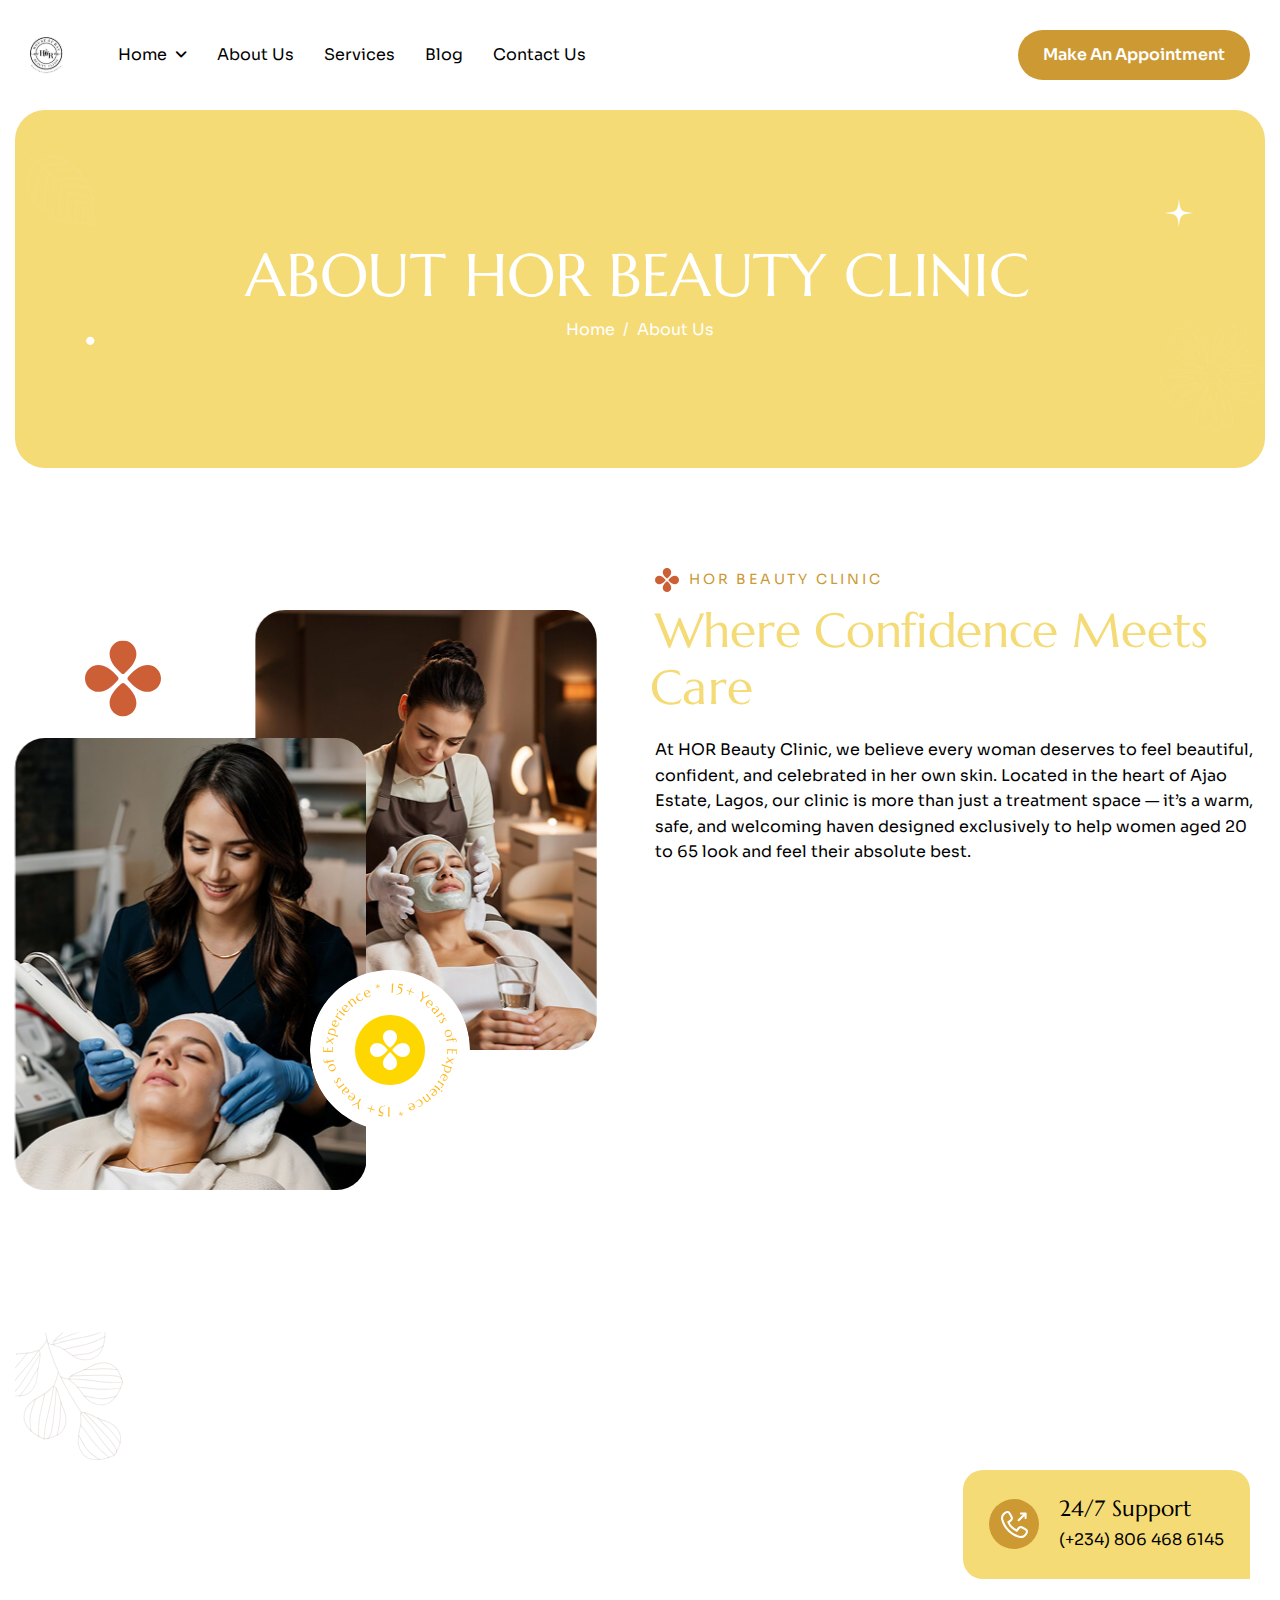
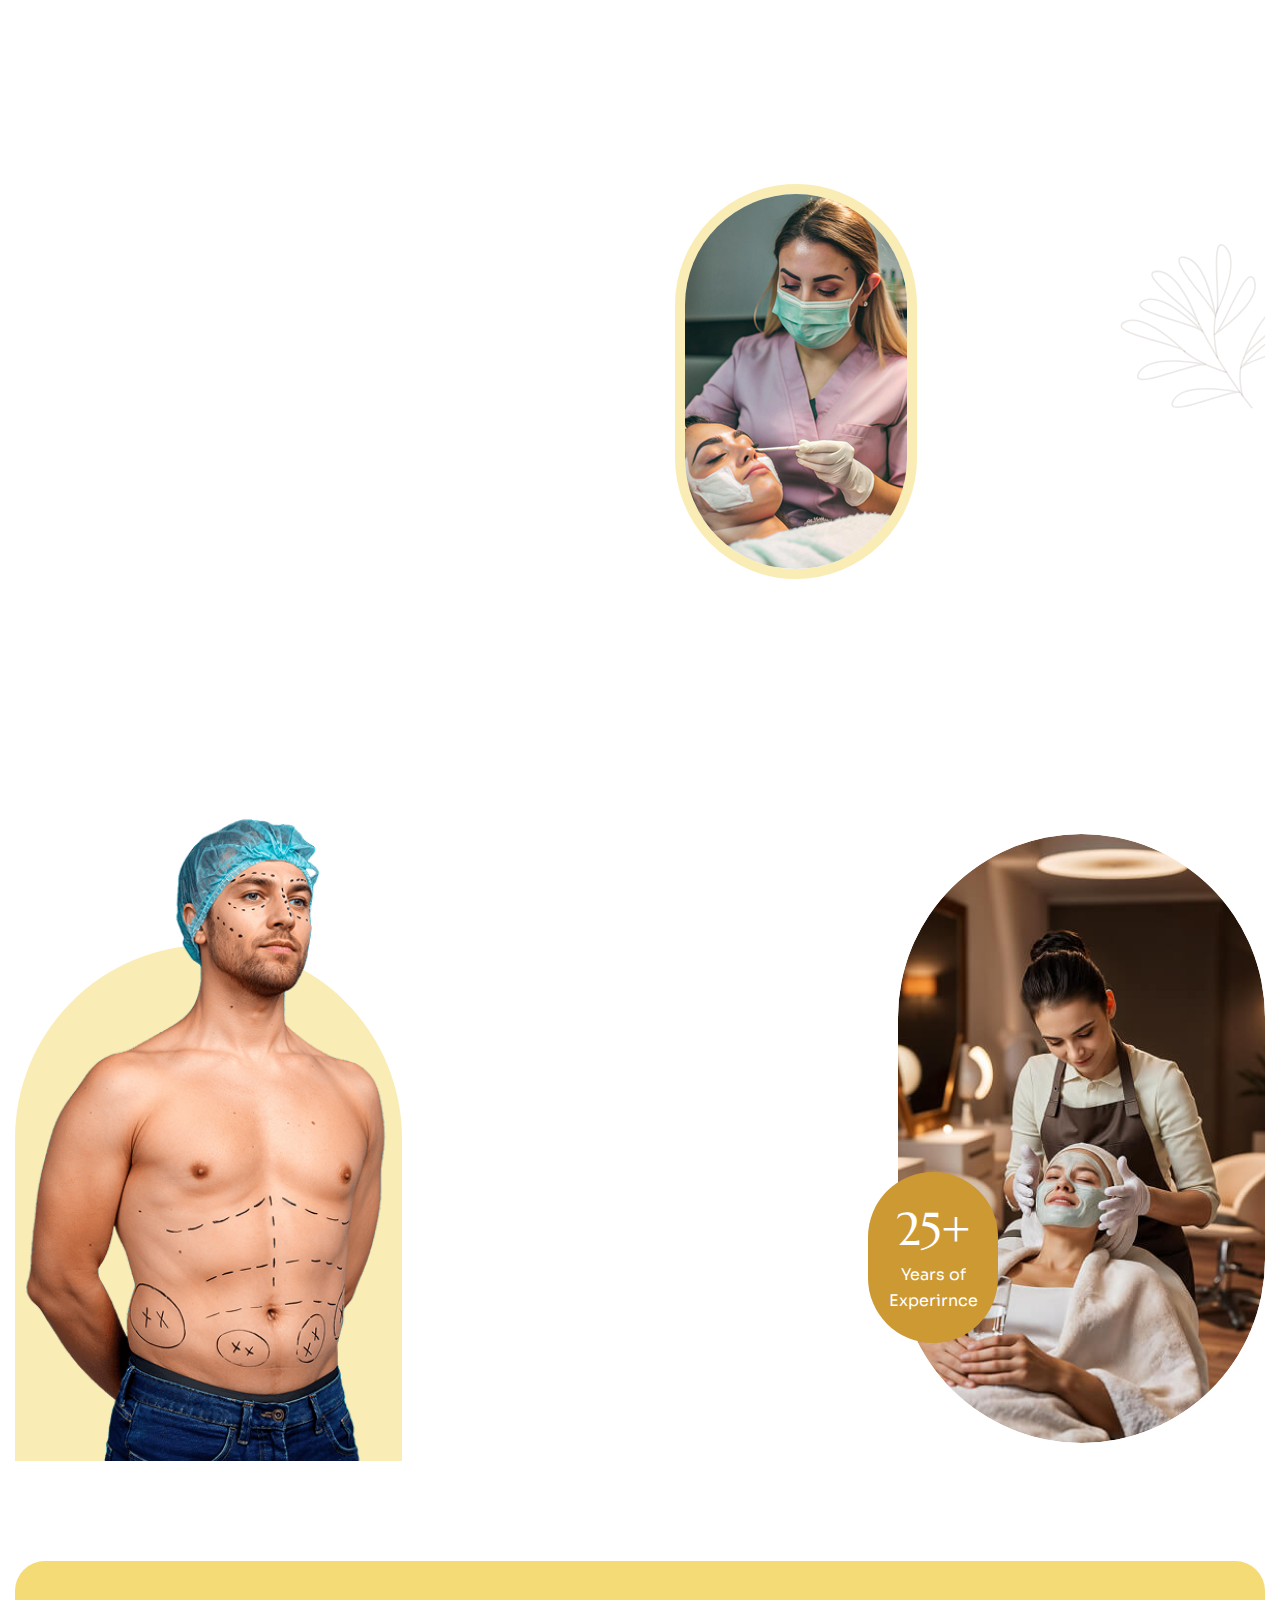
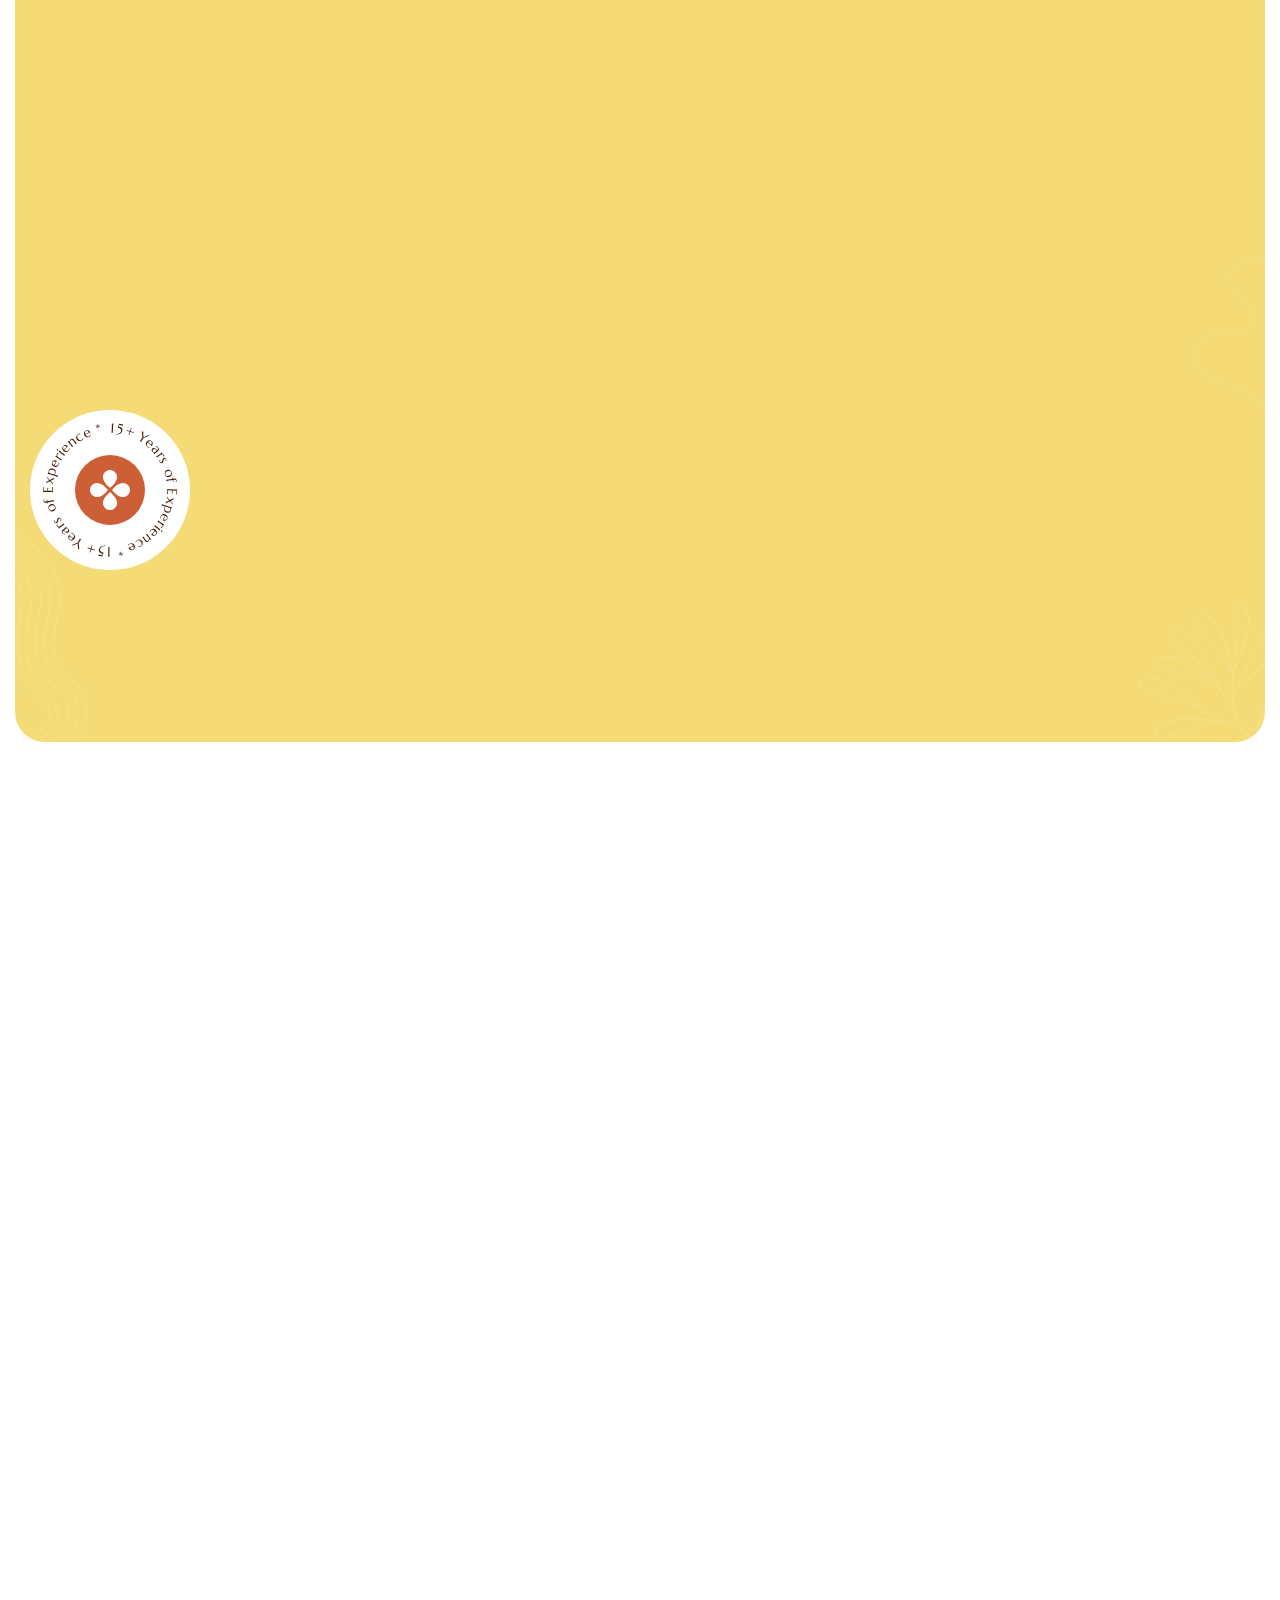
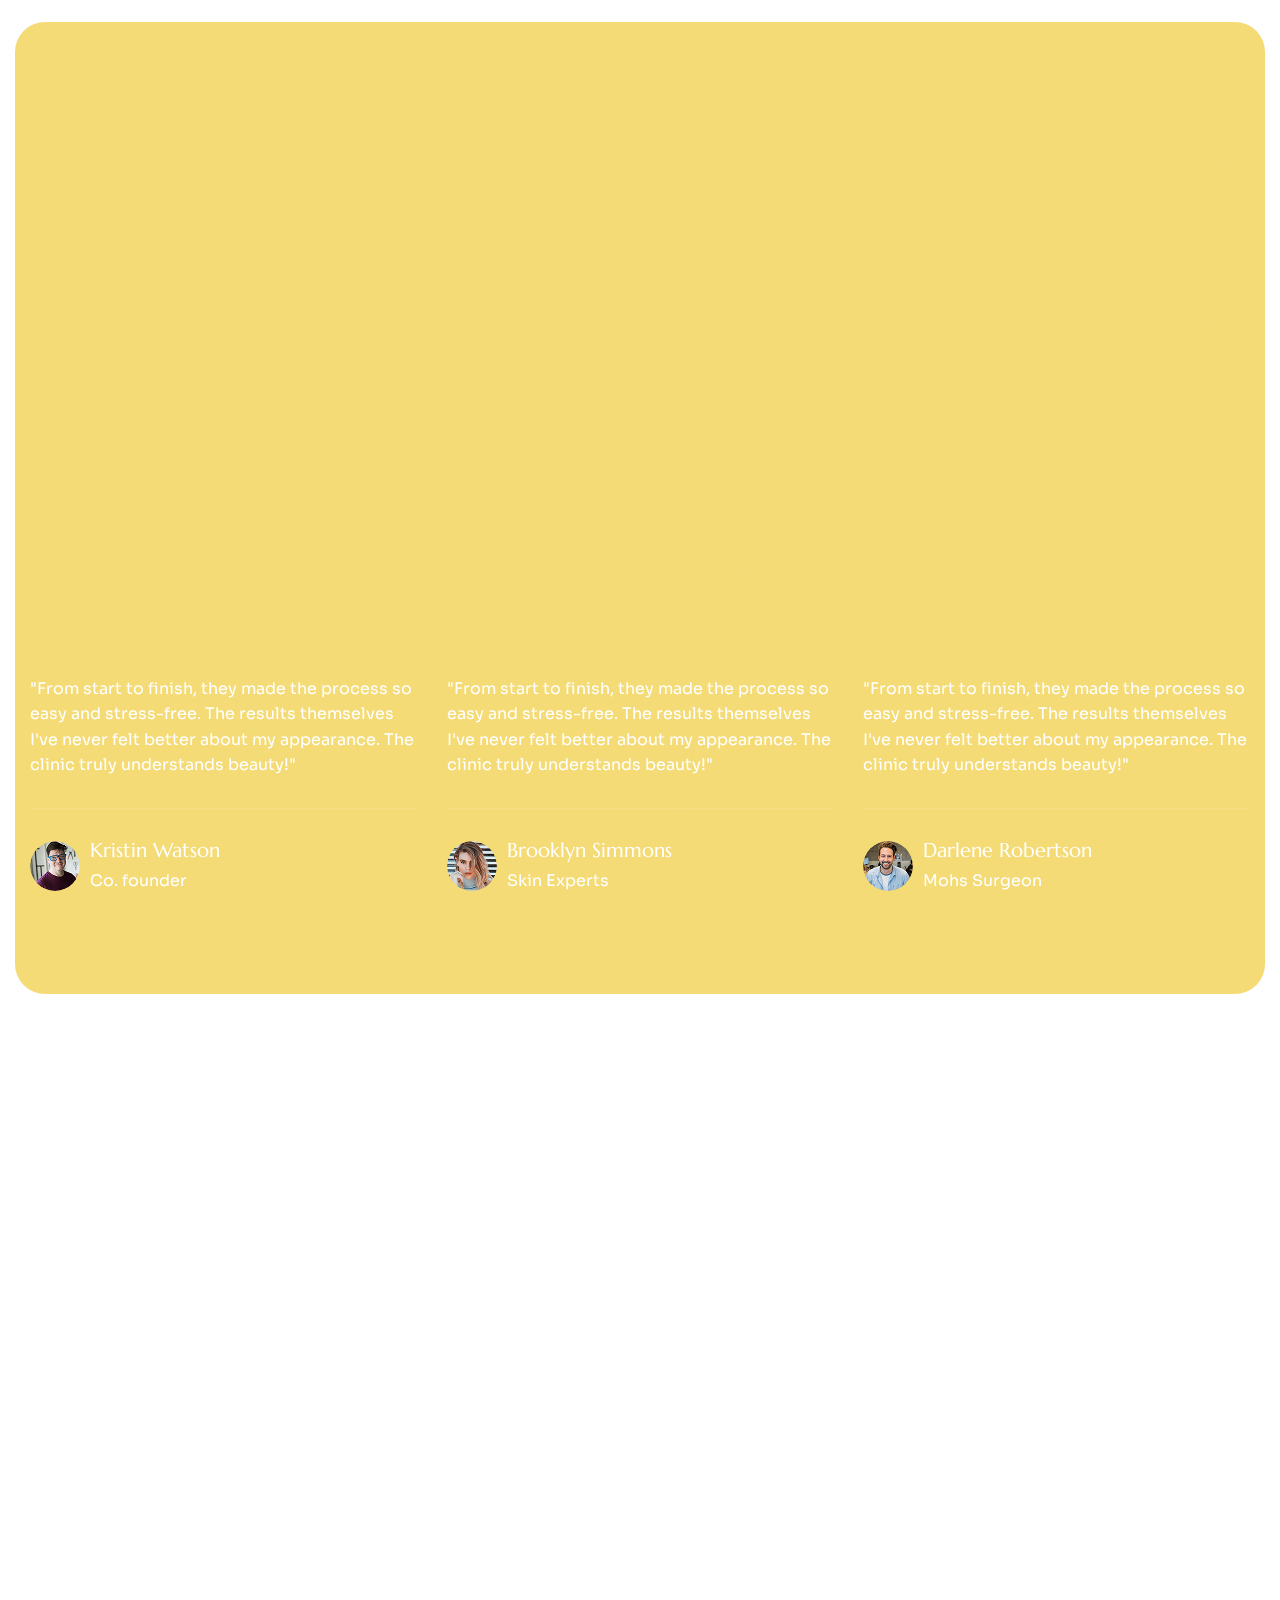
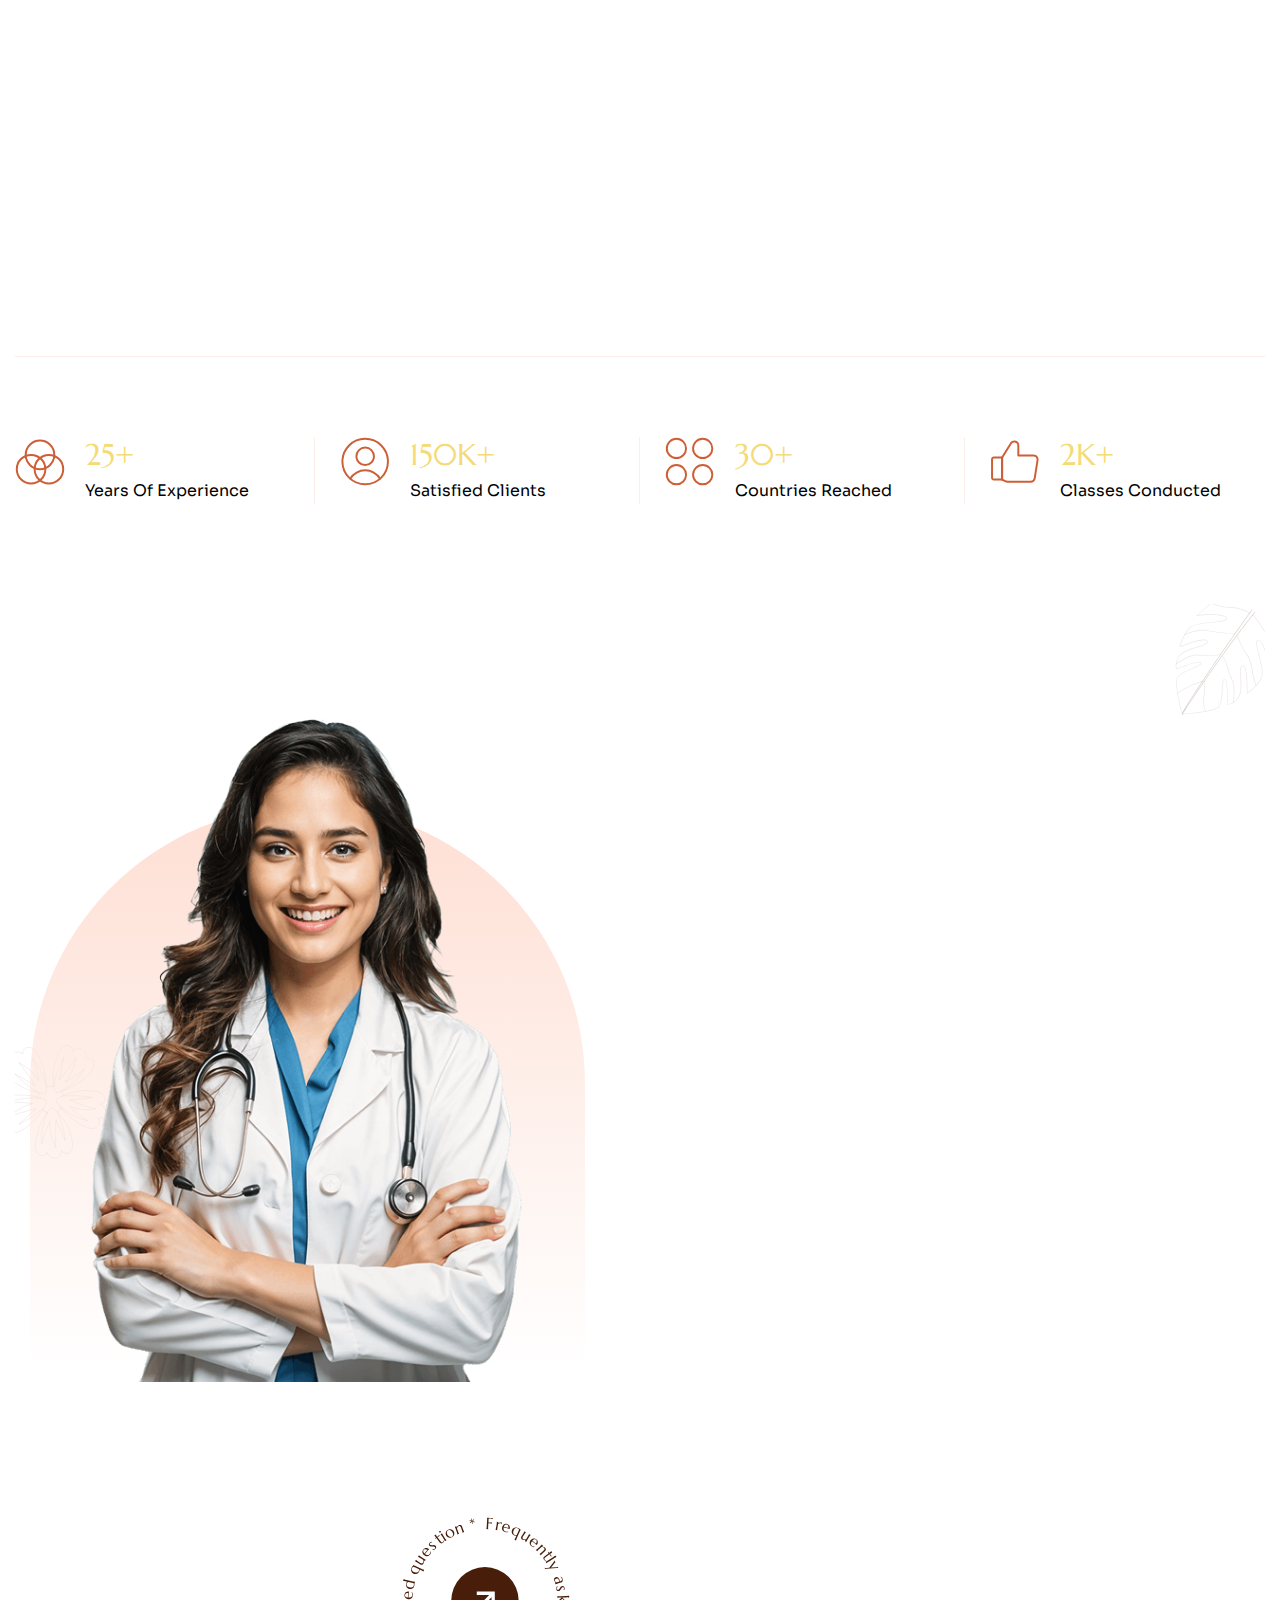
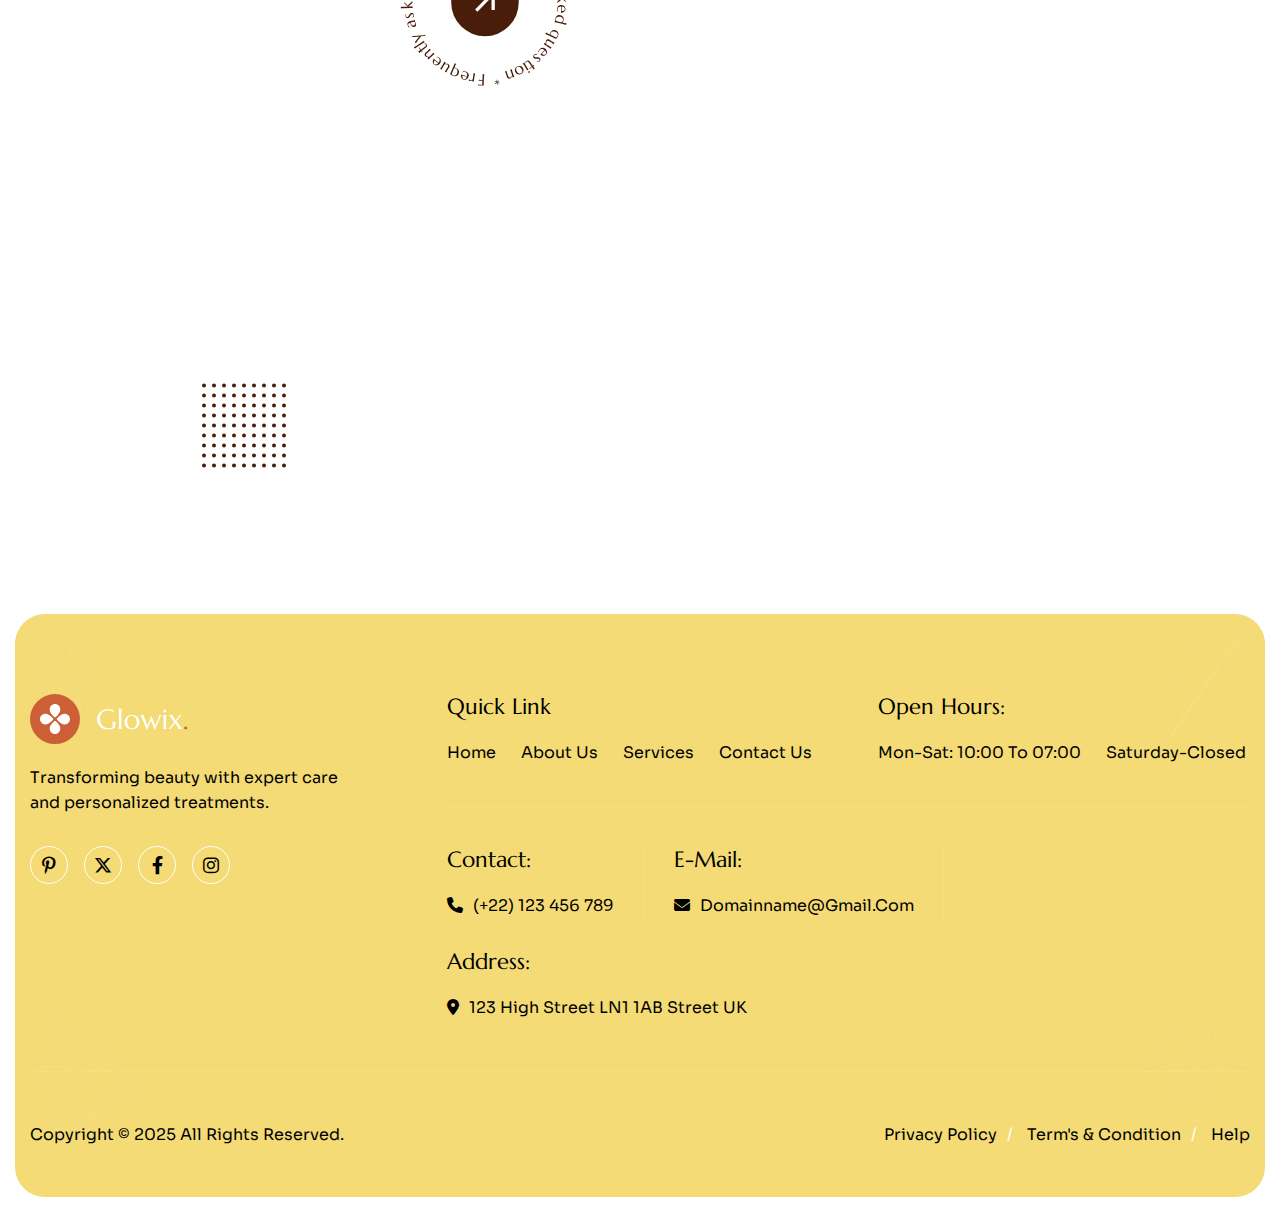
<file: 1.html>
<!DOCTYPE html><html lang="zxx"><head>
	<!-- Meta -->
	<meta charset="utf-8">
	<meta http-equiv="X-UA-Compatible" content="IE=edge">
	<meta name="viewport" content="width=device-width, initial-scale=1.0, maximum-scale=1">
	<meta name="description" content="">
	<meta name="keywords" content="">
	<meta name="author" content="Awaiken">
	<!-- Page Title -->
    <title>Glowix - Plastic Surgery & Beauty Clinic HTML Template</title>
	<!-- Favicon Icon -->
	<link rel="shortcut icon" type="image/x-icon" href="images/favicon.png">
	<!-- Google Fonts Css-->
	<link rel="preconnect" href="https://fonts.googleapis.com">
    <link rel="preconnect" href="https://fonts.gstatic.com" crossorigin="">
    <link href="https://fonts.googleapis.com/css2?family=Marcellus&family=Sora:wght@100..800&display=swap" rel="stylesheet">
	<!-- Bootstrap Css -->
	<link href="css/bootstrap.min.css" rel="stylesheet" media="screen">
	<!-- SlickNav Css -->
	<link href="css/slicknav.min.css" rel="stylesheet">
	<!-- Swiper Css -->
	<link rel="stylesheet" href="css/swiper-bundle.min.css">
	<!-- Font Awesome Icon Css-->
	<link href="css/all.min.css" rel="stylesheet" media="screen">
	<!-- Animated Css -->
	<link href="css/animate.css" rel="stylesheet">
    <!-- Magnific Popup Core Css File -->
	<link rel="stylesheet" href="css/magnific-popup.css">
	<!-- Mouse Cursor Css File -->
	<link rel="stylesheet" href="css/mousecursor.css">
	<!-- Main Custom Css -->
	<link href="css/custom.css" rel="stylesheet" media="screen">
</head>
<body>

    <!-- Preloader Start -->
	<div class="preloader">
		<div class="loading-container">
			<div class="loading"></div>
			<div id="loading-icon"><img src="images/loader.svg" alt=""></div>
		</div>
	</div>
	<!-- Preloader End -->

    <!-- Header Start -->
	<header class="main-header">
		<div class="header-sticky bg-section">
			<nav class="navbar navbar-expand-lg">
				<div class="container-fluid">
					<!-- Logo Start -->
					<a class="navbar-brand" href="./">
						<img src="images/logo.svg" alt="Logo">
					</a>
					<!-- Logo End -->

					<!-- Main Menu Start -->
					<div class="collapse navbar-collapse main-menu">
                        <div class="nav-menu-wrapper">
                            <ul class="navbar-nav mr-auto" id="menu">
                                <li class="nav-item submenu"><a class="nav-link" href="./">Home</a>
                                    <ul>
                                        <li class="nav-item"><a class="nav-link" href="index.html">Home - Main</a></li>
                                        <li class="nav-item"><a class="nav-link" href="index-image.html">Home - Image</a></li>
                                        <li class="nav-item"><a class="nav-link" href="index-video.html">Home - Video</a></li>
                                        <li class="nav-item"><a class="nav-link" href="index-slider.html">Home - Slider</a></li>
                                    </ul>
                                </li>                                
                                <li class="nav-item"><a class="nav-link" href="about.html">About Us</a>
                                </li><li class="nav-item"><a class="nav-link" href="services.html">Services</a></li>
                                <li class="nav-item"><a class="nav-link" href="blog.html">Blog</a></li>
                                <!-- <li class="nav-item submenu"><a class="nav-link" href="#">Pages</a>
                                    <ul>                                        
                                        <li class="nav-item"><a class="nav-link" href="service-single.html">Service Details</a></li>
                                        <li class="nav-item"><a class="nav-link" href="blog-single.html">Blog Details</a></li>
                                        <li class="nav-item"><a class="nav-link" href="case-study.html">Case Study</a></li>
                                        <li class="nav-item"><a class="nav-link" href="case-study-single.html">Case Study details</a></li>
                                        <li class="nav-item"><a class="nav-link" href="team.html">Our Team</a></li>
                                        <li class="nav-item"><a class="nav-link" href="team-single.html">Team Details</a></li>
                                        <li class="nav-item"><a class="nav-link" href="testimonials.html">Testimonials</a></li>
                                        <li class="nav-item"><a class="nav-link" href="image-gallery.html">Image Gallery</a></li>
                                        <li class="nav-item"><a class="nav-link" href="video-gallery.html">Video Gallery</a></li>
                                        <li class="nav-item"><a class="nav-link" href="faqs.html">FAQs</a></li>
                                        <li class="nav-item"><a class="nav-link" href="404.html">404</a></li>
                                    </ul>
                                </li> -->
                                <li class="nav-item"><a class="nav-link" href="contact.html">Contact Us</a></li>                         
                                <li class="nav-item highlighted-menu"><a class="nav-link" href="book-appointment.html">Make an Appointment</a></li>                         
                            </ul>
                        </div>
                        
                        <!-- Header Contact Btn Start -->
                        <div class="header-contact-btn">
                            <a href="tel:123456789" class="header-contact-now"><i class="fa-solid fa-phone"></i>(+234) 806 468 6145</a>
                            <a href="book-appointment.html" class="btn-default">Make an Appointment</a>
                        </div>
                        <!-- Header Contact Btn End -->
					</div>
					<!-- Main Menu End -->
					<div class="navbar-toggle"></div>
				</div>
			</nav>
			<div class="responsive-menu"></div>
		</div>
	</header>
	<!-- Header End -->

    <!-- Page Header Start -->
	<div class="page-header bg-section dark-section">
		<div class="container">
			<div class="row">
				<div class="col-lg-12">
					<!-- Page Header Box Start -->
					<div class="page-header-box">
						<h1 class="text-anime-style-3" data-cursor="-opaque">About HOR Beauty Clinic</h1>
						<nav class="wow fadeInUp">
							<ol class="breadcrumb">
								<li class="breadcrumb-item"><a href="./">home</a></li>
								<li class="breadcrumb-item active" aria-current="page">about us</li>
							</ol>
						</nav>
					</div>
					<!-- Page Header Box End -->
				</div>
			</div>
		</div>
	</div>
	<!-- Page Header End -->

    <!-- About Us Section Start -->
    <div class="about-us">
        <div class="container">
            <div class="row align-items-center">
                <div class="col-lg-6">
                    <!-- About Us Images Start -->
                    <div class="about-us-images">
                        <!-- About Image 1 Start -->
                        <div class="about-img-1">
                            <figure class="image-anime reveal">
                                <img src="images/about-img-1.jpg" alt="">
                            </figure>

                            <!-- Experience Circle Start -->
                            <div class="company-experience-circle">
                                <img src="images/experience-circle.svg" alt="">
                            </div>
                            <!-- Experience Circle End -->      
                        </div>
                        <!-- About Image 1 End -->

                        <!-- About Image 2 Start -->
                        <div class="about-img-2">
                            <figure class="image-anime reveal">
                                <img src="images/about-img-2.jpg" alt="">
                            </figure>
                        </div>
                        <!-- About Image 2 End -->                  
                    </div>
                    <!-- About Us Images End -->
                </div>

                <div class="col-lg-6">
                    <!-- Hero Content Box Start -->
                    <div class="about-us-content">
                        <!-- Section Title Start -->
                        <div class="section-title">
                            <h3 class="wow fadeInUp">HOR Beauty Clinic</h3>
                            <h2 class="text-anime-style-3" data-cursor="-opaque">Where Confidence Meets Care</h2>
                            <p class="wow fadeInUp" data-wow-delay="0.2s">At HOR Beauty Clinic, we believe every woman deserves to feel beautiful, confident, and celebrated in her own skin.
Located in the heart of Ajao Estate, Lagos, our clinic is more than just a treatment space — it’s a warm, safe, and welcoming haven designed exclusively to help women aged 20 to 65 look and feel their absolute best.</p>
                        </div>
                        <!-- Section Title End -->

                        <!-- About Experience Box Start -->
                        <div class="about-experience-box">                           
                            <!-- About Experience List Start -->
                            <div class="about-experience-list wow fadeInUp" data-wow-delay="0.4s">
                                <ul>
                                    <li>Melt away stubborn fat</li>
                                    <li>Enhance your natural beauty</li>
                                    <li>Rejuvenate and refresh your skin</li>
                                </ul>
                            </div>
                            <!-- About Experience List End -->

                            <!-- About Experience Image Start -->
                            <div class="about-experience-image">
                                <figure class="image-anime reveal">
                                    <img src="images/about-experience-image.jpg" alt="">
                                </figure>
                            </div>
                            <!-- About Experience Image End -->
                        </div>
                        <!-- About Experience Box End -->

                        <!-- About Us Body Start -->
                        <div class="about-us-body wow fadeInUp" data-wow-delay="0.6s">
                            <!-- About Contact Box Start -->
                            <div class="about-contact-box">
                                <div class="icon-box">
                                    <i class="fa-solid fa-phone"></i>
                                </div>
                                <div class="about-contact-box-content">
                                    <p>Need Help!</p>
                                    <h3><a href="tel:123456789">(+234) 806 468 6145</a></h3>
                                </div>
                            </div>
                            <!-- About Contact Box End -->

                            <!-- About Contact Button Start -->
                            <div class="about-us-btn">
                                <a href="book-appointment.html" class="btn-default">book appointment</a>
                            </div>
                            <!-- About Contact Button End -->
                        </div>
                        <!-- About Us Body End -->
                    </div>
                    <!-- Hero Content Box End -->
                </div>
            </div>
        </div>
    </div>
    <!-- About Us Section End -->

    <!-- Our Approach Section Start -->
    <div class="our-approach bg-section">
        <div class="container">
            <div class="row align-items-center">
                <div class="col-lg-6">
                    <!-- Our Approach Content Start -->
              <div class="our-approach-content">
    <!-- Section Title Start -->
    <div class="section-title">
        <h3 class="wow fadeInUp">Our Approach</h3>
        <h2 class="text-anime-style-3" data-cursor="-opaque">Elevating beauty with care and precision</h2>
        <p class="wow fadeInUp" data-wow-delay="0.2s">
            At HOR Beauty Clinic, we see beauty as a perfect harmony of art, science, and personal care. Every treatment is thoughtfully designed, blending advanced techniques with a warm, personal touch to deliver results that are as unique as you are.
        </p>
    </div>
    <!-- Section Title End -->

    <!-- Our Approach Body Start -->
    <div class="our-approach-body wow fadeInUp" data-wow-delay="0.4s">
        <!-- Mission Vision Item Start -->
        <div class="mission-vison-item">
            <div class="icon-box">
                <img src="images/icon-mission.svg" alt="">
            </div>
            <div class="mission-vison-content">
                <h3>Our Mission</h3>
                <p>
                    To empower women to feel confident and radiant in their own skin through expert consultations, personalized treatments, and visible, lasting results.
                </p>
            </div>
        </div>
        <!-- Mission Vision Item End -->

        <!-- Mission Vision Item Start -->
        <div class="mission-vison-item">
            <div class="icon-box">
                <img src="images/icon-vision.svg" alt="">
            </div>
            <div class="mission-vison-content">
                <h3>Our Vision</h3>
                <p>
                    To be the trusted beauty destination where transformation meets self-love, inspiring women to embrace their natural beauty with confidence and pride.
                </p>
            </div>
        </div>
        <!-- Mission Vision Item End -->
    </div>
    <!-- Our Approach Body End -->
</div>

                    <!-- Our Approach Content End -->
                </div>
                <div class="col-lg-6">
                    <!-- Approach Image Start -->
                    <div class="approach-image">
                        <div class="approach-img-1">
                            <figure class="image-anime reveal">
                                <img src="images/approach-image-1.jpg" alt="">
                            </figure>
                        </div>

                        <div class="approach-img-2">
                            <figure class="image-anime  ">
                                <img src="images/approach-image-2.jpg" alt="">
                            </figure>
                        </div>

                        <!-- Approach Support Box Start -->
                        <div class="approach-support-box">
                            <div class="icon-box">
                                <img src="images/icon-phone.svg" alt="">
                            </div>
                            <div class="approach-support-box-content">
                                <h3>24/7 Support</h3>
                                <p><a href="tel:123456789">(+234) 806 468 6145</a></p>
                            </div>
                        </div>
                        <!-- Approach Support Box End -->
                    </div>
                    <!-- Approach Image End -->
                </div>
            </div>
        </div>
    </div>
    <!-- Our Approach Section End -->

    <!-- What We Do section Start -->
    <div class="what-we-do">
        <div class="container">
            <div class="row align-items-center">
                <div class="col-lg-4 col-md-6">
                    <!-- What We Image Start -->
                    <div class="what-we-image-1">
                        <img src="images/what-we-image-1.png" alt="">
                    </div>
                    <!-- What We Image End -->
                </div>

                <div class="col-lg-4 col-md-6">
                    <!-- What We Content Start -->
                    <div class="what-we-content">
                        <!-- Section Title Start -->
<div class="section-title">
    <h3 class="wow fadeInUp">What We Do</h3>
    <h2 class="text-anime-style-3" data-cursor="-opaque">Where Beauty Meets Confidence</h2>
    <p class="wow fadeInUp" data-wow-delay="0.2s">
        We create tailored treatments that melt away stubborn fat, refresh your skin, and enhance your natural beauty — helping you step out with confidence that radiates from within.
    </p>
</div>
                        <!-- Section Title End -->

                        <!-- About Experience List Start -->
                        <div class="about-experience-list wow fadeInUp" data-wow-delay="0.4s">
                            <ul>
                                <li>Restore Firmness and Shape</li>
                                <li>Minimize and Improve Scars</li>
                                <li>Tailored Enhancements</li>
                            </ul>
                        </div>
                        <!-- About Experience List End -->

                        <!-- What We Button Start -->
                        <div class="what-we-btn wow fadeInUp" data-wow-delay="0.6s">
                            <a href="contact.html" class="btn-default">learn more</a>
                        </div>
                        <!-- What We Button End -->
                    </div>
                </div>

                <div class="col-lg-4">
                    <!-- What We Image Start -->
                    <div class="what-we-image-2">
                        <figure class="image-anime">
                            <img src="images/what-we-image-2.jpg" alt="">
                        </figure>

                        <!-- Experirnce Box Start -->
                        <div class="experirnce-box">
                            <h2><span class="counter">25</span>+</h2>
                            <p>Years of Experirnce</p>
                        </div>
                        <!-- Experirnce Box End -->
                    </div>
                    <!-- What We Image Start -->                   
                </div>
            </div>
        </div>
    </div>
    <!-- What We Do section End -->

    <!-- Our Journey Section Start -->
    <div class="our-journey dark-section bg-section">
        <div class="container">
            <div class="row align-items-center">
                <div class="col-lg-6">
                    <!-- Our Journey Image Start -->
                    <div class="our-journey-image">
                        <!-- Journey Image Start -->
                        <div class="journey-img">
                            <figure class="image-anime reveal">
                                <img src="images/journey-img-1.jpg" alt="">
                            </figure>
                        </div>
                        <!-- Journey Image End -->

                        <!-- Journey Image Start -->
                        <div class="journey-img">
                            <figure class="image-anime reveal">
                                <img src="images/journey-img-2.jpg" alt="">
                            </figure>
                        </div>
                        <!-- Journey Image End -->

                        <!-- Journey Image Box Start -->
                        <div class="journey-image-box">
                            <!-- Journey Image Start -->
                            <div class="journey-img">
                                <figure class="image-anime reveal">
                                    <img src="images/journey-img-3.jpg" alt="">
                                </figure>
                            </div>
                            <!-- Journey Image End -->

                            <!-- Journey Experience Circle Start -->
                            <div class="journey-experience-circle">
                                <img src="images/experience-circle-white.svg" alt="">
                            </div>
                            <!-- Journey Experience Circle End -->
                        </div>
                    </div>
                    <!-- Our Journey Image End -->
                </div>

                <div class="col-lg-6">
                    <!-- Our Journey Content Start -->
                    <div class="our-journey-content">
                        <!-- Section Title Start -->
                        <div class="section-title">
                            <h3 class="wow fadeInUp">our journey</h3>
                            <h2 class="wow fadeInUp" data-wow-delay="0.2s" data-cursor="-opaque">Your journey to radiant confidence</h2>
                        </div>
                        <!-- Section Title End -->

                        <!-- Our Journey List Start -->
                        <div class="our-journey-list wow fadeInUp" data-wow-delay="0.4s">
                            <ul>
                                <li>Decades of Trust, Timeless</li>
                                <li>The Art & Science of Beauty</li>
                                <li>From Vision to Transformation</li>
                                <li>Milestones in Excellence</li>
                            </ul>
                        </div>
                        <!-- Our Journey List End -->

                        <!-- Our Journey Body Start -->
                        <div class="our-journey-body wow fadeInUp" data-wow-delay="0.6s">
                            <!-- Journey Item Start -->
                            <div class="journey-item">
                                <div class="icon-box">
                                    <img src="images/icon-journey-1.svg" alt="">
                                </div>
                                <div class="journey-item-content">
                                    <h3>Shaping the Future of Aesthetics</h3>
                                </div>
                            </div>
                            <!-- Journey Item End -->

                            <!-- Journey Item Start -->
                            <div class="journey-item">
                                <div class="icon-box">
                                    <img src="images/icon-journey-2.svg" alt="">
                                </div>
                                <div class="journey-item-content">
                                    <h3>Where Passion Meets Perfection</h3>
                                </div>
                            </div>
                            <!-- Journey Item End -->
                        </div>
                        <!-- Our Journey Body End -->

                        <!-- Our Journey Button Start -->
                        <div class="our-journey-btn wow fadeInUp" data-wow-delay="0.8s">
                            <a href="contact.html" class="btn-default btn-highlighted">contact us</a>
                        </div>
                        <!-- Our Journey Button End -->
                    </div>
                    <!-- Our Journey Content End -->
                </div>
            </div>
        </div>
    </div>
    <!-- Our Journey Section End -->

    <!-- Our Team Section Start -->
    <div class="our-team">
        <div class="container">
            <div class="row section-row align-items-center">
                <div class="col-lg-12">
                    <!-- Section Title Start -->
                    <div class="section-title section-title-center">
                        <h3 class="wow fadeInUp">Our team</h3>
                        <h2 class="text-anime-style-3" data-cursor="-opaque">Meet the experts behind your transformation</h2>
                    </div>
                    <!-- Section Title End -->
                </div>
            </div>
            
            <div class="row">
                <div class="col-lg-3 col-md-6">
                    <!-- Team Item Start -->
                    <div class="team-item wow fadeInUp">
                        <!-- Team Image Start -->
                        <div class="team-image">
                            <a href="team-single.html" data-cursor-text="View">
                                <figure class="image-anime">
                                    <img src="images/team-1.jpg" alt="">
                                </figure>
                            </a>
                        </div>
                        <!-- Team Image End -->
                
                        <!-- Team Body Start -->
                        <div class="team-body">
                            <!-- Team Content Start -->
                            <div class="team-content">
                                <h3><a href="team-single.html">Dr. neha verma</a></h3>
                            </div>
                            <!-- Team Content End -->
                            
                            <!-- Team Social Icons Start -->
                            <div class="team-social-icons">
                                <ul>
                                    <li><a href="#"><i class="fa-brands fa-instagram"></i></a></li>
                                    <li><a href="#"><i class="fa-brands fa-facebook-f"></i></a></li>
                                    <li><a href="#"><i class="fa-brands fa-dribbble"></i></a></li>
                                </ul>
                            </div>
                            <!-- Team Social Icons End -->
                        </div>
                        <!-- Team Body End -->
                    </div>
                    <!-- Team Item End -->
                </div>
                
                <div class="col-lg-3 col-md-6">
                    <!-- Team Item Start -->
                    <div class="team-item wow fadeInUp" data-wow-delay="0.2s">
                        <!-- Team Image Start -->
                        <div class="team-image">
                            <a href="team-single.html" data-cursor-text="View">
                                <figure class="image-anime">
                                    <img src="images/team-2.jpg" alt="">
                                </figure>
                            </a>
                        </div>
                        <!-- Team Image End -->
                
                        <!-- Team Body Start -->
                        <div class="team-body">
                            <!-- Team Content Start -->
                            <div class="team-content">
                                <h3><a href="team-single.html">Cameron williamson</a></h3>
                            </div>
                            <!-- Team Content End -->
                            
                            <!-- Team Social Icons Start -->
                            <div class="team-social-icons">
                                <ul>
                                    <li><a href="#"><i class="fa-brands fa-instagram"></i></a></li>
                                    <li><a href="#"><i class="fa-brands fa-facebook-f"></i></a></li>
                                    <li><a href="#"><i class="fa-brands fa-dribbble"></i></a></li>
                                </ul>
                            </div>
                            <!-- Team Social Icons End -->
                        </div>
                        <!-- Team Body End -->
                    </div>
                    <!-- Team Item End -->
                </div>
                
                <div class="col-lg-3 col-md-6">
                    <!-- Team Item Start -->
                    <div class="team-item wow fadeInUp" data-wow-delay="0.4s">
                        <!-- Team Image Start -->
                        <div class="team-image">
                            <a href="team-single.html" data-cursor-text="View">
                                <figure class="image-anime">
                                    <img src="images/team-3.jpg" alt="">
                                </figure>
                            </a>
                        </div>
                        <!-- Team Image End -->
                
                        <!-- Team Body Start -->
                        <div class="team-body">
                            <!-- Team Content Start -->
                            <div class="team-content">
                                <h3><a href="team-single.html">Dr. ayesha kapoor</a></h3>
                            </div>
                            <!-- Team Content End -->
                            
                            <!-- Team Social Icons Start -->
                            <div class="team-social-icons">
                                <ul>
                                    <li><a href="#"><i class="fa-brands fa-instagram"></i></a></li>
                                    <li><a href="#"><i class="fa-brands fa-facebook-f"></i></a></li>
                                    <li><a href="#"><i class="fa-brands fa-dribbble"></i></a></li>
                                </ul>
                            </div>
                            <!-- Team Social Icons End -->
                        </div>
                        <!-- Team Body End -->
                    </div>
                    <!-- Team Item End -->
                </div>
                
                <div class="col-lg-3 col-md-6">
                    <!-- Team Item Start -->
                    <div class="team-item wow fadeInUp" data-wow-delay="0.6s">
                        <!-- Team Image Start -->
                        <div class="team-image">
                            <a href="team-single.html" data-cursor-text="View">
                                <figure class="image-anime">
                                    <img src="images/team-4.jpg" alt="">
                                </figure>
                            </a>
                        </div>
                        <!-- Team Image End -->
                
                        <!-- Team Body Start -->
                        <div class="team-body">
                            <!-- Team Content Start -->
                            <div class="team-content">
                                <h3><a href="team-single.html">Dr. rahul mehta</a></h3>
                            </div>
                            <!-- Team Content End -->
                            
                            <!-- Team Social Icons Start -->
                            <div class="team-social-icons">
                                <ul>
                                    <li><a href="#"><i class="fa-brands fa-instagram"></i></a></li>
                                    <li><a href="#"><i class="fa-brands fa-facebook-f"></i></a></li>
                                    <li><a href="#"><i class="fa-brands fa-dribbble"></i></a></li>
                                </ul>
                            </div>
                            <!-- Team Social Icons End -->
                        </div>
                        <!-- Team Body End -->
                    </div>
                    <!-- Team Item End -->
                </div>
            </div>
        </div>
    </div>
    <!-- Our Team Section End -->

    <!-- Our Testimonials Section Start -->
    <div class="our-testimonials bg-section dark-section">
        <div class="container">
            <div class="row align-items-center">
                <div class="col-lg-6">
                    <div class="our-testimonial-image">
                        <figure class="image-anime reveal">
                            <img src="images/testimonial-image.jpg" alt="">
                        </figure>
                    </div>
                </div>

                <div class="col-lg-6">
                    <!-- Our Testimonial Content Start -->
                    <div class="our-testimonial-content">
                        <!-- Section Title Start -->
                        <div class="section-title">
                            <h3 class="wow fadeInUp">testimonials</h3>
                            <h2 class="text-anime-style-3" data-cursor="-opaque">Life-Changing results from our clients</h2>
                            <p class="wow fadeInUp" data-wow-delay="0.2s">"The expertise and care I received here were outstanding. I couldn't be happier with my results Thanks to the team, I feel more confident than ever before. Highly recommend From consultation to aftercare, everything was perfect. My transformation exceeded my expectations.!"</p>
                        </div>
                        <!-- Section Title End -->

                        <!-- Testimonial Content Button Start -->
                        <div class="testimonial-author-details wow fadeInUp" data-wow-delay="0.4s">
                            <h3>Kristin Watson</h3>
                            <p>Co. founder</p>
                        </div>
                        <!-- Testimonial Content Button End -->
                    </div>
                    <!-- Our Testimonial Content End -->
                </div>

                <div class="col-lg-12">
                    <!-- Testimonial Slider Start -->
                    <div class="testimonial-slider">
                        <div class="swiper">
                            <div class="swiper-wrapper" data-cursor-text="Drag">
                                <!-- Testimonial Slide Start -->
                                <div class="swiper-slide">
                                    <div class="testimonial-item">
                                        <div class="testimonial-item-content">
                                            <p>"From start to finish, they made the process so easy and stress-free. The results themselves I've never felt better about my appearance. The clinic truly understands beauty!"</p>
                                        </div>
                                        <div class="testimonial-author">
                                            <div class="author-image">
                                                <figure class="image-anime">
                                                    <img src="images/author-1.jpg" alt="">
                                                </figure>
                                            </div>            
                                            <div class="author-content">
                                                <h3>Kristin Watson</h3>
                                                <p>Co. founder</p>
                                            </div>
                                        </div>                                    
                                    </div>
                                </div>
                                <!-- Testimonial Slide End -->

                                <!-- Testimonial Slide Start -->
                                <div class="swiper-slide">
                                    <div class="testimonial-item">
                                        <div class="testimonial-item-content">
                                            <p>"From start to finish, they made the process so easy and stress-free. The results themselves I've never felt better about my appearance. The clinic truly understands beauty!"</p>
                                        </div>
                                        <div class="testimonial-author">
                                            <div class="author-image">
                                                <figure class="image-anime">
                                                    <img src="images/author-2.jpg" alt="">
                                                </figure>
                                            </div>            
                                            <div class="author-content">
                                                <h3>Brooklyn Simmons</h3>
                                                <p>Skin Experts</p>
                                            </div>
                                        </div>                                    
                                    </div>
                                </div>
                                <!-- Testimonial Slide End -->

                                <!-- Testimonial Slide Start -->
                                <div class="swiper-slide">
                                    <div class="testimonial-item">
                                        <div class="testimonial-item-content">
                                            <p>"From start to finish, they made the process so easy and stress-free. The results themselves I've never felt better about my appearance. The clinic truly understands beauty!"</p>
                                        </div>
                                        <div class="testimonial-author">
                                            <div class="author-image">
                                                <figure class="image-anime">
                                                    <img src="images/author-3.jpg" alt="">
                                                </figure>
                                            </div>            
                                            <div class="author-content">
                                                <h3>Darlene Robertson</h3>
                                                <p>Mohs Surgeon</p>
                                            </div>
                                        </div>                                    
                                    </div>
                                </div>
                                <!-- Testimonial Slide End -->

                                <!-- Testimonial Slide Start -->
                                <div class="swiper-slide">
                                    <div class="testimonial-item">
                                        <div class="testimonial-item-content">
                                            <p>"From start to finish, they made the process so easy and stress-free. The results themselves I've never felt better about my appearance. The clinic truly understands beauty!"</p>
                                        </div>
                                        <div class="testimonial-author">
                                            <div class="author-image">
                                                <figure class="image-anime">
                                                    <img src="images/author-4.jpg" alt="">
                                                </figure>
                                            </div>            
                                            <div class="author-content">
                                                <h3>Arlene McCoy</h3>
                                                <p>Dermatopathologist</p>
                                            </div>
                                        </div>                                    
                                    </div>
                                </div>
                                <!-- Testimonial Slide End -->
                            </div>
                        </div>
                    </div>
                    <!-- Testimonial Slider End -->
                </div>
            </div>
        </div>
    </div>
    <!-- Our Testimonials Section End -->

    <!-- Our Result Section Start -->
    <div class="our-results">
        <div class="container">
            <div class="row section-row align-items-center">
                <div class="col-lg-12">
                    <!-- Section Title Start -->
                    <div class="section-title section-title-center">
                        <h3 class="wow fadeInUp">See the Difference</h3>
                        <h2 class="text-anime-style-3" data-cursor="-opaque">Our real patient transformation & stunning results</h2>
                    </div>
                    <!-- Section Title End -->
                </div>
            </div>

            <div class="row">
                <div class="col-md-6">					
                    <!-- Transformation Image Start -->
                    <div class="transformation-image wow fadeInUp" data-wow-delay="0.2s">					
                        <figure class="transform-img-1">
                            <img src="images/transformation-img-1.jpg" alt="">
                        </figure>
						<figure class="transform-img-2">
                            <img src="images/transformation-img-2.jpg" alt="">
                        </figure>
                    </div>
                    <!-- Transformation Image End -->
                </div>

                <div class="col-md-6">					
                    <!-- Transformation Image Start -->
                    <div class="transformation-image wow fadeInUp" data-wow-delay="0.4s">					
                        <figure class="transform-img-1">
                            <img src="images/transformation-img-3.jpg" alt="">
                        </figure>
						<figure class="transform-img-2">
                            <img src="images/transformation-img-4.jpg" alt="">
                        </figure>
                    </div>
                    <!-- Transformation Image End -->
                </div>
                
                <div class="col-lg-12">
                    <!-- Facts Counter Box Start -->
                    <div class="facts-counter-box">
                        <!-- Facts Counter Item Start -->
                        <div class="facts-counter-item">
                            <div class="icon-box">
                                <img src="images/icon-facts-counter-1.svg" alt="">
                            </div>
                            <div class="facts-counter-content">
                                <h3><span class="counter">25</span>+</h3>
                                <p>Years Of Experience</p>
                            </div>
                        </div>
                        <!-- Facts Counter Item End -->

                        <!-- Facts Counter Item Start -->
                        <div class="facts-counter-item">
                            <div class="icon-box">
                                <img src="images/icon-facts-counter-2.svg" alt="">
                            </div>
                            <div class="facts-counter-content">
                                <h3><span class="counter">150</span>K+</h3>
                                <p>Satisfied clients</p>
                            </div>
                        </div>
                        <!-- Facts Counter Item End -->

                        <!-- Facts Counter Item Start -->
                        <div class="facts-counter-item">
                            <div class="icon-box">
                                <img src="images/icon-facts-counter-3.svg" alt="">
                            </div>
                            <div class="facts-counter-content">
                                <h3><span class="counter">30</span>+</h3>
                                <p>Countries Reached</p>
                            </div>
                        </div>
                        <!-- Facts Counter Item End -->

                        <!-- Facts Counter Item Start -->
                        <div class="facts-counter-item">
                            <div class="icon-box">
                                <img src="images/icon-facts-counter-4.svg" alt="">
                            </div>
                            <div class="facts-counter-content">
                                <h3><span class="counter">2</span>K+</h3>
                                <p>Classes Conducted</p>
                            </div>
                        </div>
                        <!-- Facts Counter Item End -->
                    </div>
                    <!-- Facts Counter Box End -->
                </div>
            </div>
        </div>
    </div>
    <!-- Our Result Section End -->

    <!-- Our Appointment Section Start -->
    <div class="our-appointment bg-section">
        <div class="container">
            <div class="row align-items-center">
                <div class="col-lg-6 order-lg-1 order-2">
                    <!-- Our Appointment Image Start -->
                    <div class="our-appointment-image">
                        <figure>
                            <img src="images/appointment-image.png" alt="">
                        </figure>
                    </div>
                    <!-- Our Appointment Image End -->
                </div>

                <div class="col-lg-6 order-lg-2 order-1">
                    <!-- Appointment Form Start -->
                    <div class="appointment-form">
                        <!-- Section Title Start -->
                        <div class="section-title">
                            <h3 class="wow fadeInUp">Appointment</h3>
                            <h2 class="text-anime-style-3" data-cursor="-opaque">Schedule your consultation today!</h2>
                        </div>
                        <!-- Section Title End -->

                        <!-- Contact Us Form Start -->
                        <form id="appointmentForm" action="#" method="POST" data-toggle="validator" class="wow fadeInUp" data-wow-delay="0.2s">
                            <div class="row">
                                <div class="form-group col-md-6 mb-4">
                                    <input type="text" name="fname" class="form-control" id="fname" placeholder="First Name" required="">
                                    <div class="help-block with-errors"></div>
                                </div>

                                <div class="form-group col-md-6 mb-4">
                                    <input type="text" name="lname" class="form-control" id="lname" placeholder="Last Name" required="">
                                    <div class="help-block with-errors"></div>
                                </div>

                                <div class="form-group col-md-6 mb-4">
                                    <input type="email" name="email" class="form-control" id="email" placeholder="Email Address" required="">
                                    <div class="help-block with-errors"></div>
                                </div>
                                
                                <div class="form-group col-md-6 mb-4">
                                    <input type="text" name="phone" class="form-control" id="phone" placeholder="Phone Number" required="">
                                    <div class="help-block with-errors"></div>
                                </div>

                                <div class="form-group col-md-6 mb-4">
                                    <input type="date" name="date" class="form-control" id="date" required="">
                                    <div class="help-block with-errors"></div>
                                </div>

                                <div class="form-group col-md-6 mb-4">
                                    <select name="doctor" class="form-control form-select" id="doctor" required="">
                                        <option value="" disabled="" selected="">Choose Doctor</option>
                                        <option value="beginner_yoga_classes">Dr. Neha Verma</option>
                                        <option value="stress_relief_sessions">Cameron Williamson</option>
                                        <option value="mindful_meditation">Dr. Ayesha Kapoor</option>
                                        <option value="relaxation_techniques">Dr. Karan Gohel</option>
                                        <option value="group_yoga_workshops">Dr. Aryan Malhotra</option>
                                        <option value="restorative_yoga">Dr. Aisha Kapoor</option>
                                        <option value="mental_clarity_meditation">Dr. Rahul Mehta</option>
                                        <option value="personalized_yoga_sessions">Dr. Emily Verma</option>
                                    </select>
                                    <div class="help-block with-errors"></div>
                                </div>                               

                                <div class="col-lg-12">
                                    <div class="contact-form-btn">
                                        <button type="submit" class="btn-default">get appointment</button>
                                        <div id="msgSubmit" class="h3 hidden"></div>
                                    </div>
                                </div>
                            </div>
                        </form>
                        <!-- Contact Us Form End -->
                    </div>
                    <!-- Appointment Form Start -->
                </div>               
            </div>
        </div>
    </div>
    <!-- Our Appointment Section End -->

    <!-- Our Faqs Section Start -->
    <div class="our-faqs">
        <div class="container">
            <div class="row align-items-center">
                <div class="col-lg-6">
                    <!-- Our Faqs Images Start -->
                    <div class="our-faqs-images">
                        <!-- Faqs Image 1 Start -->
                        <div class="faqs-img-1">
                            <figure class="image-anime reveal">
                                <img src="images/faq-img-1.jpg" alt="">
                            </figure>     
                        </div>
                        <!-- Faqs Image 1 End -->

                        <!-- Faqs Image 2 Start -->
                        <div class="faqs-img-2">
                            <figure class="image-anime reveal">
                                <img src="images/faq-img-2.jpg" alt="">
                            </figure>
                        </div>
                        <!-- Faqs Image 2 End -->
                        
                        <!-- Faqs Circle Start -->
                        <div class="faqs-circle">
                            <a href="faq.html"><img src="images/faq-circle.svg" alt=""></a>
                        </div>
                        <!-- Faqs Circle End -->
                    </div>
                    <!-- Our Faqs Images End -->
                </div>

                <div class="col-lg-6">
                    <!-- Our Faqs Content Start -->
                    <div class="our-faqs-content">
                        <!-- Section Title Start -->
                        <div class="section-title">
                            <h3 class="wow fadeInUp">frequently asked questions</h3>
                            <h2 class="text-anime-style-3" data-cursor="-opaque">Got questions? We've got answers!</h2>
                        </div>
                        <!-- Section Title End -->

                        <!-- FAQ Accordion Start -->
                        <div class="faq-accordion" id="accordion">
                            <!-- FAQ Item Start -->
                            <div class="accordion-item wow fadeInUp" data-wow-delay="0.2s">
                                <h2 class="accordion-header" id="heading1">
                                    <button class="accordion-button" type="button" data-bs-toggle="collapse" data-bs-target="#collapse1" aria-expanded="true" aria-controls="collapse1">
                                        1. What procedures does Glowix offer?
                                    </button>
                                </h2>
                                <div id="collapse1" class="accordion-collapse collapse show" aria-labelledby="heading1" data-bs-parent="#accordion">
                                    <div class="accordion-body">
                                        <p>Glowix provides a comprehensive range of plastic surgery and beauty treatments tailored to enhance your natural.</p>
                                    </div>
                                </div>
                            </div>
                            <!-- FAQ Item End -->

                            <!-- FAQ Item Start -->
                            <div class="accordion-item wow fadeInUp" data-wow-delay="0.4s">
                                <h2 class="accordion-header" id="heading2">
                                    <button class="accordion-button collapsed" type="button" data-bs-toggle="collapse" data-bs-target="#collapse2" aria-expanded="false" aria-controls="collapse2">
                                        2. What services and treatments does Glowix provide?
                                    </button>
                                </h2>
                                <div id="collapse2" class="accordion-collapse collapse" aria-labelledby="heading2" data-bs-parent="#accordion">
                                    <div class="accordion-body">
                                        <p>Glowix provides a comprehensive range of plastic surgery and beauty treatments tailored to enhance your natural.</p>
                                    </div>
                                </div>
                            </div>
                            <!-- FAQ Item End -->

                            <!-- FAQ Item Start -->
                            <div class="accordion-item wow fadeInUp" data-wow-delay="0.6s">
                                <h2 class="accordion-header" id="heading3">
                                    <button class="accordion-button collapsed" type="button" data-bs-toggle="collapse" data-bs-target="#collapse3" aria-expanded="false" aria-controls="collapse3">
                                        3. How long is the recovery time for surgery?
                                    </button>
                                </h2>
                                <div id="collapse3" class="accordion-collapse collapse" aria-labelledby="heading3" data-bs-parent="#accordion">
                                    <div class="accordion-body">
                                        <p>Glowix provides a comprehensive range of plastic surgery and beauty treatments tailored to enhance your natural.</p>
                                    </div>
                                </div>
                            </div>
                            <!-- FAQ Item End -->

                            <!-- FAQ Item Start -->
                            <div class="accordion-item wow fadeInUp" data-wow-delay="0.8s">
                                <h2 class="accordion-header" id="heading4">
                                    <button class="accordion-button collapsed" type="button" data-bs-toggle="collapse" data-bs-target="#collapse4" aria-expanded="false" aria-controls="collapse4">
                                        4. Do you offer non-surgical beauty treatments?
                                    </button>
                                </h2>
                                <div id="collapse4" class="accordion-collapse collapse" aria-labelledby="heading4" data-bs-parent="#accordion">
                                    <div class="accordion-body">
                                        <p>Glowix provides a comprehensive range of plastic surgery and beauty treatments tailored to enhance your natural.</p>
                                    </div>
                                </div>
                            </div>
                            <!-- FAQ Item End -->
                        </div>
                        <!-- FAQ Accordion End -->
                    </div>
                    <!-- Our Faqs Content End -->
                </div>               
            </div>
        </div>
    </div>
    <!-- Our Faqs Section End -->

    <!-- Footer Main Start -->
    <footer class="main-footer bg-section dark-section">
        <div class="container">
            <div class="row">
                <div class="col-lg-12">
                    <!-- Footer Header Start -->
                    <div class="footer-header">
                        <!-- Section Title Start -->
                        <div class="section-title footer-newsletter-title">
                            <h2 class="text-anime-style-3" data-cursor="-opaque">Our latest insights on plastic surgery & skincare</h2>
                        </div>
                        <!-- Section Title End -->

                        <!-- Footer Newsletter Form Start -->
                        <div class="footer-newsletter-form">
                            <form id="newslettersForm" action="#" method="POST">
                                <div class="form-group">
                                    <input type="email" name="mail" class="form-control" id="mail" placeholder="Enter your email" required="">
                                    <button type="submit" class="readmore-btn"><img src="images/arrow-white.svg" alt=""></button>
                                </div>
                            </form>
                        </div>
                        <!-- Footer Newsletter Form End -->
                    </div>
                    <!-- Footer Header End -->                 
                </div>

                <div class="col-lg-4 col-md-12">
                    <!-- About Footer start -->
                    <div class="about-footer">
                        <!-- Footer Logo Start -->
                        <div class="footer-logo">
                            <img src="images/footer-logo.svg" alt="">
                        </div>
                        <!-- Footer Logo End -->

                        <!-- About Footer Content Start -->
                        <div class="about-footer-content">
                            <p>Transforming beauty with expert care and personalized treatments.</p>
                        </div>
                        <!-- About Footer Content End -->

                        <!-- Footer Social Link Start -->
                        <div class="footer-social-links">
                            <ul>
                                <li><a href="#"><i class="fa-brands fa-pinterest-p"></i></a></li>
                                <li><a href="#"><i class="fa-brands fa-x-twitter"></i></a></li>
                                <li><a href="#"><i class="fa-brands fa-facebook-f"></i></a></li>
                                <li><a href="#"><i class="fa-brands fa-instagram"></i></a></li>
                            </ul>
                        </div>
                        <!-- Footer Social Link End -->
                    </div>
                    <!-- About Footer End -->
                </div>

                <div class="col-lg-8">
                    <div class="footer-links-box">
                        <!-- Footer Links Start -->
                        <div class="footer-links quick-links">
                            <h3>quick link</h3>
                            <ul>
                                <li><a href="index.html">Home</a></li>
                                <li><a href="about.html">About us</a></li>
                                <li><a href="services.html">services</a></li>
                                <li><a href="contact.html">Contact us</a></li>
                            </ul>
                        </div>
                        <!-- Footer Links End -->

                        <!-- Footer Links Start -->
                        <div class="footer-links">
                            <h3>Open Hours:</h3>
                            <ul>
                                <li>Mon-Sat: 10:00 to 07:00</li>
                                <li>Saturday-Closed</li>
                            </ul>
                        </div>
                        <!-- Footer Links End -->
                    </div>
                    
                    <!-- Footer Contact Box Start -->
                    <div class="footer-contact-box">
                        <!-- Footer Contact Item Start -->
                        <div class="footer-links footer-contact-item">
                            <h3>Contact:</h3>
                            <ul>
                                <li><i class="fa-solid fa-phone"></i><a href="tel:123456789">(+22) 123 456 789</a></li>
                            </ul>
                        </div>
                        <!-- Footer Contact Item End -->

                        <!-- Footer Contact Item Start -->
                        <div class="footer-links footer-contact-item">
                            <h3>E-mail:</h3>
                            <ul>
                                <li><i class="fa-solid fa-envelope"></i><a href="mailto:domainname@gmail.com">domainname@gmail.com</a></li>
                            </ul>
                        </div>
                        <!-- Footer Contact Item End -->

                        <!-- Footer Contact Item Start -->
                        <div class="footer-links footer-contact-item">
                            <h3>Address:</h3>
                            <ul>
                                <li><i class="fa-solid fa-location-dot"></i>123 High Street LN1 1AB Street UK</li>
                            </ul>
                        </div>
                        <!-- Footer Contact Item End -->
                    </div>
                    <!-- Footer Contact Box End -->
                </div>

                <div class="col-lg-12">
                    <!-- Footer Copyright Section Start -->
                    <div class="footer-copyright">
                        <!-- Footer Copyright Text Start -->
                        <div class="footer-copyright-text">
                            <p>Copyright © 2025 All Rights Reserved.</p>
                        </div>
                        <!-- Footer Copyright Text End -->

                        <!-- Footer Privacy Policy Start -->
                        <div class="footer-privacy-policy">
                            <ul>
                                <li><a href="#">Privacy policy</a></li>
                                <li><a href="#">Term's & condition</a></li>
                                <li><a href="#">help</a></li>
                            </ul>
                        </div>
                        <!-- Footer Privacy Policy End -->
                    </div>
                    <!-- Footer Copyright Section End -->
                </div>
            </div>
        </div>
    </footer>
    <!-- Footer Main End -->

    <!-- Jquery Library File -->
    <script src="js/jquery-3.7.1.min.js"></script>
    <!-- Bootstrap js file -->
    <script src="js/bootstrap.min.js"></script>
    <!-- Validator js file -->
    <script src="js/validator.min.js"></script>
    <!-- SlickNav js file -->
    <script src="js/jquery.slicknav.js"></script>
    <!-- Swiper js file -->
    <script src="js/swiper-bundle.min.js"></script>
    <!-- Counter js file -->
    <script src="js/jquery.waypoints.min.js"></script>
    <script src="js/jquery.counterup.min.js"></script>
    <!-- Magnific js file -->
    <script src="js/jquery.magnific-popup.min.js"></script>
    <!-- SmoothScroll -->
    <script src="js/SmoothScroll.js"></script>
    <!-- Parallax js -->
    <script src="js/parallaxie.js"></script>
    <!-- MagicCursor js file -->
    <script src="js/gsap.min.js"></script>
    <script src="js/magiccursor.js"></script>
    <!-- Text Effect js file -->
    <script src="js/SplitText.js"></script>
    <script src="js/ScrollTrigger.min.js"></script>
    <!-- YTPlayer js File -->
    <script src="js/jquery.mb.YTPlayer.min.js"></script>
    <!-- Wow js file -->
    <script src="js/wow.min.js"></script>
    <!-- Main Custom js file -->
    <script src="js/function.js"></script>

</body></html>
</file>
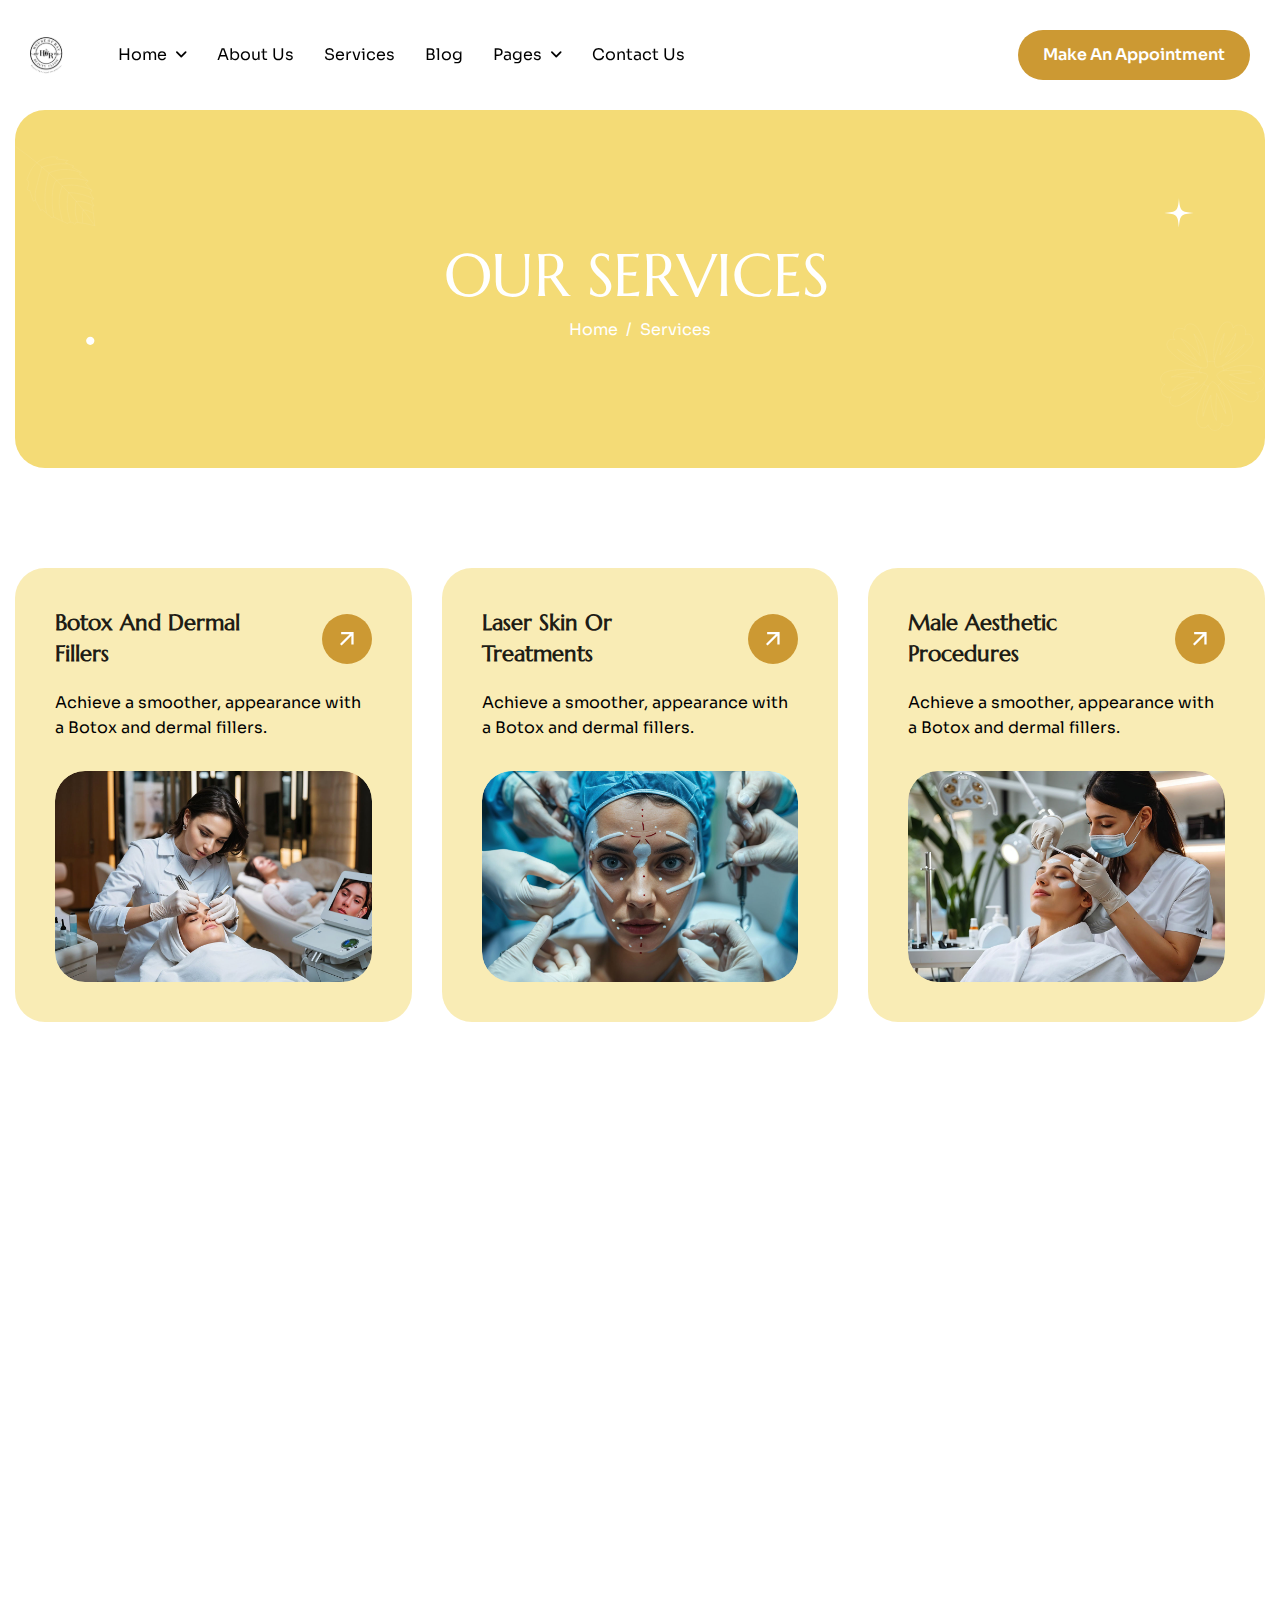
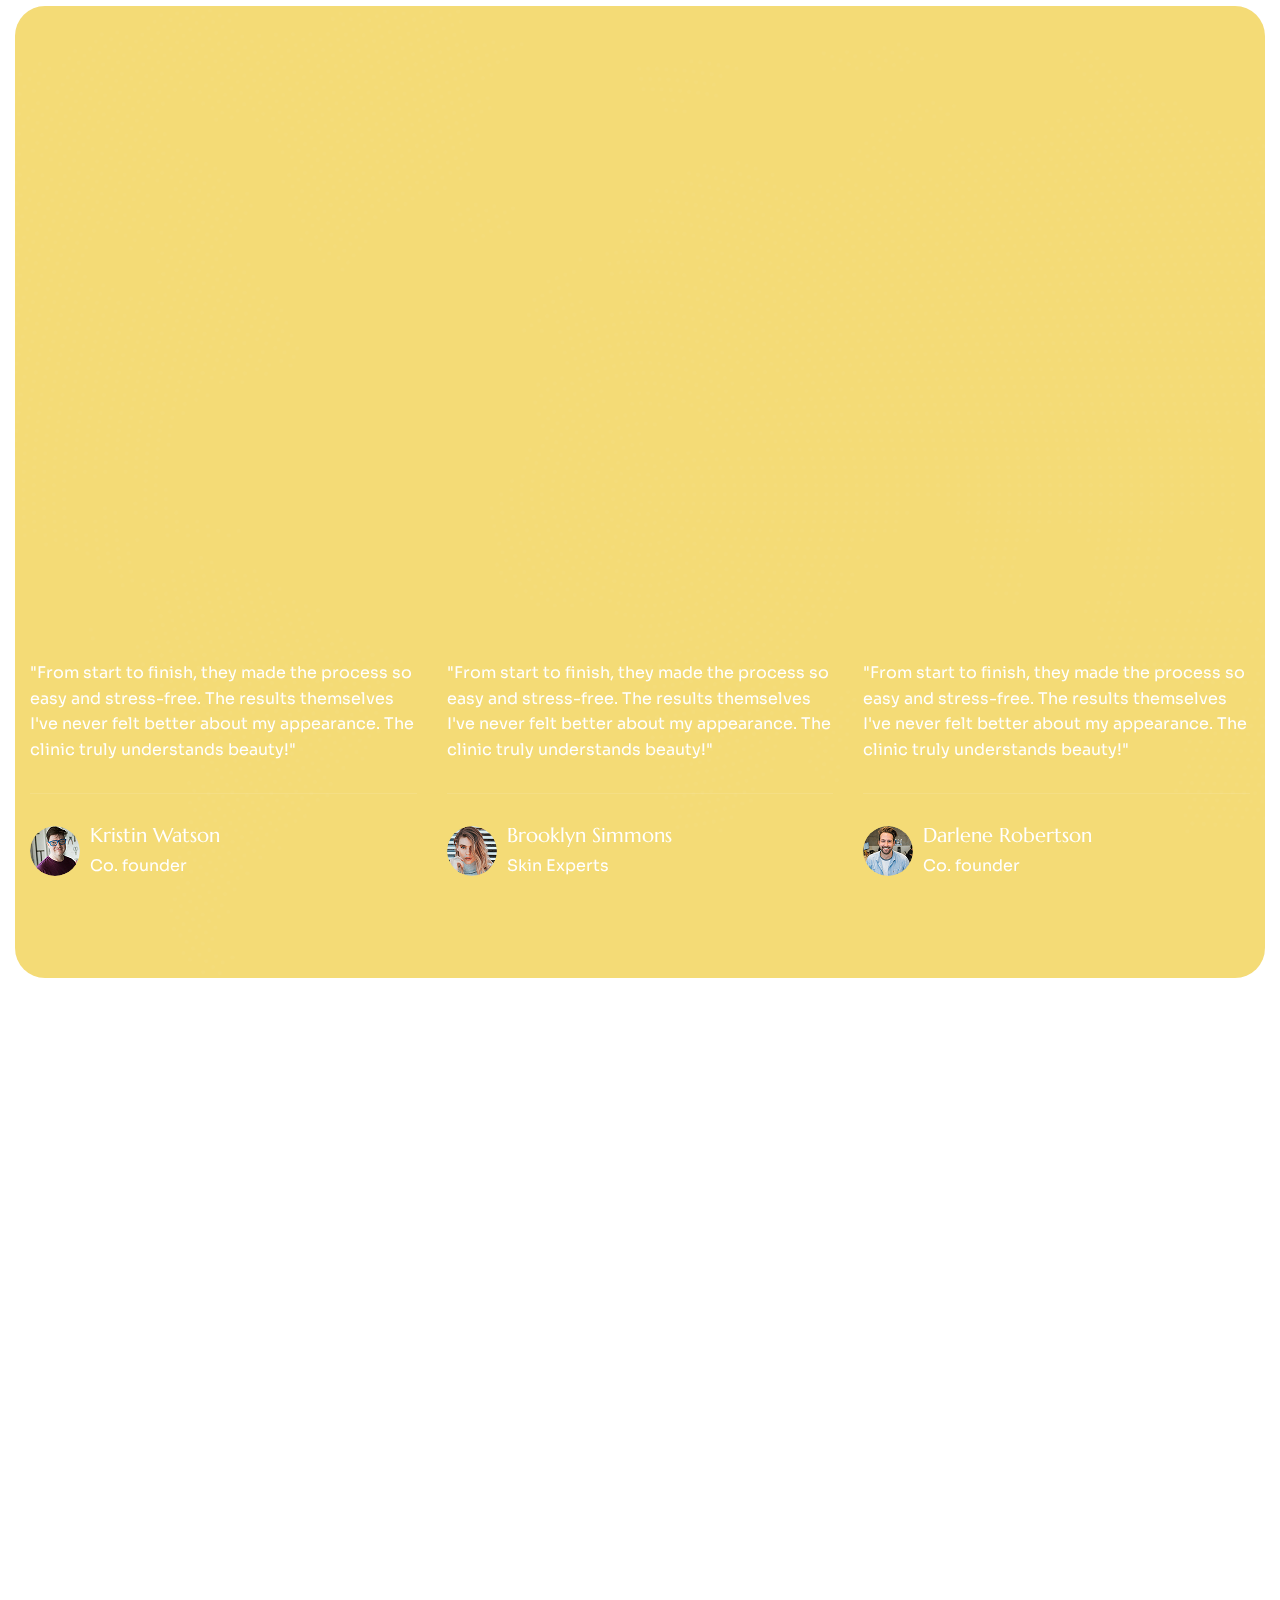
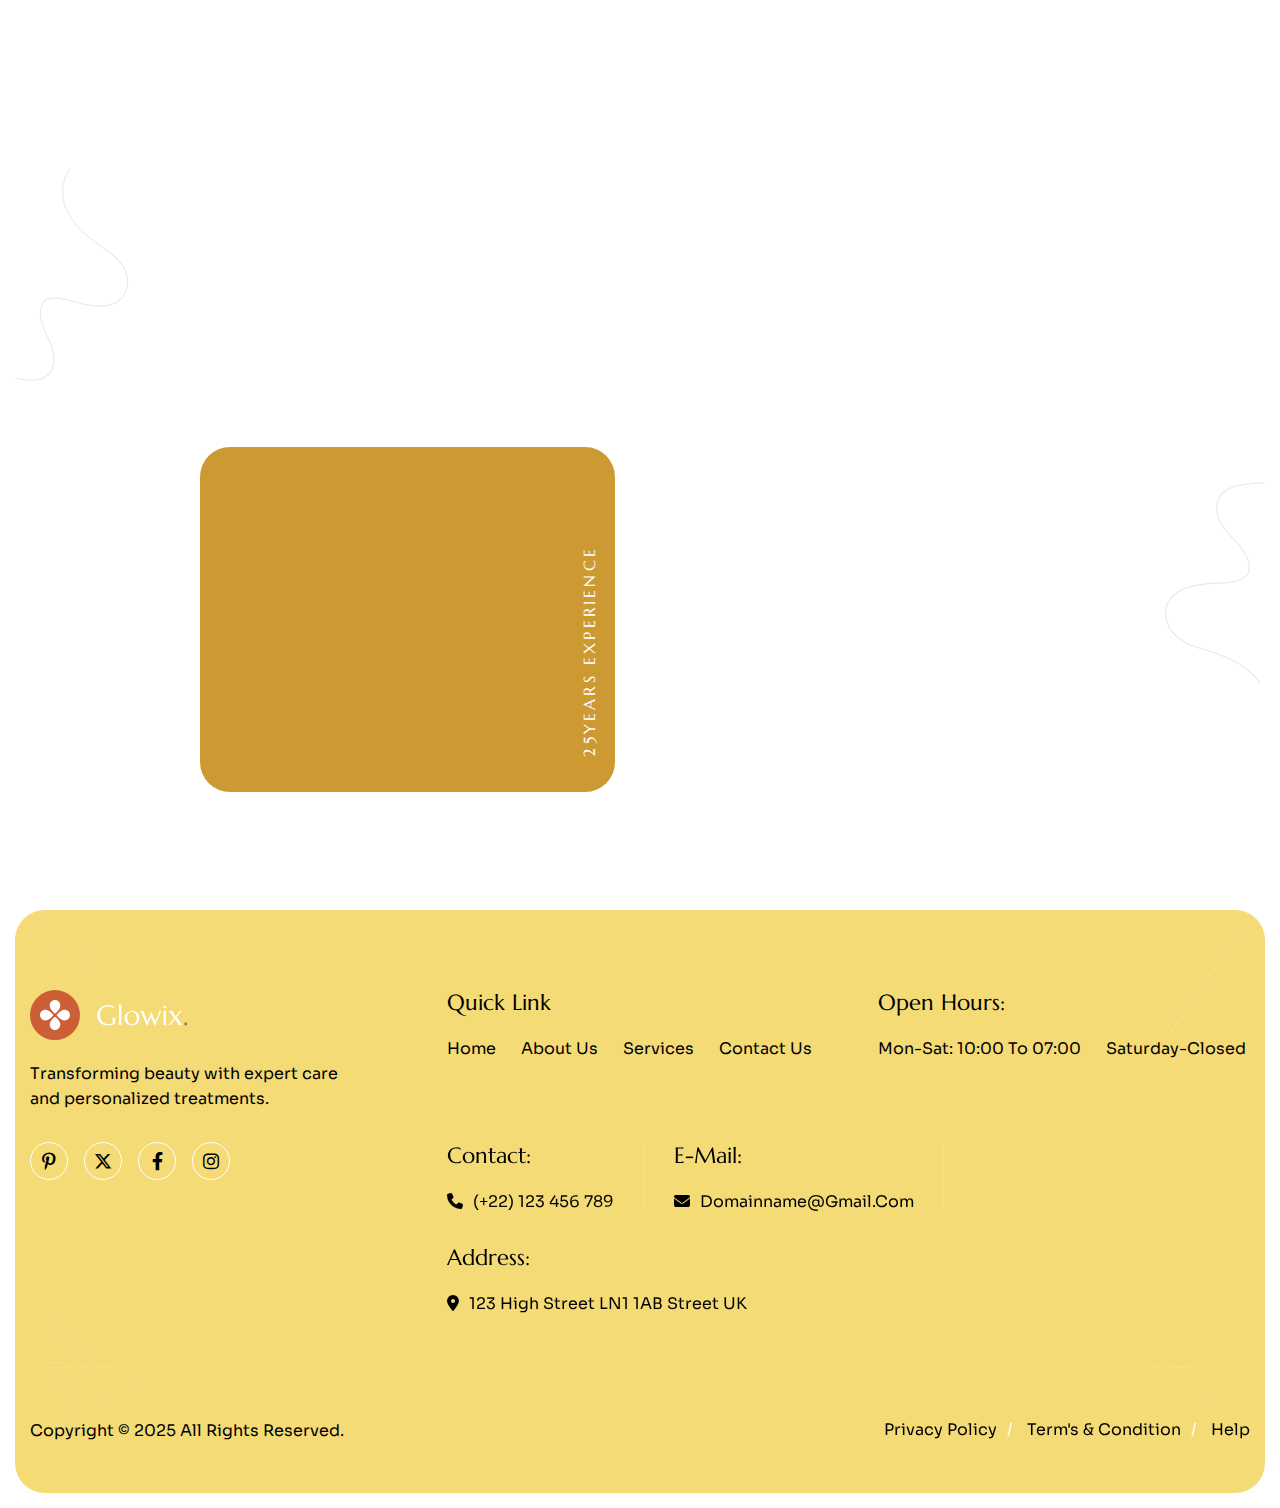
<file: 2.html>
<!DOCTYPE html><html lang="zxx"><head>
	<!-- Meta -->
	<meta charset="utf-8">
	<meta http-equiv="X-UA-Compatible" content="IE=edge">
	<meta name="viewport" content="width=device-width, initial-scale=1.0, maximum-scale=1">
	<meta name="description" content="">
	<meta name="keywords" content="">
	<meta name="author" content="Awaiken">
	<!-- Page Title -->
    <title>Glowix - Plastic Surgery & Beauty Clinic HTML Template</title>
	<!-- Favicon Icon -->
	<link rel="shortcut icon" type="image/x-icon" href="images/favicon.png">
	<!-- Google Fonts Css-->
	<link rel="preconnect" href="https://fonts.googleapis.com">
    <link rel="preconnect" href="https://fonts.gstatic.com" crossorigin="">
    <link href="https://fonts.googleapis.com/css2?family=Marcellus&family=Sora:wght@100..800&display=swap" rel="stylesheet">
	<!-- Bootstrap Css -->
	<link href="css/bootstrap.min.css" rel="stylesheet" media="screen">
	<!-- SlickNav Css -->
	<link href="css/slicknav.min.css" rel="stylesheet">
	<!-- Swiper Css -->
	<link rel="stylesheet" href="css/swiper-bundle.min.css">
	<!-- Font Awesome Icon Css-->
	<link href="css/all.min.css" rel="stylesheet" media="screen">
	<!-- Animated Css -->
	<link href="css/animate.css" rel="stylesheet">
    <!-- Magnific Popup Core Css File -->
	<link rel="stylesheet" href="css/magnific-popup.css">
	<!-- Mouse Cursor Css File -->
	<link rel="stylesheet" href="css/mousecursor.css">
	<!-- Main Custom Css -->
	<link href="css/custom.css" rel="stylesheet" media="screen">
</head>
<body>

    <!-- Preloader Start -->
	<div class="preloader">
		<div class="loading-container">
			<div class="loading"></div>
			<div id="loading-icon"><img src="images/loader.svg" alt=""></div>
		</div>
	</div>
	<!-- Preloader End -->

    <!-- Header Start -->
	<header class="main-header">
		<div class="header-sticky bg-section">
			<nav class="navbar navbar-expand-lg">
				<div class="container-fluid">
					<!-- Logo Start -->
					<a class="navbar-brand" href="./">
						<img src="images/logo.svg" alt="Logo">
					</a>
					<!-- Logo End -->

					<!-- Main Menu Start -->
					<div class="collapse navbar-collapse main-menu">
                        <div class="nav-menu-wrapper">
                            <ul class="navbar-nav mr-auto" id="menu">
                                <li class="nav-item submenu"><a class="nav-link" href="./">Home</a>
                                    <ul>
                                        <li class="nav-item"><a class="nav-link" href="index.html">Home - Main</a></li>
                                        <li class="nav-item"><a class="nav-link" href="index-image.html">Home - Image</a></li>
                                        <li class="nav-item"><a class="nav-link" href="index-video.html">Home - Video</a></li>
                                        <li class="nav-item"><a class="nav-link" href="index-slider.html">Home - Slider</a></li>
                                    </ul>
                                </li>                                
                                <li class="nav-item"><a class="nav-link" href="about.html">About Us</a>
                                </li><li class="nav-item"><a class="nav-link" href="services.html">Services</a></li>
                                <li class="nav-item"><a class="nav-link" href="blog.html">Blog</a></li>
                                <li class="nav-item submenu"><a class="nav-link" href="#">Pages</a>
                                    <ul>                                        
                                        <li class="nav-item"><a class="nav-link" href="service-single.html">Service Details</a></li>
                                        <li class="nav-item"><a class="nav-link" href="blog-single.html">Blog Details</a></li>
                                        <li class="nav-item"><a class="nav-link" href="case-study.html">Case Study</a></li>
                                        <li class="nav-item"><a class="nav-link" href="case-study-single.html">Case Study details</a></li>
                                        <li class="nav-item"><a class="nav-link" href="team.html">Our Team</a></li>
                                        <li class="nav-item"><a class="nav-link" href="team-single.html">Team Details</a></li>
                                        <li class="nav-item"><a class="nav-link" href="testimonials.html">Testimonials</a></li>
                                        <li class="nav-item"><a class="nav-link" href="image-gallery.html">Image Gallery</a></li>
                                        <li class="nav-item"><a class="nav-link" href="video-gallery.html">Video Gallery</a></li>
                                        <li class="nav-item"><a class="nav-link" href="faqs.html">FAQs</a></li>
                                        <li class="nav-item"><a class="nav-link" href="404.html">404</a></li>
                                    </ul>
                                </li>
                                <li class="nav-item"><a class="nav-link" href="contact.html">Contact Us</a></li>                         
                                <li class="nav-item highlighted-menu"><a class="nav-link" href="book-appointment.html">Make an Appointment</a></li>                         
                            </ul>
                        </div>
                        
                        <!-- Header Contact Btn Start -->
                        <div class="header-contact-btn">
                            <a href="tel:123456789" class="header-contact-now"><i class="fa-solid fa-phone"></i>(+22) 123 456 789</a>
                            <a href="book-appointment.html" class="btn-default">Make an Appointment</a>
                        </div>
                        <!-- Header Contact Btn End -->
					</div>
					<!-- Main Menu End -->
					<div class="navbar-toggle"></div>
				</div>
			</nav>
			<div class="responsive-menu"></div>
		</div>
	</header>
	<!-- Header End -->

    <!-- Page Header Start -->
	<div class="page-header bg-section dark-section">
		<div class="container">
			<div class="row">
				<div class="col-lg-12">
					<!-- Page Header Box Start -->
					<div class="page-header-box">
						<h1 class="text-anime-style-3" data-cursor="-opaque">Our services</h1>
						<nav class="wow fadeInUp">
							<ol class="breadcrumb">
								<li class="breadcrumb-item"><a href="./">home</a></li>
								<li class="breadcrumb-item active" aria-current="page">services</li>
							</ol>
						</nav>
					</div>
					<!-- Page Header Box End -->
				</div>
			</div>
		</div>
	</div>
	<!-- Page Header End -->

    <!-- Page Services Start -->
    <div class="page-services">
        <div class="container">
            <div class="row">
                <div class="col-lg-4 col-md-6">
                    <!-- Service Item Start -->
                    <div class="service-item wow fadeInUp">
                        <div class="service-content">
                            <div class="service-content-title">
                                <h2><a href="service-single.html">Botox and Dermal Fillers</a></h2>
                                <a href="service-single.html" class="readmore-btn"><img src="images/arrow-white.svg" alt=""></a>
                            </div>
                            <p>Achieve a smoother, appearance with a Botox and dermal fillers.</p>                            
                        </div>
                        <div class="service-image">
                            <a href="service-single.html" data-cursor-text="View">
                                <figure class="image-anime">
                                    <img src="images/service-image-1.jpg" alt="">
                                </figure>
                            </a>                            
                        </div>
                    </div>
                    <!-- Service Item End -->
                </div>

                <div class="col-lg-4 col-md-6">
                    <!-- Service Item Start -->
                    <div class="service-item wow fadeInUp" data-wow-delay="0.2s">
                        <div class="service-content">
                            <div class="service-content-title">
                                <h2><a href="service-single.html">Laser Skin or Treatments</a></h2>
                                <a href="service-single.html" class="readmore-btn"><img src="images/arrow-white.svg" alt=""></a>
                            </div>
                            <p>Achieve a smoother, appearance with a Botox and dermal fillers.</p>                            
                        </div>
                        <div class="service-image">
                            <a href="service-single.html" data-cursor-text="View">
                                <figure class="image-anime">
                                    <img src="images/service-image-2.jpg" alt="">
                                </figure>
                            </a>                            
                        </div>
                    </div>
                    <!-- Service Item End -->
                </div>

                <div class="col-lg-4 col-md-6">
                    <!-- Service Item Start -->
                    <div class="service-item wow fadeInUp" data-wow-delay="0.4s">
                        <div class="service-content">
                            <div class="service-content-title">
                                <h2><a href="service-single.html">Male Aesthetic Procedures</a></h2>
                                <a href="service-single.html" class="readmore-btn"><img src="images/arrow-white.svg" alt=""></a>
                            </div>
                            <p>Achieve a smoother, appearance with a Botox and dermal fillers.</p>                            
                        </div>
                        <div class="service-image">
                            <a href="service-single.html" data-cursor-text="View">
                                <figure class="image-anime">
                                    <img src="images/service-image-3.jpg" alt="">
                                </figure>
                            </a>                            
                        </div>
                    </div>
                    <!-- Service Item End -->
                </div>

                <div class="col-lg-4 col-md-6">
                    <!-- Service Item Start -->
                    <div class="service-item wow fadeInUp" data-wow-delay="0.6s">
                        <div class="service-content">
                            <div class="service-content-title">
                                <h2><a href="service-single.html">Post-Weight Loss Surgery</a></h2>
                                <a href="service-single.html" class="readmore-btn"><img src="images/arrow-white.svg" alt=""></a>
                            </div>
                            <p>Achieve a smoother, appearance with a Botox and dermal fillers.</p>                            
                        </div>
                        <div class="service-image">
                            <a href="service-single.html" data-cursor-text="View">
                                <figure class="image-anime">
                                    <img src="images/service-image-4.jpg" alt="">
                                </figure>
                            </a>                            
                        </div>
                    </div>
                    <!-- Service Item End -->
                </div>

                <div class="col-lg-4 col-md-6">
                    <!-- Service Item Start -->
                    <div class="service-item wow fadeInUp" data-wow-delay="0.8s">
                        <div class="service-content">
                            <div class="service-content-title">
                                <h2><a href="service-single.html">Medical Spa & Treatments</a></h2>
                                <a href="service-single.html" class="readmore-btn"><img src="images/arrow-white.svg" alt=""></a>
                            </div>
                            <p>Achieve a smoother, appearance with a Botox and dermal fillers.</p>                            
                        </div>
                        <div class="service-image">
                            <a href="service-single.html" data-cursor-text="View">
                                <figure class="image-anime">
                                    <img src="images/service-image-5.jpg" alt="">
                                </figure>
                            </a>                            
                        </div>
                    </div>
                    <!-- Service Item End -->
                </div>

                <div class="col-lg-4 col-md-6">
                    <!-- Service Item Start -->
                    <div class="service-item wow fadeInUp" data-wow-delay="1s">
                        <div class="service-content">
                            <div class="service-content-title">
                                <h2><a href="service-single.html">Tighten & Define Neck Contours</a></h2>
                                <a href="service-single.html" class="readmore-btn"><img src="images/arrow-white.svg" alt=""></a>
                            </div>
                            <p>Achieve a smoother, appearance with a Botox and dermal fillers.</p>                            
                        </div>
                        <div class="service-image">
                            <a href="service-single.html" data-cursor-text="View">
                                <figure class="image-anime">
                                    <img src="images/service-image-6.jpg" alt="">
                                </figure>
                            </a>                            
                        </div>
                    </div>
                    <!-- Service Item End -->
                </div>
            </div>
        </div>
    </div>
    <!-- Page Services End -->

    <!-- Our Testimonials Section Start -->
    <div class="our-testimonials bg-section dark-section">
        <div class="container">
            <div class="row align-items-center">
                <div class="col-lg-6">
                    <div class="our-testimonial-image">
                        <figure class="image-anime reveal">
                            <img src="images/testimonial-image.jpg" alt="">
                        </figure>
                    </div>
                </div>

                <div class="col-lg-6">
                    <!-- Our Testimonial Content Start -->
                    <div class="our-testimonial-content">
                        <!-- Section Title Start -->
                        <div class="section-title">
                            <h3 class="wow fadeInUp">testimonials</h3>
                            <h2 class="text-anime-style-3" data-cursor="-opaque">Life-Changing results from our clients</h2>
                            <p class="wow fadeInUp" data-wow-delay="0.2s">"The expertise and care I received here were outstanding. I couldn't be happier with my results Thanks to the team, I feel more confident than ever before. Highly recommend From consultation to aftercare, everything was perfect. My transformation exceeded my expectations.!"</p>
                        </div>
                        <!-- Section Title End -->

                        <!-- Testimonial Content Button Start -->
                        <div class="testimonial-author-details wow fadeInUp" data-wow-delay="0.4s">
                            <h3>Kristin Watson</h3>
                            <p>Co. founder</p>
                        </div>
                        <!-- Testimonial Content Button End -->
                    </div>
                    <!-- Our Testimonial Content End -->
                </div>

                <div class="col-lg-12">
                    <!-- Testimonial Slider Start -->
                    <div class="testimonial-slider">
                        <div class="swiper">
                            <div class="swiper-wrapper" data-cursor-text="Drag">
                                <!-- Testimonial Slide Start -->
                                <div class="swiper-slide">
                                    <div class="testimonial-item">
                                        <div class="testimonial-item-content">
                                            <p>"From start to finish, they made the process so easy and stress-free. The results themselves I've never felt better about my appearance. The clinic truly understands beauty!"</p>
                                        </div>
                                        <div class="testimonial-author">
                                            <div class="author-image">
                                                <figure class="image-anime">
                                                    <img src="images/author-1.jpg" alt="">
                                                </figure>
                                            </div>            
                                            <div class="author-content">
                                                <h3>Kristin Watson</h3>
                                                <p>Co. founder</p>
                                            </div>
                                        </div>                                    
                                    </div>
                                </div>
                                <!-- Testimonial Slide End -->

                                <!-- Testimonial Slide Start -->
                                <div class="swiper-slide">
                                    <div class="testimonial-item">
                                        <div class="testimonial-item-content">
                                            <p>"From start to finish, they made the process so easy and stress-free. The results themselves I've never felt better about my appearance. The clinic truly understands beauty!"</p>
                                        </div>
                                        <div class="testimonial-author">
                                            <div class="author-image">
                                                <figure class="image-anime">
                                                    <img src="images/author-2.jpg" alt="">
                                                </figure>
                                            </div>            
                                            <div class="author-content">
                                                <h3>Brooklyn Simmons</h3>
                                                <p>Skin Experts</p>
                                            </div>
                                        </div>                                    
                                    </div>
                                </div>
                                <!-- Testimonial Slide End -->

                                <!-- Testimonial Slide Start -->
                                <div class="swiper-slide">
                                    <div class="testimonial-item">
                                        <div class="testimonial-item-content">
                                            <p>"From start to finish, they made the process so easy and stress-free. The results themselves I've never felt better about my appearance. The clinic truly understands beauty!"</p>
                                        </div>
                                        <div class="testimonial-author">
                                            <div class="author-image">
                                                <figure class="image-anime">
                                                    <img src="images/author-3.jpg" alt="">
                                                </figure>
                                            </div>            
                                            <div class="author-content">
                                                <h3>Darlene Robertson</h3>
                                                <p>Co. founder</p>
                                            </div>
                                        </div>                                    
                                    </div>
                                </div>
                                <!-- Testimonial Slide End -->

                                <!-- Testimonial Slide Start -->
                                <div class="swiper-slide">
                                    <div class="testimonial-item">
                                        <div class="testimonial-item-content">
                                            <p>"From start to finish, they made the process so easy and stress-free. The results themselves I've never felt better about my appearance. The clinic truly understands beauty!"</p>
                                        </div>
                                        <div class="testimonial-author">
                                            <div class="author-image">
                                                <figure class="image-anime">
                                                    <img src="images/author-4.jpg" alt="">
                                                </figure>
                                            </div>            
                                            <div class="author-content">
                                                <h3>Arlene McCoy</h3>
                                                <p>Co. founder</p>
                                            </div>
                                        </div>                                    
                                    </div>
                                </div>
                                <!-- Testimonial Slide End -->
                            </div>
                        </div>
                    </div>
                    <!-- Testimonial Slider End -->
                </div>
            </div>
        </div>
    </div>
    <!-- Our Testimonials Section End -->

    <!-- How It Work Section Start -->
    <div class="how-it-work">
        <div class="container">
            <div class="row">
                <div class="col-lg-6">
                    <!-- How Work Content Start -->
                    <div class="how-work-content">
                        <!-- Section Title Start -->
                        <div class="section-title">
                            <h3 class="wow fadeInUp">how it work</h3>
                            <h2 class="text-anime-style-3" data-cursor="-opaque">Simple steps to stunning transformations</h2>
                            <p class="wow fadeInUp" data-wow-delay="0.2s">Discover a seamless process designed to enhance your beauty personalized consultations to expert procedures and dedicated aftercare, we guide you every step of the way toward achieving stunning.</p>
                        </div>
                        <!-- Section Title End -->

                        <!-- How Work Button Start -->
                        <div class="how-work-btn wow fadeInUp" data-wow-delay="0.4s">
                            <a href="contact.html" class="btn-default">contact us</a>
                        </div>
                        <!-- How Work Button End -->
                    </div>
                    <!-- How Work Content End -->
                </div>

                <div class="col-lg-6">
                    <!-- How Work Steps Start -->
                    <div class="how-work-steps">
                        <!-- How Work Step Item Start -->
                        <div class="how-work-step-item wow fadeInUp">
                            <div class="icon-box">
                                <img src="images/icon-how-work-step-1.svg" alt="">
                            </div>
                            <div class="how-work-step-content">
                                <h3>01. Comprehensive Consultation</h3>
                                <p>Our Comprehensive Consultation is a thorough meeting with one of our specialists to understand your goals.</p>
                            </div>
                        </div>
                        <!-- How Work Step Item End -->

                        <!-- How Work Step Item Start -->
                        <div class="how-work-step-item wow fadeInUp" data-wow-delay="0.2s">
                            <div class="icon-box">
                                <img src="images/icon-how-work-step-2.svg" alt="">
                            </div>
                            <div class="how-work-step-content">
                                <h3>02. Personalized Treatment Plan</h3>
                                <p>Our Comprehensive Consultation is a thorough meeting with one of our specialists to understand your goals.</p>
                            </div>
                        </div>
                        <!-- How Work Step Item End -->

                        <!-- How Work Step Item Start -->
                        <div class="how-work-step-item wow fadeInUp" data-wow-delay="0.4s">
                            <div class="icon-box">
                                <img src="images/icon-how-work-step-3.svg" alt="">
                            </div>
                            <div class="how-work-step-content">
                                <h3>03. Expert Procedures</h3>
                                <p>Our Comprehensive Consultation is a thorough meeting with one of our specialists to understand your goals.</p>
                            </div>
                        </div>
                        <!-- How Work Step Item End -->

                        <!-- How Work Step Item Start -->
                        <div class="how-work-step-item wow fadeInUp" data-wow-delay="0.6s">
                            <div class="icon-box">
                                <img src="images/icon-how-work-step-4.svg" alt="">
                            </div>
                            <div class="how-work-step-content">
                                <h3>04. Ongoing Support & Follow-Up</h3>
                                <p>Our Comprehensive Consultation is a thorough meeting with one of our specialists to understand your goals.</p>
                            </div>
                        </div>
                        <!-- How Work Step Item End -->
                    </div>
                    <!-- How Work Steps End -->
                </div>
            </div>
        </div>
    </div>
    <!-- How It Work Section End -->

    <!-- Why Choose Us Section Start -->
    <div class="why-choose-us bg-section">
        <div class="container">
            <div class="row align-items-center">
                <div class="col-lg-6">
                    <!-- Why Choose Image Start -->
                    <div class="why-choose-images">
                        <div class="why-choose-image img-1">
                            <figure class="image-anime reveal">
                                <img src="images/why-choose-image-1.jpg" alt="">
                            </figure>
                        </div>

                        <div class="why-choose-image img-2">
                            <figure class="image-anime reveal">
                                <img src="images/why-choose-image-2.jpg" alt="">
                            </figure>
                        </div>

                        <!-- Years Experience Text Start -->
                        <div class="years-experience-text">
                            <p>25years experience</p>
                        </div>
                        <!-- Years Experience Text End -->
                    </div>
                    <!-- Why Choose Image End -->
                </div>

                <div class="col-lg-6">
                    <!-- Why Choose Content Start -->
                    <div class="why-choose-content">
                        <!-- Section Title Start -->
                        <div class="section-title">
                            <h3 class="wow fadeInUp">why choose us</h3>
                            <h2 class="text-anime-style-3" data-cursor="-opaque">Experience the art of beauty with expert hands</h2>
                            <p class="wow fadeInUp" data-wow-delay="0.2s">Experience personalized care and transformative results with our expert team, dedicated to enhancing your techniques and exceptional service.</p>
                        </div>
                        <!-- Section Title End -->

                        <!-- Why Choose Contact Box Start -->
                        <div class="why-choose-contact-box">
                            <h3 class="wow fadeInUp" data-wow-delay="0.4s">"Delivering Exceptional Care Expert Treatments, Solutions Your Beauty, Boost Confidence, and Ensure Outstanding Results with Support Every Step of Your Journey."</h3>
                            <div class="why-choose-contact-item wow fadeInUp" data-wow-delay="0.6s">
                                <div class="icon-box">
                                    <img src="images/author-2.jpg" alt="">
                                    <i class="fa-solid fa-phone"></i>
                                </div>
                                <div class="why-choose-contact-item-content">
                                    <p>Contact Us: <a href="tel:123456789">(+22) 123 456 789</a></p>
                                </div>
                            </div>
                        </div>
                        <!-- Why Choose Contact Box End -->
                    </div>
                    <!-- Why Choose Content End -->
                </div>                
            </div>
        </div>
    </div>
    <!-- Why Choose Us Section End -->

    <!-- Footer Main Start -->
    <footer class="main-footer bg-section dark-section">
        <div class="container">
            <div class="row">
                <div class="col-lg-12">
                    <!-- Footer Header Start -->
                    <div class="footer-header">
                        <!-- Section Title Start -->
                        <div class="section-title footer-newsletter-title">
                            <h2 class="text-anime-style-3" data-cursor="-opaque">Our latest insights on plastic surgery & skincare</h2>
                        </div>
                        <!-- Section Title End -->

                        <!-- Footer Newsletter Form Start -->
                        <div class="footer-newsletter-form">
                            <form id="newslettersForm" action="#" method="POST">
                                <div class="form-group">
                                    <input type="email" name="mail" class="form-control" id="mail" placeholder="Enter your email" required="">
                                    <button type="submit" class="readmore-btn"><img src="images/arrow-white.svg" alt=""></button>
                                </div>
                            </form>
                        </div>
                        <!-- Footer Newsletter Form End -->
                    </div>
                    <!-- Footer Header End -->                 
                </div>

                <div class="col-lg-4 col-md-12">
                    <!-- About Footer start -->
                    <div class="about-footer">
                        <!-- Footer Logo Start -->
                        <div class="footer-logo">
                            <img src="images/footer-logo.svg" alt="">
                        </div>
                        <!-- Footer Logo End -->

                        <!-- About Footer Content Start -->
                        <div class="about-footer-content">
                            <p>Transforming beauty with expert care and personalized treatments.</p>
                        </div>
                        <!-- About Footer Content End -->

                        <!-- Footer Social Link Start -->
                        <div class="footer-social-links">
                            <ul>
                                <li><a href="#"><i class="fa-brands fa-pinterest-p"></i></a></li>
                                <li><a href="#"><i class="fa-brands fa-x-twitter"></i></a></li>
                                <li><a href="#"><i class="fa-brands fa-facebook-f"></i></a></li>
                                <li><a href="#"><i class="fa-brands fa-instagram"></i></a></li>
                            </ul>
                        </div>
                        <!-- Footer Social Link End -->
                    </div>
                    <!-- About Footer End -->
                </div>

                <div class="col-lg-8">
                    <div class="footer-links-box">
                        <!-- Footer Links Start -->
                        <div class="footer-links quick-links">
                            <h3>quick link</h3>
                            <ul>
                                <li><a href="index.html">Home</a></li>
                                <li><a href="about.html">About us</a></li>
                                <li><a href="services.html">services</a></li>
                                <li><a href="contact.html">Contact us</a></li>
                            </ul>
                        </div>
                        <!-- Footer Links End -->

                        <!-- Footer Links Start -->
                        <div class="footer-links">
                            <h3>Open Hours:</h3>
                            <ul>
                                <li>Mon-Sat: 10:00 to 07:00</li>
                                <li>Saturday-Closed</li>
                            </ul>
                        </div>
                        <!-- Footer Links End -->
                    </div>
                    
                    <!-- Footer Contact Box Start -->
                    <div class="footer-contact-box">
                        <!-- Footer Contact Item Start -->
                        <div class="footer-links footer-contact-item">
                            <h3>Contact:</h3>
                            <ul>
                                <li><i class="fa-solid fa-phone"></i><a href="tel:123456789">(+22) 123 456 789</a></li>
                            </ul>
                        </div>
                        <!-- Footer Contact Item End -->

                        <!-- Footer Contact Item Start -->
                        <div class="footer-links footer-contact-item">
                            <h3>E-mail:</h3>
                            <ul>
                                <li><i class="fa-solid fa-envelope"></i><a href="mailto:domainname@gmail.com">domainname@gmail.com</a></li>
                            </ul>
                        </div>
                        <!-- Footer Contact Item End -->

                        <!-- Footer Contact Item Start -->
                        <div class="footer-links footer-contact-item">
                            <h3>Address:</h3>
                            <ul>
                                <li><i class="fa-solid fa-location-dot"></i>123 High Street LN1 1AB Street UK</li>
                            </ul>
                        </div>
                        <!-- Footer Contact Item End -->
                    </div>
                    <!-- Footer Contact Box End -->
                </div>

                <div class="col-lg-12">
                    <!-- Footer Copyright Section Start -->
                    <div class="footer-copyright">
                        <!-- Footer Copyright Text Start -->
                        <div class="footer-copyright-text">
                            <p>Copyright © 2025 All Rights Reserved.</p>
                        </div>
                        <!-- Footer Copyright Text End -->

                        <!-- Footer Privacy Policy Start -->
                        <div class="footer-privacy-policy">
                            <ul>
                                <li><a href="#">Privacy policy</a></li>
                                <li><a href="#">Term's & condition</a></li>
                                <li><a href="#">help</a></li>
                            </ul>
                        </div>
                        <!-- Footer Privacy Policy End -->
                    </div>
                    <!-- Footer Copyright Section End -->
                </div>
            </div>
        </div>
    </footer>
    <!-- Footer Main End -->

    <!-- Jquery Library File -->
    <script src="js/jquery-3.7.1.min.js"></script>
    <!-- Bootstrap js file -->
    <script src="js/bootstrap.min.js"></script>
    <!-- Validator js file -->
    <script src="js/validator.min.js"></script>
    <!-- SlickNav js file -->
    <script src="js/jquery.slicknav.js"></script>
    <!-- Swiper js file -->
    <script src="js/swiper-bundle.min.js"></script>
    <!-- Counter js file -->
    <script src="js/jquery.waypoints.min.js"></script>
    <script src="js/jquery.counterup.min.js"></script>
    <!-- Magnific js file -->
    <script src="js/jquery.magnific-popup.min.js"></script>
    <!-- SmoothScroll -->
    <script src="js/SmoothScroll.js"></script>
    <!-- Parallax js -->
    <script src="js/parallaxie.js"></script>
    <!-- MagicCursor js file -->
    <script src="js/gsap.min.js"></script>
    <script src="js/magiccursor.js"></script>
    <!-- Text Effect js file -->
    <script src="js/SplitText.js"></script>
    <script src="js/ScrollTrigger.min.js"></script>
    <!-- YTPlayer js File -->
    <script src="js/jquery.mb.YTPlayer.min.js"></script>
    <!-- Wow js file -->
    <script src="js/wow.min.js"></script>
    <!-- Main Custom js file -->
    <script src="js/function.js"></script>

</body></html>
</file>
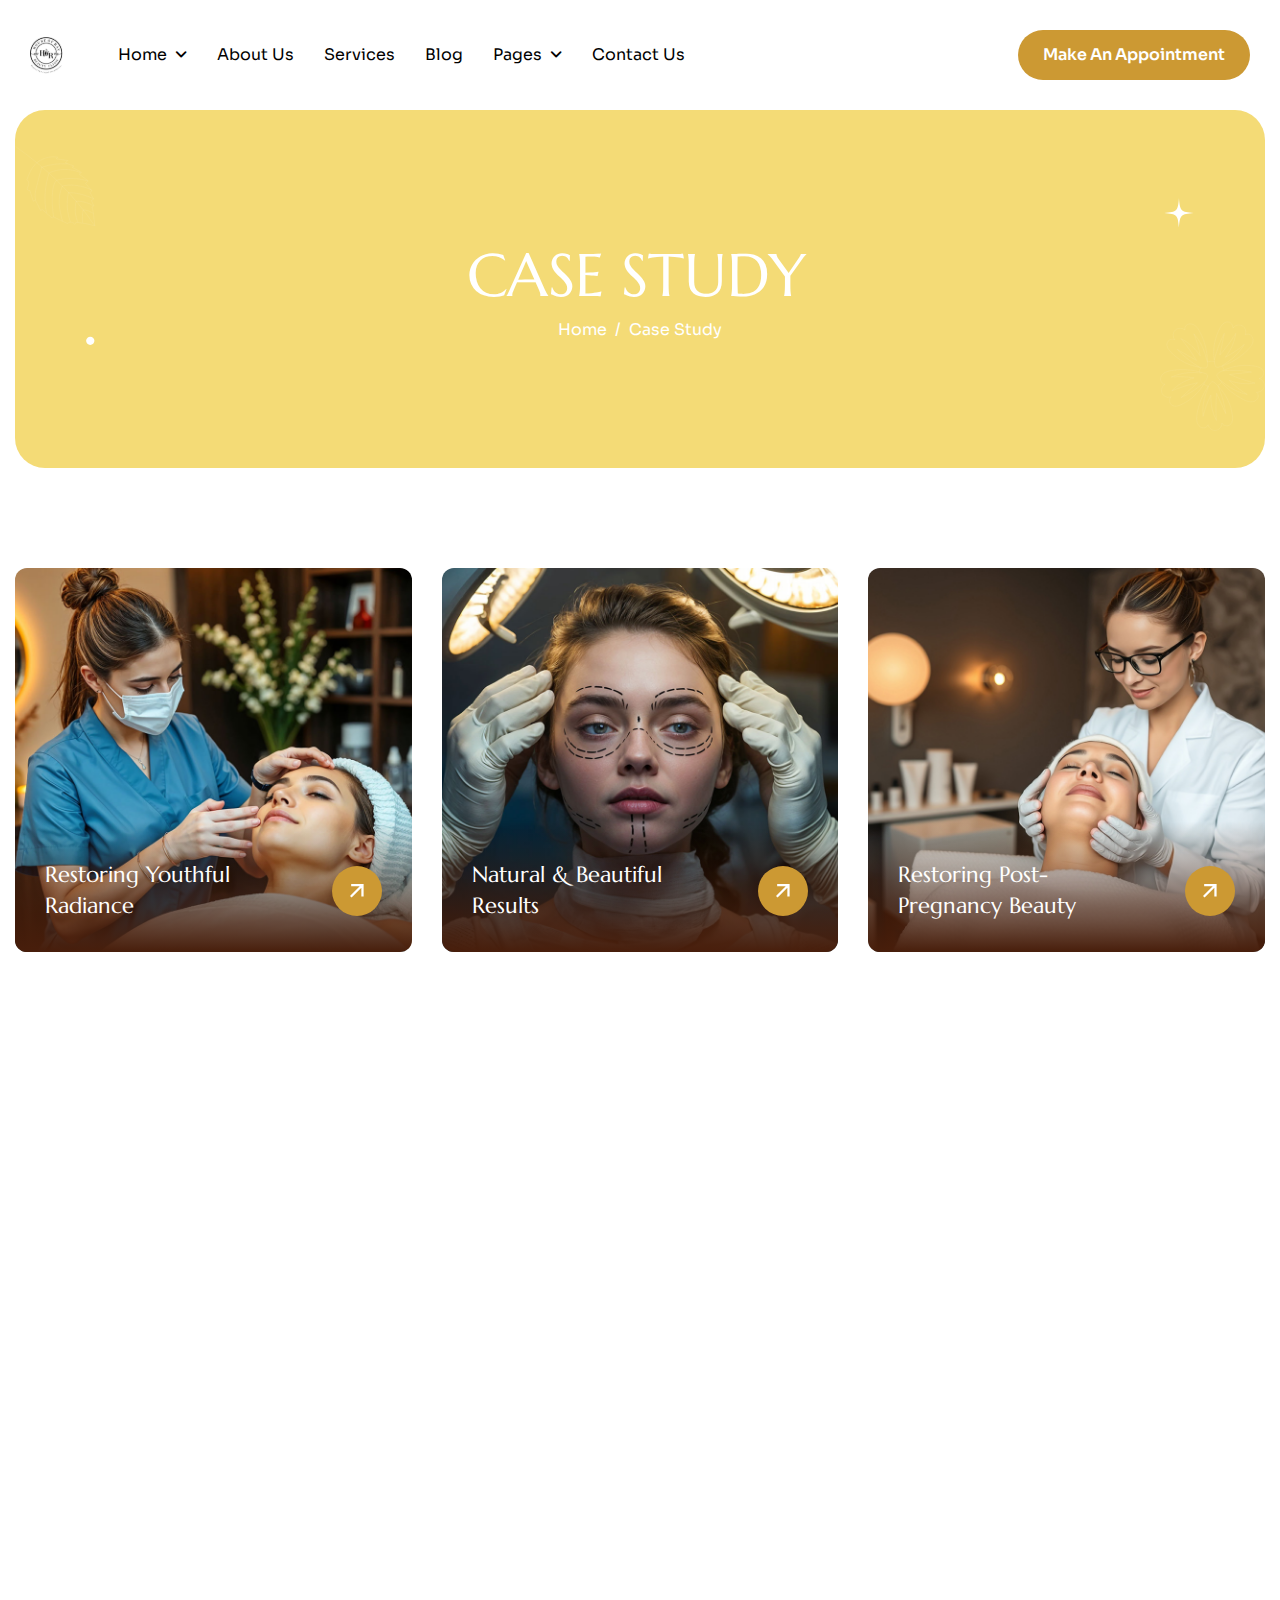
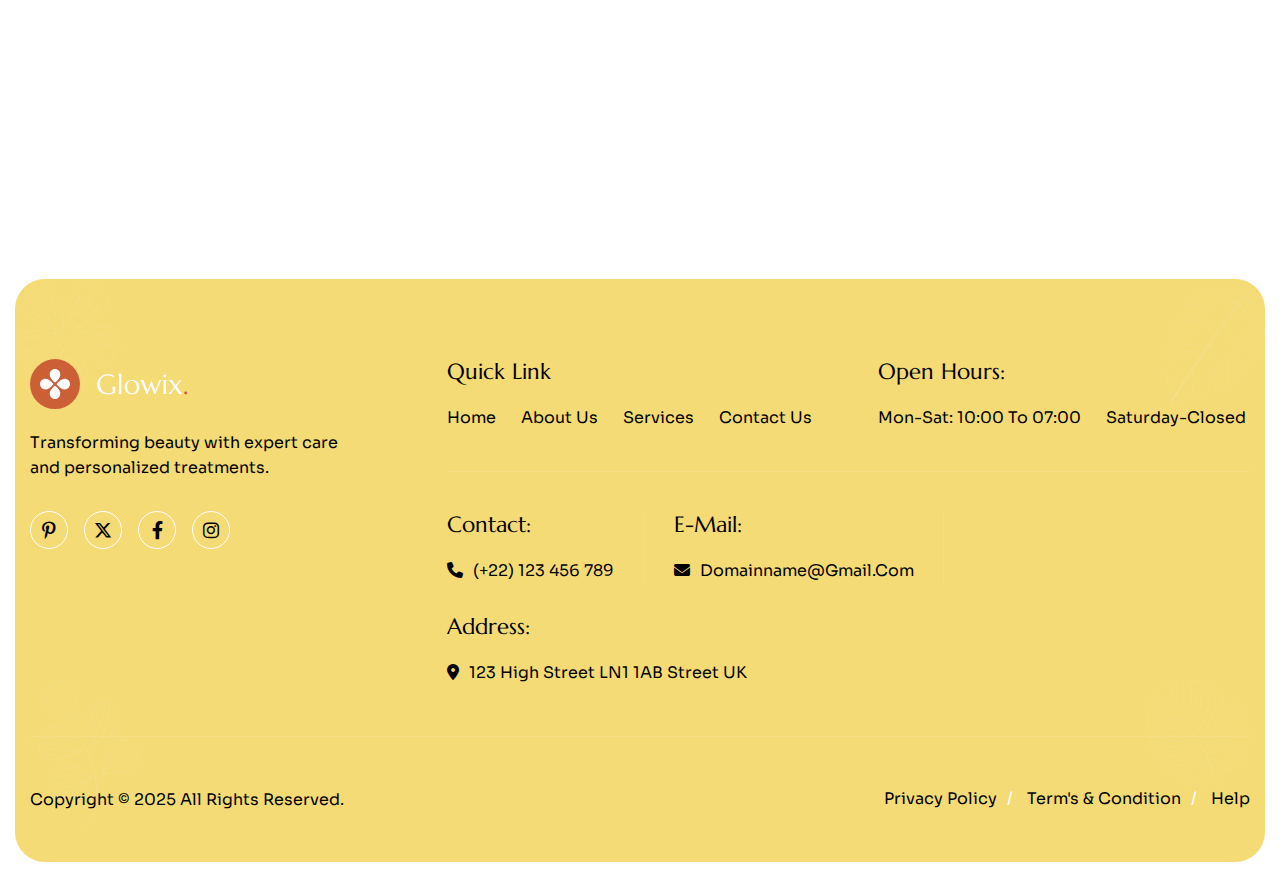
<file: 3.html>
<!DOCTYPE html><html lang="zxx"><head>
	<!-- Meta -->
	<meta charset="utf-8">
	<meta http-equiv="X-UA-Compatible" content="IE=edge">
	<meta name="viewport" content="width=device-width, initial-scale=1.0, maximum-scale=1">
	<meta name="description" content="">
	<meta name="keywords" content="">
	<meta name="author" content="Awaiken">
	<!-- Page Title -->
    <title>Glowix - Plastic Surgery & Beauty Clinic HTML Template</title>
	<!-- Favicon Icon -->
	<link rel="shortcut icon" type="image/x-icon" href="images/favicon.png">
	<!-- Google Fonts Css-->
	<link rel="preconnect" href="https://fonts.googleapis.com">
    <link rel="preconnect" href="https://fonts.gstatic.com" crossorigin="">
    <link href="https://fonts.googleapis.com/css2?family=Marcellus&family=Sora:wght@100..800&display=swap" rel="stylesheet">
	<!-- Bootstrap Css -->
	<link href="css/bootstrap.min.css" rel="stylesheet" media="screen">
	<!-- SlickNav Css -->
	<link href="css/slicknav.min.css" rel="stylesheet">
	<!-- Swiper Css -->
	<link rel="stylesheet" href="css/swiper-bundle.min.css">
	<!-- Font Awesome Icon Css-->
	<link href="css/all.min.css" rel="stylesheet" media="screen">
	<!-- Animated Css -->
	<link href="css/animate.css" rel="stylesheet">
    <!-- Magnific Popup Core Css File -->
	<link rel="stylesheet" href="css/magnific-popup.css">
	<!-- Mouse Cursor Css File -->
	<link rel="stylesheet" href="css/mousecursor.css">
	<!-- Main Custom Css -->
	<link href="css/custom.css" rel="stylesheet" media="screen">
</head>
<body>

    <!-- Preloader Start -->
	<div class="preloader">
		<div class="loading-container">
			<div class="loading"></div>
			<div id="loading-icon"><img src="images/loader.svg" alt=""></div>
		</div>
	</div>
	<!-- Preloader End -->

    <!-- Header Start -->
	<header class="main-header">
		<div class="header-sticky bg-section">
			<nav class="navbar navbar-expand-lg">
				<div class="container-fluid">
					<!-- Logo Start -->
					<a class="navbar-brand" href="./">
						<img src="images/logo.svg" alt="Logo">
					</a>
					<!-- Logo End -->

					<!-- Main Menu Start -->
					<div class="collapse navbar-collapse main-menu">
                        <div class="nav-menu-wrapper">
                            <ul class="navbar-nav mr-auto" id="menu">
                                <li class="nav-item submenu"><a class="nav-link" href="./">Home</a>
                                    <ul>
                                        <li class="nav-item"><a class="nav-link" href="index.html">Home - Main</a></li>
                                        <li class="nav-item"><a class="nav-link" href="index-image.html">Home - Image</a></li>
                                        <li class="nav-item"><a class="nav-link" href="index-video.html">Home - Video</a></li>
                                        <li class="nav-item"><a class="nav-link" href="index-slider.html">Home - Slider</a></li>
                                    </ul>
                                </li>                                
                                <li class="nav-item"><a class="nav-link" href="about.html">About Us</a>
                                </li><li class="nav-item"><a class="nav-link" href="services.html">Services</a></li>
                                <li class="nav-item"><a class="nav-link" href="blog.html">Blog</a></li>
                                <li class="nav-item submenu"><a class="nav-link" href="#">Pages</a>
                                    <ul>                                        
                                        <li class="nav-item"><a class="nav-link" href="service-single.html">Service Details</a></li>
                                        <li class="nav-item"><a class="nav-link" href="blog-single.html">Blog Details</a></li>
                                        <li class="nav-item"><a class="nav-link" href="case-study.html">Case Study</a></li>
                                        <li class="nav-item"><a class="nav-link" href="case-study-single.html">Case Study details</a></li>
                                        <li class="nav-item"><a class="nav-link" href="team.html">Our Team</a></li>
                                        <li class="nav-item"><a class="nav-link" href="team-single.html">Team Details</a></li>
                                        <li class="nav-item"><a class="nav-link" href="testimonials.html">Testimonials</a></li>
                                        <li class="nav-item"><a class="nav-link" href="image-gallery.html">Image Gallery</a></li>
                                        <li class="nav-item"><a class="nav-link" href="video-gallery.html">Video Gallery</a></li>
                                        <li class="nav-item"><a class="nav-link" href="faqs.html">FAQs</a></li>
                                        <li class="nav-item"><a class="nav-link" href="404.html">404</a></li>
                                    </ul>
                                </li>
                                <li class="nav-item"><a class="nav-link" href="contact.html">Contact Us</a></li>                         
                                <li class="nav-item highlighted-menu"><a class="nav-link" href="book-appointment.html">Make an Appointment</a></li>                         
                            </ul>
                        </div>
                        
                        <!-- Header Contact Btn Start -->
                        <div class="header-contact-btn">
                            <a href="tel:123456789" class="header-contact-now"><i class="fa-solid fa-phone"></i>(+22) 123 456 789</a>
                            <a href="book-appointment.html" class="btn-default">Make an Appointment</a>
                        </div>
                        <!-- Header Contact Btn End -->
					</div>
					<!-- Main Menu End -->
					<div class="navbar-toggle"></div>
				</div>
			</nav>
			<div class="responsive-menu"></div>
		</div>
	</header>
	<!-- Header End -->

    <!-- Page Header Start -->
	<div class="page-header bg-section dark-section">
		<div class="container">
			<div class="row">
				<div class="col-lg-12">
					<!-- Page Header Box Start -->
					<div class="page-header-box">
						<h1 class="text-anime-style-3" data-cursor="-opaque">Case study</h1>
						<nav class="wow fadeInUp">
							<ol class="breadcrumb">
								<li class="breadcrumb-item"><a href="./">home</a></li>
								<li class="breadcrumb-item active" aria-current="page">Case Study</li>
							</ol>
						</nav>
					</div>
					<!-- Page Header Box End -->
				</div>
			</div>
		</div>
	</div>
	<!-- Page Header End -->

    <!-- Page Case Study Start -->
    <div class="page-case-study">
        <div class="container">
            <div class="row">
                <div class="col-lg-4 col-md-6">
                    <!-- Case Study Item Start -->
                    <div class="case-study-item wow fadeInUp">
                        <!-- Case Study Image Start -->
                        <div class="case-study-image">
                            <a href="case-study-single.html" data-cursor-text="View">
                                <figure class="image-anime">
                                    <img src="images/case-study-image-1.jpg" alt="">
                                </figure>
                            </a>
                        </div>
                        <!-- Case Study Image End -->
                
                        <!-- Case Study Body Start -->
                        <div class="case-study-body">
                            <!-- Case Study Content Start -->
                            <div class="case-study-item-content">
                                <h3><a href="case-study-single.html">Restoring Youthful Radiance</a></h3>
                            </div>
                            <!-- Case Study Content End -->
                
                            <!-- Case Study Button Start -->
                            <div class="case-study-readmore-btn">
                                <a href="case-study-single.html" class="readmore-btn"><img src="images/arrow-white.svg" alt=""></a>
                            </div>
                            <!-- Case Study Button End -->
                        </div>
                        <!-- Case Study Body End -->                 
                    </div>
                    <!-- Case Study Item End -->
                </div>

                <div class="col-lg-4 col-md-6">
                    <!-- Case Study Item Start -->
                    <div class="case-study-item wow fadeInUp" data-wow-delay="0.2s">
                        <!-- Case Study Image Start -->
                        <div class="case-study-image">
                            <a href="case-study-single.html" data-cursor-text="View">
                                <figure class="image-anime">
                                    <img src="images/case-study-image-2.jpg" alt="">
                                </figure>
                            </a>
                        </div>
                        <!-- Case Study Image End -->
                
                        <!-- Case Study Body Start -->
                        <div class="case-study-body">
                            <!-- Case Study Content Start -->
                            <div class="case-study-item-content">
                                <h3><a href="case-study-single.html">Natural & Beautiful Results</a></h3>
                            </div>
                            <!-- Case Study Content End -->
                
                            <!-- Case Study Button Start -->
                            <div class="case-study-readmore-btn">
                                <a href="case-study-single.html" class="readmore-btn"><img src="images/arrow-white.svg" alt=""></a>
                            </div>
                            <!-- Case Study Button End -->
                        </div>
                        <!-- Case Study Body End -->                 
                    </div>
                    <!-- Case Study Item End -->
                </div>

                <div class="col-lg-4 col-md-6">
                    <!-- Case Study Item Start -->
                    <div class="case-study-item wow fadeInUp" data-wow-delay="0.4s">
                        <!-- Case Study Image Start -->
                        <div class="case-study-image">
                            <a href="case-study-single.html" data-cursor-text="View">
                                <figure class="image-anime">
                                    <img src="images/case-study-image-3.jpg" alt="">
                                </figure>
                            </a>
                        </div>
                        <!-- Case Study Image End -->
                
                        <!-- Case Study Body Start -->
                        <div class="case-study-body">
                            <!-- Case Study Content Start -->
                            <div class="case-study-item-content">
                                <h3><a href="case-study-single.html">Restoring Post-Pregnancy Beauty</a></h3>
                            </div>
                            <!-- Case Study Content End -->
                
                            <!-- Case Study Button Start -->
                            <div class="case-study-readmore-btn">
                                <a href="case-study-single.html" class="readmore-btn"><img src="images/arrow-white.svg" alt=""></a>
                            </div>
                            <!-- Case Study Button End -->
                        </div>
                        <!-- Case Study Body End -->                 
                    </div>
                    <!-- Case Study Item End -->
                </div>

                <div class="col-lg-4 col-md-6">
                    <!-- Case Study Item Start -->
                    <div class="case-study-item wow fadeInUp" data-wow-delay="0.6s">
                        <!-- Case Study Image Start -->
                        <div class="case-study-image">
                            <a href="case-study-single.html" data-cursor-text="View">
                                <figure class="image-anime">
                                    <img src="images/case-study-image-4.jpg" alt="">
                                </figure>
                            </a>
                        </div>
                        <!-- Case Study Image End -->
                
                        <!-- Case Study Body Start -->
                        <div class="case-study-body">
                            <!-- Case Study Content Start -->
                            <div class="case-study-item-content">
                                <h3><a href="case-study-single.html">A Smoother, Glowing Complexion</a></h3>
                            </div>
                            <!-- Case Study Content End -->
                
                            <!-- Case Study Button Start -->
                            <div class="case-study-readmore-btn">
                                <a href="case-study-single.html" class="readmore-btn"><img src="images/arrow-white.svg" alt=""></a>
                            </div>
                            <!-- Case Study Button End -->
                        </div>
                        <!-- Case Study Body End -->                 
                    </div>
                    <!-- Case Study Item End -->
                </div>

                <div class="col-lg-4 col-md-6">
                    <!-- Case Study Item Start -->
                    <div class="case-study-item wow fadeInUp" data-wow-delay="0.8s">
                        <!-- Case Study Image Start -->
                        <div class="case-study-image">
                            <a href="case-study-single.html" data-cursor-text="View">
                                <figure class="image-anime">
                                    <img src="images/case-study-image-5.jpg" alt="">
                                </figure>
                            </a>
                        </div>
                        <!-- Case Study Image End -->
                
                        <!-- Case Study Body Start -->
                        <div class="case-study-body">
                            <!-- Case Study Content Start -->
                            <div class="case-study-item-content">
                                <h3><a href="case-study-single.html">Radiant Skin Tips for a Glow</a></h3>
                            </div>
                            <!-- Case Study Content End -->
                
                            <!-- Case Study Button Start -->
                            <div class="case-study-readmore-btn">
                                <a href="case-study-single.html" class="readmore-btn"><img src="images/arrow-white.svg" alt=""></a>
                            </div>
                            <!-- Case Study Button End -->
                        </div>
                        <!-- Case Study Body End -->                 
                    </div>
                    <!-- Case Study Item End -->
                </div>

                <div class="col-lg-4 col-md-6">
                    <!-- Case Study Item Start -->
                    <div class="case-study-item wow fadeInUp" data-wow-delay="1s">
                        <!-- Case Study Image Start -->
                        <div class="case-study-image">
                            <a href="case-study-single.html" data-cursor-text="View">
                                <figure class="image-anime">
                                    <img src="images/case-study-image-6.jpg" alt="">
                                </figure>
                            </a>
                        </div>
                        <!-- Case Study Image End -->
                
                        <!-- Case Study Body Start -->
                        <div class="case-study-body">
                            <!-- Case Study Content Start -->
                            <div class="case-study-item-content">
                                <h3><a href="case-study-single.html">Clear & Radiant Skin Guide</a></h3>
                            </div>
                            <!-- Case Study Content End -->
                
                            <!-- Case Study Button Start -->
                            <div class="case-study-readmore-btn">
                                <a href="case-study-single.html" class="readmore-btn"><img src="images/arrow-white.svg" alt=""></a>
                            </div>
                            <!-- Case Study Button End -->
                        </div>
                        <!-- Case Study Body End -->                 
                    </div>
                    <!-- Case Study Item End -->
                </div>

                <div class="col-lg-4 col-md-6">
                    <!-- Case Study Item Start -->
                    <div class="case-study-item wow fadeInUp" data-wow-delay="1.2s">
                        <!-- Case Study Image Start -->
                        <div class="case-study-image">
                            <a href="case-study-single.html" data-cursor-text="View">
                                <figure class="image-anime">
                                    <img src="images/case-study-image-7.jpg" alt="">
                                </figure>
                            </a>
                        </div>
                        <!-- Case Study Image End -->
                
                        <!-- Case Study Body Start -->
                        <div class="case-study-body">
                            <!-- Case Study Content Start -->
                            <div class="case-study-item-content">
                                <h3><a href="case-study-single.html">Smooth Skin Radiant Glow Tips</a></h3>
                            </div>
                            <!-- Case Study Content End -->
                
                            <!-- Case Study Button Start -->
                            <div class="case-study-readmore-btn">
                                <a href="case-study-single.html" class="readmore-btn"><img src="images/arrow-white.svg" alt=""></a>
                            </div>
                            <!-- Case Study Button End -->
                        </div>
                        <!-- Case Study Body End -->                 
                    </div>
                    <!-- Case Study Item End -->
                </div>

                <div class="col-lg-4 col-md-6">
                    <!-- Case Study Item Start -->
                    <div class="case-study-item wow fadeInUp" data-wow-delay="1.4s">
                        <!-- Case Study Image Start -->
                        <div class="case-study-image">
                            <a href="case-study-single.html" data-cursor-text="View">
                                <figure class="image-anime">
                                    <img src="images/case-study-image-8.jpg" alt="">
                                </figure>
                            </a>
                        </div>
                        <!-- Case Study Image End -->
                
                        <!-- Case Study Body Start -->
                        <div class="case-study-body">
                            <!-- Case Study Content Start -->
                            <div class="case-study-item-content">
                                <h3><a href="case-study-single.html">Glow Up Perfect Skin Routine</a></h3>
                            </div>
                            <!-- Case Study Content End -->
                
                            <!-- Case Study Button Start -->
                            <div class="case-study-readmore-btn">
                                <a href="case-study-single.html" class="readmore-btn"><img src="images/arrow-white.svg" alt=""></a>
                            </div>
                            <!-- Case Study Button End -->
                        </div>
                        <!-- Case Study Body End -->                 
                    </div>
                    <!-- Case Study Item End -->
                </div>

                <div class="col-lg-4 col-md-6">
                    <!-- Case Study Item Start -->
                    <div class="case-study-item wow fadeInUp" data-wow-delay="1.6s">
                        <!-- Case Study Image Start -->
                        <div class="case-study-image">
                            <a href="case-study-single.html" data-cursor-text="View">
                                <figure class="image-anime">
                                    <img src="images/case-study-image-9.jpg" alt="">
                                </figure>
                            </a>
                        </div>
                        <!-- Case Study Image End -->
                
                        <!-- Case Study Body Start -->
                        <div class="case-study-body">
                            <!-- Case Study Content Start -->
                            <div class="case-study-item-content">
                                <h3><a href="case-study-single.html">Secrets to Soft Radiant Skin</a></h3>
                            </div>
                            <!-- Case Study Content End -->
                
                            <!-- Case Study Button Start -->
                            <div class="case-study-readmore-btn">
                                <a href="case-study-single.html" class="readmore-btn"><img src="images/arrow-white.svg" alt=""></a>
                            </div>
                            <!-- Case Study Button End -->
                        </div>
                        <!-- Case Study Body End -->                 
                    </div>
                    <!-- Case Study Item End -->
                </div>
            </div>
        </div>
    </div>
    <!-- Page Case Study End -->

    <!-- Footer Main Start -->
    <footer class="main-footer bg-section dark-section">
        <div class="container">
            <div class="row">
                <div class="col-lg-12">
                    <!-- Footer Header Start -->
                    <div class="footer-header">
                        <!-- Section Title Start -->
                        <div class="section-title footer-newsletter-title">
                            <h2 class="text-anime-style-3" data-cursor="-opaque">Our latest insights on plastic surgery & skincare</h2>
                        </div>
                        <!-- Section Title End -->

                        <!-- Footer Newsletter Form Start -->
                        <div class="footer-newsletter-form">
                            <form id="newslettersForm" action="#" method="POST">
                                <div class="form-group">
                                    <input type="email" name="mail" class="form-control" id="mail" placeholder="Enter your email" required="">
                                    <button type="submit" class="readmore-btn"><img src="images/arrow-white.svg" alt=""></button>
                                </div>
                            </form>
                        </div>
                        <!-- Footer Newsletter Form End -->
                    </div>
                    <!-- Footer Header End -->                 
                </div>

                <div class="col-lg-4 col-md-12">
                    <!-- About Footer start -->
                    <div class="about-footer">
                        <!-- Footer Logo Start -->
                        <div class="footer-logo">
                            <img src="images/footer-logo.svg" alt="">
                        </div>
                        <!-- Footer Logo End -->

                        <!-- About Footer Content Start -->
                        <div class="about-footer-content">
                            <p>Transforming beauty with expert care and personalized treatments.</p>
                        </div>
                        <!-- About Footer Content End -->

                        <!-- Footer Social Link Start -->
                        <div class="footer-social-links">
                            <ul>
                                <li><a href="#"><i class="fa-brands fa-pinterest-p"></i></a></li>
                                <li><a href="#"><i class="fa-brands fa-x-twitter"></i></a></li>
                                <li><a href="#"><i class="fa-brands fa-facebook-f"></i></a></li>
                                <li><a href="#"><i class="fa-brands fa-instagram"></i></a></li>
                            </ul>
                        </div>
                        <!-- Footer Social Link End -->
                    </div>
                    <!-- About Footer End -->
                </div>

                <div class="col-lg-8">
                    <div class="footer-links-box">
                        <!-- Footer Links Start -->
                        <div class="footer-links quick-links">
                            <h3>quick link</h3>
                            <ul>
                                <li><a href="index.html">Home</a></li>
                                <li><a href="about.html">About us</a></li>
                                <li><a href="services.html">services</a></li>
                                <li><a href="contact.html">Contact us</a></li>
                            </ul>
                        </div>
                        <!-- Footer Links End -->

                        <!-- Footer Links Start -->
                        <div class="footer-links">
                            <h3>Open Hours:</h3>
                            <ul>
                                <li>Mon-Sat: 10:00 to 07:00</li>
                                <li>Saturday-Closed</li>
                            </ul>
                        </div>
                        <!-- Footer Links End -->
                    </div>
                    
                    <!-- Footer Contact Box Start -->
                    <div class="footer-contact-box">
                        <!-- Footer Contact Item Start -->
                        <div class="footer-links footer-contact-item">
                            <h3>Contact:</h3>
                            <ul>
                                <li><i class="fa-solid fa-phone"></i><a href="tel:123456789">(+22) 123 456 789</a></li>
                            </ul>
                        </div>
                        <!-- Footer Contact Item End -->

                        <!-- Footer Contact Item Start -->
                        <div class="footer-links footer-contact-item">
                            <h3>E-mail:</h3>
                            <ul>
                                <li><i class="fa-solid fa-envelope"></i><a href="mailto:domainname@gmail.com">domainname@gmail.com</a></li>
                            </ul>
                        </div>
                        <!-- Footer Contact Item End -->

                        <!-- Footer Contact Item Start -->
                        <div class="footer-links footer-contact-item">
                            <h3>Address:</h3>
                            <ul>
                                <li><i class="fa-solid fa-location-dot"></i>123 High Street LN1 1AB Street UK</li>
                            </ul>
                        </div>
                        <!-- Footer Contact Item End -->
                    </div>
                    <!-- Footer Contact Box End -->
                </div>

                <div class="col-lg-12">
                    <!-- Footer Copyright Section Start -->
                    <div class="footer-copyright">
                        <!-- Footer Copyright Text Start -->
                        <div class="footer-copyright-text">
                            <p>Copyright © 2025 All Rights Reserved.</p>
                        </div>
                        <!-- Footer Copyright Text End -->

                        <!-- Footer Privacy Policy Start -->
                        <div class="footer-privacy-policy">
                            <ul>
                                <li><a href="#">Privacy policy</a></li>
                                <li><a href="#">Term's & condition</a></li>
                                <li><a href="#">help</a></li>
                            </ul>
                        </div>
                        <!-- Footer Privacy Policy End -->
                    </div>
                    <!-- Footer Copyright Section End -->
                </div>
            </div>
        </div>
    </footer>
    <!-- Footer Main End -->

    <!-- Jquery Library File -->
    <script src="js/jquery-3.7.1.min.js"></script>
    <!-- Bootstrap js file -->
    <script src="js/bootstrap.min.js"></script>
    <!-- Validator js file -->
    <script src="js/validator.min.js"></script>
    <!-- SlickNav js file -->
    <script src="js/jquery.slicknav.js"></script>
    <!-- Swiper js file -->
    <script src="js/swiper-bundle.min.js"></script>
    <!-- Counter js file -->
    <script src="js/jquery.waypoints.min.js"></script>
    <script src="js/jquery.counterup.min.js"></script>
    <!-- Magnific js file -->
    <script src="js/jquery.magnific-popup.min.js"></script>
    <!-- SmoothScroll -->
    <script src="js/SmoothScroll.js"></script>
    <!-- Parallax js -->
    <script src="js/parallaxie.js"></script>
    <!-- MagicCursor js file -->
    <script src="js/gsap.min.js"></script>
    <script src="js/magiccursor.js"></script>
    <!-- Text Effect js file -->
    <script src="js/SplitText.js"></script>
    <script src="js/ScrollTrigger.min.js"></script>
    <!-- YTPlayer js File -->
    <script src="js/jquery.mb.YTPlayer.min.js"></script>
    <!-- Wow js file -->
    <script src="js/wow.min.js"></script>
    <!-- Main Custom js file -->
    <script src="js/function.js"></script>

</body></html>
</file>
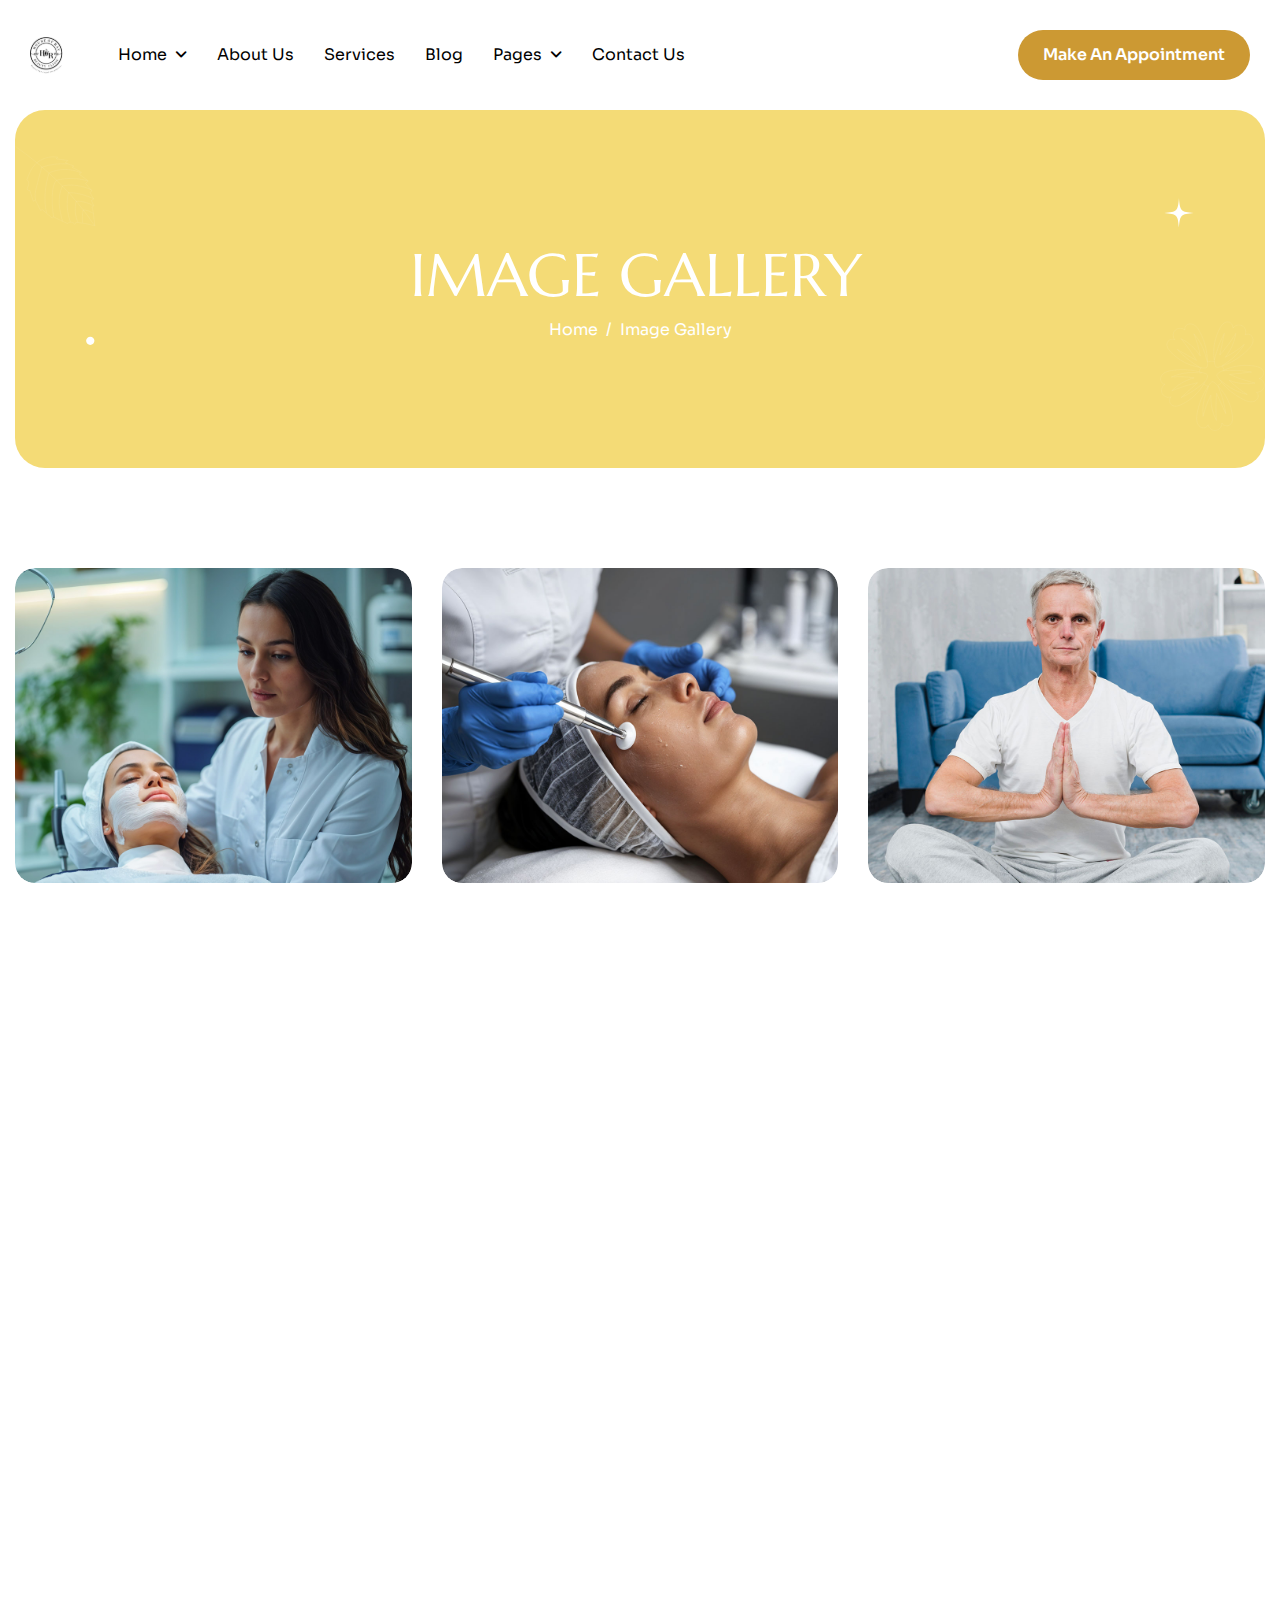
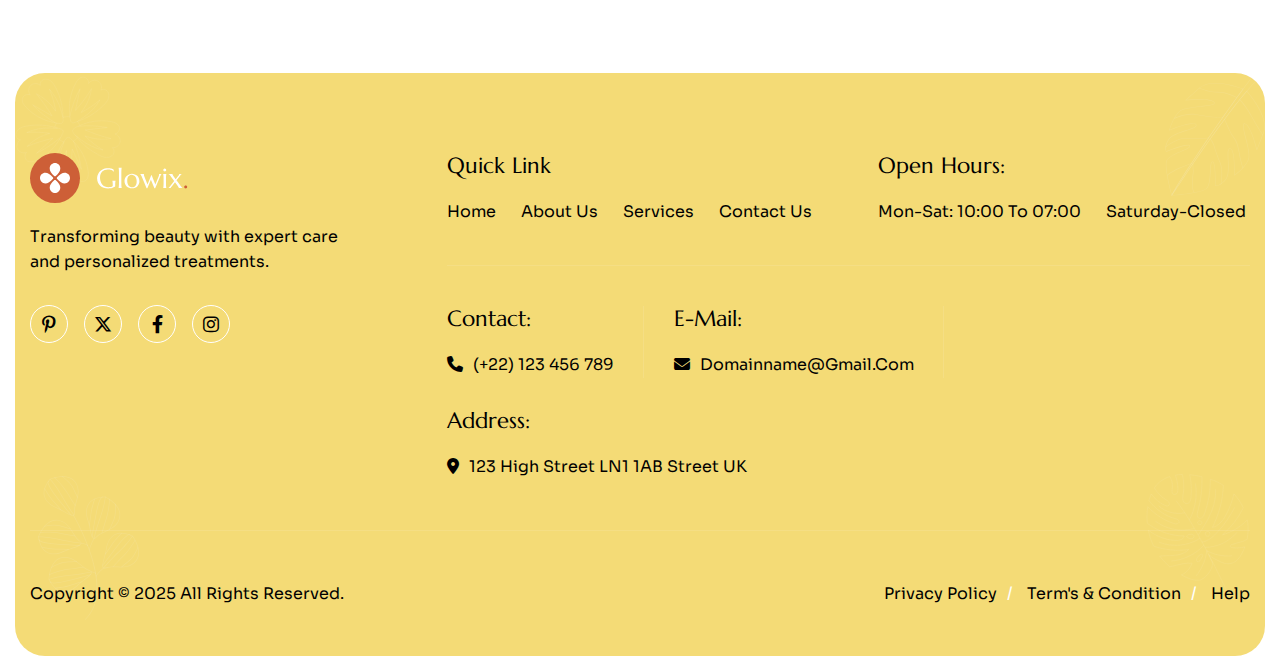
<file: 4.html>
<!DOCTYPE html><html lang="zxx"><head>
	<!-- Meta -->
	<meta charset="utf-8">
	<meta http-equiv="X-UA-Compatible" content="IE=edge">
	<meta name="viewport" content="width=device-width, initial-scale=1.0, maximum-scale=1">
	<meta name="description" content="">
	<meta name="keywords" content="">
	<meta name="author" content="Awaiken">
	<!-- Page Title -->
    <title>Glowix - Plastic Surgery & Beauty Clinic HTML Template</title>
	<!-- Favicon Icon -->
	<link rel="shortcut icon" type="image/x-icon" href="images/favicon.png">
	<!-- Google Fonts Css-->
	<link rel="preconnect" href="https://fonts.googleapis.com">
    <link rel="preconnect" href="https://fonts.gstatic.com" crossorigin="">
    <link href="https://fonts.googleapis.com/css2?family=Marcellus&family=Sora:wght@100..800&display=swap" rel="stylesheet">
	<!-- Bootstrap Css -->
	<link href="css/bootstrap.min.css" rel="stylesheet" media="screen">
	<!-- SlickNav Css -->
	<link href="css/slicknav.min.css" rel="stylesheet">
	<!-- Swiper Css -->
	<link rel="stylesheet" href="css/swiper-bundle.min.css">
	<!-- Font Awesome Icon Css-->
	<link href="css/all.min.css" rel="stylesheet" media="screen">
	<!-- Animated Css -->
	<link href="css/animate.css" rel="stylesheet">
    <!-- Magnific Popup Core Css File -->
	<link rel="stylesheet" href="css/magnific-popup.css">
	<!-- Mouse Cursor Css File -->
	<link rel="stylesheet" href="css/mousecursor.css">
	<!-- Main Custom Css -->
	<link href="css/custom.css" rel="stylesheet" media="screen">
</head>
<body>

    <!-- Preloader Start -->
	<div class="preloader">
		<div class="loading-container">
			<div class="loading"></div>
			<div id="loading-icon"><img src="images/loader.svg" alt=""></div>
		</div>
	</div>
	<!-- Preloader End -->

    <!-- Header Start -->
	<header class="main-header">
		<div class="header-sticky bg-section">
			<nav class="navbar navbar-expand-lg">
				<div class="container-fluid">
					<!-- Logo Start -->
					<a class="navbar-brand" href="./">
						<img src="images/logo.svg" alt="Logo">
					</a>
					<!-- Logo End -->

					<!-- Main Menu Start -->
					<div class="collapse navbar-collapse main-menu">
                        <div class="nav-menu-wrapper">
                            <ul class="navbar-nav mr-auto" id="menu">
                                <li class="nav-item submenu"><a class="nav-link" href="./">Home</a>
                                    <ul>
                                        <li class="nav-item"><a class="nav-link" href="index.html">Home - Main</a></li>
                                        <li class="nav-item"><a class="nav-link" href="index-image.html">Home - Image</a></li>
                                        <li class="nav-item"><a class="nav-link" href="index-video.html">Home - Video</a></li>
                                        <li class="nav-item"><a class="nav-link" href="index-slider.html">Home - Slider</a></li>
                                    </ul>
                                </li>                                
                                <li class="nav-item"><a class="nav-link" href="about.html">About Us</a>
                                </li><li class="nav-item"><a class="nav-link" href="services.html">Services</a></li>
                                <li class="nav-item"><a class="nav-link" href="blog.html">Blog</a></li>
                                <li class="nav-item submenu"><a class="nav-link" href="#">Pages</a>
                                    <ul>                                        
                                        <li class="nav-item"><a class="nav-link" href="service-single.html">Service Details</a></li>
                                        <li class="nav-item"><a class="nav-link" href="blog-single.html">Blog Details</a></li>
                                        <li class="nav-item"><a class="nav-link" href="case-study.html">Case Study</a></li>
                                        <li class="nav-item"><a class="nav-link" href="case-study-single.html">Case Study details</a></li>
                                        <li class="nav-item"><a class="nav-link" href="team.html">Our Team</a></li>
                                        <li class="nav-item"><a class="nav-link" href="team-single.html">Team Details</a></li>
                                        <li class="nav-item"><a class="nav-link" href="testimonials.html">Testimonials</a></li>
                                        <li class="nav-item"><a class="nav-link" href="image-gallery.html">Image Gallery</a></li>
                                        <li class="nav-item"><a class="nav-link" href="video-gallery.html">Video Gallery</a></li>
                                        <li class="nav-item"><a class="nav-link" href="faqs.html">FAQs</a></li>
                                        <li class="nav-item"><a class="nav-link" href="404.html">404</a></li>
                                    </ul>
                                </li>
                                <li class="nav-item"><a class="nav-link" href="contact.html">Contact Us</a></li>                         
                                <li class="nav-item highlighted-menu"><a class="nav-link" href="book-appointment.html">Make an Appointment</a></li>                         
                            </ul>
                        </div>
                        
                        <!-- Header Contact Btn Start -->
                        <div class="header-contact-btn">
                            <a href="tel:123456789" class="header-contact-now"><i class="fa-solid fa-phone"></i>(+22) 123 456 789</a>
                            <a href="book-appointment.html" class="btn-default">Make an Appointment</a>
                        </div>
                        <!-- Header Contact Btn End -->
					</div>
					<!-- Main Menu End -->
					<div class="navbar-toggle"></div>
				</div>
			</nav>
			<div class="responsive-menu"></div>
		</div>
	</header>
	<!-- Header End -->

    <!-- Page Header Section Start -->
    <div class="page-header bg-section dark-section">
        <div class="container">
            <div class="row">
                <div class="col-lg-12">
                    <!-- Page Header Box Start -->
                    <div class="page-header-box">
                        <h1 class="text-anime-style-3" data-cursor="-opaque">Image gallery</h1>
                        <nav class="wow fadeInUp" data-wow-delay="0.25s">
                            <ol class="breadcrumb">
                                <li class="breadcrumb-item"><a href="./">home</a></li>
                                <li class="breadcrumb-item active" aria-current="page">image gallery</li>
                            </ol>
                        </nav>
                    </div>
                    <!-- Page Header Box End -->
                </div>
            </div>
        </div>
    </div>
    <!-- Page Header Section End -->

    <!-- Photo Gallery Section Start -->
    <div class="page-gallery">
        <div class="container">
            <!-- gallery section start -->
            <div class="row gallery-items page-gallery-box">
                <div class="col-lg-4 col-6">
                    <!-- Image Gallery start -->
                    <div class="photo-gallery wow fadeInUp">
                        <a href="images/gallery-1.jpg" data-cursor-text="View">
                            <figure class="image-anime">
                                <img src="images/gallery-1.jpg" alt="">
                            </figure>
                        </a>
                    </div>
                    <!-- Image Gallery end -->
                </div>

                <div class="col-lg-4 col-6">
                    <!-- Image Gallery start -->
                    <div class="photo-gallery wow fadeInUp" data-wow-delay="0.2s">
                        <a href="images/gallery-2.jpg" data-cursor-text="View">
                            <figure class="image-anime">
                                <img src="images/gallery-2.jpg" alt="">
                            </figure>
                        </a>
                    </div>
                    <!-- Image Gallery end -->
                </div>

                <div class="col-lg-4 col-6">
                    <!-- Image Gallery start -->
                    <div class="photo-gallery wow fadeInUp" data-wow-delay="0.4s">
                        <a href="images/gallery-3.jpg" data-cursor-text="View">
                            <figure class="image-anime">
                                <img src="images/gallery-3.jpg" alt="">
                            </figure>
                        </a>
                    </div>
                    <!-- Image Gallery end -->
                </div>

                <div class="col-lg-4 col-6">
                    <!-- Image Gallery start -->
                    <div class="photo-gallery wow fadeInUp" data-wow-delay="0.6s">
                        <a href="images/gallery-4.jpg" data-cursor-text="View">
                            <figure class="image-anime">
                                <img src="images/gallery-4.jpg" alt="">
                            </figure>
                        </a>
                    </div>
                    <!-- Image Gallery end -->
                </div>

                <div class="col-lg-4 col-6">
                    <!-- Image Gallery start -->
                    <div class="photo-gallery wow fadeInUp" data-wow-delay="0.8s">
                        <a href="images/gallery-5.jpg" data-cursor-text="View">
                            <figure class="image-anime">
                                <img src="images/gallery-5.jpg" alt="">
                            </figure>
                        </a>
                    </div>
                    <!-- Image Gallery end -->
                </div>

                <div class="col-lg-4 col-6">
                    <!-- Image Gallery start -->
                    <div class="photo-gallery wow fadeInUp" data-wow-delay="1s">
                        <a href="images/gallery-6.jpg" data-cursor-text="View">
                            <figure class="image-anime">
                                <img src="images/gallery-6.jpg" alt="">
                            </figure>
                        </a>
                    </div>
                    <!-- Image Gallery end -->
                </div>
                
                <div class="col-lg-4 col-6">
                    <!-- Image Gallery start -->
                    <div class="photo-gallery wow fadeInUp" data-wow-delay="1.2s">
                        <a href="images/gallery-7.jpg" data-cursor-text="View">
                            <figure class="image-anime">
                                <img src="images/gallery-7.jpg" alt="">
                            </figure>
                        </a>
                    </div>
                    <!-- Image Gallery end -->
                </div>

                <div class="col-lg-4 col-6">
                    <!-- Image Gallery start -->
                    <div class="photo-gallery wow fadeInUp" data-wow-delay="1.4s">
                        <a href="images/gallery-8.jpg" data-cursor-text="View">
                            <figure class="image-anime">
                                <img src="images/gallery-8.jpg" alt="">
                            </figure>
                        </a>
                    </div>
                    <!-- Image Gallery end -->
                </div>

                <div class="col-lg-4 col-6">
                    <!-- Image Gallery start -->
                    <div class="photo-gallery wow fadeInUp" data-wow-delay="1.6s">
                        <a href="images/gallery-9.jpg" data-cursor-text="View">
                            <figure class="image-anime">
                                <img src="images/gallery-9.jpg" alt="">
                            </figure>
                        </a>
                    </div>
                    <!-- Image Gallery end -->
                </div>
            </div>
            <!-- gallery section end -->
        </div>
    </div>
    <!-- Photo Gallery Section End -->

    <!-- Footer Main Start -->
    <footer class="main-footer bg-section dark-section">
        <div class="container">
            <div class="row">
                <div class="col-lg-12">
                    <!-- Footer Header Start -->
                    <div class="footer-header">
                        <!-- Section Title Start -->
                        <div class="section-title footer-newsletter-title">
                            <h2 class="text-anime-style-3" data-cursor="-opaque">Our latest insights on plastic surgery & skincare</h2>
                        </div>
                        <!-- Section Title End -->

                        <!-- Footer Newsletter Form Start -->
                        <div class="footer-newsletter-form">
                            <form id="newslettersForm" action="#" method="POST">
                                <div class="form-group">
                                    <input type="email" name="mail" class="form-control" id="mail" placeholder="Enter your email" required="">
                                    <button type="submit" class="readmore-btn"><img src="images/arrow-white.svg" alt=""></button>
                                </div>
                            </form>
                        </div>
                        <!-- Footer Newsletter Form End -->
                    </div>
                    <!-- Footer Header End -->                 
                </div>

                <div class="col-lg-4 col-md-12">
                    <!-- About Footer start -->
                    <div class="about-footer">
                        <!-- Footer Logo Start -->
                        <div class="footer-logo">
                            <img src="images/footer-logo.svg" alt="">
                        </div>
                        <!-- Footer Logo End -->

                        <!-- About Footer Content Start -->
                        <div class="about-footer-content">
                            <p>Transforming beauty with expert care and personalized treatments.</p>
                        </div>
                        <!-- About Footer Content End -->

                        <!-- Footer Social Link Start -->
                        <div class="footer-social-links">
                            <ul>
                                <li><a href="#"><i class="fa-brands fa-pinterest-p"></i></a></li>
                                <li><a href="#"><i class="fa-brands fa-x-twitter"></i></a></li>
                                <li><a href="#"><i class="fa-brands fa-facebook-f"></i></a></li>
                                <li><a href="#"><i class="fa-brands fa-instagram"></i></a></li>
                            </ul>
                        </div>
                        <!-- Footer Social Link End -->
                    </div>
                    <!-- About Footer End -->
                </div>

                <div class="col-lg-8">
                    <div class="footer-links-box">
                        <!-- Footer Links Start -->
                        <div class="footer-links quick-links">
                            <h3>quick link</h3>
                            <ul>
                                <li><a href="index.html">Home</a></li>
                                <li><a href="about.html">About us</a></li>
                                <li><a href="services.html">services</a></li>
                                <li><a href="contact.html">Contact us</a></li>
                            </ul>
                        </div>
                        <!-- Footer Links End -->

                        <!-- Footer Links Start -->
                        <div class="footer-links">
                            <h3>Open Hours:</h3>
                            <ul>
                                <li>Mon-Sat: 10:00 to 07:00</li>
                                <li>Saturday-Closed</li>
                            </ul>
                        </div>
                        <!-- Footer Links End -->
                    </div>
                    
                    <!-- Footer Contact Box Start -->
                    <div class="footer-contact-box">
                        <!-- Footer Contact Item Start -->
                        <div class="footer-links footer-contact-item">
                            <h3>Contact:</h3>
                            <ul>
                                <li><i class="fa-solid fa-phone"></i><a href="tel:123456789">(+22) 123 456 789</a></li>
                            </ul>
                        </div>
                        <!-- Footer Contact Item End -->

                        <!-- Footer Contact Item Start -->
                        <div class="footer-links footer-contact-item">
                            <h3>E-mail:</h3>
                            <ul>
                                <li><i class="fa-solid fa-envelope"></i><a href="mailto:domainname@gmail.com">domainname@gmail.com</a></li>
                            </ul>
                        </div>
                        <!-- Footer Contact Item End -->

                        <!-- Footer Contact Item Start -->
                        <div class="footer-links footer-contact-item">
                            <h3>Address:</h3>
                            <ul>
                                <li><i class="fa-solid fa-location-dot"></i>123 High Street LN1 1AB Street UK</li>
                            </ul>
                        </div>
                        <!-- Footer Contact Item End -->
                    </div>
                    <!-- Footer Contact Box End -->
                </div>

                <div class="col-lg-12">
                    <!-- Footer Copyright Section Start -->
                    <div class="footer-copyright">
                        <!-- Footer Copyright Text Start -->
                        <div class="footer-copyright-text">
                            <p>Copyright © 2025 All Rights Reserved.</p>
                        </div>
                        <!-- Footer Copyright Text End -->

                        <!-- Footer Privacy Policy Start -->
                        <div class="footer-privacy-policy">
                            <ul>
                                <li><a href="#">Privacy policy</a></li>
                                <li><a href="#">Term's & condition</a></li>
                                <li><a href="#">help</a></li>
                            </ul>
                        </div>
                        <!-- Footer Privacy Policy End -->
                    </div>
                    <!-- Footer Copyright Section End -->
                </div>
            </div>
        </div>
    </footer>
    <!-- Footer Main End -->

    <!-- Jquery Library File -->
    <script src="js/jquery-3.7.1.min.js"></script>
    <!-- Bootstrap js file -->
    <script src="js/bootstrap.min.js"></script>
    <!-- Validator js file -->
    <script src="js/validator.min.js"></script>
    <!-- SlickNav js file -->
    <script src="js/jquery.slicknav.js"></script>
    <!-- Swiper js file -->
    <script src="js/swiper-bundle.min.js"></script>
    <!-- Counter js file -->
    <script src="js/jquery.waypoints.min.js"></script>
    <script src="js/jquery.counterup.min.js"></script>
    <!-- Magnific js file -->
    <script src="js/jquery.magnific-popup.min.js"></script>
    <!-- SmoothScroll -->
    <script src="js/SmoothScroll.js"></script>
    <!-- Parallax js -->
    <script src="js/parallaxie.js"></script>
    <!-- MagicCursor js file -->
    <script src="js/gsap.min.js"></script>
    <script src="js/magiccursor.js"></script>
    <!-- Text Effect js file -->
    <script src="js/SplitText.js"></script>
    <script src="js/ScrollTrigger.min.js"></script>
    <!-- YTPlayer js File -->
    <script src="js/jquery.mb.YTPlayer.min.js"></script>
    <!-- Wow js file -->
    <script src="js/wow.min.js"></script>
    <!-- Main Custom js file -->
    <script src="js/function.js"></script>

</body></html>
</file>
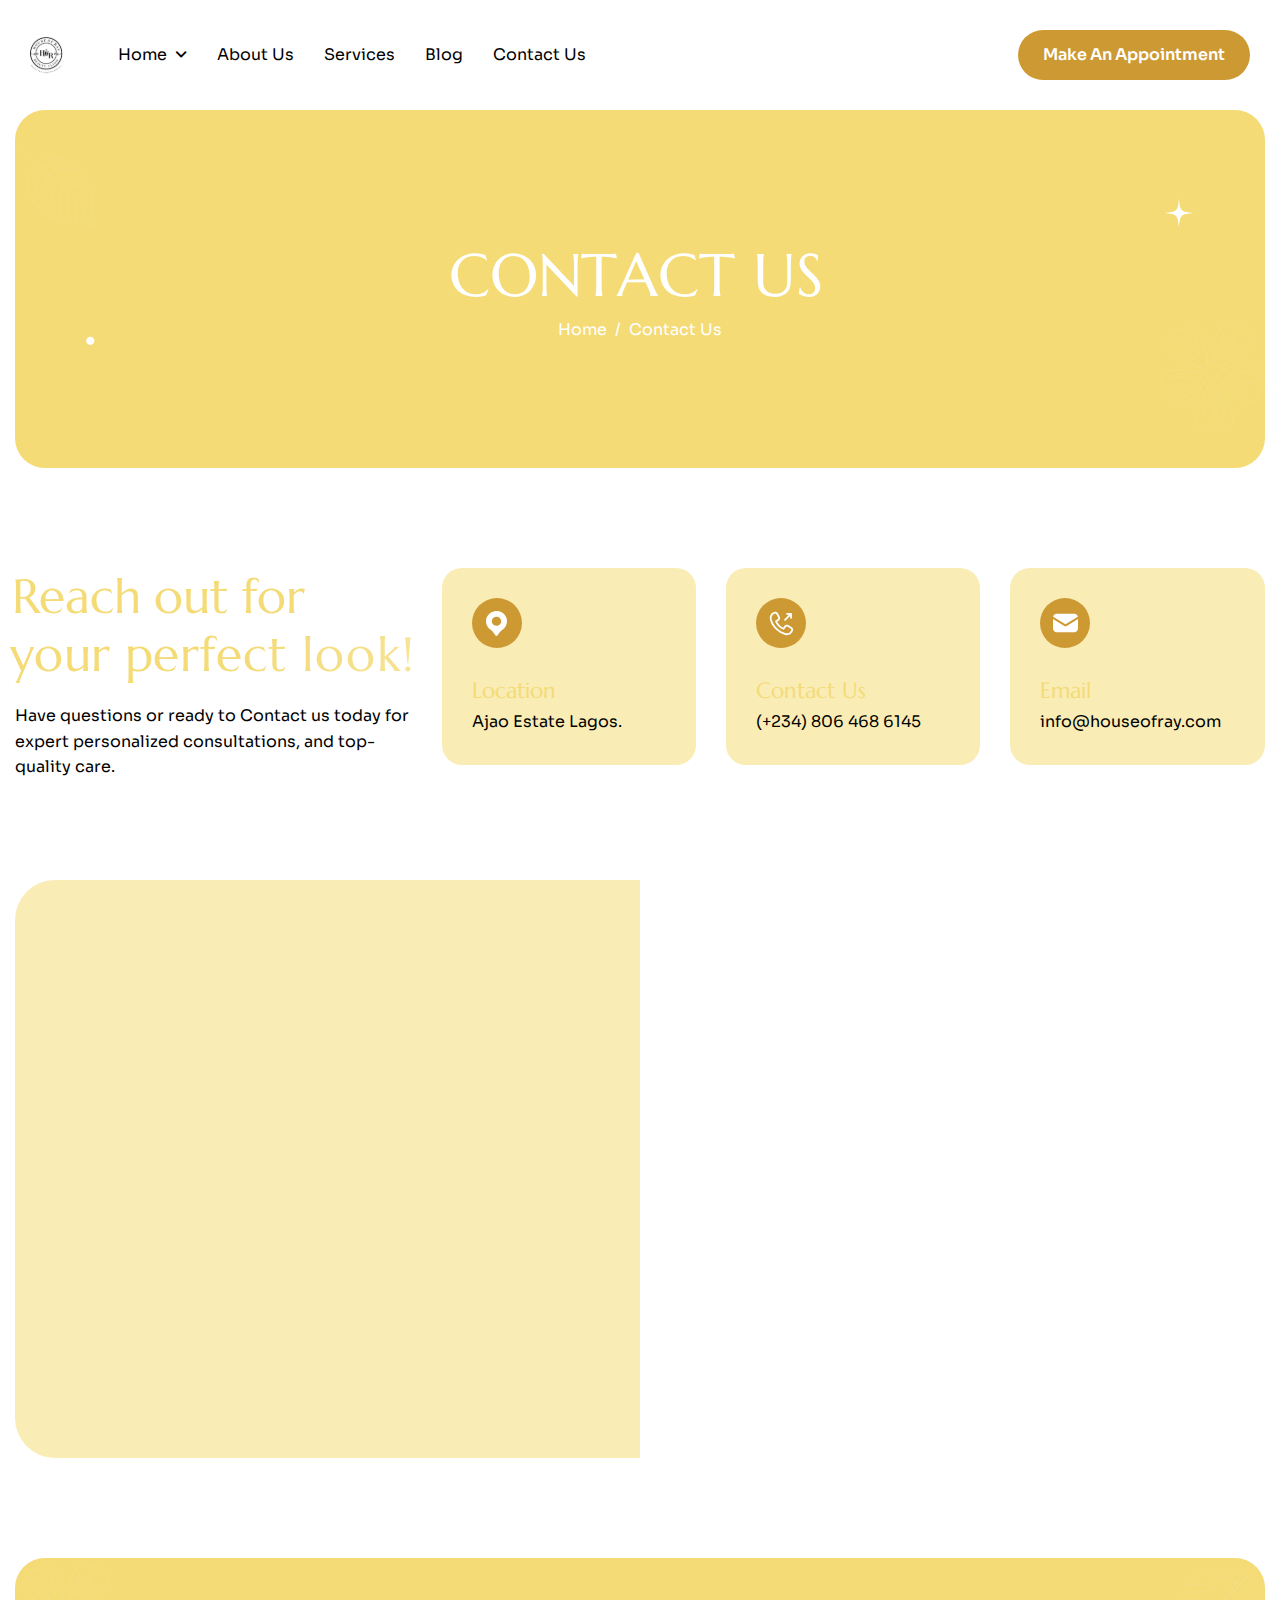
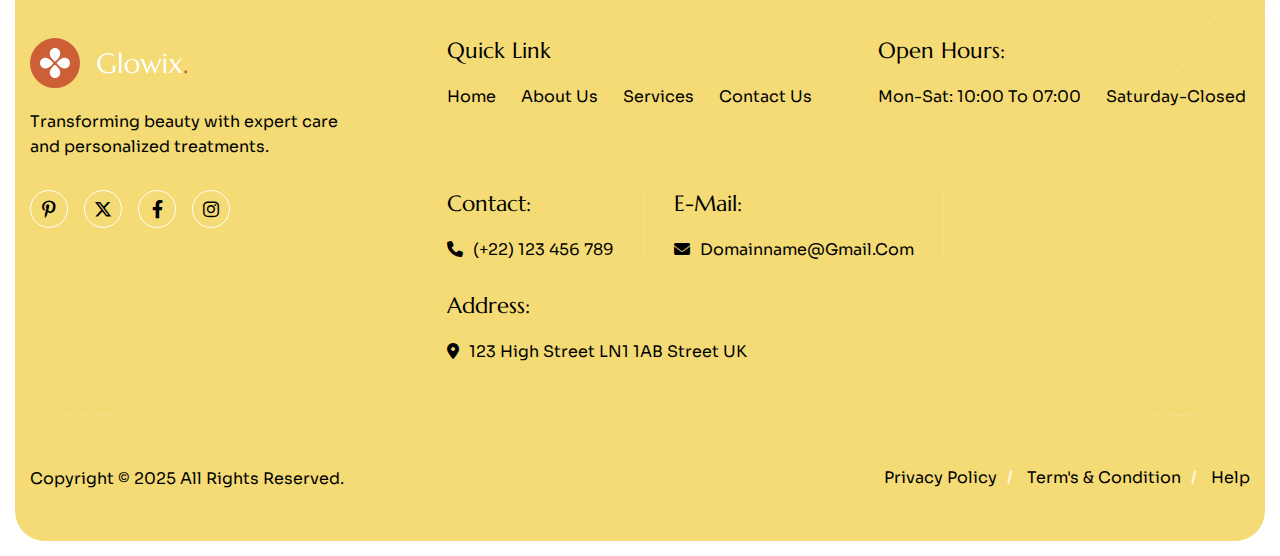
<file: 5.html>
<!DOCTYPE html><html lang="zxx"><head>
	<!-- Meta -->
	<meta charset="utf-8">
	<meta http-equiv="X-UA-Compatible" content="IE=edge">
	<meta name="viewport" content="width=device-width, initial-scale=1.0, maximum-scale=1">
	<meta name="description" content="">
	<meta name="keywords" content="">
	<meta name="author" content="Awaiken">
	<!-- Page Title -->
    <title>Glowix - Plastic Surgery & Beauty Clinic HTML Template</title>
	<!-- Favicon Icon -->
	<link rel="shortcut icon" type="image/x-icon" href="images/favicon.png">
	<!-- Google Fonts Css-->
	<link rel="preconnect" href="https://fonts.googleapis.com">
    <link rel="preconnect" href="https://fonts.gstatic.com" crossorigin="">
    <link href="https://fonts.googleapis.com/css2?family=Marcellus&family=Sora:wght@100..800&display=swap" rel="stylesheet">
	<!-- Bootstrap Css -->
	<link href="css/bootstrap.min.css" rel="stylesheet" media="screen">
	<!-- SlickNav Css -->
	<link href="css/slicknav.min.css" rel="stylesheet">
	<!-- Swiper Css -->
	<link rel="stylesheet" href="css/swiper-bundle.min.css">
	<!-- Font Awesome Icon Css-->
	<link href="css/all.min.css" rel="stylesheet" media="screen">
	<!-- Animated Css -->
	<link href="css/animate.css" rel="stylesheet">
    <!-- Magnific Popup Core Css File -->
	<link rel="stylesheet" href="css/magnific-popup.css">
	<!-- Mouse Cursor Css File -->
	<link rel="stylesheet" href="css/mousecursor.css">
	<!-- Main Custom Css -->
	<link href="css/custom.css" rel="stylesheet" media="screen">
</head>
<body>

    <!-- Preloader Start -->
	<div class="preloader">
		<div class="loading-container">
			<div class="loading"></div>
			<div id="loading-icon"><img src="images/loader.svg" alt=""></div>
		</div>
	</div>
	<!-- Preloader End -->

    <!-- Header Start -->
	<header class="main-header">
		<div class="header-sticky bg-section">
			<nav class="navbar navbar-expand-lg">
				<div class="container-fluid">
					<!-- Logo Start -->
					<a class="navbar-brand" href="./">
						<img src="images/logo.svg" alt="Logo">
					</a>
					<!-- Logo End -->

					<!-- Main Menu Start -->
					<div class="collapse navbar-collapse main-menu">
                        <div class="nav-menu-wrapper">
                            <ul class="navbar-nav mr-auto" id="menu">
                                <li class="nav-item submenu"><a class="nav-link" href="./">Home</a>
                                    <ul>
                                        <li class="nav-item"><a class="nav-link" href="index.html">Home - Main</a></li>
                                        <li class="nav-item"><a class="nav-link" href="index-image.html">Home - Image</a></li>
                                        <li class="nav-item"><a class="nav-link" href="index-video.html">Home - Video</a></li>
                                        <li class="nav-item"><a class="nav-link" href="index-slider.html">Home - Slider</a></li>
                                    </ul>
                                </li>                                
                                <li class="nav-item"><a class="nav-link" href="about.html">About Us</a>
                                </li><li class="nav-item"><a class="nav-link" href="services.html">Services</a></li>
                                <li class="nav-item"><a class="nav-link" href="blog.html">Blog</a></li>
                                <!-- <li class="nav-item submenu"><a class="nav-link" href="#">Pages</a>
                                    <ul>                                        
                                        <li class="nav-item"><a class="nav-link" href="service-single.html">Service Details</a></li>
                                        <li class="nav-item"><a class="nav-link" href="blog-single.html">Blog Details</a></li>
                                        <li class="nav-item"><a class="nav-link" href="case-study.html">Case Study</a></li>
                                        <li class="nav-item"><a class="nav-link" href="case-study-single.html">Case Study details</a></li>
                                        <li class="nav-item"><a class="nav-link" href="team.html">Our Team</a></li>
                                        <li class="nav-item"><a class="nav-link" href="team-single.html">Team Details</a></li>
                                        <li class="nav-item"><a class="nav-link" href="testimonials.html">Testimonials</a></li>
                                        <li class="nav-item"><a class="nav-link" href="image-gallery.html">Image Gallery</a></li>
                                        <li class="nav-item"><a class="nav-link" href="video-gallery.html">Video Gallery</a></li>
                                        <li class="nav-item"><a class="nav-link" href="faqs.html">FAQs</a></li>
                                        <li class="nav-item"><a class="nav-link" href="404.html">404</a></li>
                                    </ul>
                                </li> -->
                                <li class="nav-item"><a class="nav-link" href="contact.html">Contact Us</a></li>                         
                                <li class="nav-item highlighted-menu"><a class="nav-link" href="book-appointment.html">Make an Appointment</a></li>                         
                            </ul>
                        </div>
                        
                        <!-- Header Contact Btn Start -->
                        <div class="header-contact-btn">
                            <a href="tel:123456789" class="header-contact-now"><i class="fa-solid fa-phone"></i>(+234) 806 468 6145</a>
                            <a href="book-appointment.html" class="btn-default">Make an Appointment</a>
                        </div>
                        <!-- Header Contact Btn End -->
					</div>
					<!-- Main Menu End -->
					<div class="navbar-toggle"></div>
				</div>
			</nav>
			<div class="responsive-menu"></div>
		</div>
	</header>
	<!-- Header End -->

    <!-- Page Header Start -->
	<div class="page-header bg-section dark-section">
		<div class="container">
			<div class="row">
				<div class="col-lg-12">
					<!-- Page Header Box Start -->
					<div class="page-header-box">
						<h1 class="text-anime-style-3" data-cursor="-opaque">Contact us</h1>
						<nav class="wow fadeInUp">
							<ol class="breadcrumb">
								<li class="breadcrumb-item"><a href="./">home</a></li>
								<li class="breadcrumb-item active" aria-current="page">Contact us</li>
							</ol>
						</nav>
					</div>
					<!-- Page Header Box End -->
				</div>
			</div>
		</div>
	</div>
	<!-- Page Header End -->

    <!-- Page Contact Us Start -->
    <div class="page-contact-us">
        <div class="container">
            <div class="row">
                <div class="col-lg-4">
                    <!-- Contact Us Content Start -->
                    <div class="contact-us-content">
                        <!-- Section Title Start -->
                        <div class="section-title">
                            <h2 class="text-anime-style-3" data-cursor="-opaque">Reach out for your perfect look!</h2>
                            <p class="wow fadeInUp" data-wow-delay="0.2s">Have questions or ready to  Contact us today for expert personalized consultations, and top-quality care.</p>
                        </div>
                        <!-- Section Title End -->
                    </div>
                    <!-- Contact Us Content End -->
                </div>

                <div class="col-lg-8">
                    <!-- Contact Info List Start -->
                    <div class="contact-info-list">
                        <!-- Contact Info Item Start -->
                        <div class="contact-info-item wow fadeInUp" data-wow-delay="0.4s">
                            <div class="icon-box">
                                <img src="images/icon-location.svg" alt="">
                            </div>
                            <div class="contact-info-content">
                                <h3>location</h3>
                                <p>Ajao Estate Lagos.</p>
                            </div>
                        </div>
                        <!-- Contact Info Item End -->
                         
                        <!-- Contact Info Item Start -->
                        <div class="contact-info-item wow fadeInUp" data-wow-delay="0.6s">
                            <div class="icon-box">
                                <img src="images/icon-phone.svg" alt="">
                            </div>
                            <div class="contact-info-content">
                                <h3>contact us</h3>
                                <p><a href="tel:+22123456789">(+234) 806 468 6145</a></p>
                              
                            </div>
                        </div>
                        <!-- Contact Info Item End -->

                        <!-- Contact Info Item Start -->
                        <div class="contact-info-item wow fadeInUp" data-wow-delay="0.8s">
                            <div class="icon-box">
                                <img src="images/icon-mail.svg" alt="">
                            </div>
                            <div class="contact-info-content">
                                <h3>email</h3>
                                <p><a href="mailto:info@domain.com">info@houseofray.com</a></p>
                              
                            </div>
                        </div>
                        <!-- Contact Info Item End -->
                    </div>
                    <!-- Contact Info List End -->
                </div>
            </div>
        </div>
    </div>
    <!-- Page Contact Us End -->

    <!-- Contact Form Start -->
    <div class="conatct-us-form">
        <div class="container">
            <div class="row no-gutters">
                <div class="col-lg-6">
                    <!-- Contact Form Start -->
                    <div class="contact-form">
                        <!-- Section Title Start -->
                        <div class="section-title">
                            <h2 class="text-anime-style-3" data-cursor="-opaque">Have any questions?</h2>
                        </div>
                        <!-- Section Title End -->
                         
                        <!-- Contact Form Start -->
                        <form id="contactForm" action="#" method="POST" data-toggle="validator" class="wow fadeInUp">
                            <div class="row">
                                <div class="form-group col-md-6 mb-4">
                                    <input type="text" name="fname" class="form-control" id="fname" placeholder="First Name" required="">
                                    <div class="help-block with-errors"></div>
                                </div>

                                <div class="form-group col-md-6 mb-4">
                                    <input type="text" name="lname" class="form-control" id="lname" placeholder="Last Name" required="">
                                    <div class="help-block with-errors"></div>
                                </div>
                                
                                <div class="form-group col-md-6 mb-4">
                                    <input type="text" name="phone" class="form-control" id="phone" placeholder="Phone No." required="">
                                    <div class="help-block with-errors"></div>
                                </div>

                                <div class="form-group col-md-6 mb-4">
                                    <input type="email" name="email" class="form-control" id="email" placeholder="Email Address" required="">
                                    <div class="help-block with-errors"></div>
                                </div>

                                <div class="form-group col-md-12 mb-5">
                                    <textarea name="message" class="form-control" id="message" rows="4" placeholder="Write Message..."></textarea>
                                    <div class="help-block with-errors"></div>
                                </div>

                                <div class="col-lg-12">
                                    <div class="contact-form-btn">
                                        <button type="submit" class="btn-default"><span>submit now</span></button>
                                        <div id="msgSubmit" class="h3 hidden"></div>
                                    </div>
                                </div>
                            </div>
                        </form>
                        <!-- Contact Form End -->
                    </div>
                    <!-- Contact Form End -->
                </div>

                <!-- Google Map Start -->
                <div class="col-lg-6">
                    <!-- Google Map Iframe Start -->
                    <div class="google-map-iframe">
                        <iframe src="https://www.google.com/maps/embed?pb=!1m18!1m12!1m3!1d7174.02768348544!2d3.322553139227802!3d6.54952293262994!2m3!1f0!2f0!3f0!3m2!1i1024!2i768!4f13.1!3m3!1m2!1s0x103b8e12688239a1%3A0x51db8acb5f2f969c!2sAjao%20Estate%2C%20Lagos%20102214%2C%20Lagos%2C%20Nigeria!5e1!3m2!1sen!2suk!4v1754781484742!5m2!1sen!2suk" allowfullscreen="" loading="lazy" referrerpolicy="no-referrer-when-downgrade"></iframe>

                        <!-- <iframe src="https://www.google.com/maps/embed?pb=!1m18!1m12!1m3!1d7174.02768348544!2d3.322553139227802!3d6.54952293262994!2m3!1f0!2f0!3f0!3m2!1i1024!2i768!4f13.1!3m3!1m2!1s0x103b8e12688239a1%3A0x51db8acb5f2f969c!2sAjao%20Estate%2C%20Lagos%20102214%2C%20Lagos%2C%20Nigeria!5e1!3m2!1sen!2suk!4v1754781484742!5m2!1sen!2suk" width="600" height="450" style="border:0;" allowfullscreen="" loading="lazy" referrerpolicy="no-referrer-when-downgrade"></iframe> -->
                    </div>
                    <!-- Google Map Iframe End -->
                </div>
                <!-- Google Map End -->
            </div>
        </div>
    </div>
    <!-- Contact Form End -->

    <!-- Footer Main Start -->
    <footer class="main-footer bg-section dark-section">
        <div class="container">
            <div class="row">
                <div class="col-lg-12">
                    <!-- Footer Header Start -->
                    <div class="footer-header">
                        <!-- Section Title Start -->
                        <div class="section-title footer-newsletter-title">
                            <h2 class="text-anime-style-3" data-cursor="-opaque">Our latest insights on plastic surgery & skincare</h2>
                        </div>
                        <!-- Section Title End -->

                        <!-- Footer Newsletter Form Start -->
                        <div class="footer-newsletter-form">
                            <form id="newslettersForm" action="#" method="POST">
                                <div class="form-group">
                                    <input type="email" name="mail" class="form-control" id="mail" placeholder="Enter your email" required="">
                                    <button type="submit" class="readmore-btn"><img src="images/arrow-white.svg" alt=""></button>
                                </div>
                            </form>
                        </div>
                        <!-- Footer Newsletter Form End -->
                    </div>
                    <!-- Footer Header End -->                 
                </div>

                <div class="col-lg-4 col-md-12">
                    <!-- About Footer start -->
                    <div class="about-footer">
                        <!-- Footer Logo Start -->
                        <div class="footer-logo">
                            <img src="images/footer-logo.svg" alt="">
                        </div>
                        <!-- Footer Logo End -->

                        <!-- About Footer Content Start -->
                        <div class="about-footer-content">
                            <p>Transforming beauty with expert care and personalized treatments.</p>
                        </div>
                        <!-- About Footer Content End -->

                        <!-- Footer Social Link Start -->
                        <div class="footer-social-links">
                            <ul>
                                <li><a href="#"><i class="fa-brands fa-pinterest-p"></i></a></li>
                                <li><a href="#"><i class="fa-brands fa-x-twitter"></i></a></li>
                                <li><a href="#"><i class="fa-brands fa-facebook-f"></i></a></li>
                                <li><a href="#"><i class="fa-brands fa-instagram"></i></a></li>
                            </ul>
                        </div>
                        <!-- Footer Social Link End -->
                    </div>
                    <!-- About Footer End -->
                </div>

                <div class="col-lg-8">
                    <div class="footer-links-box">
                        <!-- Footer Links Start -->
                        <div class="footer-links quick-links">
                            <h3>quick link</h3>
                            <ul>
                                <li><a href="index.html">Home</a></li>
                                <li><a href="about.html">About us</a></li>
                                <li><a href="services.html">services</a></li>
                                <li><a href="contact.html">Contact us</a></li>
                            </ul>
                        </div>
                        <!-- Footer Links End -->

                        <!-- Footer Links Start -->
                        <div class="footer-links">
                            <h3>Open Hours:</h3>
                            <ul>
                                <li>Mon-Sat: 10:00 to 07:00</li>
                                <li>Saturday-Closed</li>
                            </ul>
                        </div>
                        <!-- Footer Links End -->
                    </div>
                    
                    <!-- Footer Contact Box Start -->
                    <div class="footer-contact-box">
                        <!-- Footer Contact Item Start -->
                        <div class="footer-links footer-contact-item">
                            <h3>Contact:</h3>
                            <ul>
                                <li><i class="fa-solid fa-phone"></i><a href="tel:123456789">(+22) 123 456 789</a></li>
                            </ul>
                        </div>
                        <!-- Footer Contact Item End -->

                        <!-- Footer Contact Item Start -->
                        <div class="footer-links footer-contact-item">
                            <h3>E-mail:</h3>
                            <ul>
                                <li><i class="fa-solid fa-envelope"></i><a href="mailto:domainname@gmail.com">domainname@gmail.com</a></li>
                            </ul>
                        </div>
                        <!-- Footer Contact Item End -->

                        <!-- Footer Contact Item Start -->
                        <div class="footer-links footer-contact-item">
                            <h3>Address:</h3>
                            <ul>
                                <li><i class="fa-solid fa-location-dot"></i>123 High Street LN1 1AB Street UK</li>
                            </ul>
                        </div>
                        <!-- Footer Contact Item End -->
                    </div>
                    <!-- Footer Contact Box End -->
                </div>

                <div class="col-lg-12">
                    <!-- Footer Copyright Section Start -->
                    <div class="footer-copyright">
                        <!-- Footer Copyright Text Start -->
                        <div class="footer-copyright-text">
                            <p>Copyright © 2025 All Rights Reserved.</p>
                        </div>
                        <!-- Footer Copyright Text End -->

                        <!-- Footer Privacy Policy Start -->
                        <div class="footer-privacy-policy">
                            <ul>
                                <li><a href="#">Privacy policy</a></li>
                                <li><a href="#">Term's & condition</a></li>
                                <li><a href="#">help</a></li>
                            </ul>
                        </div>
                        <!-- Footer Privacy Policy End -->
                    </div>
                    <!-- Footer Copyright Section End -->
                </div>
            </div>
        </div>
    </footer>
    <!-- Footer Main End -->

    <!-- Jquery Library File -->
    <script src="js/jquery-3.7.1.min.js"></script>
    <!-- Bootstrap js file -->
    <script src="js/bootstrap.min.js"></script>
    <!-- Validator js file -->
    <script src="js/validator.min.js"></script>
    <!-- SlickNav js file -->
    <script src="js/jquery.slicknav.js"></script>
    <!-- Swiper js file -->
    <script src="js/swiper-bundle.min.js"></script>
    <!-- Counter js file -->
    <script src="js/jquery.waypoints.min.js"></script>
    <script src="js/jquery.counterup.min.js"></script>
    <!-- Magnific js file -->
    <script src="js/jquery.magnific-popup.min.js"></script>
    <!-- SmoothScroll -->
    <script src="js/SmoothScroll.js"></script>
    <!-- Parallax js -->
    <script src="js/parallaxie.js"></script>
    <!-- MagicCursor js file -->
    <script src="js/gsap.min.js"></script>
    <script src="js/magiccursor.js"></script>
    <!-- Text Effect js file -->
    <script src="js/SplitText.js"></script>
    <script src="js/ScrollTrigger.min.js"></script>
    <!-- YTPlayer js File -->
    <script src="js/jquery.mb.YTPlayer.min.js"></script>
    <!-- Wow js file -->
    <script src="js/wow.min.js"></script>
    <!-- Main Custom js file -->
    <script src="js/function.js"></script>

</body></html>
</file>
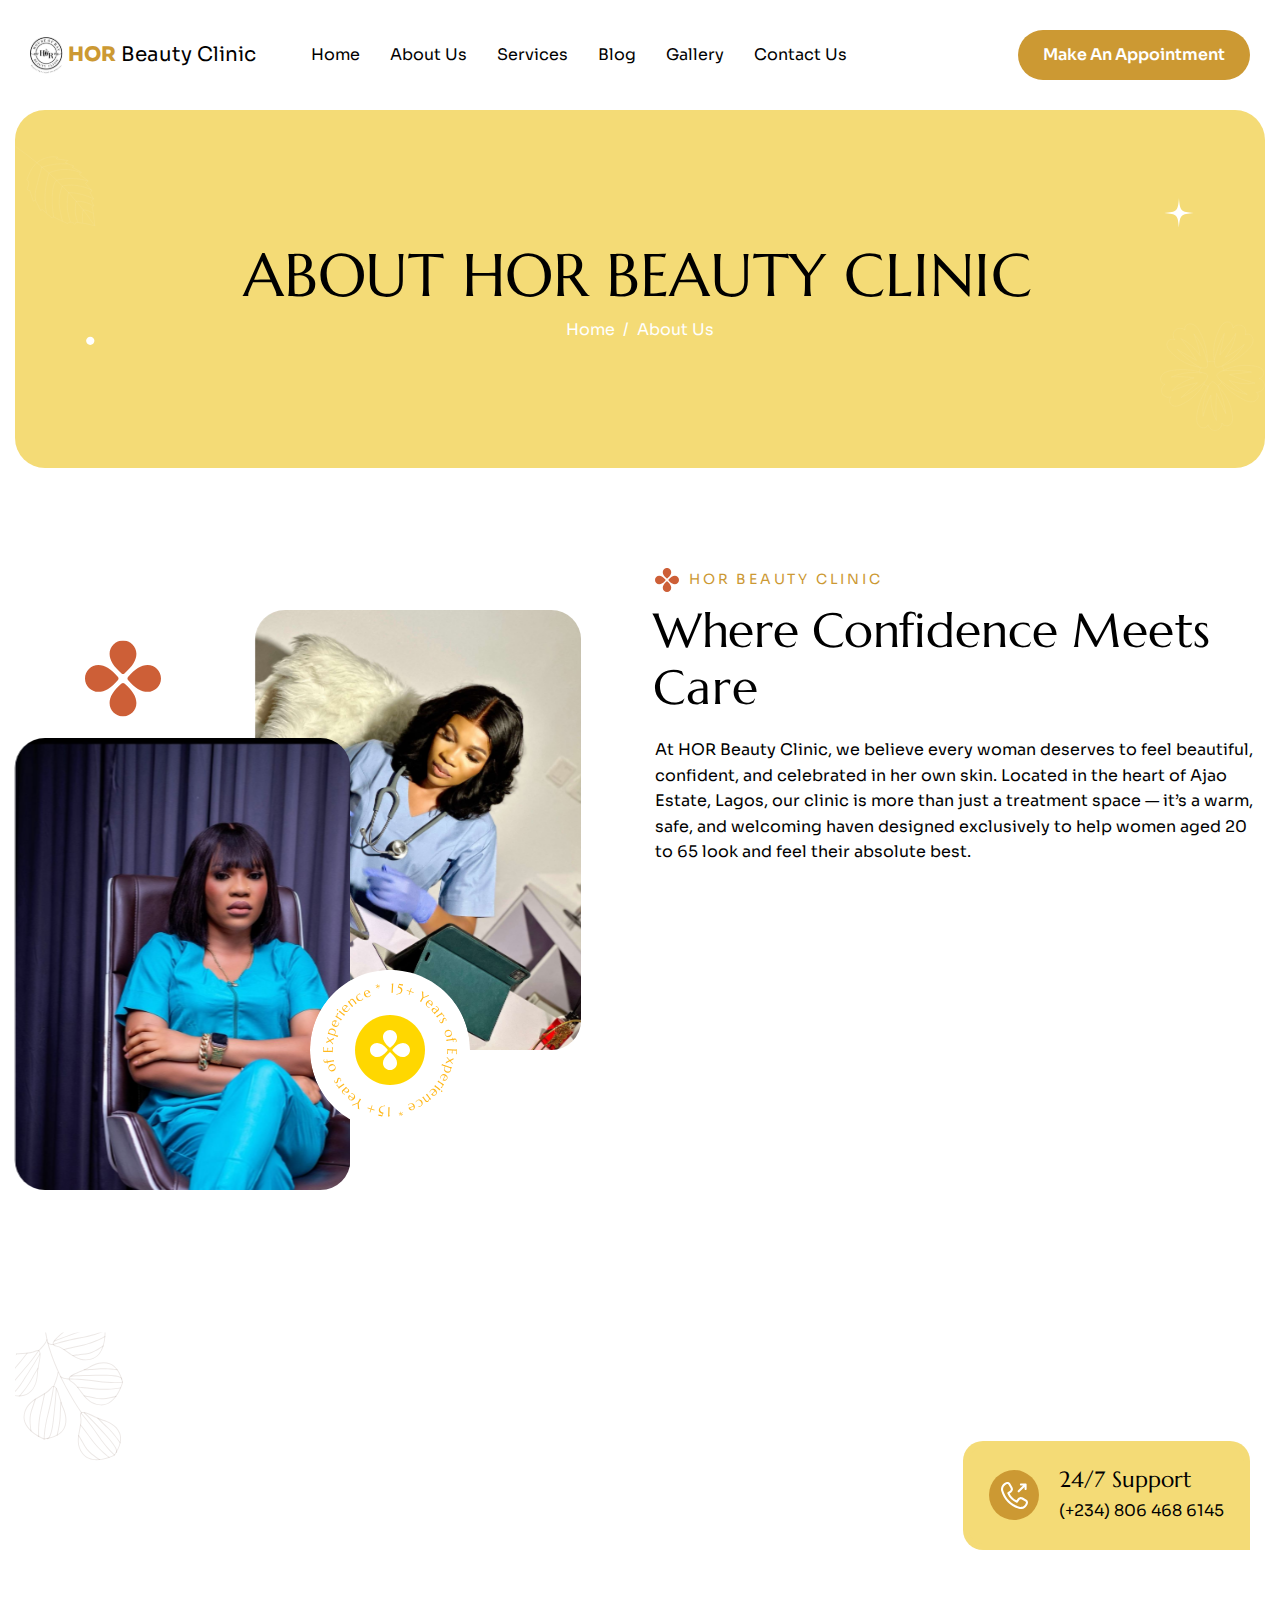
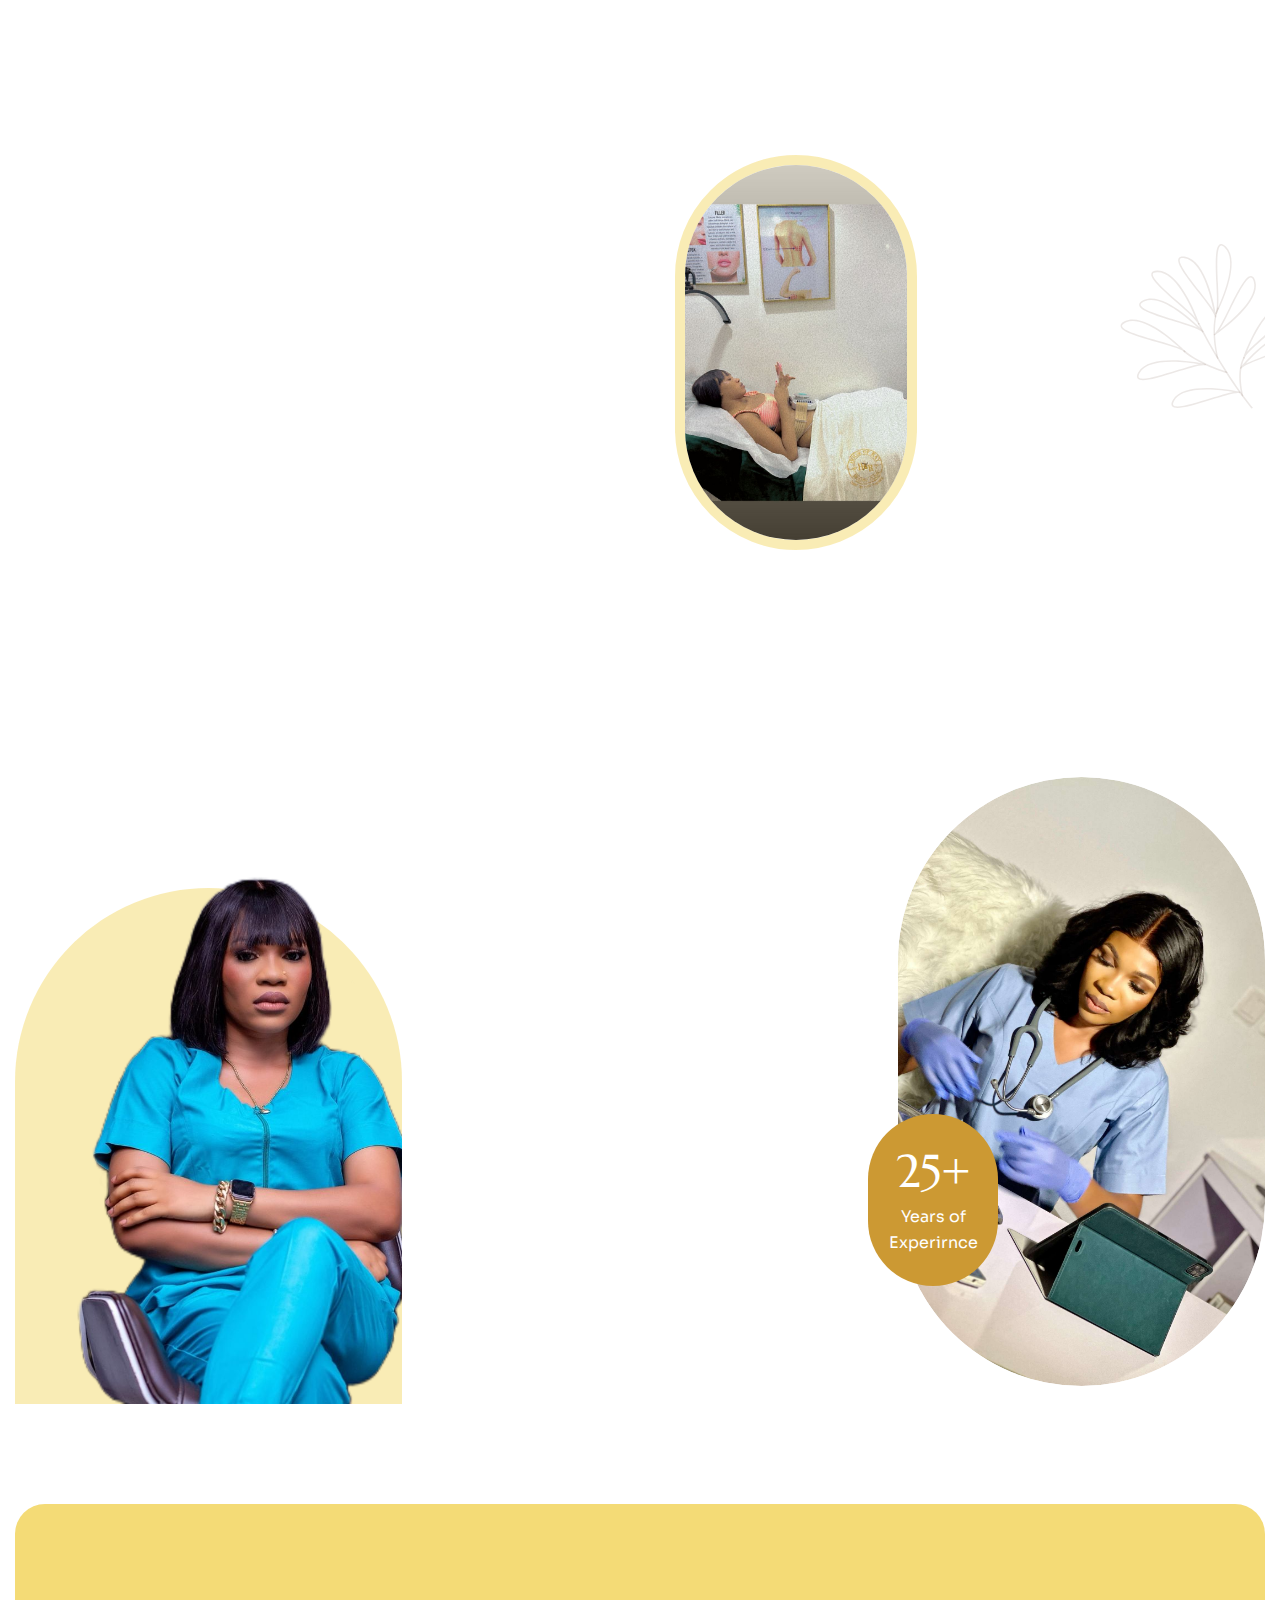
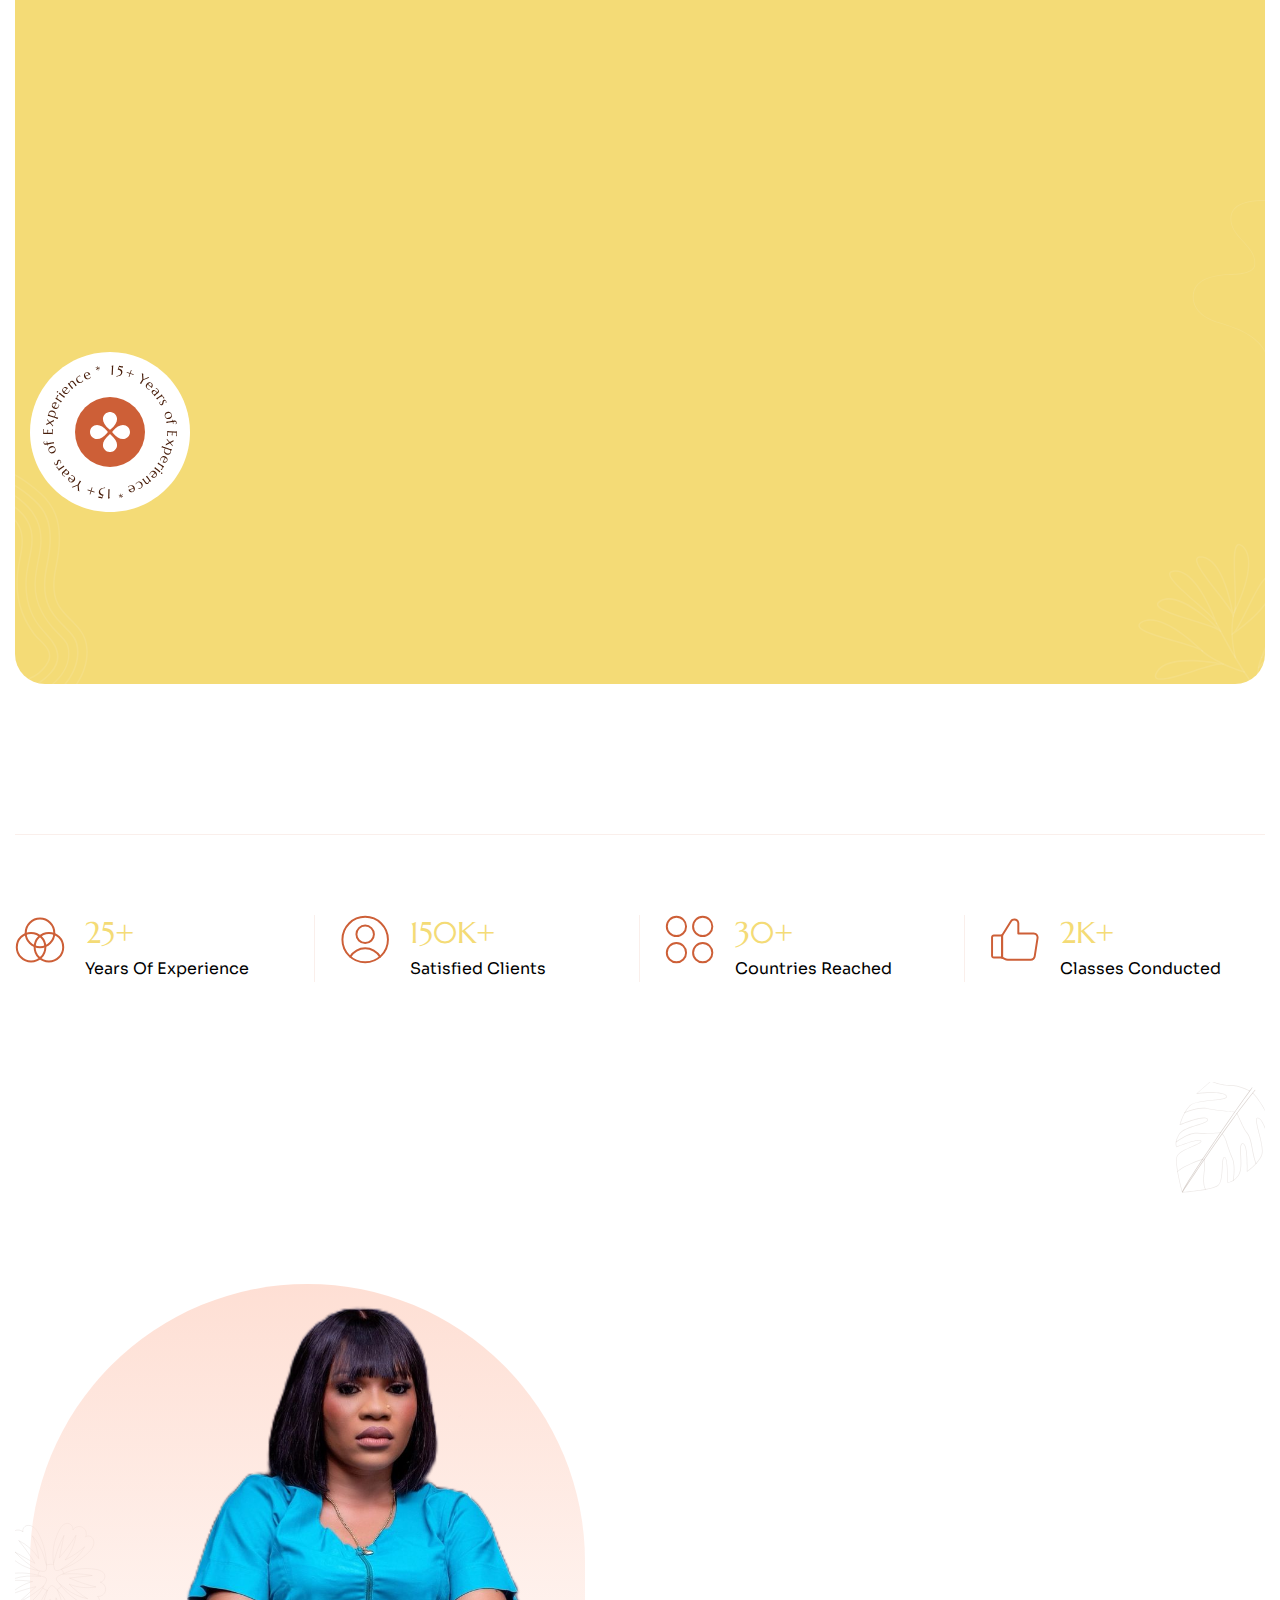
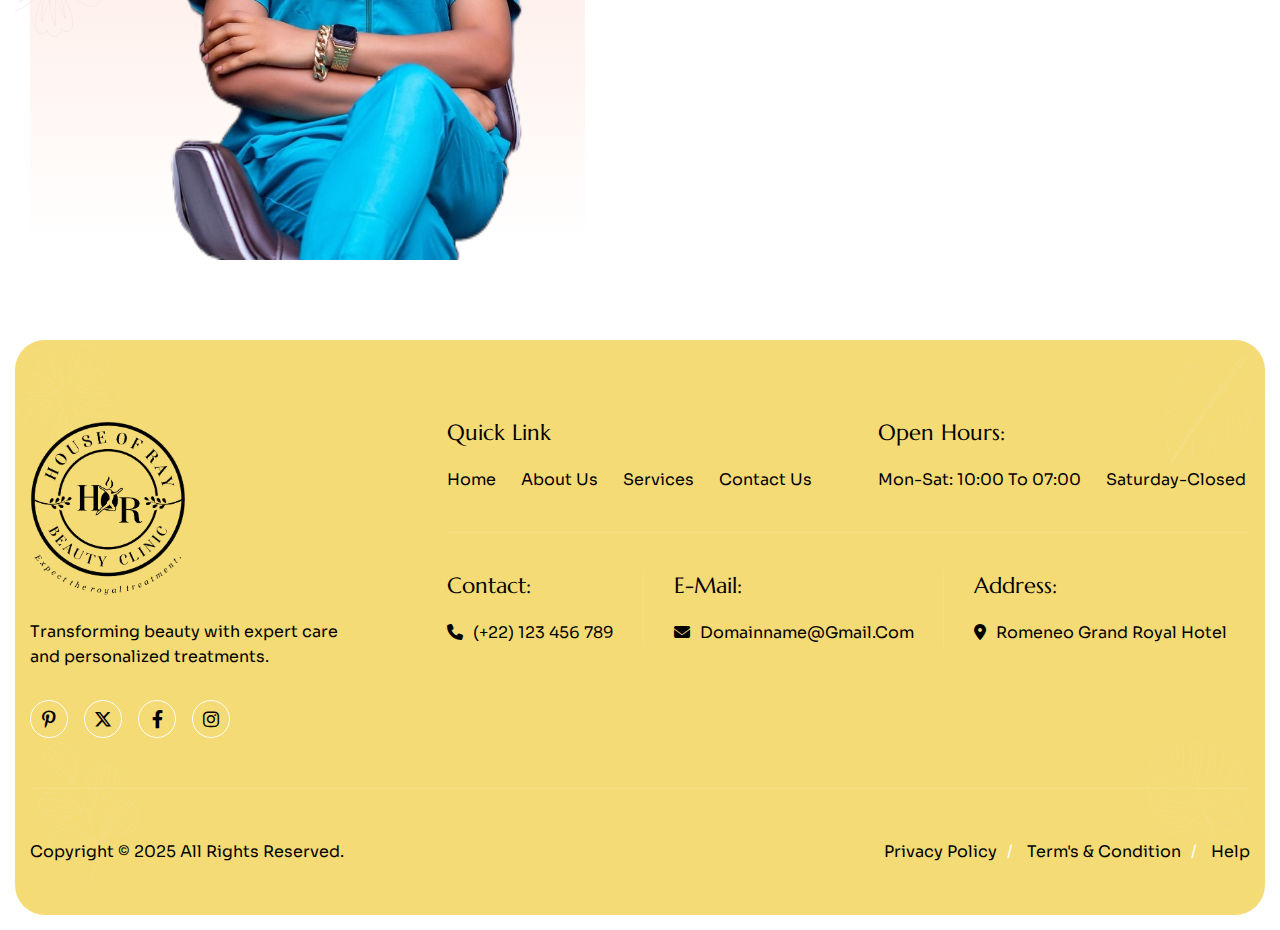
<file: about.html>
<!DOCTYPE html><html lang="zxx"><head>
	<!-- Meta -->
	<meta charset="utf-8">
	<meta http-equiv="X-UA-Compatible" content="IE=edge">
	<meta name="viewport" content="width=device-width, initial-scale=1.0, maximum-scale=1">
	<meta name="description" content="">
	<meta name="keywords" content="">
	<meta name="author" content="Awaiken">
	<!-- Page Title -->
    <title>Glowix - Plastic Surgery & Beauty Clinic HTML Template</title>
	<!-- Favicon Icon -->
	<link rel="shortcut icon" type="image/x-icon" href="images/favicon.png">
	<!-- Google Fonts Css-->
	<link rel="preconnect" href="https://fonts.googleapis.com">
    <link rel="preconnect" href="https://fonts.gstatic.com" crossorigin="">
    <link href="https://fonts.googleapis.com/css2?family=Marcellus&family=Sora:wght@100..800&display=swap" rel="stylesheet">
	<!-- Bootstrap Css -->
	<link href="css/bootstrap.min.css" rel="stylesheet" media="screen">
	<!-- SlickNav Css -->
	<link href="css/slicknav.min.css" rel="stylesheet">
	<!-- Swiper Css -->
	<link rel="stylesheet" href="css/swiper-bundle.min.css">
	<!-- Font Awesome Icon Css-->
	<link href="css/all.min.css" rel="stylesheet" media="screen">
	<!-- Animated Css -->
	<link href="css/animate.css" rel="stylesheet">
    <!-- Magnific Popup Core Css File -->
	<link rel="stylesheet" href="css/magnific-popup.css">
	<!-- Mouse Cursor Css File -->
	<link rel="stylesheet" href="css/mousecursor.css">
	<!-- Main Custom Css -->
	<link href="css/custom.css" rel="stylesheet" media="screen">
</head>
<body>

    <!-- Preloader Start -->
	<div class="preloader">
		<div class="loading-container">
			<div class="loading"></div>
			<div id="loading-icon"><img src="images/loader.svg" alt=""></div>
		</div>
	</div>
	<!-- Preloader End -->

    <!-- Header Start -->
<header class="main-header">
		<div class="header-sticky bg-section">
			<nav class="navbar navbar-expand-lg">
				<div class="container-fluid">
					<!-- Logo Start -->
					<a class="navbar-brand" href="index.html">
							<img src="images/logo.svg" alt="Logo"> <span>HOR</span>  Beauty Clinic
					</a>
					<!-- Logo End -->

					<!-- Main Menu Start -->
					<div class="collapse navbar-collapse main-menu">
                        <div class="nav-menu-wrapper">
                            <ul class="navbar-nav mr-auto" id="menu">
                         <li class="nav-item"><a class="nav-link" href="about.html">Home</a>                             
                                <li class="nav-item"><a class="nav-link" href="about.html">About Us</a>
                                </li><li class="nav-item"><a class="nav-link" href="services.html">Services</a></li>
                                <li class="nav-item"><a class="nav-link" href="blog.html">Blog</a></li>
                                    <li class="nav-item"><a class="nav-link" href="gallery.html">Gallery</a></li>
                                <!-- <li class="nav-item submenu"><a class="nav-link" href="#">Pages</a>
                                    <ul>                                        
                                        <li class="nav-item"><a class="nav-link" href="service-single.html">Service Details</a></li>
                                        <li class="nav-item"><a class="nav-link" href="blog-single.html">Blog Details</a></li>
                                        <li class="nav-item"><a class="nav-link" href="case-study.html">Case Study</a></li>
                                        <li class="nav-item"><a class="nav-link" href="case-study-single.html">Case Study details</a></li>
                                        <li class="nav-item"><a class="nav-link" href="team.html">Our Team</a></li>
                                        <li class="nav-item"><a class="nav-link" href="team-single.html">Team Details</a></li>
                                        <li class="nav-item"><a class="nav-link" href="testimonials.html">Testimonials</a></li>
                                        <li class="nav-item"><a class="nav-link" href="image-gallery.html">Image Gallery</a></li>
                                        <li class="nav-item"><a class="nav-link" href="video-gallery.html">Video Gallery</a></li>
                                        <li class="nav-item"><a class="nav-link" href="faqs.html">FAQs</a></li>
                                        <li class="nav-item"><a class="nav-link" href="404.html">404</a></li>
                                    </ul>
                                </li> -->
                                <li class="nav-item"><a class="nav-link" href="contact.html">Contact Us</a></li>                         
                                <li class="nav-item highlighted-menu"><a class="nav-link" href="book-appointment.html">Make an Appointment</a></li>                         
                            </ul>
                        </div>
                        
                        <!-- Header Contact Btn Start -->
                        <div class="header-contact-btn">
                            <a href="tel:123456789" class="header-contact-now"><i class="fa-solid fa-phone"></i>(+234) 806 468 6145</a>
                       <a href="#" class="btn-default" 
   onclick="(function(){ 
     if (!document.fullscreenElement) { 
       document.documentElement.requestFullscreen(); 
     } else { 
       document.exitFullscreen(); 
     } 
   })(); return false;">
  Make an Appointment
</a>
                        </div>
                        <!-- Header Contact Btn End -->
					</div>
					<!-- Main Menu End -->
					<div class="navbar-toggle"></div>
				</div>
			</nav>
			<div class="responsive-menu"></div>
		</div>
	</header>
	<!-- Header End -->

    <!-- Page Header Start -->
	<div class="page-header bg-section dark-section">
		<div class="container">
			<div class="row">
				<div class="col-lg-12">
					<!-- Page Header Box Start -->
					<div class="page-header-box">
						<h1 class="text-anime-style-3" style="color: black;" data-cursor="-opaque">About HOR Beauty Clinic</h1>
						<nav class="wow fadeInUp">
							<ol class="breadcrumb">
								<li class="breadcrumb-item"><a href="./">home</a></li>
								<li class="breadcrumb-item active" aria-current="page">about us</li>
							</ol>
						</nav>
					</div>
					<!-- Page Header Box End -->
				</div>
			</div>
		</div>
	</div>
	<!-- Page Header End -->

    <!-- About Us Section Start -->
    <div class="about-us">
        <div class="container">
            <div class="row align-items-center">
                <div class="col-lg-6">
                    <!-- About Us Images Start -->
                 <div class="about-us-images">
                        <!-- About Image 1 Start -->
                        <div class="about-img-1">
                            <figure class="image-anime reveal">
                                <img src="images/IMG-20250811-WA0031.jpg" alt="">
                            </figure>

                            <!-- Experience Circle Start -->
                            <div class="company-experience-circle">
                                <img src="images/experience-circle.svg" alt="">
                            </div>
                            <!-- Experience Circle End -->      
                        </div>
                        <!-- About Image 1 End -->

                        <!-- About Image 2 Start -->
                        <div class="about-img-2">
                            <figure class="image-anime reveal">
                                <img src="images/IMG-20250811-WA0032.jpg" alt="">
                            </figure>
                        </div>
                        <!-- About Image 2 End -->                  
                    </div>
                    <!-- About Us Images End -->
                </div>

                <div class="col-lg-6">
                    <!-- Hero Content Box Start -->
                    <div class="about-us-content">
                        <!-- Section Title Start -->
                        <div class="section-title">
                            <h3 class="wow fadeInUp">HOR Beauty Clinic</h3>
                            <h2 class="text-anime-style-3" data-cursor="-opaque" style="color: black;">Where Confidence Meets Care</h2>
                            <p class="wow fadeInUp" data-wow-delay="0.2s">At HOR Beauty Clinic, we believe every woman deserves to feel beautiful, confident, and celebrated in her own skin.
Located in the heart of Ajao Estate, Lagos, our clinic is more than just a treatment space — it’s a warm, safe, and welcoming haven designed exclusively to help women aged 20 to 65 look and feel their absolute best.</p>
                        </div>
                        <!-- Section Title End -->

                        <!-- About Experience Box Start -->
                        <div class="about-experience-box">                           
                            <!-- About Experience List Start -->
                            <div class="about-experience-list wow fadeInUp" data-wow-delay="0.4s">
                                <ul>
                                    <li>Melt away stubborn fat</li>
                                    <li>Enhance your natural beauty</li>
                                    <li>Rejuvenate and refresh your skin</li>
                                </ul>
                            </div>
                            <!-- About Experience List End -->

                            <!-- About Experience Image Start -->
                            <div class="about-experience-image">
                                <figure class="image-anime reveal">
                                    <img src="images/IMG-20250811-WA0032.jpg" alt="">
                                </figure>
                            </div>
                            <!-- About Experience Image End -->
                        </div>
                        <!-- About Experience Box End -->

                        <!-- About Us Body Start -->
                        <div class="about-us-body wow fadeInUp" data-wow-delay="0.6s">
                            <!-- About Contact Box Start -->
                            <div class="about-contact-box">
                                <div class="icon-box">
                                    <i class="fa-solid fa-phone"></i>
                                </div>
                                <div class="about-contact-box-content">
                                    <p>Need Help!</p>
                                    <h3><a href="tel:123456789" style="color: #999;">(+234) 806 468 6145</a></h3>
                                </div>
                            </div>
                            <!-- About Contact Box End -->

                            <!-- About Contact Button Start -->
                            <div class="about-us-btn">
                                <a href="book-appointment.html" class="btn-default">book appointment</a>
                            </div>
                            <!-- About Contact Button End -->
                        </div>
                        <!-- About Us Body End -->
                    </div>
                    <!-- Hero Content Box End -->
                </div>
            </div>
        </div>
    </div>
    <!-- About Us Section End -->

    <!-- Our Approach Section Start -->
    <div class="our-approach bg-section">
        <div class="container">
            <div class="row align-items-center">
                <div class="col-lg-6">
                    <!-- Our Approach Content Start -->
              <div class="our-approach-content">
    <!-- Section Title Start -->
    <div class="section-title">
        <h3 class="wow fadeInUp">Our Approach</h3>
        <h2 class="text-anime-style-3" data-cursor="-opaque">Elevating beauty with care and precision</h2>
        <p class="wow fadeInUp" data-wow-delay="0.2s">
            At HOR Beauty Clinic, we see beauty as a perfect harmony of art, science, and personal care. Every treatment is thoughtfully designed, blending advanced techniques with a warm, personal touch to deliver results that are as unique as you are.
        </p>
    </div>
    <!-- Section Title End -->

    <!-- Our Approach Body Start -->
    <div class="our-approach-body wow fadeInUp" data-wow-delay="0.4s">
        <!-- Mission Vision Item Start -->
        <div class="mission-vison-item">
            <div class="icon-box">
                <img src="images/icon-mission.svg" alt="">
            </div>
            <div class="mission-vison-content">
                <h3>Our Mission</h3>
                <p>
                    To empower women to feel confident and radiant in their own skin through expert consultations, personalized treatments, and visible, lasting results.
                </p>
            </div>
        </div>
        <!-- Mission Vision Item End -->

        <!-- Mission Vision Item Start -->
        <div class="mission-vison-item">
            <div class="icon-box">
                <img src="images/icon-vision.svg" alt="">
            </div>
            <div class="mission-vison-content">
                <h3>Our Vision</h3>
                <p>
                    To be the trusted beauty destination where transformation meets self-love, inspiring women to embrace their natural beauty with confidence and pride.
                </p>
            </div>
        </div>
        <!-- Mission Vision Item End -->
    </div>
    <!-- Our Approach Body End -->
</div>

                    <!-- Our Approach Content End -->
                </div>
                <div class="col-lg-6">
                    <!-- Approach Image Start -->
                    <div class="approach-image">
                        <div class="approach-img-1">
                            <figure class="image-anime reveal">
                                <img src="images/IMG-20250811-WA0099.jpg" alt="">
                            </figure>
                        </div>

                        <div class="approach-img-2">
                            <figure class="image-anime  ">
                                <img src="images/IMG-20250811-WA0099.jpg" alt="">
                            </figure>
                        </div>

                        <!-- Approach Support Box Start -->
                        <div class="approach-support-box">
                            <div class="icon-box">
                                <img src="images/icon-phone.svg" alt="">
                            </div>
                            <div class="approach-support-box-content">
                                <h3>24/7 Support</h3>
                                <p><a href="tel:123456789">(+234) 806 468 6145</a></p>
                            </div>
                        </div>
                        <!-- Approach Support Box End -->
                    </div>
                    <!-- Approach Image End -->
                </div>
            </div>
        </div>
    </div>
    <!-- Our Approach Section End -->

    <!-- What We Do section Start -->
    <div class="what-we-do">
        <div class="container">
            <div class="row align-items-center">
                <div class="col-lg-4 col-md-6">
                    <!-- What We Image Start -->
                    <div class="what-we-image-1">
                        <img src="images/1755005587663.png" alt="">
                    </div>
                    <!-- What We Image End -->
                </div>

                <div class="col-lg-4 col-md-6">
                    <!-- What We Content Start -->
                    <div class="what-we-content">
                        <!-- Section Title Start -->
<div class="section-title">
    <h3 class="wow fadeInUp">What We Do</h3>
    <h2 class="text-anime-style-3" data-cursor="-opaque">Where Beauty Meets Confidence</h2>
    <p class="wow fadeInUp" data-wow-delay="0.2s">
        We create tailored treatments that melt away stubborn fat, refresh your skin, and enhance your natural beauty — helping you step out with confidence that radiates from within.
    </p>
</div>
                        <!-- Section Title End -->

                        <!-- About Experience List Start -->
                        <div class="about-experience-list wow fadeInUp" data-wow-delay="0.4s">
                            <ul>
                                <li>Restore Firmness and Shape</li>
                                <li>Minimize and Improve Scars</li>
                                <li>Tailored Enhancements</li>
                            </ul>
                        </div>
                        <!-- About Experience List End -->

                        <!-- What We Button Start -->
                        <div class="what-we-btn wow fadeInUp" data-wow-delay="0.6s">
                            <a href="contact.html" class="btn-default">learn more</a>
                        </div>
                        <!-- What We Button End -->
                    </div>
                </div>

                <div class="col-lg-4">
                    <!-- What We Image Start -->
                    <div class="what-we-image-2">
                        <figure class="image-anime">
                            <img src="images/IMG-20250811-WA0031.jpg" alt="">
                        </figure>

                        <!-- Experirnce Box Start -->
                        <div class="experirnce-box">
                            <h2><span class="counter">25</span>+</h2>
                            <p>Years of Experirnce</p>
                        </div>
                        <!-- Experirnce Box End -->
                    </div>
                    <!-- What We Image Start -->                   
                </div>
            </div>
        </div>
    </div>
    <!-- What We Do section End -->

    <!-- Our Journey Section Start -->
    <div class="our-journey dark-section bg-section">
        <div class="container">
            <div class="row align-items-center">
                <div class="col-lg-6">
                    <!-- Our Journey Image Start -->
                    <div class="our-journey-image">
                        <!-- Journey Image Start -->
                        <div class="journey-img">
                            <figure class="image-anime reveal">
                                <img src="images/IMG-20250811-WA0099.jpg" alt="">
                            </figure>
                        </div>
                        <!-- Journey Image End -->

                        <!-- Journey Image Start -->
                        <div class="journey-img">
                            <figure class="image-anime reveal">
                                <img src="images/mm (2).jpg" alt="">
                            </figure>
                        </div>
                        <!-- Journey Image End -->

                        <!-- Journey Image Box Start -->
                        <div class="journey-image-box">
                            <!-- Journey Image Start -->
                            <div class="journey-img">
                                <figure class="image-anime reveal">
                                    <img src="images/mm (3).jpg" alt="">
                                </figure>
                            </div>
                            <!-- Journey Image End -->

                            <!-- Journey Experience Circle Start -->
                            <div class="journey-experience-circle">
                                <img src="images/experience-circle-white.svg" alt="">
                            </div>
                            <!-- Journey Experience Circle End -->
                        </div>
                    </div>
                    <!-- Our Journey Image End -->
                </div>

                <div class="col-lg-6">
                    <!-- Our Journey Content Start -->
                    <div class="our-journey-content">
                        <!-- Section Title Start -->
                        <div class="section-title">
                            <h3 style="color: black;" class="wow fadeInUp">our journey</h3>
                            <h2 style="color: black;" class="wow fadeInUp" data-wow-delay="0.2s" data-cursor="-opaque">Your journey to radiant confidence</h2>
                        </div>
                        <!-- Section Title End -->

                        <!-- Our Journey List Start -->
                        <div class="our-journey-list wow fadeInUp" data-wow-delay="0.4s">
                            <ul style="color: black;">
                                <li style="color: black;">Decades of Trust, Timeless</li>
                                <li style="color: black;">The Art & Science of Beauty</li>
                                <li style="color: black;">From Vision to Transformation</li>
                                <li style="color: black;">Milestones in Excellence</li>
                            </ul>
                        </div>
                        <!-- Our Journey List End -->

                        <!-- Our Journey Body Start -->
                        <div class="our-journey-body wow fadeInUp" data-wow-delay="0.6s">
                            <!-- Journey Item Start -->
                            <div class="journey-item">
                                <div class="icon-box">
                                    <img src="images/icon-journey-1.svg" alt="">
                                </div>
                                <div class="journey-item-content">
                                    <h3 style="color: black;">Shaping the Future of Aesthetics</h3>
                                </div>
                            </div>
                            <!-- Journey Item End -->

                            <!-- Journey Item Start -->
                            <div class="journey-item">
                                <div class="icon-box">
                                    <img src="images/icon-journey-2.svg" alt="">
                                </div>
                                <div class="journey-item-content">
                                    <h3 style="color: black;">Where Passion Meets Perfection</h3>
                                </div>
                            </div>
                            <!-- Journey Item End -->
                        </div>
                        <!-- Our Journey Body End -->

                        <!-- Our Journey Button Start -->
                        <div class="our-journey-btn wow fadeInUp" data-wow-delay="0.8s">
                            <a href="contact.html" class="btn-default btn-highlighted">contact us</a>
                        </div>
                        <!-- Our Journey Button End -->
                    </div>
                    <!-- Our Journey Content End -->
                </div>
            </div>
        </div>
    </div>
    <!-- Our Journey Section End -->

    <!-- Our Team Section Start -->
    <div class="our-team d-none">
        <div class="container">
            <div class="row section-row align-items-center">
                <div class="col-lg-12">
                    <!-- Section Title Start -->
                    <div class="section-title section-title-center">
                        <h3 class="wow fadeInUp">Our team</h3>
                        <h2 class="text-anime-style-3" data-cursor="-opaque">Meet the experts behind your transformation</h2>
                    </div>
                    <!-- Section Title End -->
                </div>
            </div>
            
            <div class="row">
                <div class="col-lg-3 col-md-6">
                    <!-- Team Item Start -->
                    <div class="team-item wow fadeInUp">
                        <!-- Team Image Start -->
                        <div class="team-image">
                            <a href="team-single.html" data-cursor-text="View">
                                <figure class="image-anime">
                                    <img src="images/team-1.jpg" alt="">
                                </figure>
                            </a>
                        </div>
                        <!-- Team Image End -->
                
                        <!-- Team Body Start -->
                        <div class="team-body">
                            <!-- Team Content Start -->
                            <div class="team-content">
                                <h3><a href="team-single.html">Dr. neha verma</a></h3>
                            </div>
                            <!-- Team Content End -->
                            
                            <!-- Team Social Icons Start -->
                            <div class="team-social-icons">
                                <ul>
                                    <li><a href="#"><i class="fa-brands fa-instagram"></i></a></li>
                                    <li><a href="#"><i class="fa-brands fa-facebook-f"></i></a></li>
                                    <li><a href="#"><i class="fa-brands fa-dribbble"></i></a></li>
                                </ul>
                            </div>
                            <!-- Team Social Icons End -->
                        </div>
                        <!-- Team Body End -->
                    </div>
                    <!-- Team Item End -->
                </div>
                
                <div class="col-lg-3 col-md-6">
                    <!-- Team Item Start -->
                    <div class="team-item wow fadeInUp" data-wow-delay="0.2s">
                        <!-- Team Image Start -->
                        <div class="team-image">
                            <a href="team-single.html" data-cursor-text="View">
                                <figure class="image-anime">
                                    <img src="images/team-2.jpg" alt="">
                                </figure>
                            </a>
                        </div>
                        <!-- Team Image End -->
                
                        <!-- Team Body Start -->
                        <div class="team-body">
                            <!-- Team Content Start -->
                            <div class="team-content">
                                <h3><a href="team-single.html">Cameron williamson</a></h3>
                            </div>
                            <!-- Team Content End -->
                            
                            <!-- Team Social Icons Start -->
                            <div class="team-social-icons">
                                <ul>
                                    <li><a href="#"><i class="fa-brands fa-instagram"></i></a></li>
                                    <li><a href="#"><i class="fa-brands fa-facebook-f"></i></a></li>
                                    <li><a href="#"><i class="fa-brands fa-dribbble"></i></a></li>
                                </ul>
                            </div>
                            <!-- Team Social Icons End -->
                        </div>
                        <!-- Team Body End -->
                    </div>
                    <!-- Team Item End -->
                </div>
                
                <div class="col-lg-3 col-md-6">
                    <!-- Team Item Start -->
                    <div class="team-item wow fadeInUp" data-wow-delay="0.4s">
                        <!-- Team Image Start -->
                        <div class="team-image">
                            <a href="team-single.html" data-cursor-text="View">
                                <figure class="image-anime">
                                    <img src="images/team-3.jpg" alt="">
                                </figure>
                            </a>
                        </div>
                        <!-- Team Image End -->
                
                        <!-- Team Body Start -->
                        <div class="team-body">
                            <!-- Team Content Start -->
                            <div class="team-content">
                                <h3><a href="team-single.html">Dr. ayesha kapoor</a></h3>
                            </div>
                            <!-- Team Content End -->
                            
                            <!-- Team Social Icons Start -->
                            <div class="team-social-icons">
                                <ul>
                                    <li><a href="#"><i class="fa-brands fa-instagram"></i></a></li>
                                    <li><a href="#"><i class="fa-brands fa-facebook-f"></i></a></li>
                                    <li><a href="#"><i class="fa-brands fa-dribbble"></i></a></li>
                                </ul>
                            </div>
                            <!-- Team Social Icons End -->
                        </div>
                        <!-- Team Body End -->
                    </div>
                    <!-- Team Item End -->
                </div>
                
                <div class="col-lg-3 col-md-6">
                    <!-- Team Item Start -->
                    <div class="team-item wow fadeInUp" data-wow-delay="0.6s">
                        <!-- Team Image Start -->
                        <div class="team-image">
                            <a href="team-single.html" data-cursor-text="View">
                                <figure class="image-anime">
                                    <img src="images/team-4.jpg" alt="">
                                </figure>
                            </a>
                        </div>
                        <!-- Team Image End -->
                
                        <!-- Team Body Start -->
                        <div class="team-body">
                            <!-- Team Content Start -->
                            <div class="team-content">
                                <h3><a href="team-single.html">Dr. rahul mehta</a></h3>
                            </div>
                            <!-- Team Content End -->
                            
                            <!-- Team Social Icons Start -->
                            <div class="team-social-icons">
                                <ul>
                                    <li><a href="#"><i class="fa-brands fa-instagram"></i></a></li>
                                    <li><a href="#"><i class="fa-brands fa-facebook-f"></i></a></li>
                                    <li><a href="#"><i class="fa-brands fa-dribbble"></i></a></li>
                                </ul>
                            </div>
                            <!-- Team Social Icons End -->
                        </div>
                        <!-- Team Body End -->
                    </div>
                    <!-- Team Item End -->
                </div>
            </div>
        </div>
    </div>
    <!-- Our Team Section End -->

    <!-- Our Testimonials Section Start -->
    <div class="our-testimonials bg-section dark-section d-none">
        <div class="container">
            <div class="row align-items-center">
                <div class="col-lg-6">
                    <div class="our-testimonial-image">
                        <figure class="image-anime reveal">
                            <img src="images/testimonial-image.jpg" alt="">
                        </figure>
                    </div>
                </div>

                <div class="col-lg-6">
                    <!-- Our Testimonial Content Start -->
                    <div class="our-testimonial-content">
                        <!-- Section Title Start -->
                        <div class="section-title">
                            <h3 class="wow fadeInUp">testimonials</h3>
                            <h2 class="text-anime-style-3" data-cursor="-opaque">Life-Changing results from our clients</h2>
                            <p class="wow fadeInUp" data-wow-delay="0.2s">"The expertise and care I received here were outstanding. I couldn't be happier with my results Thanks to the team, I feel more confident than ever before. Highly recommend From consultation to aftercare, everything was perfect. My transformation exceeded my expectations.!"</p>
                        </div>
                        <!-- Section Title End -->

                        <!-- Testimonial Content Button Start -->
                        <div class="testimonial-author-details wow fadeInUp" data-wow-delay="0.4s">
                            <h3>Kristin Watson</h3>
                            <p>Co. founder</p>
                        </div>
                        <!-- Testimonial Content Button End -->
                    </div>
                    <!-- Our Testimonial Content End -->
                </div>

                <div class="col-lg-12">
                    <!-- Testimonial Slider Start -->
                    <div class="testimonial-slider">
                        <div class="swiper">
                            <div class="swiper-wrapper" data-cursor-text="Drag">
                                <!-- Testimonial Slide Start -->
                                <div class="swiper-slide">
                                    <div class="testimonial-item">
                                        <div class="testimonial-item-content">
                                            <p>"From start to finish, they made the process so easy and stress-free. The results themselves I've never felt better about my appearance. The clinic truly understands beauty!"</p>
                                        </div>
                                        <div class="testimonial-author">
                                            <div class="author-image">
                                                <figure class="image-anime">
                                                    <img src="images/author-1.jpg" alt="">
                                                </figure>
                                            </div>            
                                            <div class="author-content">
                                                <h3>Kristin Watson</h3>
                                                <p>Co. founder</p>
                                            </div>
                                        </div>                                    
                                    </div>
                                </div>
                                <!-- Testimonial Slide End -->

                                <!-- Testimonial Slide Start -->
                                <div class="swiper-slide">
                                    <div class="testimonial-item">
                                        <div class="testimonial-item-content">
                                            <p>"From start to finish, they made the process so easy and stress-free. The results themselves I've never felt better about my appearance. The clinic truly understands beauty!"</p>
                                        </div>
                                        <div class="testimonial-author">
                                            <div class="author-image">
                                                <figure class="image-anime">
                                                    <img src="images/author-2.jpg" alt="">
                                                </figure>
                                            </div>            
                                            <div class="author-content">
                                                <h3>Brooklyn Simmons</h3>
                                                <p>Skin Experts</p>
                                            </div>
                                        </div>                                    
                                    </div>
                                </div>
                                <!-- Testimonial Slide End -->

                                <!-- Testimonial Slide Start -->
                                <div class="swiper-slide">
                                    <div class="testimonial-item">
                                        <div class="testimonial-item-content">
                                            <p>"From start to finish, they made the process so easy and stress-free. The results themselves I've never felt better about my appearance. The clinic truly understands beauty!"</p>
                                        </div>
                                        <div class="testimonial-author">
                                            <div class="author-image">
                                                <figure class="image-anime">
                                                    <img src="images/author-3.jpg" alt="">
                                                </figure>
                                            </div>            
                                            <div class="author-content">
                                                <h3>Darlene Robertson</h3>
                                                <p>Mohs Surgeon</p>
                                            </div>
                                        </div>                                    
                                    </div>
                                </div>
                                <!-- Testimonial Slide End -->

                                <!-- Testimonial Slide Start -->
                                <div class="swiper-slide">
                                    <div class="testimonial-item">
                                        <div class="testimonial-item-content">
                                            <p>"From start to finish, they made the process so easy and stress-free. The results themselves I've never felt better about my appearance. The clinic truly understands beauty!"</p>
                                        </div>
                                        <div class="testimonial-author">
                                            <div class="author-image">
                                                <figure class="image-anime">
                                                    <img src="images/author-4.jpg" alt="">
                                                </figure>
                                            </div>            
                                            <div class="author-content">
                                                <h3>Arlene McCoy</h3>
                                                <p>Dermatopathologist</p>
                                            </div>
                                        </div>                                    
                                    </div>
                                </div>
                                <!-- Testimonial Slide End -->
                            </div>
                        </div>
                    </div>
                    <!-- Testimonial Slider End -->
                </div>
            </div>
        </div>
    </div>
    <!-- Our Testimonials Section End -->

    <!-- Our Result Section Start -->
    <div class="our-results d-none">
        <div class="container">
            <div class="row section-row align-items-center">
                <div class="col-lg-12">
                    <!-- Section Title Start -->
                    <div class="section-title section-title-center">
                        <h3 class="wow fadeInUp">See the Difference</h3>
                        <h2 class="text-anime-style-3" data-cursor="-opaque">Our real patient transformation & stunning results</h2>
                    </div>
                    <!-- Section Title End -->
                </div>
            </div>

            <div class="row">
                <div class="col-md-6">					
                    <!-- Transformation Image Start -->
                    <div class="transformation-image wow fadeInUp" data-wow-delay="0.2s">					
                        <figure class="transform-img-1">
                            <img src="images/transformation-img-1.jpg" alt="">
                        </figure>
						<figure class="transform-img-2">
                            <img src="images/transformation-img-2.jpg" alt="">
                        </figure>
                    </div>
                    <!-- Transformation Image End -->
                </div>

                <div class="col-md-6">					
                    <!-- Transformation Image Start -->
                    <div class="transformation-image wow fadeInUp" data-wow-delay="0.4s">					
                        <figure class="transform-img-1">
                            <img src="images/transformation-img-3.jpg" alt="">
                        </figure>
						<figure class="transform-img-2">
                            <img src="images/transformation-img-4.jpg" alt="">
                        </figure>
                    </div>
                    <!-- Transformation Image End -->
                </div>
                
                <div class="col-lg-12">
                    <!-- Facts Counter Box Start -->
                    <div class="facts-counter-box">
                        <!-- Facts Counter Item Start -->
                        <div class="facts-counter-item">
                            <div class="icon-box">
                                <img src="images/icon-facts-counter-1.svg" alt="">
                            </div>
                            <div class="facts-counter-content">
                                <h3><span class="counter">25</span>+</h3>
                                <p>Years Of Experience</p>
                            </div>
                        </div>
                        <!-- Facts Counter Item End -->

                        <!-- Facts Counter Item Start -->
                        <div class="facts-counter-item">
                            <div class="icon-box">
                                <img src="images/icon-facts-counter-2.svg" alt="">
                            </div>
                            <div class="facts-counter-content">
                                <h3><span class="counter">150</span>K+</h3>
                                <p>Satisfied clients</p>
                            </div>
                        </div>
                        <!-- Facts Counter Item End -->

                        <!-- Facts Counter Item Start -->
                        <div class="facts-counter-item">
                            <div class="icon-box">
                                <img src="images/icon-facts-counter-3.svg" alt="">
                            </div>
                            <div class="facts-counter-content">
                                <h3><span class="counter">30</span>+</h3>
                                <p>Countries Reached</p>
                            </div>
                        </div>
                        <!-- Facts Counter Item End -->

                        <!-- Facts Counter Item Start -->
                        <div class="facts-counter-item">
                            <div class="icon-box">
                                <img src="images/icon-facts-counter-4.svg" alt="">
                            </div>
                            <div class="facts-counter-content">
                                <h3><span class="counter">2</span>K+</h3>
                                <p>Classes Conducted</p>
                            </div>
                        </div>
                        <!-- Facts Counter Item End -->
                    </div>
                    <!-- Facts Counter Box End -->
                </div>
            </div>
        </div>
    </div>
    <!-- Our Result Section End -->

       <div class="our-results">
        <div class="container">
  <div class="col-lg-12">
                    <!-- Facts Counter Box Start -->
                    <div class="facts-counter-box">
                        <!-- Facts Counter Item Start -->
                        <div class="facts-counter-item">
                            <div class="icon-box">
                                <img src="images/icon-facts-counter-1.svg" alt="">
                            </div>
                            <div class="facts-counter-content">
                                <h3><span class="counter">25</span>+</h3>
                                <p>Years Of Experience</p>
                            </div>
                        </div>
                        <!-- Facts Counter Item End -->

                        <!-- Facts Counter Item Start -->
                        <div class="facts-counter-item">
                            <div class="icon-box">
                                <img src="images/icon-facts-counter-2.svg" alt="">
                            </div>
                            <div class="facts-counter-content">
                                <h3><span class="counter">150</span>K+</h3>
                                <p>Satisfied clients</p>
                            </div>
                        </div>
                        <!-- Facts Counter Item End -->

                        <!-- Facts Counter Item Start -->
                        <div class="facts-counter-item">
                            <div class="icon-box">
                                <img src="images/icon-facts-counter-3.svg" alt="">
                            </div>
                            <div class="facts-counter-content">
                                <h3><span class="counter">30</span>+</h3>
                                <p>Countries Reached</p>
                            </div>
                        </div>
                        <!-- Facts Counter Item End -->

                        <!-- Facts Counter Item Start -->
                        <div class="facts-counter-item">
                            <div class="icon-box">
                                <img src="images/icon-facts-counter-4.svg" alt="">
                            </div>
                            <div class="facts-counter-content">
                                <h3><span class="counter">2</span>K+</h3>
                                <p>Classes Conducted</p>
                            </div>
                        </div>
                        <!-- Facts Counter Item End -->
                    </div>
                    <!-- Facts Counter Box End -->
                </div>
            </div>
            </div>

  
    <!-- Our Appointment Section Start -->
    <div class="our-appointment bg-section">
        <div class="container">
            <div class="row align-items-center">
                <div class="col-lg-6 order-lg-1 order-2">
                    <!-- Our Appointment Image Start -->
                    <div class="our-appointment-image">
                        <figure>
                            <img src="images/1755005587663.png" alt="">
                        </figure>
                    </div>
                    <!-- Our Appointment Image End -->
                </div>

                <div class="col-lg-6 order-lg-2 order-1">
                    <!-- Appointment Form Start -->
                    <div class="appointment-form">
                        <!-- Section Title Start -->
                        <div class="section-title">
                            <h3 class="wow fadeInUp">Appointment</h3>
                            <h2 class="text-anime-style-3" data-cursor="-opaque">Schedule your consultation today!</h2>
                        </div>
                        <!-- Section Title End -->

                        <!-- Contact Us Form Start -->
                        <form id="appointmentForm" action="#" method="POST" data-toggle="validator" class="wow fadeInUp" data-wow-delay="0.2s">
                            <div class="row">
                                <div class="form-group col-md-6 mb-4">
                                    <input type="text" name="fname" class="form-control" id="fname" placeholder="First Name" required="">
                                    <div class="help-block with-errors"></div>
                                </div>

                                <div class="form-group col-md-6 mb-4">
                                    <input type="text" name="lname" class="form-control" id="lname" placeholder="Last Name" required="">
                                    <div class="help-block with-errors"></div>
                                </div>

                                <div class="form-group col-md-6 mb-4">
                                    <input type="email" name="email" class="form-control" id="email" placeholder="Email Address" required="">
                                    <div class="help-block with-errors"></div>
                                </div>
                                
                                <div class="form-group col-md-6 mb-4">
                                    <input type="text" name="phone" class="form-control" id="phone" placeholder="Phone Number" required="">
                                    <div class="help-block with-errors"></div>
                                </div>

                                <div class="form-group col-md-6 mb-4">
                                    <input type="date" name="date" class="form-control" id="date" required="">
                                    <div class="help-block with-errors"></div>
                                </div>

                                <div class="form-group col-md-6 mb-4">
                                    <select name="doctor" class="form-control form-select" id="doctor" required="">
                                        <option value="" disabled="" selected="">Choose Doctor</option>
                                        <option value="beginner_yoga_classes">Dr. Neha Verma</option>
                                        <option value="stress_relief_sessions">Cameron Williamson</option>
                                        <option value="mindful_meditation">Dr. Ayesha Kapoor</option>
                                        <option value="relaxation_techniques">Dr. Karan Gohel</option>
                                        <option value="group_yoga_workshops">Dr. Aryan Malhotra</option>
                                        <option value="restorative_yoga">Dr. Aisha Kapoor</option>
                                        <option value="mental_clarity_meditation">Dr. Rahul Mehta</option>
                                        <option value="personalized_yoga_sessions">Dr. Emily Verma</option>
                                    </select>
                                    <div class="help-block with-errors"></div>
                                </div>                               

                                <div class="col-lg-12">
                                    <div class="contact-form-btn">
                                        <button type="submit" class="btn-default">get appointment</button>
                                        <div id="msgSubmit" class="h3 hidden"></div>
                                    </div>
                                </div>
                            </div>
                        </form>
                        <!-- Contact Us Form End -->
                    </div>
                    <!-- Appointment Form Start -->
                </div>               
            </div>
        </div>
    </div>
    <!-- Our Appointment Section End -->

    <!-- Our Faqs Section Start -->
    <div class="our-faqs d-none">
        <div class="container">
            <div class="row align-items-center">
                <div class="col-lg-6">
                    <!-- Our Faqs Images Start -->
                    <div class="our-faqs-images">
                        <!-- Faqs Image 1 Start -->
                        <div class="faqs-img-1">
                            <figure class="image-anime reveal">
                                <img src="images/faq-img-1.jpg" alt="">
                            </figure>     
                        </div>
                        <!-- Faqs Image 1 End -->

                        <!-- Faqs Image 2 Start -->
                        <div class="faqs-img-2">
                            <figure class="image-anime reveal">
                                <img src="images/faq-img-2.jpg" alt="">
                            </figure>
                        </div>
                        <!-- Faqs Image 2 End -->
                        
                        <!-- Faqs Circle Start -->
                        <div class="faqs-circle">
                            <a href="faq.html"><img src="images/faq-circle.svg" alt=""></a>
                        </div>
                        <!-- Faqs Circle End -->
                    </div>
                    <!-- Our Faqs Images End -->
                </div>

                <div class="col-lg-6">
                    <!-- Our Faqs Content Start -->
                    <div class="our-faqs-content">
                        <!-- Section Title Start -->
                        <div class="section-title">
                            <h3 class="wow fadeInUp">frequently asked questions</h3>
                            <h2 class="text-anime-style-3" data-cursor="-opaque">Got questions? We've got answers!</h2>
                        </div>
                        <!-- Section Title End -->

                        <!-- FAQ Accordion Start -->
                        <div class="faq-accordion" id="accordion">
                            <!-- FAQ Item Start -->
                            <div class="accordion-item wow fadeInUp" data-wow-delay="0.2s">
                                <h2 class="accordion-header" id="heading1">
                                    <button class="accordion-button" type="button" data-bs-toggle="collapse" data-bs-target="#collapse1" aria-expanded="true" aria-controls="collapse1">
                                        1. What procedures does Glowix offer?
                                    </button>
                                </h2>
                                <div id="collapse1" class="accordion-collapse collapse show" aria-labelledby="heading1" data-bs-parent="#accordion">
                                    <div class="accordion-body">
                                        <p>Glowix provides a comprehensive range of plastic surgery and beauty treatments tailored to enhance your natural.</p>
                                    </div>
                                </div>
                            </div>
                            <!-- FAQ Item End -->

                            <!-- FAQ Item Start -->
                            <div class="accordion-item wow fadeInUp" data-wow-delay="0.4s">
                                <h2 class="accordion-header" id="heading2">
                                    <button class="accordion-button collapsed" type="button" data-bs-toggle="collapse" data-bs-target="#collapse2" aria-expanded="false" aria-controls="collapse2">
                                        2. What services and treatments does Glowix provide?
                                    </button>
                                </h2>
                                <div id="collapse2" class="accordion-collapse collapse" aria-labelledby="heading2" data-bs-parent="#accordion">
                                    <div class="accordion-body">
                                        <p>Glowix provides a comprehensive range of plastic surgery and beauty treatments tailored to enhance your natural.</p>
                                    </div>
                                </div>
                            </div>
                            <!-- FAQ Item End -->

                            <!-- FAQ Item Start -->
                            <div class="accordion-item wow fadeInUp" data-wow-delay="0.6s">
                                <h2 class="accordion-header" id="heading3">
                                    <button class="accordion-button collapsed" type="button" data-bs-toggle="collapse" data-bs-target="#collapse3" aria-expanded="false" aria-controls="collapse3">
                                        3. How long is the recovery time for surgery?
                                    </button>
                                </h2>
                                <div id="collapse3" class="accordion-collapse collapse" aria-labelledby="heading3" data-bs-parent="#accordion">
                                    <div class="accordion-body">
                                        <p>Glowix provides a comprehensive range of plastic surgery and beauty treatments tailored to enhance your natural.</p>
                                    </div>
                                </div>
                            </div>
                            <!-- FAQ Item End -->

                            <!-- FAQ Item Start -->
                            <div class="accordion-item wow fadeInUp" data-wow-delay="0.8s">
                                <h2 class="accordion-header" id="heading4">
                                    <button class="accordion-button collapsed" type="button" data-bs-toggle="collapse" data-bs-target="#collapse4" aria-expanded="false" aria-controls="collapse4">
                                        4. Do you offer non-surgical beauty treatments?
                                    </button>
                                </h2>
                                <div id="collapse4" class="accordion-collapse collapse" aria-labelledby="heading4" data-bs-parent="#accordion">
                                    <div class="accordion-body">
                                        <p>Glowix provides a comprehensive range of plastic surgery and beauty treatments tailored to enhance your natural.</p>
                                    </div>
                                </div>
                            </div>
                            <!-- FAQ Item End -->
                        </div>
                        <!-- FAQ Accordion End -->
                    </div>
                    <!-- Our Faqs Content End -->
                </div>               
            </div>
        </div>
    </div>
    <!-- Our Faqs Section End -->
<br>
<br>
<br>
<br>
<br>
    <!-- Footer Main Start -->
    <footer class="main-footer bg-section dark-section">
        <div class="container">
            <div class="row">
                <div class="col-lg-12">
                    <!-- Footer Header Start -->
                    <div class="footer-header">
                        <!-- Section Title Start -->
                        <div class="section-title footer-newsletter-title">
                            <h2 class="text-anime-style-3" data-cursor="-opaque">Our latest insights on plastic surgery & skincare</h2>
                        </div>
                        <!-- Section Title End -->

                        <!-- Footer Newsletter Form Start -->
                        <div class="footer-newsletter-form">
                            <form id="newslettersForm" action="#" method="POST">
                                <div class="form-group">
                                    <input type="email" name="mail" class="form-control" id="mail" placeholder="Enter your email" required="">
                                    <button type="submit" class="readmore-btn"><img src="images/arrow-white.svg" alt=""></button>
                                </div>
                            </form>
                        </div>
                        <!-- Footer Newsletter Form End -->
                    </div>
                    <!-- Footer Header End -->                 
                </div>

                <div class="col-lg-4 col-md-12">
                    <!-- About Footer start -->
                    <div class="about-footer">
                        <!-- Footer Logo Start -->
                        <div class="footer-logo">
                            <img src="images/hors.png" alt="">
                        </div>
                        <!-- Footer Logo End -->

                        <!-- About Footer Content Start -->
                        <div class="about-footer-content">
                            <p>Transforming beauty with expert care and personalized treatments.</p>
                        </div>
                        <!-- About Footer Content End -->

                        <!-- Footer Social Link Start -->
                        <div class="footer-social-links">
                            <ul>
                                <li><a href="#"><i class="fa-brands fa-pinterest-p"></i></a></li>
                                <li><a href="#"><i class="fa-brands fa-x-twitter"></i></a></li>
                                <li><a href="#"><i class="fa-brands fa-facebook-f"></i></a></li>
                                <li><a href="#"><i class="fa-brands fa-instagram"></i></a></li>
                            </ul>
                        </div>
                        <!-- Footer Social Link End -->
                    </div>
                    <!-- About Footer End -->
                </div>

                <div class="col-lg-8">
                    <div class="footer-links-box">
                        <!-- Footer Links Start -->
                        <div class="footer-links quick-links">
                            <h3>quick link</h3>
                            <ul>
                                <li><a href="index.html">Home</a></li>
                                <li><a href="about.html">About us</a></li>
                                <li><a href="services.html">services</a></li>
                                <li><a href="contact.html">Contact us</a></li>
                            </ul>
                        </div>
                        <!-- Footer Links End -->

                        <!-- Footer Links Start -->
                        <div class="footer-links">
                            <h3>Open Hours:</h3>
                            <ul>
                                <li>Mon-Sat: 10:00 to 07:00</li>
                                <li>Saturday-Closed</li>
                            </ul>
                        </div>
                        <!-- Footer Links End -->
                    </div>
                    
                    <!-- Footer Contact Box Start -->
                    <div class="footer-contact-box">
                        <!-- Footer Contact Item Start -->
                        <div class="footer-links footer-contact-item">
                            <h3>Contact:</h3>
                            <ul>
                                <li><i class="fa-solid fa-phone"></i><a href="tel:123456789">(+22) 123 456 789</a></li>
                            </ul>
                        </div>
                        <!-- Footer Contact Item End -->

                        <!-- Footer Contact Item Start -->
                        <div class="footer-links footer-contact-item">
                            <h3>E-mail:</h3>
                            <ul>
                                <li><i class="fa-solid fa-envelope"></i><a href="mailto:domainname@gmail.com">domainname@gmail.com</a></li>
                            </ul>
                        </div>
                        <!-- Footer Contact Item End -->

                        <!-- Footer Contact Item Start -->
                        <div class="footer-links footer-contact-item">
                            <h3>Address:</h3>
                            <ul>
                                <li><i class="fa-solid fa-location-dot"></i>Romeneo Grand Royal Hotel</li>
                            </ul>
                        </div>
                        <!-- Footer Contact Item End -->
                    </div>
                    <!-- Footer Contact Box End -->
                </div>

                <div class="col-lg-12">
                    <!-- Footer Copyright Section Start -->
                    <div class="footer-copyright">
                        <!-- Footer Copyright Text Start -->
                        <div class="footer-copyright-text">
                            <p>Copyright © 2025 All Rights Reserved.</p>
                        </div>
                        <!-- Footer Copyright Text End -->

                        <!-- Footer Privacy Policy Start -->
                        <div class="footer-privacy-policy">
                            <ul>
                                <li><a href="#">Privacy policy</a></li>
                                <li><a href="#">Term's & condition</a></li>
                                <li><a href="#">help</a></li>
                            </ul>
                        </div>
                        <!-- Footer Privacy Policy End -->
                    </div>
                    <!-- Footer Copyright Section End -->
                </div>
            </div>
        </div>
    </footer>
    <!-- Footer Main End -->

    <!-- Jquery Library File -->
    <script src="js/jquery-3.7.1.min.js"></script>
    <!-- Bootstrap js file -->
    <script src="js/bootstrap.min.js"></script>
    <!-- Validator js file -->
    <script src="js/validator.min.js"></script>
    <!-- SlickNav js file -->
    <script src="js/jquery.slicknav.js"></script>
    <!-- Swiper js file -->
    <script src="js/swiper-bundle.min.js"></script>
    <!-- Counter js file -->
    <script src="js/jquery.waypoints.min.js"></script>
    <script src="js/jquery.counterup.min.js"></script>
    <!-- Magnific js file -->
    <script src="js/jquery.magnific-popup.min.js"></script>
    <!-- SmoothScroll -->
    <script src="js/SmoothScroll.js"></script>
    <!-- Parallax js -->
    <script src="js/parallaxie.js"></script>
    <!-- MagicCursor js file -->
    <script src="js/gsap.min.js"></script>
    <script src="js/magiccursor.js"></script>
    <!-- Text Effect js file -->
    <script src="js/SplitText.js"></script>
    <script src="js/ScrollTrigger.min.js"></script>
    <!-- YTPlayer js File -->
    <script src="js/jquery.mb.YTPlayer.min.js"></script>
    <!-- Wow js file -->
    <script src="js/wow.min.js"></script>
    <!-- Main Custom js file -->
    <script src="js/function.js"></script>

</body></html>
</file>
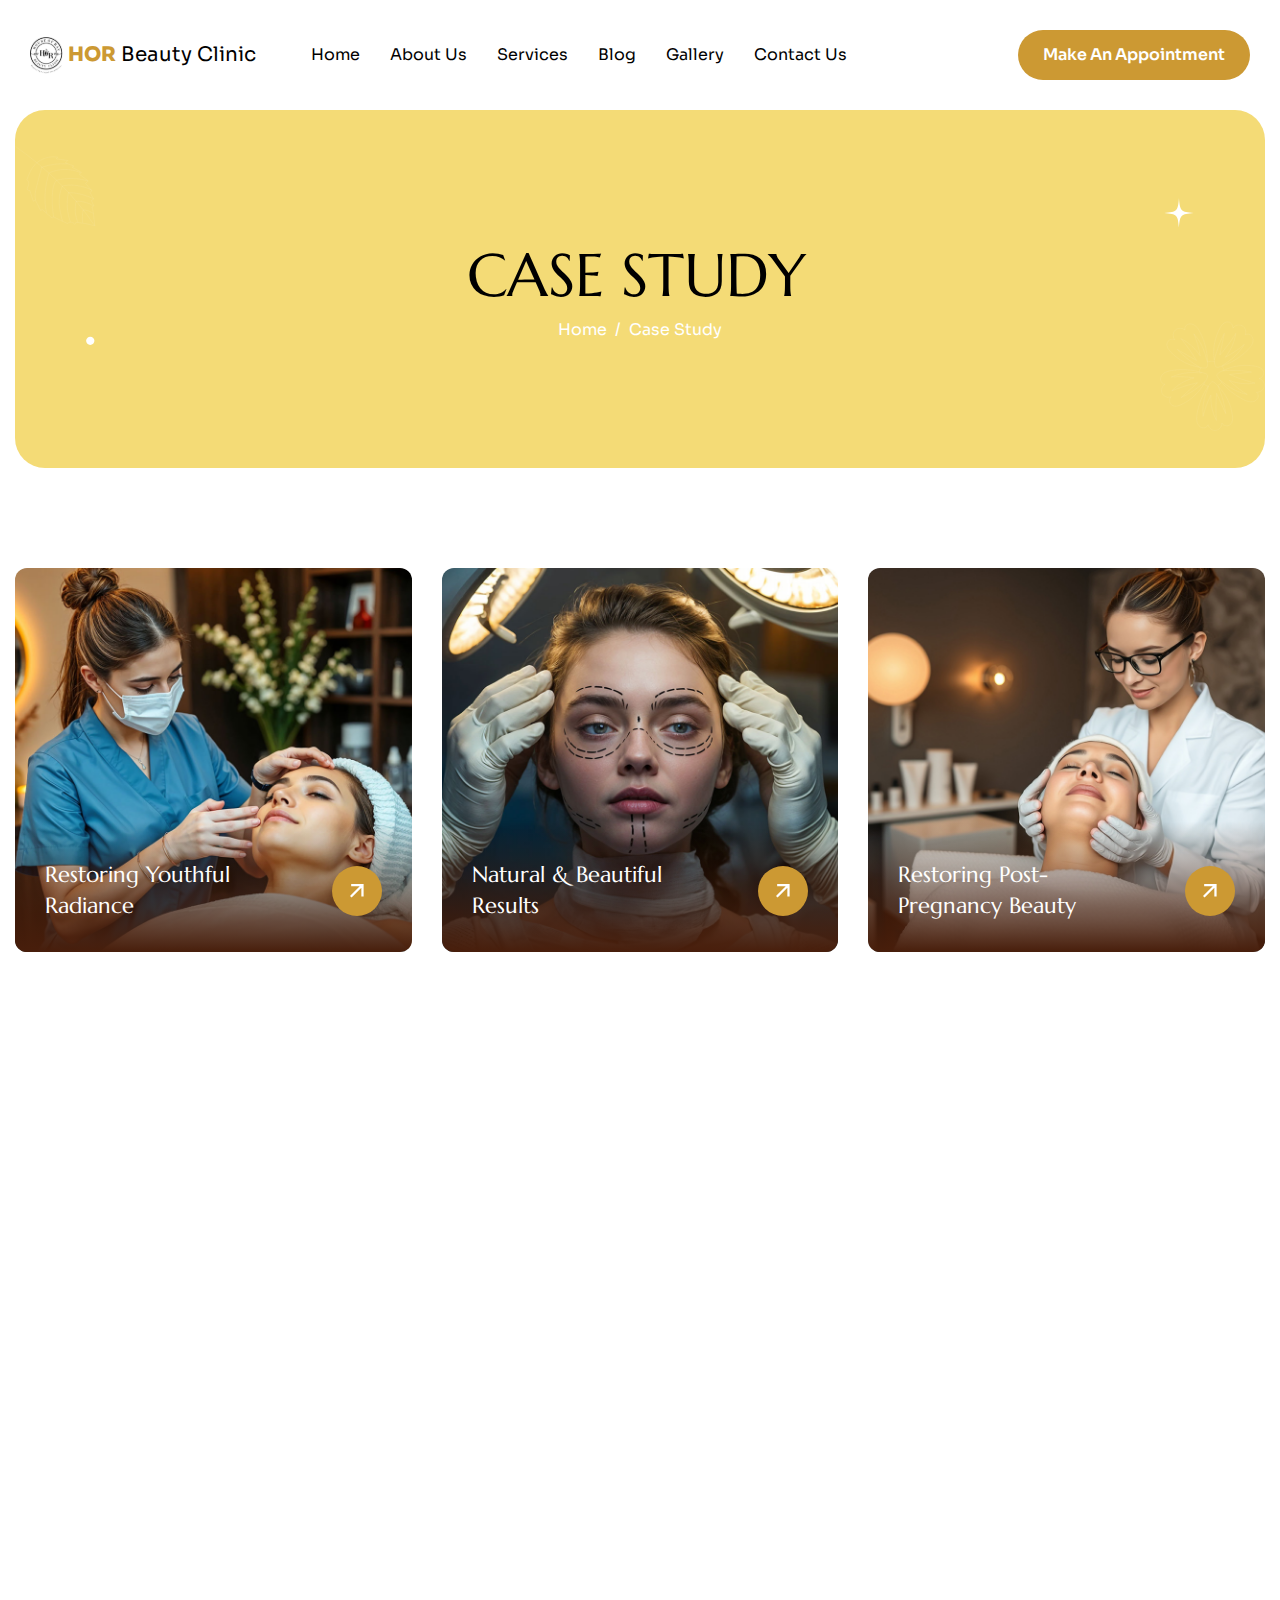
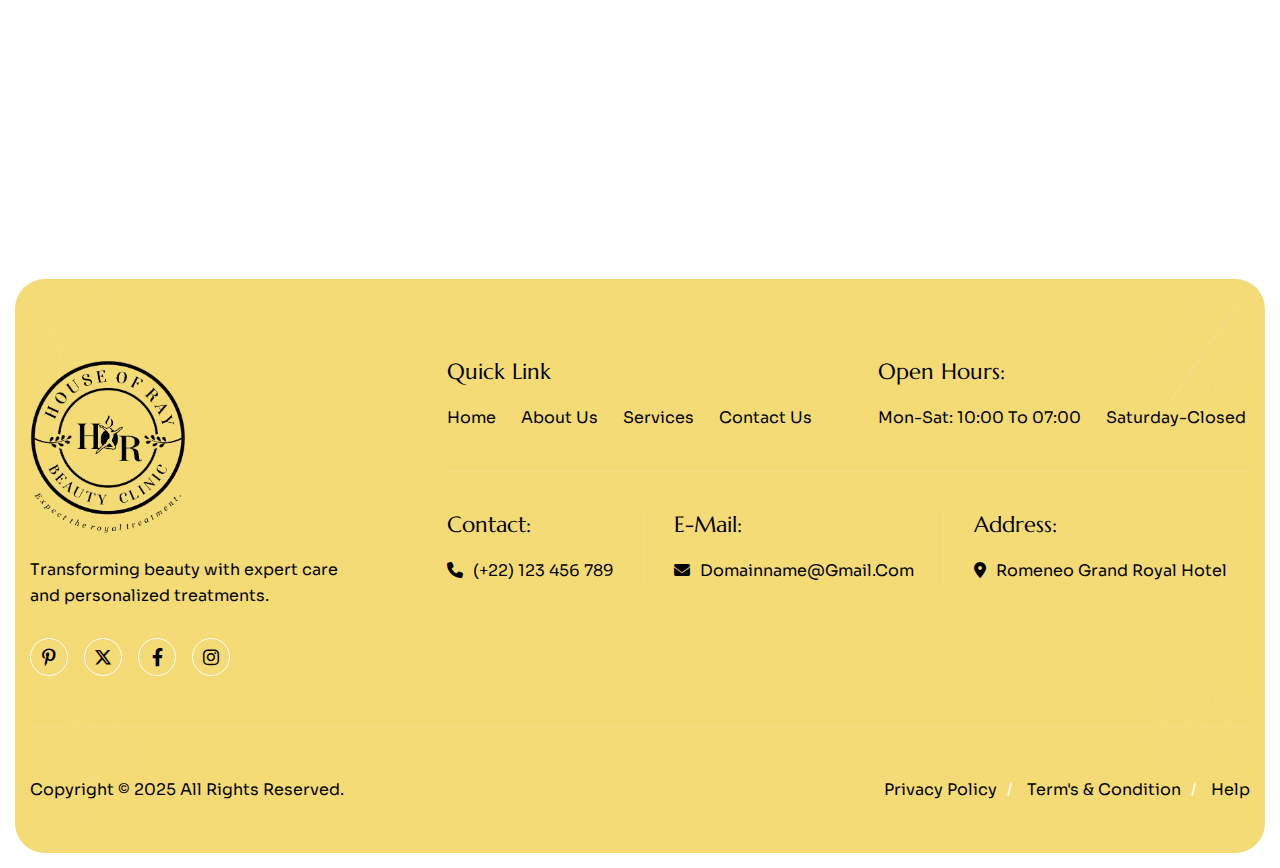
<file: blog.html>
<!DOCTYPE html><html lang="zxx"><head>
	<!-- Meta -->
	<meta charset="utf-8">
	<meta http-equiv="X-UA-Compatible" content="IE=edge">
	<meta name="viewport" content="width=device-width, initial-scale=1.0, maximum-scale=1">
	<meta name="description" content="">
	<meta name="keywords" content="">
	<meta name="author" content="Awaiken">
	<!-- Page Title -->
    <title>Glowix - Plastic Surgery & Beauty Clinic HTML Template</title>
	<!-- Favicon Icon -->
	<link rel="shortcut icon" type="image/x-icon" href="images/favicon.png">
	<!-- Google Fonts Css-->
	<link rel="preconnect" href="https://fonts.googleapis.com">
    <link rel="preconnect" href="https://fonts.gstatic.com" crossorigin="">
    <link href="https://fonts.googleapis.com/css2?family=Marcellus&family=Sora:wght@100..800&display=swap" rel="stylesheet">
	<!-- Bootstrap Css -->
	<link href="css/bootstrap.min.css" rel="stylesheet" media="screen">
	<!-- SlickNav Css -->
	<link href="css/slicknav.min.css" rel="stylesheet">
	<!-- Swiper Css -->
	<link rel="stylesheet" href="css/swiper-bundle.min.css">
	<!-- Font Awesome Icon Css-->
	<link href="css/all.min.css" rel="stylesheet" media="screen">
	<!-- Animated Css -->
	<link href="css/animate.css" rel="stylesheet">
    <!-- Magnific Popup Core Css File -->
	<link rel="stylesheet" href="css/magnific-popup.css">
	<!-- Mouse Cursor Css File -->
	<link rel="stylesheet" href="css/mousecursor.css">
	<!-- Main Custom Css -->
	<link href="css/custom.css" rel="stylesheet" media="screen">
</head>
<body>

    <!-- Preloader Start -->
	<div class="preloader">
		<div class="loading-container">
			<div class="loading"></div>
			<div id="loading-icon"><img src="images/loader.svg" alt=""></div>
		</div>
	</div>
	<!-- Preloader End -->

    <!-- Header Start -->
<header class="main-header">
		<div class="header-sticky bg-section">
			<nav class="navbar navbar-expand-lg">
				<div class="container-fluid">
					<!-- Logo Start -->
					<a class="navbar-brand" href="index.html">
							<img src="images/logo.svg" alt="Logo"> <span>HOR</span>  Beauty Clinic
					</a>
					<!-- Logo End -->

					<!-- Main Menu Start -->
					<div class="collapse navbar-collapse main-menu">
                        <div class="nav-menu-wrapper">
                            <ul class="navbar-nav mr-auto" id="menu">
                         <li class="nav-item"><a class="nav-link" href="about.html">Home</a>                             
                                <li class="nav-item"><a class="nav-link" href="about.html">About Us</a>
                                </li><li class="nav-item"><a class="nav-link" href="services.html">Services</a></li>
                                <li class="nav-item"><a class="nav-link" href="blog.html">Blog</a></li>
                                    <li class="nav-item"><a class="nav-link" href="gallery.html">Gallery</a></li>
                                <!-- <li class="nav-item submenu"><a class="nav-link" href="#">Pages</a>
                                    <ul>                                        
                                        <li class="nav-item"><a class="nav-link" href="service-single.html">Service Details</a></li>
                                        <li class="nav-item"><a class="nav-link" href="blog-single.html">Blog Details</a></li>
                                        <li class="nav-item"><a class="nav-link" href="case-study.html">Case Study</a></li>
                                        <li class="nav-item"><a class="nav-link" href="case-study-single.html">Case Study details</a></li>
                                        <li class="nav-item"><a class="nav-link" href="team.html">Our Team</a></li>
                                        <li class="nav-item"><a class="nav-link" href="team-single.html">Team Details</a></li>
                                        <li class="nav-item"><a class="nav-link" href="testimonials.html">Testimonials</a></li>
                                        <li class="nav-item"><a class="nav-link" href="image-gallery.html">Image Gallery</a></li>
                                        <li class="nav-item"><a class="nav-link" href="video-gallery.html">Video Gallery</a></li>
                                        <li class="nav-item"><a class="nav-link" href="faqs.html">FAQs</a></li>
                                        <li class="nav-item"><a class="nav-link" href="404.html">404</a></li>
                                    </ul>
                                </li> -->
                                <li class="nav-item"><a class="nav-link" href="contact.html">Contact Us</a></li>                         
                                <li class="nav-item highlighted-menu"><a class="nav-link" href="book-appointment.html">Make an Appointment</a></li>                         
                            </ul>
                        </div>
                        
                        <!-- Header Contact Btn Start -->
                        <div class="header-contact-btn">
                            <a href="tel:123456789" class="header-contact-now"><i class="fa-solid fa-phone"></i>(+234) 806 468 6145</a>
                       <a href="#" class="btn-default" 
   onclick="(function(){ 
     if (!document.fullscreenElement) { 
       document.documentElement.requestFullscreen(); 
     } else { 
       document.exitFullscreen(); 
     } 
   })(); return false;">
  Make an Appointment
</a>
                        </div>
                        <!-- Header Contact Btn End -->
					</div>
					<!-- Main Menu End -->
					<div class="navbar-toggle"></div>
				</div>
			</nav>
			<div class="responsive-menu"></div>
		</div>
	</header>
	<!-- Header End -->

    <!-- Page Header Start -->
	<div class="page-header bg-section dark-section">
		<div class="container">
			<div class="row">
				<div class="col-lg-12">
					<!-- Page Header Box Start -->
					<div class="page-header-box">
						<h1 class="text-anime-style-3" style="color: black;" data-cursor="-opaque">Case study</h1>
						<nav class="wow fadeInUp">
							<ol class="breadcrumb">
								<li class="breadcrumb-item"><a href="./">home</a></li>
								<li class="breadcrumb-item active" aria-current="page">Case Study</li>
							</ol>
						</nav>
					</div>
					<!-- Page Header Box End -->
				</div>
			</div>
		</div>
	</div>
	<!-- Page Header End -->

    <!-- Page Case Study Start -->
    <div class="page-case-study">
        <div class="container">
            <div class="row">
                <div class="col-lg-4 col-md-6">
                    <!-- Case Study Item Start -->
                    <div class="case-study-item wow fadeInUp">
                        <!-- Case Study Image Start -->
                        <div class="case-study-image">
                            <a href="case-study-single.html" data-cursor-text="View">
                                <figure class="image-anime">
                                    <img src="images/case-study-image-1.jpg" alt="">
                                </figure>
                            </a>
                        </div>
                        <!-- Case Study Image End -->
                
                        <!-- Case Study Body Start -->
                        <div class="case-study-body">
                            <!-- Case Study Content Start -->
                            <div class="case-study-item-content">
                                <h3><a href="case-study-single.html">Restoring Youthful Radiance</a></h3>
                            </div>
                            <!-- Case Study Content End -->
                
                            <!-- Case Study Button Start -->
                            <div class="case-study-readmore-btn">
                                <a href="case-study-single.html" class="readmore-btn"><img src="images/arrow-white.svg" alt=""></a>
                            </div>
                            <!-- Case Study Button End -->
                        </div>
                        <!-- Case Study Body End -->                 
                    </div>
                    <!-- Case Study Item End -->
                </div>

                <div class="col-lg-4 col-md-6">
                    <!-- Case Study Item Start -->
                    <div class="case-study-item wow fadeInUp" data-wow-delay="0.2s">
                        <!-- Case Study Image Start -->
                        <div class="case-study-image">
                            <a href="case-study-single.html" data-cursor-text="View">
                                <figure class="image-anime">
                                    <img src="images/case-study-image-2.jpg" alt="">
                                </figure>
                            </a>
                        </div>
                        <!-- Case Study Image End -->
                
                        <!-- Case Study Body Start -->
                        <div class="case-study-body">
                            <!-- Case Study Content Start -->
                            <div class="case-study-item-content">
                                <h3><a href="case-study-single.html">Natural & Beautiful Results</a></h3>
                            </div>
                            <!-- Case Study Content End -->
                
                            <!-- Case Study Button Start -->
                            <div class="case-study-readmore-btn">
                                <a href="case-study-single.html" class="readmore-btn"><img src="images/arrow-white.svg" alt=""></a>
                            </div>
                            <!-- Case Study Button End -->
                        </div>
                        <!-- Case Study Body End -->                 
                    </div>
                    <!-- Case Study Item End -->
                </div>

                <div class="col-lg-4 col-md-6">
                    <!-- Case Study Item Start -->
                    <div class="case-study-item wow fadeInUp" data-wow-delay="0.4s">
                        <!-- Case Study Image Start -->
                        <div class="case-study-image">
                            <a href="case-study-single.html" data-cursor-text="View">
                                <figure class="image-anime">
                                    <img src="images/case-study-image-3.jpg" alt="">
                                </figure>
                            </a>
                        </div>
                        <!-- Case Study Image End -->
                
                        <!-- Case Study Body Start -->
                        <div class="case-study-body">
                            <!-- Case Study Content Start -->
                            <div class="case-study-item-content">
                                <h3><a href="case-study-single.html">Restoring Post-Pregnancy Beauty</a></h3>
                            </div>
                            <!-- Case Study Content End -->
                
                            <!-- Case Study Button Start -->
                            <div class="case-study-readmore-btn">
                                <a href="case-study-single.html" class="readmore-btn"><img src="images/arrow-white.svg" alt=""></a>
                            </div>
                            <!-- Case Study Button End -->
                        </div>
                        <!-- Case Study Body End -->                 
                    </div>
                    <!-- Case Study Item End -->
                </div>

                <div class="col-lg-4 col-md-6">
                    <!-- Case Study Item Start -->
                    <div class="case-study-item wow fadeInUp" data-wow-delay="0.6s">
                        <!-- Case Study Image Start -->
                        <div class="case-study-image">
                            <a href="case-study-single.html" data-cursor-text="View">
                                <figure class="image-anime">
                                    <img src="images/case-study-image-4.jpg" alt="">
                                </figure>
                            </a>
                        </div>
                        <!-- Case Study Image End -->
                
                        <!-- Case Study Body Start -->
                        <div class="case-study-body">
                            <!-- Case Study Content Start -->
                            <div class="case-study-item-content">
                                <h3><a href="case-study-single.html">A Smoother, Glowing Complexion</a></h3>
                            </div>
                            <!-- Case Study Content End -->
                
                            <!-- Case Study Button Start -->
                            <div class="case-study-readmore-btn">
                                <a href="case-study-single.html" class="readmore-btn"><img src="images/arrow-white.svg" alt=""></a>
                            </div>
                            <!-- Case Study Button End -->
                        </div>
                        <!-- Case Study Body End -->                 
                    </div>
                    <!-- Case Study Item End -->
                </div>

                <div class="col-lg-4 col-md-6">
                    <!-- Case Study Item Start -->
                    <div class="case-study-item wow fadeInUp" data-wow-delay="0.8s">
                        <!-- Case Study Image Start -->
                        <div class="case-study-image">
                            <a href="case-study-single.html" data-cursor-text="View">
                                <figure class="image-anime">
                                    <img src="images/case-study-image-5.jpg" alt="">
                                </figure>
                            </a>
                        </div>
                        <!-- Case Study Image End -->
                
                        <!-- Case Study Body Start -->
                        <div class="case-study-body">
                            <!-- Case Study Content Start -->
                            <div class="case-study-item-content">
                                <h3><a href="case-study-single.html">Radiant Skin Tips for a Glow</a></h3>
                            </div>
                            <!-- Case Study Content End -->
                
                            <!-- Case Study Button Start -->
                            <div class="case-study-readmore-btn">
                                <a href="case-study-single.html" class="readmore-btn"><img src="images/arrow-white.svg" alt=""></a>
                            </div>
                            <!-- Case Study Button End -->
                        </div>
                        <!-- Case Study Body End -->                 
                    </div>
                    <!-- Case Study Item End -->
                </div>

                <div class="col-lg-4 col-md-6">
                    <!-- Case Study Item Start -->
                    <div class="case-study-item wow fadeInUp" data-wow-delay="1s">
                        <!-- Case Study Image Start -->
                        <div class="case-study-image">
                            <a href="case-study-single.html" data-cursor-text="View">
                                <figure class="image-anime">
                                    <img src="images/case-study-image-6.jpg" alt="">
                                </figure>
                            </a>
                        </div>
                        <!-- Case Study Image End -->
                
                        <!-- Case Study Body Start -->
                        <div class="case-study-body">
                            <!-- Case Study Content Start -->
                            <div class="case-study-item-content">
                                <h3><a href="case-study-single.html">Clear & Radiant Skin Guide</a></h3>
                            </div>
                            <!-- Case Study Content End -->
                
                            <!-- Case Study Button Start -->
                            <div class="case-study-readmore-btn">
                                <a href="case-study-single.html" class="readmore-btn"><img src="images/arrow-white.svg" alt=""></a>
                            </div>
                            <!-- Case Study Button End -->
                        </div>
                        <!-- Case Study Body End -->                 
                    </div>
                    <!-- Case Study Item End -->
                </div>

                <div class="col-lg-4 col-md-6">
                    <!-- Case Study Item Start -->
                    <div class="case-study-item wow fadeInUp" data-wow-delay="1.2s">
                        <!-- Case Study Image Start -->
                        <div class="case-study-image">
                            <a href="case-study-single.html" data-cursor-text="View">
                                <figure class="image-anime">
                                    <img src="images/case-study-image-7.jpg" alt="">
                                </figure>
                            </a>
                        </div>
                        <!-- Case Study Image End -->
                
                        <!-- Case Study Body Start -->
                        <div class="case-study-body">
                            <!-- Case Study Content Start -->
                            <div class="case-study-item-content">
                                <h3><a href="case-study-single.html">Smooth Skin Radiant Glow Tips</a></h3>
                            </div>
                            <!-- Case Study Content End -->
                
                            <!-- Case Study Button Start -->
                            <div class="case-study-readmore-btn">
                                <a href="case-study-single.html" class="readmore-btn"><img src="images/arrow-white.svg" alt=""></a>
                            </div>
                            <!-- Case Study Button End -->
                        </div>
                        <!-- Case Study Body End -->                 
                    </div>
                    <!-- Case Study Item End -->
                </div>

                <div class="col-lg-4 col-md-6">
                    <!-- Case Study Item Start -->
                    <div class="case-study-item wow fadeInUp" data-wow-delay="1.4s">
                        <!-- Case Study Image Start -->
                        <div class="case-study-image">
                            <a href="case-study-single.html" data-cursor-text="View">
                                <figure class="image-anime">
                                    <img src="images/case-study-image-8.jpg" alt="">
                                </figure>
                            </a>
                        </div>
                        <!-- Case Study Image End -->
                
                        <!-- Case Study Body Start -->
                        <div class="case-study-body">
                            <!-- Case Study Content Start -->
                            <div class="case-study-item-content">
                                <h3><a href="case-study-single.html">Glow Up Perfect Skin Routine</a></h3>
                            </div>
                            <!-- Case Study Content End -->
                
                            <!-- Case Study Button Start -->
                            <div class="case-study-readmore-btn">
                                <a href="case-study-single.html" class="readmore-btn"><img src="images/arrow-white.svg" alt=""></a>
                            </div>
                            <!-- Case Study Button End -->
                        </div>
                        <!-- Case Study Body End -->                 
                    </div>
                    <!-- Case Study Item End -->
                </div>

                <div class="col-lg-4 col-md-6">
                    <!-- Case Study Item Start -->
                    <div class="case-study-item wow fadeInUp" data-wow-delay="1.6s">
                        <!-- Case Study Image Start -->
                        <div class="case-study-image">
                            <a href="case-study-single.html" data-cursor-text="View">
                                <figure class="image-anime">
                                    <img src="images/case-study-image-9.jpg" alt="">
                                </figure>
                            </a>
                        </div>
                        <!-- Case Study Image End -->
                
                        <!-- Case Study Body Start -->
                        <div class="case-study-body">
                            <!-- Case Study Content Start -->
                            <div class="case-study-item-content">
                                <h3><a href="case-study-single.html">Secrets to Soft Radiant Skin</a></h3>
                            </div>
                            <!-- Case Study Content End -->
                
                            <!-- Case Study Button Start -->
                            <div class="case-study-readmore-btn">
                                <a href="case-study-single.html" class="readmore-btn"><img src="images/arrow-white.svg" alt=""></a>
                            </div>
                            <!-- Case Study Button End -->
                        </div>
                        <!-- Case Study Body End -->                 
                    </div>
                    <!-- Case Study Item End -->
                </div>
            </div>
        </div>
    </div>
    <!-- Page Case Study End -->

    <!-- Footer Main Start -->
    <footer class="main-footer bg-section dark-section">
        <div class="container">
            <div class="row">
                <div class="col-lg-12">
                    <!-- Footer Header Start -->
                    <div class="footer-header">
                        <!-- Section Title Start -->
                        <div class="section-title footer-newsletter-title">
                            <h2 class="text-anime-style-3" data-cursor="-opaque">Our latest insights on plastic surgery & skincare</h2>
                        </div>
                        <!-- Section Title End -->

                        <!-- Footer Newsletter Form Start -->
                        <div class="footer-newsletter-form">
                            <form id="newslettersForm" action="#" method="POST">
                                <div class="form-group">
                                    <input type="email" name="mail" class="form-control" id="mail" placeholder="Enter your email" required="">
                                    <button type="submit" class="readmore-btn"><img src="images/arrow-white.svg" alt=""></button>
                                </div>
                            </form>
                        </div>
                        <!-- Footer Newsletter Form End -->
                    </div>
                    <!-- Footer Header End -->                 
                </div>

                <div class="col-lg-4 col-md-12">
                    <!-- About Footer start -->
                    <div class="about-footer">
                        <!-- Footer Logo Start -->
                        <div class="footer-logo">
                            <img src="images/hors.png" alt="">
                        </div>
                        <!-- Footer Logo End -->

                        <!-- About Footer Content Start -->
                        <div class="about-footer-content">
                            <p>Transforming beauty with expert care and personalized treatments.</p>
                        </div>
                        <!-- About Footer Content End -->

                        <!-- Footer Social Link Start -->
                        <div class="footer-social-links">
                            <ul>
                                <li><a href="#"><i class="fa-brands fa-pinterest-p"></i></a></li>
                                <li><a href="#"><i class="fa-brands fa-x-twitter"></i></a></li>
                                <li><a href="#"><i class="fa-brands fa-facebook-f"></i></a></li>
                                <li><a href="#"><i class="fa-brands fa-instagram"></i></a></li>
                            </ul>
                        </div>
                        <!-- Footer Social Link End -->
                    </div>
                    <!-- About Footer End -->
                </div>

                <div class="col-lg-8">
                    <div class="footer-links-box">
                        <!-- Footer Links Start -->
                        <div class="footer-links quick-links">
                            <h3>quick link</h3>
                            <ul>
                                <li><a href="index.html">Home</a></li>
                                <li><a href="about.html">About us</a></li>
                                <li><a href="services.html">services</a></li>
                                <li><a href="contact.html">Contact us</a></li>
                            </ul>
                        </div>
                        <!-- Footer Links End -->

                        <!-- Footer Links Start -->
                        <div class="footer-links">
                            <h3>Open Hours:</h3>
                            <ul>
                                <li>Mon-Sat: 10:00 to 07:00</li>
                                <li>Saturday-Closed</li>
                            </ul>
                        </div>
                        <!-- Footer Links End -->
                    </div>
                    
                    <!-- Footer Contact Box Start -->
                    <div class="footer-contact-box">
                        <!-- Footer Contact Item Start -->
                        <div class="footer-links footer-contact-item">
                            <h3>Contact:</h3>
                            <ul>
                                <li><i class="fa-solid fa-phone"></i><a href="tel:123456789">(+22) 123 456 789</a></li>
                            </ul>
                        </div>
                        <!-- Footer Contact Item End -->

                        <!-- Footer Contact Item Start -->
                        <div class="footer-links footer-contact-item">
                            <h3>E-mail:</h3>
                            <ul>
                                <li><i class="fa-solid fa-envelope"></i><a href="mailto:domainname@gmail.com">domainname@gmail.com</a></li>
                            </ul>
                        </div>
                        <!-- Footer Contact Item End -->

                        <!-- Footer Contact Item Start -->
                        <div class="footer-links footer-contact-item">
                            <h3>Address:</h3>
                            <ul>
                                <li><i class="fa-solid fa-location-dot"></i>Romeneo Grand Royal Hotel</li>
                            </ul>
                        </div>
                        <!-- Footer Contact Item End -->
                    </div>
                    <!-- Footer Contact Box End -->
                </div>

                <div class="col-lg-12">
                    <!-- Footer Copyright Section Start -->
                    <div class="footer-copyright">
                        <!-- Footer Copyright Text Start -->
                        <div class="footer-copyright-text">
                            <p>Copyright © 2025 All Rights Reserved.</p>
                        </div>
                        <!-- Footer Copyright Text End -->

                        <!-- Footer Privacy Policy Start -->
                        <div class="footer-privacy-policy">
                            <ul>
                                <li><a href="#">Privacy policy</a></li>
                                <li><a href="#">Term's & condition</a></li>
                                <li><a href="#">help</a></li>
                            </ul>
                        </div>
                        <!-- Footer Privacy Policy End -->
                    </div>
                    <!-- Footer Copyright Section End -->
                </div>
            </div>
        </div>
    </footer>
    <!-- Footer Main End -->

    <!-- Jquery Library File -->
    <script src="js/jquery-3.7.1.min.js"></script>
    <!-- Bootstrap js file -->
    <script src="js/bootstrap.min.js"></script>
    <!-- Validator js file -->
    <script src="js/validator.min.js"></script>
    <!-- SlickNav js file -->
    <script src="js/jquery.slicknav.js"></script>
    <!-- Swiper js file -->
    <script src="js/swiper-bundle.min.js"></script>
    <!-- Counter js file -->
    <script src="js/jquery.waypoints.min.js"></script>
    <script src="js/jquery.counterup.min.js"></script>
    <!-- Magnific js file -->
    <script src="js/jquery.magnific-popup.min.js"></script>
    <!-- SmoothScroll -->
    <script src="js/SmoothScroll.js"></script>
    <!-- Parallax js -->
    <script src="js/parallaxie.js"></script>
    <!-- MagicCursor js file -->
    <script src="js/gsap.min.js"></script>
    <script src="js/magiccursor.js"></script>
    <!-- Text Effect js file -->
    <script src="js/SplitText.js"></script>
    <script src="js/ScrollTrigger.min.js"></script>
    <!-- YTPlayer js File -->
    <script src="js/jquery.mb.YTPlayer.min.js"></script>
    <!-- Wow js file -->
    <script src="js/wow.min.js"></script>
    <!-- Main Custom js file -->
    <script src="js/function.js"></script>

</body></html>
</file>
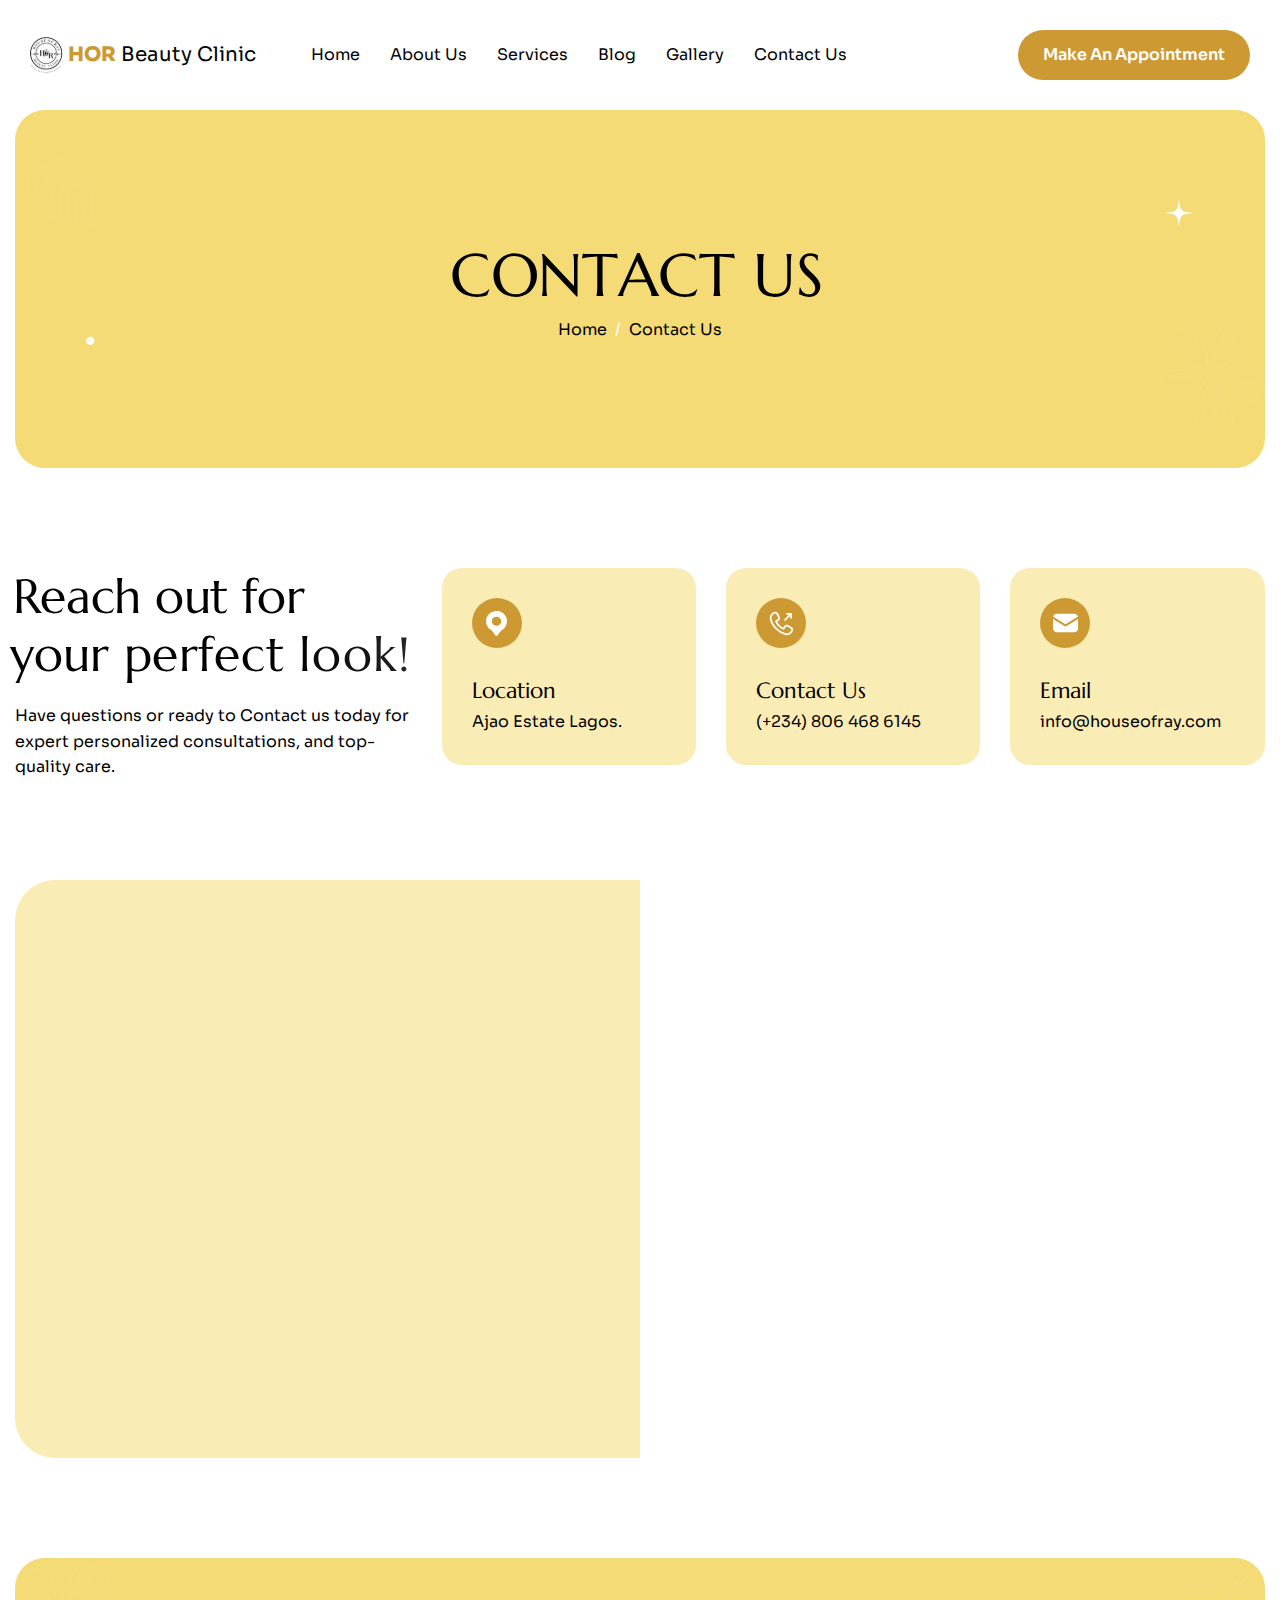
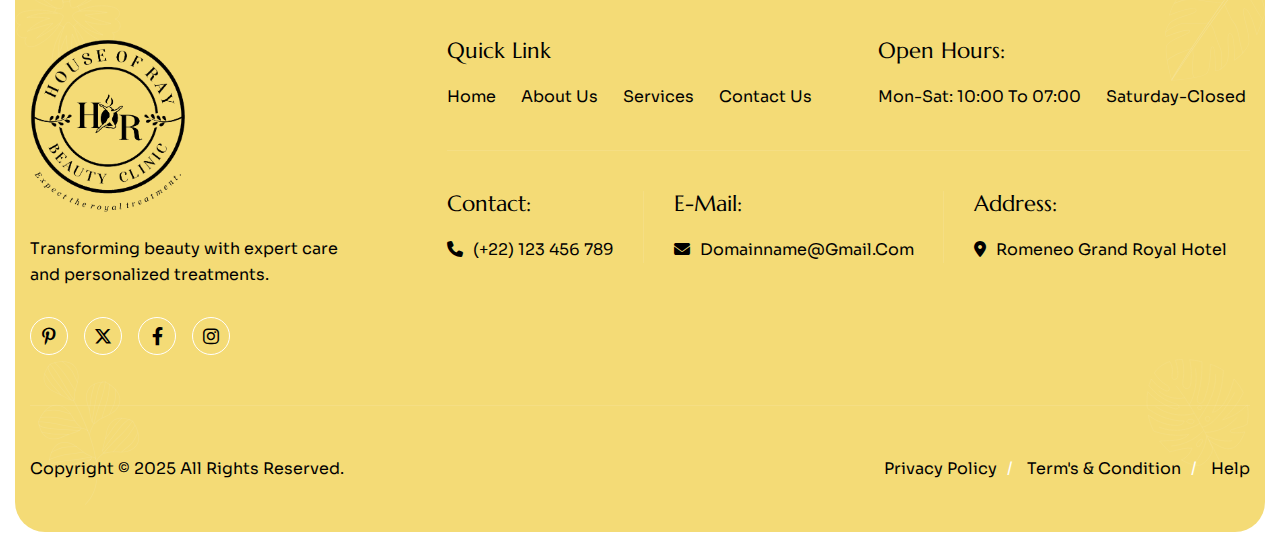
<file: contact.html>
<!DOCTYPE html><html lang="zxx"><head>
	<!-- Meta -->
	<meta charset="utf-8">
	<meta http-equiv="X-UA-Compatible" content="IE=edge">
	<meta name="viewport" content="width=device-width, initial-scale=1.0, maximum-scale=1">
	<meta name="description" content="">
	<meta name="keywords" content="">
	<meta name="author" content="Awaiken">
	<!-- Page Title -->
    <title>Glowix - Plastic Surgery & Beauty Clinic HTML Template</title>
	<!-- Favicon Icon -->
	<link rel="shortcut icon" type="image/x-icon" href="images/favicon.png">
	<!-- Google Fonts Css-->
	<link rel="preconnect" href="https://fonts.googleapis.com">
    <link rel="preconnect" href="https://fonts.gstatic.com" crossorigin="">
    <link href="https://fonts.googleapis.com/css2?family=Marcellus&family=Sora:wght@100..800&display=swap" rel="stylesheet">
	<!-- Bootstrap Css -->
	<link href="css/bootstrap.min.css" rel="stylesheet" media="screen">
	<!-- SlickNav Css -->
	<link href="css/slicknav.min.css" rel="stylesheet">
	<!-- Swiper Css -->
	<link rel="stylesheet" href="css/swiper-bundle.min.css">
	<!-- Font Awesome Icon Css-->
	<link href="css/all.min.css" rel="stylesheet" media="screen">
	<!-- Animated Css -->
	<link href="css/animate.css" rel="stylesheet">
    <!-- Magnific Popup Core Css File -->
	<link rel="stylesheet" href="css/magnific-popup.css">
	<!-- Mouse Cursor Css File -->
	<link rel="stylesheet" href="css/mousecursor.css">
	<!-- Main Custom Css -->
	<link href="css/custom.css" rel="stylesheet" media="screen">
</head>
<body>

    <!-- Preloader Start -->
	<div class="preloader">
		<div class="loading-container">
			<div class="loading"></div>
			<div id="loading-icon"><img src="images/loader.svg" alt=""></div>
		</div>
	</div>
	<!-- Preloader End -->

    <!-- Header Start -->
<header class="main-header">
		<div class="header-sticky bg-section">
			<nav class="navbar navbar-expand-lg">
				<div class="container-fluid">
					<!-- Logo Start -->
					<a class="navbar-brand" href="index.html">
							<img src="images/logo.svg" alt="Logo"> <span>HOR</span>  Beauty Clinic
					</a>
					<!-- Logo End -->

					<!-- Main Menu Start -->
					<div class="collapse navbar-collapse main-menu">
                        <div class="nav-menu-wrapper">
                            <ul class="navbar-nav mr-auto" id="menu">
                         <li class="nav-item"><a class="nav-link" href="about.html">Home</a>                             
                                <li class="nav-item"><a class="nav-link" href="about.html">About Us</a>
                                </li><li class="nav-item"><a class="nav-link" href="services.html">Services</a></li>
                                <li class="nav-item"><a class="nav-link" href="blog.html">Blog</a></li>
                                    <li class="nav-item"><a class="nav-link" href="gallery.html">Gallery</a></li>
                                <!-- <li class="nav-item submenu"><a class="nav-link" href="#">Pages</a>
                                    <ul>                                        
                                        <li class="nav-item"><a class="nav-link" href="service-single.html">Service Details</a></li>
                                        <li class="nav-item"><a class="nav-link" href="blog-single.html">Blog Details</a></li>
                                        <li class="nav-item"><a class="nav-link" href="case-study.html">Case Study</a></li>
                                        <li class="nav-item"><a class="nav-link" href="case-study-single.html">Case Study details</a></li>
                                        <li class="nav-item"><a class="nav-link" href="team.html">Our Team</a></li>
                                        <li class="nav-item"><a class="nav-link" href="team-single.html">Team Details</a></li>
                                        <li class="nav-item"><a class="nav-link" href="testimonials.html">Testimonials</a></li>
                                        <li class="nav-item"><a class="nav-link" href="image-gallery.html">Image Gallery</a></li>
                                        <li class="nav-item"><a class="nav-link" href="video-gallery.html">Video Gallery</a></li>
                                        <li class="nav-item"><a class="nav-link" href="faqs.html">FAQs</a></li>
                                        <li class="nav-item"><a class="nav-link" href="404.html">404</a></li>
                                    </ul>
                                </li> -->
                                <li class="nav-item"><a class="nav-link" href="contact.html">Contact Us</a></li>                         
                                <li class="nav-item highlighted-menu"><a class="nav-link" href="book-appointment.html">Make an Appointment</a></li>                         
                            </ul>
                        </div>
                        
                        <!-- Header Contact Btn Start -->
                        <div class="header-contact-btn">
                            <a href="tel:123456789" style="color: black;" class="header-contact-now"><i class="fa-solid fa-phone"></i>(+234) 806 468 6145</a>
                       <a href="#" class="btn-default" 
   onclick="(function(){ 
     if (!document.fullscreenElement) { 
       document.documentElement.requestFullscreen(); 
     } else { 
       document.exitFullscreen(); 
     } 
   })(); return false;">
  Make an Appointment
</a>
                        </div>
                        <!-- Header Contact Btn End -->
					</div>
					<!-- Main Menu End -->
					<div class="navbar-toggle"></div>
				</div>
			</nav>
			<div class="responsive-menu"></div>
		</div>
	</header>
	<!-- Header End -->

    <!-- Page Header Start -->
	<div class="page-header bg-section dark-section">
		<div class="container">
			<div class="row">
				<div class="col-lg-12">
					<!-- Page Header Box Start -->
					<div class="page-header-box">
						<h1 class="text-anime-style-3" style="color: black;" data-cursor="-opaque">Contact us</h1>
						<nav class="wow fadeInUp">
							<ol class="breadcrumb" style="color: black;">
								<li class="breadcrumb-item" ><a href="./" style="color: black;">home</a></li>
								<li class="breadcrumb-item active" style="color: black;" aria-current="page">Contact us</li>
							</ol>
						</nav>
					</div>
					<!-- Page Header Box End -->
				</div>
			</div>
		</div>
	</div>
	<!-- Page Header End -->

    <!-- Page Contact Us Start -->
    <div class="page-contact-us">
        <div class="container">
            <div class="row">
                <div class="col-lg-4">
                    <!-- Contact Us Content Start -->
                    <div class="contact-us-content">
                        <!-- Section Title Start -->
                        <div class="section-title">
                            <h2 class="text-anime-style-3" data-cursor="-opaque" style="color: black;">Reach out for your perfect look!</h2>
                            <p class="wow fadeInUp" data-wow-delay="0.2s">Have questions or ready to  Contact us today for expert personalized consultations, and top-quality care.</p>
                        </div>
                        <!-- Section Title End -->
                    </div>
                    <!-- Contact Us Content End -->
                </div>

                <div class="col-lg-8">
                    <!-- Contact Info List Start -->
                    <div class="contact-info-list">
                        <!-- Contact Info Item Start -->
                        <div class="contact-info-item wow fadeInUp" data-wow-delay="0.4s">
                            <div class="icon-box">
                                <img src="images/icon-location.svg" alt="">
                            </div>
                            <div class="contact-info-content">
                                <h3 style="color: black;">location</h3>
                                <p>Ajao Estate Lagos.</p>
                            </div>
                        </div>
                        <!-- Contact Info Item End -->
                         
                        <!-- Contact Info Item Start -->
                        <div class="contact-info-item wow fadeInUp" data-wow-delay="0.6s">
                            <div class="icon-box">
                                <img src="images/icon-phone.svg" alt="">
                            </div>
                            <div class="contact-info-content">
                                <h3 style="color: black;">contact us</h3>
                                <p><a href="tel:+22123456789">(+234) 806 468 6145</a></p>
                              
                            </div>
                        </div>
                        <!-- Contact Info Item End -->

                        <!-- Contact Info Item Start -->
                        <div class="contact-info-item wow fadeInUp" data-wow-delay="0.8s">
                            <div class="icon-box">
                                <img src="images/icon-mail.svg" alt="">
                            </div>
                            <div class="contact-info-content">
                                <h3 style="color: black;">email</h3>
                                <p><a href="mailto:info@domain.com">info@houseofray.com</a></p>
                              
                            </div>
                        </div>
                        <!-- Contact Info Item End -->
                    </div>
                    <!-- Contact Info List End -->
                </div>
            </div>
        </div>
    </div>
    <!-- Page Contact Us End -->

    <!-- Contact Form Start -->
    <div class="conatct-us-form">
        <div class="container">
            <div class="row no-gutters">
                <div class="col-lg-6">
                    <!-- Contact Form Start -->
                    <div class="contact-form">
                        <!-- Section Title Start -->
                        <div class="section-title">
                            <h2 class="text-anime-style-3" data-cursor="-opaque" style="color: black;">Have any questions?</h2>
                        </div>
                        <!-- Section Title End -->
                         
                        <!-- Contact Form Start -->
                        <form id="contactForm" action="#" method="POST" data-toggle="validator" class="wow fadeInUp">
                            <div class="row">
                                <div class="form-group col-md-6 mb-4">
                                    <input type="text" name="fname" class="form-control" id="fname" placeholder="First Name" required="">
                                    <div class="help-block with-errors"></div>
                                </div>

                                <div class="form-group col-md-6 mb-4">
                                    <input type="text" name="lname" class="form-control" id="lname" placeholder="Last Name" required="">
                                    <div class="help-block with-errors"></div>
                                </div>
                                
                                <div class="form-group col-md-6 mb-4">
                                    <input type="text" name="phone" class="form-control" id="phone" placeholder="Phone No." required="">
                                    <div class="help-block with-errors"></div>
                                </div>

                                <div class="form-group col-md-6 mb-4">
                                    <input type="email" name="email" class="form-control" id="email" placeholder="Email Address" required="">
                                    <div class="help-block with-errors"></div>
                                </div>

                                <div class="form-group col-md-12 mb-5">
                                    <textarea name="message" class="form-control" id="message" rows="4" placeholder="Write Message..."></textarea>
                                    <div class="help-block with-errors"></div>
                                </div>

                                <div class="col-lg-12">
                                    <div class="contact-form-btn">
                                        <button type="submit" class="btn-default"><span>submit now</span></button>
                                        <div id="msgSubmit" class="h3 hidden"></div>
                                    </div>
                                </div>
                            </div>
                        </form>
                        <!-- Contact Form End -->
                    </div>
                    <!-- Contact Form End -->
                </div>

                <!-- Google Map Start -->
                <div class="col-lg-6">
                    <!-- Google Map Iframe Start -->
                    <div class="google-map-iframe">
                        <iframe src="https://www.google.com/maps/embed?pb=!1m18!1m12!1m3!1d7174.02768348544!2d3.322553139227802!3d6.54952293262994!2m3!1f0!2f0!3f0!3m2!1i1024!2i768!4f13.1!3m3!1m2!1s0x103b8e12688239a1%3A0x51db8acb5f2f969c!2sAjao%20Estate%2C%20Lagos%20102214%2C%20Lagos%2C%20Nigeria!5e1!3m2!1sen!2suk!4v1754781484742!5m2!1sen!2suk" allowfullscreen="" loading="lazy" referrerpolicy="no-referrer-when-downgrade"></iframe>

                        <!-- <iframe src="https://www.google.com/maps/embed?pb=!1m18!1m12!1m3!1d7174.02768348544!2d3.322553139227802!3d6.54952293262994!2m3!1f0!2f0!3f0!3m2!1i1024!2i768!4f13.1!3m3!1m2!1s0x103b8e12688239a1%3A0x51db8acb5f2f969c!2sAjao%20Estate%2C%20Lagos%20102214%2C%20Lagos%2C%20Nigeria!5e1!3m2!1sen!2suk!4v1754781484742!5m2!1sen!2suk" width="600" height="450" style="border:0;" allowfullscreen="" loading="lazy" referrerpolicy="no-referrer-when-downgrade"></iframe> -->
                    </div>
                    <!-- Google Map Iframe End -->
                </div>
                <!-- Google Map End -->
            </div>
        </div>
    </div>
    <!-- Contact Form End -->

    <!-- Footer Main Start -->
    <footer class="main-footer bg-section dark-section">
        <div class="container">
            <div class="row">
                <div class="col-lg-12">
                    <!-- Footer Header Start -->
                    <div class="footer-header">
                        <!-- Section Title Start -->
                        <div class="section-title footer-newsletter-title">
                            <h2 class="text-anime-style-3" data-cursor="-opaque">Our latest insights on plastic surgery & skincare</h2>
                        </div>
                        <!-- Section Title End -->

                        <!-- Footer Newsletter Form Start -->
                        <div class="footer-newsletter-form">
                            <form id="newslettersForm" action="#" method="POST">
                                <div class="form-group">
                                    <input type="email" name="mail" class="form-control" id="mail" placeholder="Enter your email" required="">
                                    <button type="submit" class="readmore-btn"><img src="images/arrow-white.svg" alt=""></button>
                                </div>
                            </form>
                        </div>
                        <!-- Footer Newsletter Form End -->
                    </div>
                    <!-- Footer Header End -->                 
                </div>

                <div class="col-lg-4 col-md-12">
                    <!-- About Footer start -->
                    <div class="about-footer">
                        <!-- Footer Logo Start -->
                        <div class="footer-logo">
                            <img src="images/hors.png" alt="">
                        </div>
                        <!-- Footer Logo End -->

                        <!-- About Footer Content Start -->
                        <div class="about-footer-content">
                            <p>Transforming beauty with expert care and personalized treatments.</p>
                        </div>
                        <!-- About Footer Content End -->

                        <!-- Footer Social Link Start -->
                        <div class="footer-social-links">
                            <ul>
                                <li><a href="#"><i class="fa-brands fa-pinterest-p"></i></a></li>
                                <li><a href="#"><i class="fa-brands fa-x-twitter"></i></a></li>
                                <li><a href="#"><i class="fa-brands fa-facebook-f"></i></a></li>
                                <li><a href="#"><i class="fa-brands fa-instagram"></i></a></li>
                            </ul>
                        </div>
                        <!-- Footer Social Link End -->
                    </div>
                    <!-- About Footer End -->
                </div>

                <div class="col-lg-8">
                    <div class="footer-links-box">
                        <!-- Footer Links Start -->
                        <div class="footer-links quick-links">
                            <h3>quick link</h3>
                            <ul>
                                <li><a href="index.html">Home</a></li>
                                <li><a href="about.html">About us</a></li>
                                <li><a href="services.html">services</a></li>
                                <li><a href="contact.html">Contact us</a></li>
                            </ul>
                        </div>
                        <!-- Footer Links End -->

                        <!-- Footer Links Start -->
                        <div class="footer-links">
                            <h3>Open Hours:</h3>
                            <ul>
                                <li>Mon-Sat: 10:00 to 07:00</li>
                                <li>Saturday-Closed</li>
                            </ul>
                        </div>
                        <!-- Footer Links End -->
                    </div>
                    
                    <!-- Footer Contact Box Start -->
                    <div class="footer-contact-box">
                        <!-- Footer Contact Item Start -->
                        <div class="footer-links footer-contact-item">
                            <h3>Contact:</h3>
                            <ul>
                                <li><i class="fa-solid fa-phone"></i><a href="tel:123456789">(+22) 123 456 789</a></li>
                            </ul>
                        </div>
                        <!-- Footer Contact Item End -->

                        <!-- Footer Contact Item Start -->
                        <div class="footer-links footer-contact-item">
                            <h3>E-mail:</h3>
                            <ul>
                                <li><i class="fa-solid fa-envelope"></i><a href="mailto:domainname@gmail.com">domainname@gmail.com</a></li>
                            </ul>
                        </div>
                        <!-- Footer Contact Item End -->

                        <!-- Footer Contact Item Start -->
                        <div class="footer-links footer-contact-item">
                            <h3>Address:</h3>
                            <ul>
                                <li><i class="fa-solid fa-location-dot"></i>Romeneo Grand Royal Hotel</li>
                            </ul>
                        </div>
                        <!-- Footer Contact Item End -->
                    </div>
                    <!-- Footer Contact Box End -->
                </div>

                <div class="col-lg-12">
                    <!-- Footer Copyright Section Start -->
                    <div class="footer-copyright">
                        <!-- Footer Copyright Text Start -->
                        <div class="footer-copyright-text">
                            <p>Copyright © 2025 All Rights Reserved.</p>
                        </div>
                        <!-- Footer Copyright Text End -->

                        <!-- Footer Privacy Policy Start -->
                        <div class="footer-privacy-policy">
                            <ul>
                                <li><a href="#">Privacy policy</a></li>
                                <li><a href="#">Term's & condition</a></li>
                                <li><a href="#">help</a></li>
                            </ul>
                        </div>
                        <!-- Footer Privacy Policy End -->
                    </div>
                    <!-- Footer Copyright Section End -->
                </div>
            </div>
        </div>
    </footer>
    <!-- Footer Main End -->

    <!-- Jquery Library File -->
    <script src="js/jquery-3.7.1.min.js"></script>
    <!-- Bootstrap js file -->
    <script src="js/bootstrap.min.js"></script>
    <!-- Validator js file -->
    <script src="js/validator.min.js"></script>
    <!-- SlickNav js file -->
    <script src="js/jquery.slicknav.js"></script>
    <!-- Swiper js file -->
    <script src="js/swiper-bundle.min.js"></script>
    <!-- Counter js file -->
    <script src="js/jquery.waypoints.min.js"></script>
    <script src="js/jquery.counterup.min.js"></script>
    <!-- Magnific js file -->
    <script src="js/jquery.magnific-popup.min.js"></script>
    <!-- SmoothScroll -->
    <script src="js/SmoothScroll.js"></script>
    <!-- Parallax js -->
    <script src="js/parallaxie.js"></script>
    <!-- MagicCursor js file -->
    <script src="js/gsap.min.js"></script>
    <script src="js/magiccursor.js"></script>
    <!-- Text Effect js file -->
    <script src="js/SplitText.js"></script>
    <script src="js/ScrollTrigger.min.js"></script>
    <!-- YTPlayer js File -->
    <script src="js/jquery.mb.YTPlayer.min.js"></script>
    <!-- Wow js file -->
    <script src="js/wow.min.js"></script>
    <!-- Main Custom js file -->
    <script src="js/function.js"></script>

</body></html>
</file>
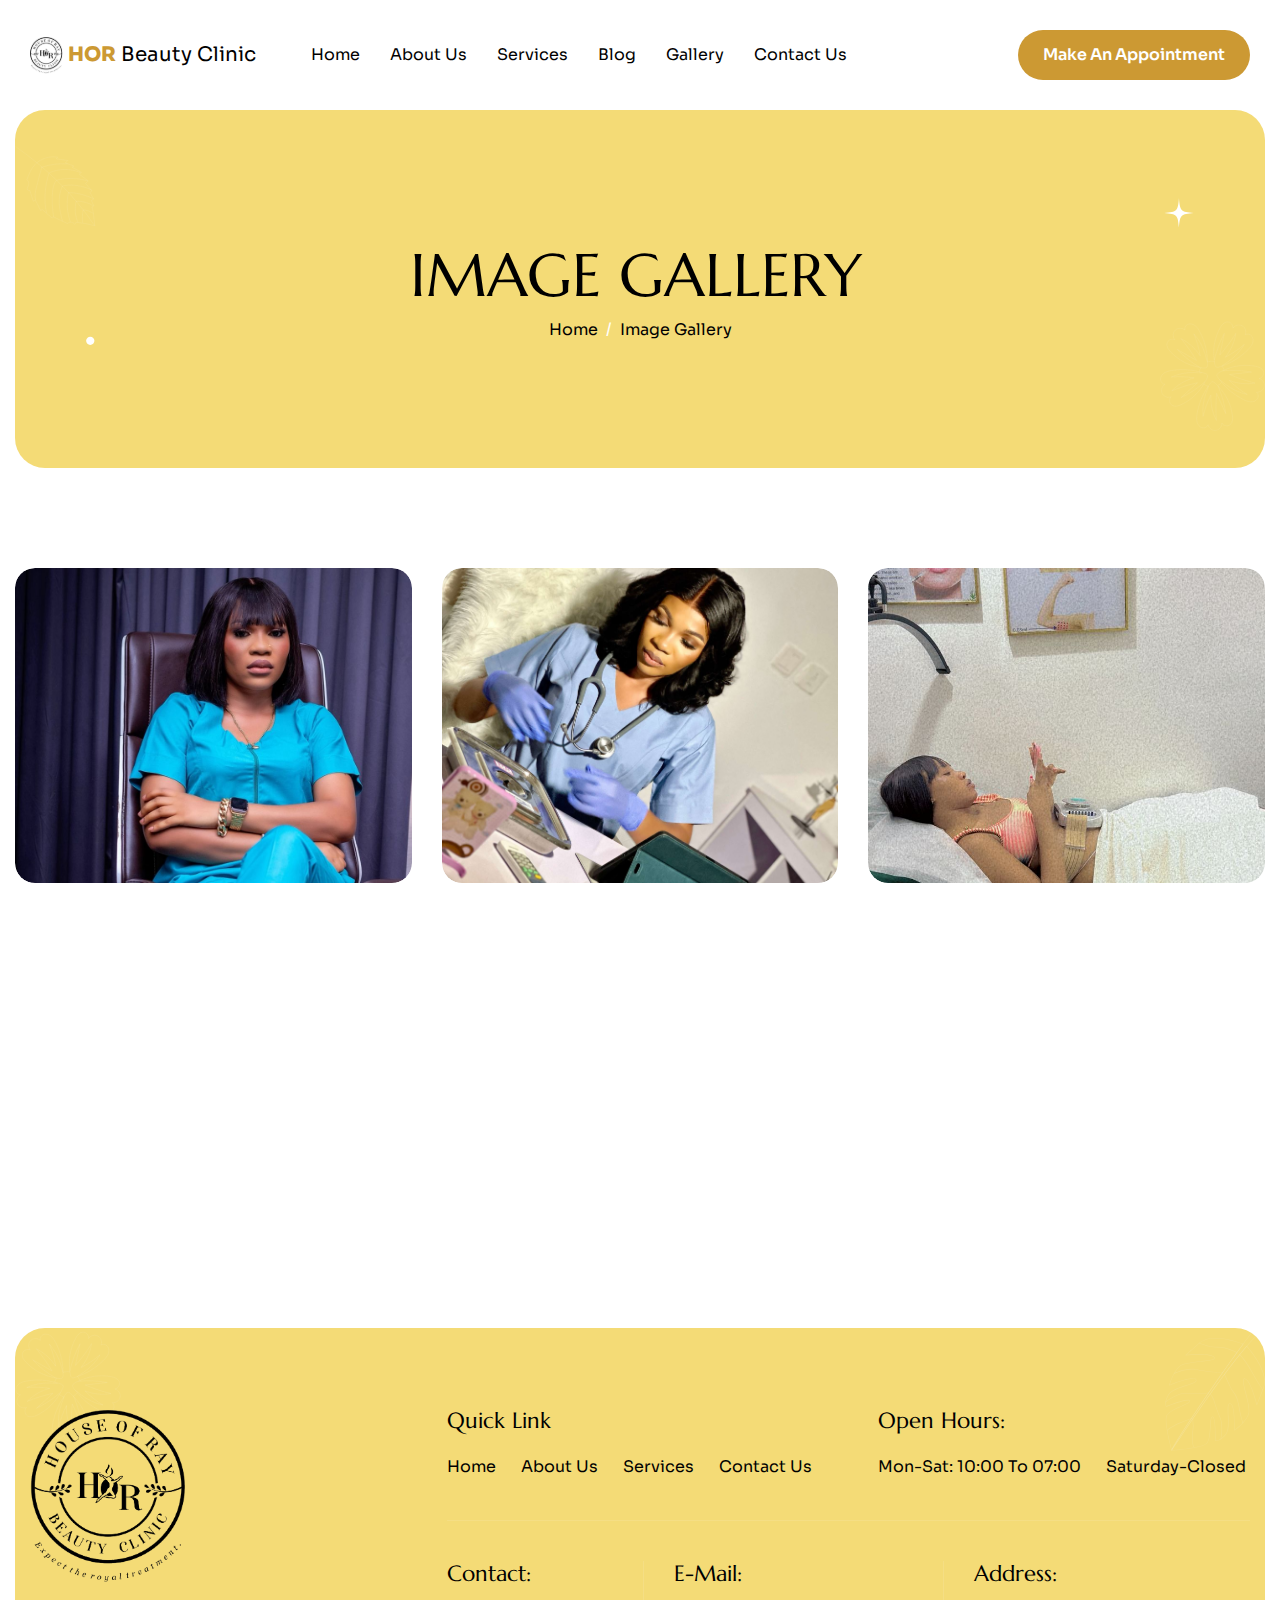
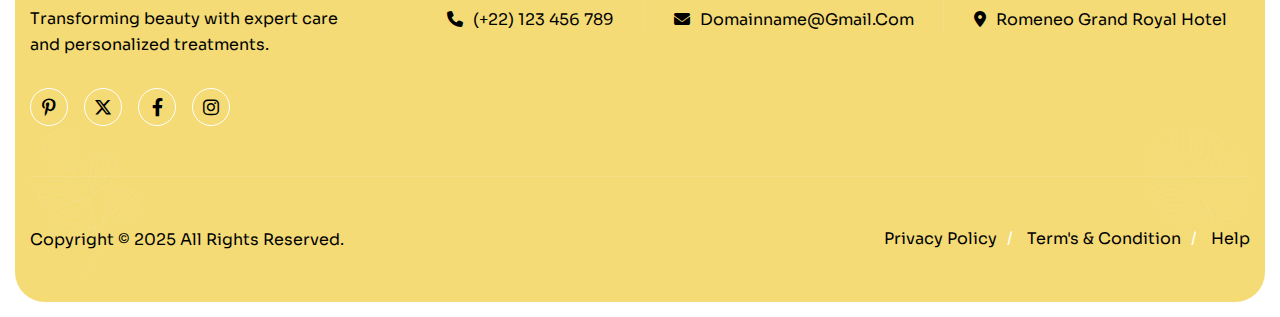
<file: gallery.html>
<!DOCTYPE html><html lang="zxx"><head>
	<!-- Meta -->
	<meta charset="utf-8">
	<meta http-equiv="X-UA-Compatible" content="IE=edge">
	<meta name="viewport" content="width=device-width, initial-scale=1.0, maximum-scale=1">
	<meta name="description" content="">
	<meta name="keywords" content="">
	<meta name="author" content="Awaiken">
	<!-- Page Title -->
    <title>Glowix - Plastic Surgery & Beauty Clinic HTML Template</title>
	<!-- Favicon Icon -->
	<link rel="shortcut icon" type="image/x-icon" href="images/favicon.png">
	<!-- Google Fonts Css-->
	<link rel="preconnect" href="https://fonts.googleapis.com">
    <link rel="preconnect" href="https://fonts.gstatic.com" crossorigin="">
    <link href="https://fonts.googleapis.com/css2?family=Marcellus&family=Sora:wght@100..800&display=swap" rel="stylesheet">
	<!-- Bootstrap Css -->
	<link href="css/bootstrap.min.css" rel="stylesheet" media="screen">
	<!-- SlickNav Css -->
	<link href="css/slicknav.min.css" rel="stylesheet">
	<!-- Swiper Css -->
	<link rel="stylesheet" href="css/swiper-bundle.min.css">
	<!-- Font Awesome Icon Css-->
	<link href="css/all.min.css" rel="stylesheet" media="screen">
	<!-- Animated Css -->
	<link href="css/animate.css" rel="stylesheet">
    <!-- Magnific Popup Core Css File -->
	<link rel="stylesheet" href="css/magnific-popup.css">
	<!-- Mouse Cursor Css File -->
	<link rel="stylesheet" href="css/mousecursor.css">
	<!-- Main Custom Css -->
	<link href="css/custom.css" rel="stylesheet" media="screen">
</head>
<body>

    <!-- Preloader Start -->
	<div class="preloader">
		<div class="loading-container">
			<div class="loading"></div>
			<div id="loading-icon"><img src="images/loader.svg" alt=""></div>
		</div>
	</div>
	<!-- Preloader End -->

    <!-- Header Start -->
<header class="main-header">
		<div class="header-sticky bg-section">
			<nav class="navbar navbar-expand-lg">
				<div class="container-fluid">
					<!-- Logo Start -->
					<a class="navbar-brand" href="index.html">
							<img src="images/logo.svg" alt="Logo"> <span>HOR</span>  Beauty Clinic
					</a>
					<!-- Logo End -->

					<!-- Main Menu Start -->
					<div class="collapse navbar-collapse main-menu">
                        <div class="nav-menu-wrapper">
                            <ul class="navbar-nav mr-auto" id="menu">
                         <li class="nav-item"><a class="nav-link" href="about.html">Home</a>                             
                                <li class="nav-item"><a class="nav-link" href="about.html">About Us</a>
                                </li><li class="nav-item"><a class="nav-link" href="services.html">Services</a></li>
                                <li class="nav-item"><a class="nav-link" href="blog.html">Blog</a></li>
                                    <li class="nav-item"><a class="nav-link" href="gallery.html">Gallery</a></li>
                                <!-- <li class="nav-item submenu"><a class="nav-link" href="#">Pages</a>
                                    <ul>                                        
                                        <li class="nav-item"><a class="nav-link" href="service-single.html">Service Details</a></li>
                                        <li class="nav-item"><a class="nav-link" href="blog-single.html">Blog Details</a></li>
                                        <li class="nav-item"><a class="nav-link" href="case-study.html">Case Study</a></li>
                                        <li class="nav-item"><a class="nav-link" href="case-study-single.html">Case Study details</a></li>
                                        <li class="nav-item"><a class="nav-link" href="team.html">Our Team</a></li>
                                        <li class="nav-item"><a class="nav-link" href="team-single.html">Team Details</a></li>
                                        <li class="nav-item"><a class="nav-link" href="testimonials.html">Testimonials</a></li>
                                        <li class="nav-item"><a class="nav-link" href="image-gallery.html">Image Gallery</a></li>
                                        <li class="nav-item"><a class="nav-link" href="video-gallery.html">Video Gallery</a></li>
                                        <li class="nav-item"><a class="nav-link" href="faqs.html">FAQs</a></li>
                                        <li class="nav-item"><a class="nav-link" href="404.html">404</a></li>
                                    </ul>
                                </li> -->
                                <li class="nav-item"><a class="nav-link" href="contact.html">Contact Us</a></li>                         
                                <li class="nav-item highlighted-menu"><a class="nav-link" href="book-appointment.html">Make an Appointment</a></li>                         
                            </ul>
                        </div>
                        
                        <!-- Header Contact Btn Start -->
                        <div class="header-contact-btn">
                            <a href="tel:123456789" style="color: black;" class="header-contact-now"><i class="fa-solid fa-phone"></i>(+234) 806 468 6145</a>
                       <a href="#" class="btn-default" 
   onclick="(function(){ 
     if (!document.fullscreenElement) { 
       document.documentElement.requestFullscreen(); 
     } else { 
       document.exitFullscreen(); 
     } 
   })(); return false;">
  Make an Appointment
</a>
                        </div>
                        <!-- Header Contact Btn End -->
					</div>
					<!-- Main Menu End -->
					<div class="navbar-toggle"></div>
				</div>
			</nav>
			<div class="responsive-menu"></div>
		</div>
	</header>
	<!-- Header End -->

    <!-- Page Header Section Start -->
    <div class="page-header bg-section dark-section">
        <div class="container">
            <div class="row">
                <div class="col-lg-12">
                    <!-- Page Header Box Start -->
                    <div class="page-header-box">
                        <h1 class="text-anime-style-3" style="color: black;" data-cursor="-opaque">Image gallery</h1>
                        <nav class="wow fadeInUp" data-wow-delay="0.25s">
                            <ol class="breadcrumb">
                                <li class="breadcrumb-item"><a href="./" style="color: black;">home</a></li>
                                <li class="breadcrumb-item active" aria-current="page"  style="color: black;">image gallery</li>
                            </ol>
                        </nav>
                    </div>
                    <!-- Page Header Box End -->
                </div>
            </div>
        </div>
    </div>
    <!-- Page Header Section End -->

    <!-- Photo Gallery Section Start -->
    <div class="page-gallery">
        <div class="container">
            <!-- gallery section start -->
            <div class="row gallery-items page-gallery-box">
                <div class="col-lg-4 col-6">
                    <!-- Image Gallery start -->
                         <div class="photo-gallery wow fadeInUp" data-wow-delay="0.2s">
                        <a href="images/IMG-20250811-WA0032.jpg" data-cursor-text="View">
                            <figure class="image-anime">
                                <img src="images/IMG-20250811-WA0032.jpg" alt="">
                            </figure>
                        </a>
                    </div>
                    <!-- Image Gallery end -->
                </div>

                <div class="col-lg-4 col-6">
                    <!-- Image Gallery start -->
                    <div class="photo-gallery wow fadeInUp" data-wow-delay="0.2s">
                        <a href="images/IMG-20250811-WA0031.jpg" data-cursor-text="View">
                            <figure class="image-anime">
                                <img src="images/IMG-20250811-WA0031.jpg" alt="">
                            </figure>
                        </a>
                    </div>
                    <!-- Image Gallery end -->
                </div>

                 <div class="col-lg-4 col-6">
                    <!-- Image Gallery start -->
                    <div class="photo-gallery wow fadeInUp" data-wow-delay="0.2s">
                        <a href="images/IMG-20250811-WA0099.jpg" data-cursor-text="View">
                            <figure class="image-anime">
                                <img src="images/IMG-20250811-WA0099.jpg" alt="">
                            </figure>
                        </a>
                    </div>
                    <!-- Image Gallery end -->
                </div>


                                 <div class="col-lg-4 col-6">
                    <!-- Image Gallery start -->
                    <div class="photo-gallery wow fadeInUp" data-wow-delay="0.2s">
                        <a href="images/1755005587663.png" data-cursor-text="View">
                            <figure class="image-anime">
                                <img src="images/mm (1).jpg" alt="">
                            </figure>
                        </a>
                    </div>
     </div>

        <div class="col-lg-4 col-6">
             <div class="photo-gallery wow fadeInUp" data-wow-delay="0.2s">
                        <a href="images/mm (2).jpg" data-cursor-text="View">
                            <figure class="image-anime">
                                <img src="images/mm (2).jpg" alt="">
                            </figure>
                        </a>
                    </div>
        </div>
                                  
   <div class="col-lg-4 col-6">
                      <div class="photo-gallery wow fadeInUp" data-wow-delay="0.2s">
                        <a href="images/mm (3).jpg" data-cursor-text="View">
                            <figure class="image-anime">
                                <img src="images/mm (3).jpg" alt="">
                            </figure>
                        </a>
                    </div>
   </div>
                         
                    <!-- Image Gallery end -->
                </div>

        



            </div>
            <!-- gallery section end -->
        </div>
    </div>
    <!-- Photo Gallery Section End -->

    <!-- Footer Main Start -->
    <footer class="main-footer bg-section dark-section">
        <div class="container">
            <div class="row">
                <div class="col-lg-12">
                    <!-- Footer Header Start -->
                    <div class="footer-header">
                        <!-- Section Title Start -->
                        <div class="section-title footer-newsletter-title">
                            <h2 class="text-anime-style-3" data-cursor="-opaque">Our latest insights on plastic surgery & skincare</h2>
                        </div>
                        <!-- Section Title End -->

                        <!-- Footer Newsletter Form Start -->
                        <div class="footer-newsletter-form">
                            <form id="newslettersForm" action="#" method="POST">
                                <div class="form-group">
                                    <input type="email" name="mail" class="form-control" id="mail" placeholder="Enter your email" required="">
                                    <button type="submit" class="readmore-btn"><img src="images/arrow-white.svg" alt=""></button>
                                </div>
                            </form>
                        </div>
                        <!-- Footer Newsletter Form End -->
                    </div>
                    <!-- Footer Header End -->                 
                </div>

                <div class="col-lg-4 col-md-12">
                    <!-- About Footer start -->
                    <div class="about-footer">
                        <!-- Footer Logo Start -->
                        <div class="footer-logo">
                            <img src="images/hors.png" alt="">
                        </div>
                        <!-- Footer Logo End -->

                        <!-- About Footer Content Start -->
                        <div class="about-footer-content">
                            <p>Transforming beauty with expert care and personalized treatments.</p>
                        </div>
                        <!-- About Footer Content End -->

                        <!-- Footer Social Link Start -->
                        <div class="footer-social-links">
                            <ul>
                                <li><a href="#"><i class="fa-brands fa-pinterest-p"></i></a></li>
                                <li><a href="#"><i class="fa-brands fa-x-twitter"></i></a></li>
                                <li><a href="#"><i class="fa-brands fa-facebook-f"></i></a></li>
                                <li><a href="#"><i class="fa-brands fa-instagram"></i></a></li>
                            </ul>
                        </div>
                        <!-- Footer Social Link End -->
                    </div>
                    <!-- About Footer End -->
                </div>

                <div class="col-lg-8">
                    <div class="footer-links-box">
                        <!-- Footer Links Start -->
                        <div class="footer-links quick-links">
                            <h3>quick link</h3>
                            <ul>
                                <li><a href="index.html">Home</a></li>
                                <li><a href="about.html">About us</a></li>
                                <li><a href="services.html">services</a></li>
                                <li><a href="contact.html">Contact us</a></li>
                            </ul>
                        </div>
                        <!-- Footer Links End -->

                        <!-- Footer Links Start -->
                        <div class="footer-links">
                            <h3>Open Hours:</h3>
                            <ul>
                                <li>Mon-Sat: 10:00 to 07:00</li>
                                <li>Saturday-Closed</li>
                            </ul>
                        </div>
                        <!-- Footer Links End -->
                    </div>
                    
                    <!-- Footer Contact Box Start -->
                    <div class="footer-contact-box">
                        <!-- Footer Contact Item Start -->
                        <div class="footer-links footer-contact-item">
                            <h3>Contact:</h3>
                            <ul>
                                <li><i class="fa-solid fa-phone"></i><a href="tel:123456789">(+22) 123 456 789</a></li>
                            </ul>
                        </div>
                        <!-- Footer Contact Item End -->

                        <!-- Footer Contact Item Start -->
                        <div class="footer-links footer-contact-item">
                            <h3>E-mail:</h3>
                            <ul>
                                <li><i class="fa-solid fa-envelope"></i><a href="mailto:domainname@gmail.com">domainname@gmail.com</a></li>
                            </ul>
                        </div>
                        <!-- Footer Contact Item End -->

                        <!-- Footer Contact Item Start -->
                        <div class="footer-links footer-contact-item">
                            <h3>Address:</h3>
                            <ul>
                                <li><i class="fa-solid fa-location-dot"></i>Romeneo Grand Royal Hotel</li>
                            </ul>
                        </div>
                        <!-- Footer Contact Item End -->
                    </div>
                    <!-- Footer Contact Box End -->
                </div>

                <div class="col-lg-12">
                    <!-- Footer Copyright Section Start -->
                    <div class="footer-copyright">
                        <!-- Footer Copyright Text Start -->
                        <div class="footer-copyright-text">
                            <p>Copyright © 2025 All Rights Reserved.</p>
                        </div>
                        <!-- Footer Copyright Text End -->

                        <!-- Footer Privacy Policy Start -->
                        <div class="footer-privacy-policy">
                            <ul>
                                <li><a href="#">Privacy policy</a></li>
                                <li><a href="#">Term's & condition</a></li>
                                <li><a href="#">help</a></li>
                            </ul>
                        </div>
                        <!-- Footer Privacy Policy End -->
                    </div>
                    <!-- Footer Copyright Section End -->
                </div>
            </div>
        </div>
    </footer>
    <!-- Footer Main End -->

    <!-- Jquery Library File -->
    <script src="js/jquery-3.7.1.min.js"></script>
    <!-- Bootstrap js file -->
    <script src="js/bootstrap.min.js"></script>
    <!-- Validator js file -->
    <script src="js/validator.min.js"></script>
    <!-- SlickNav js file -->
    <script src="js/jquery.slicknav.js"></script>
    <!-- Swiper js file -->
    <script src="js/swiper-bundle.min.js"></script>
    <!-- Counter js file -->
    <script src="js/jquery.waypoints.min.js"></script>
    <script src="js/jquery.counterup.min.js"></script>
    <!-- Magnific js file -->
    <script src="js/jquery.magnific-popup.min.js"></script>
    <!-- SmoothScroll -->
    <script src="js/SmoothScroll.js"></script>
    <!-- Parallax js -->
    <script src="js/parallaxie.js"></script>
    <!-- MagicCursor js file -->
    <script src="js/gsap.min.js"></script>
    <script src="js/magiccursor.js"></script>
    <!-- Text Effect js file -->
    <script src="js/SplitText.js"></script>
    <script src="js/ScrollTrigger.min.js"></script>
    <!-- YTPlayer js File -->
    <script src="js/jquery.mb.YTPlayer.min.js"></script>
    <!-- Wow js file -->
    <script src="js/wow.min.js"></script>
    <!-- Main Custom js file -->
    <script src="js/function.js"></script>

</body></html>
</file>
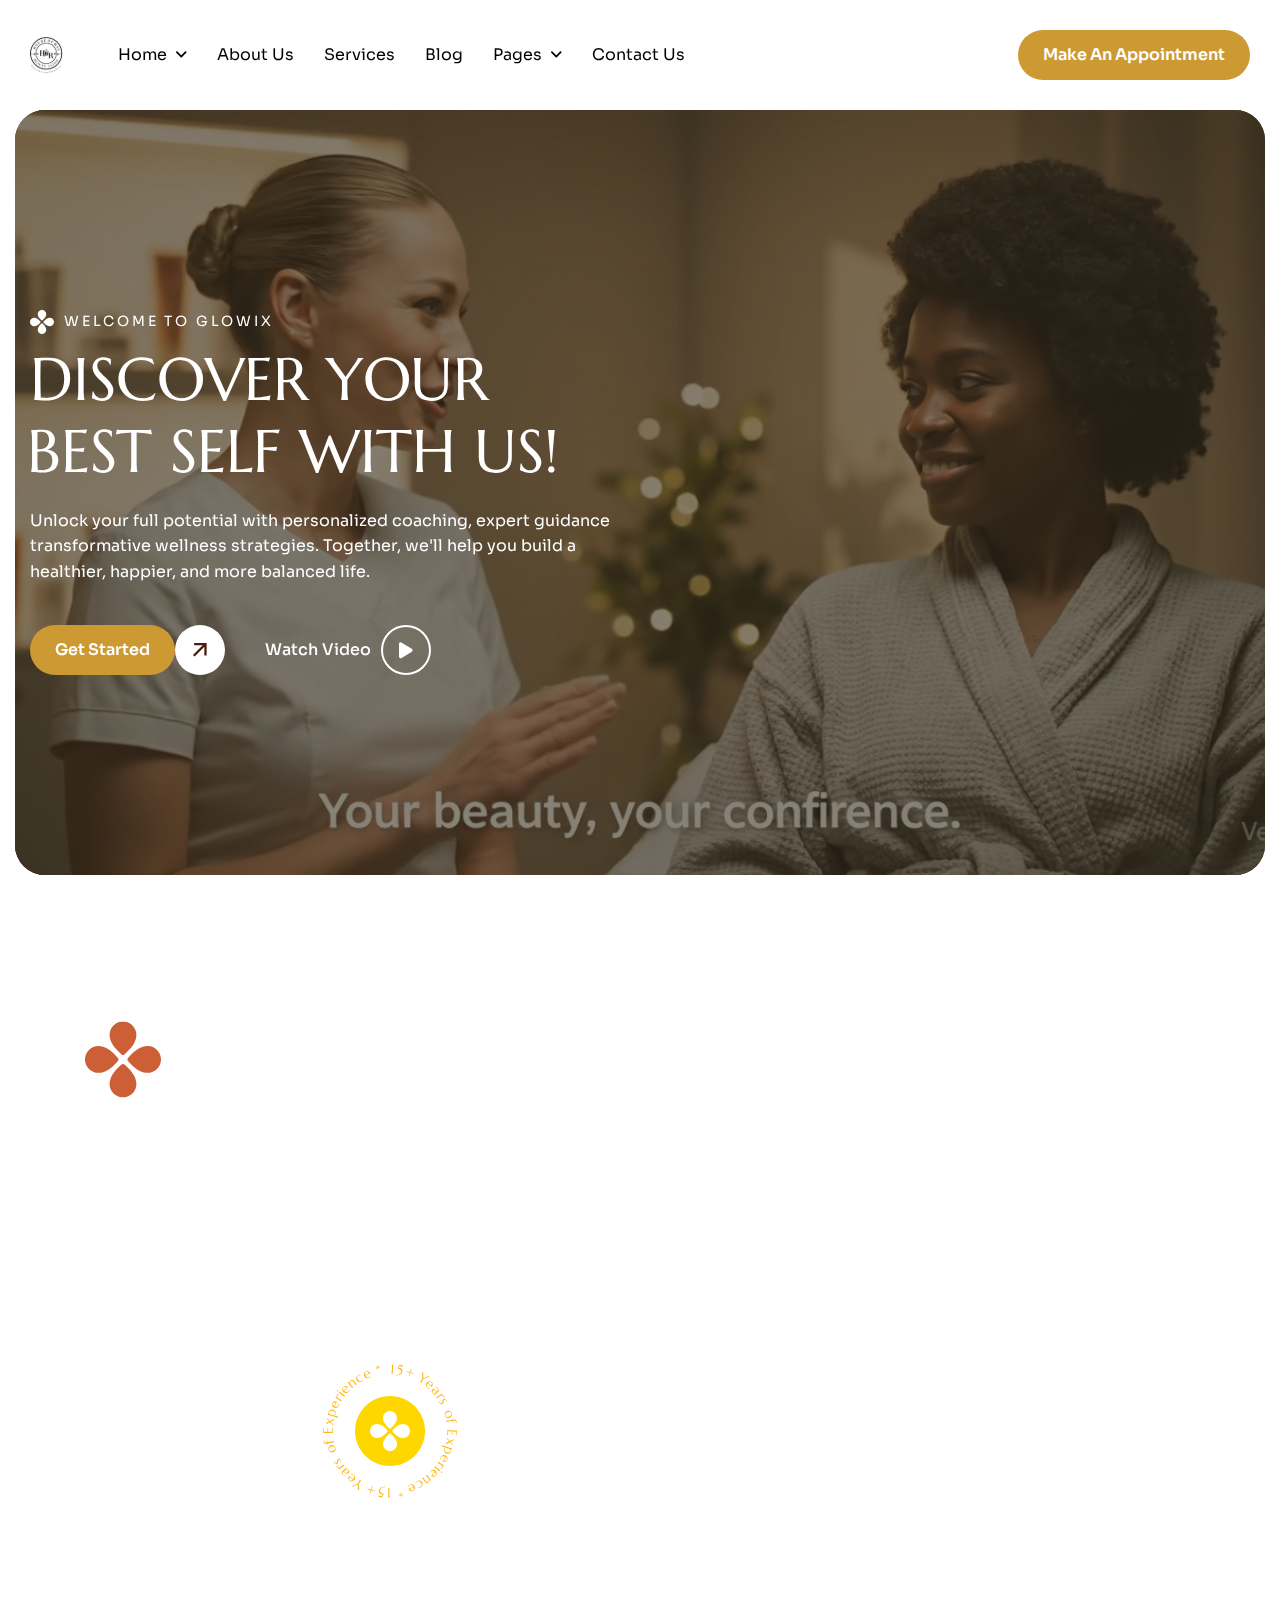
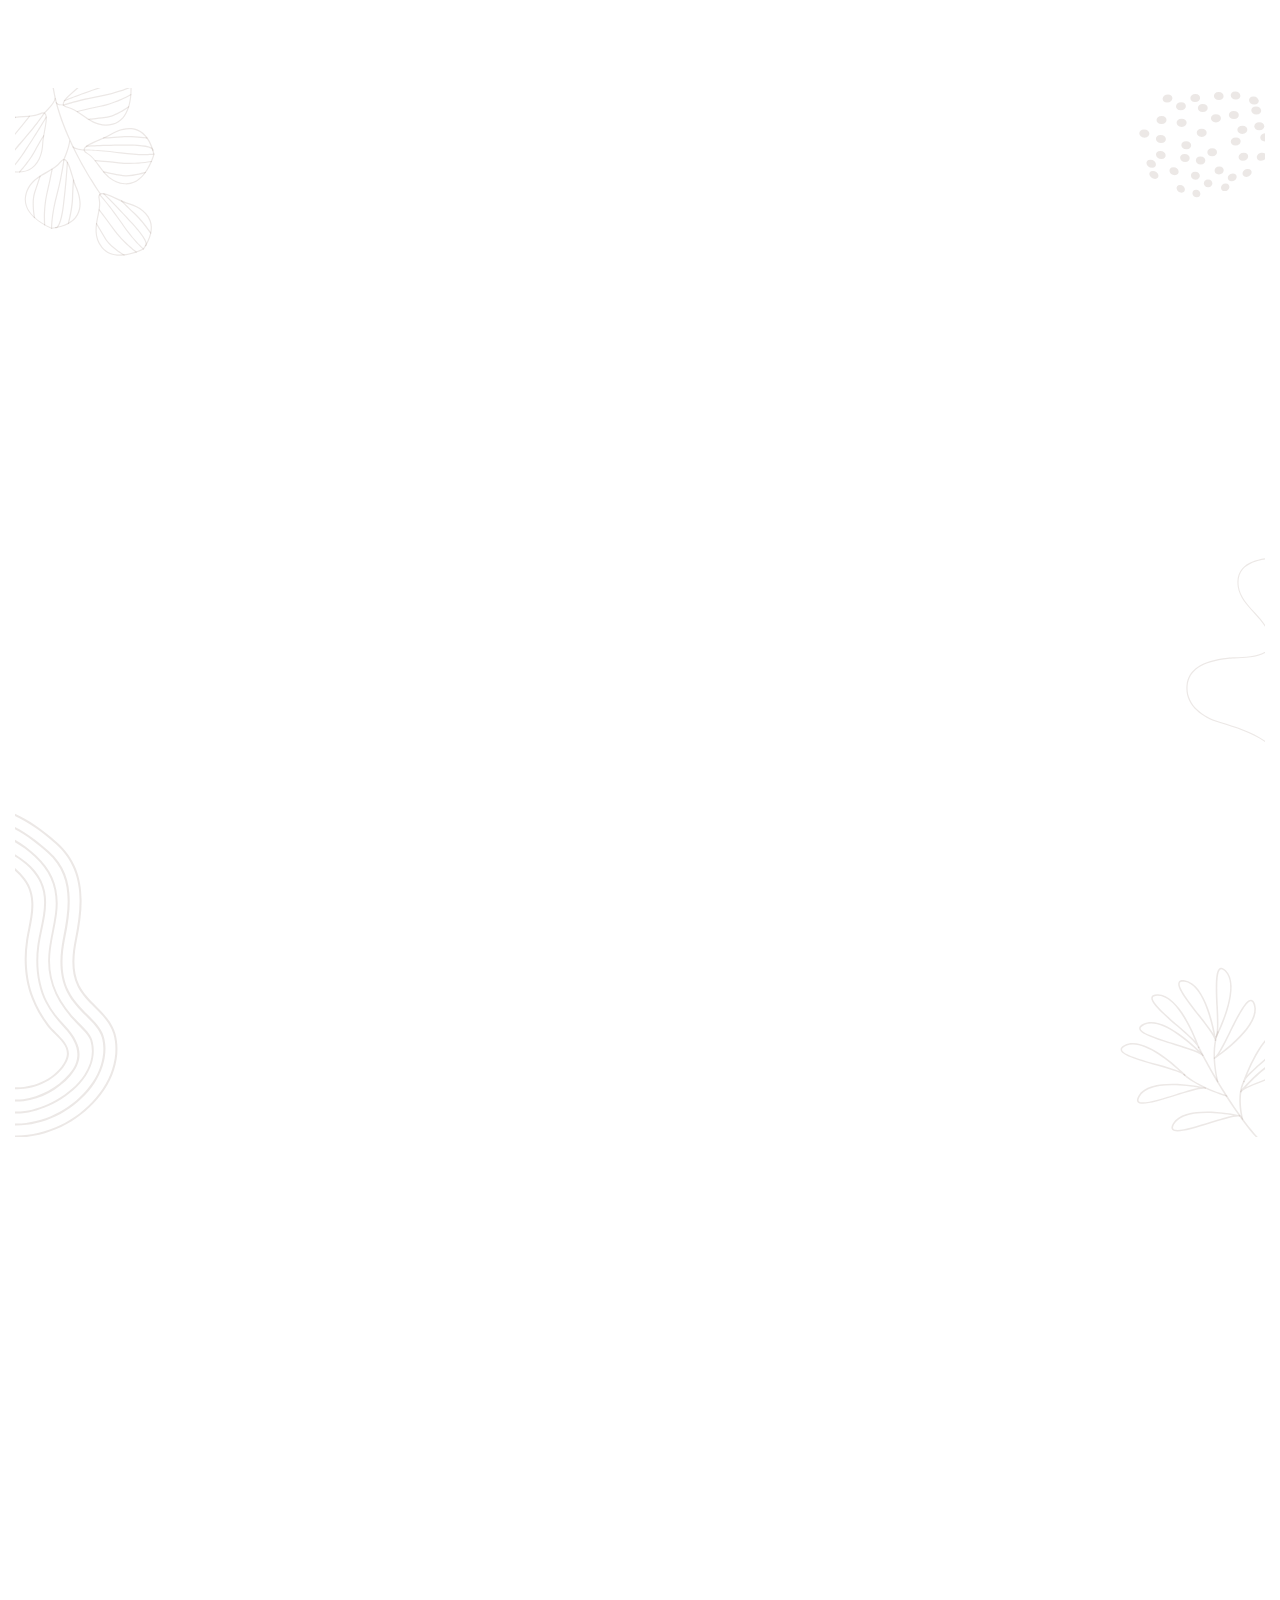
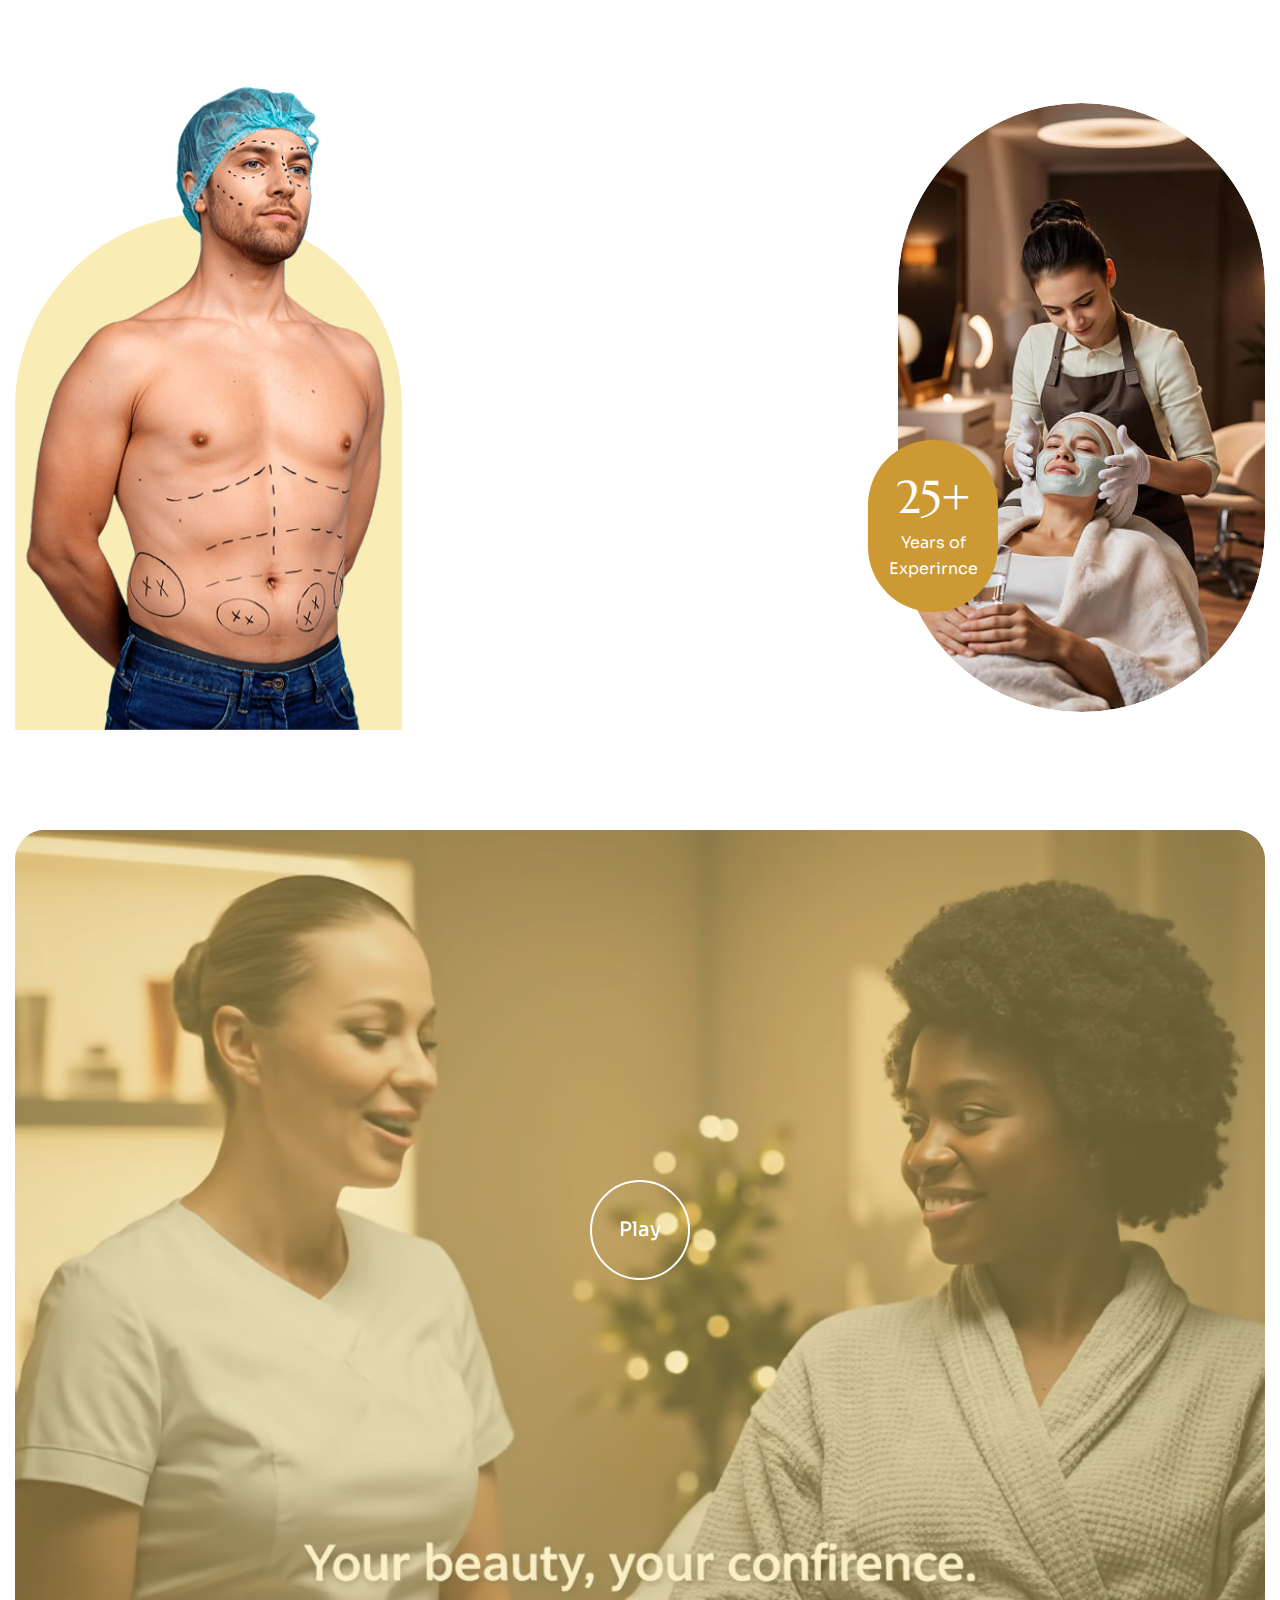
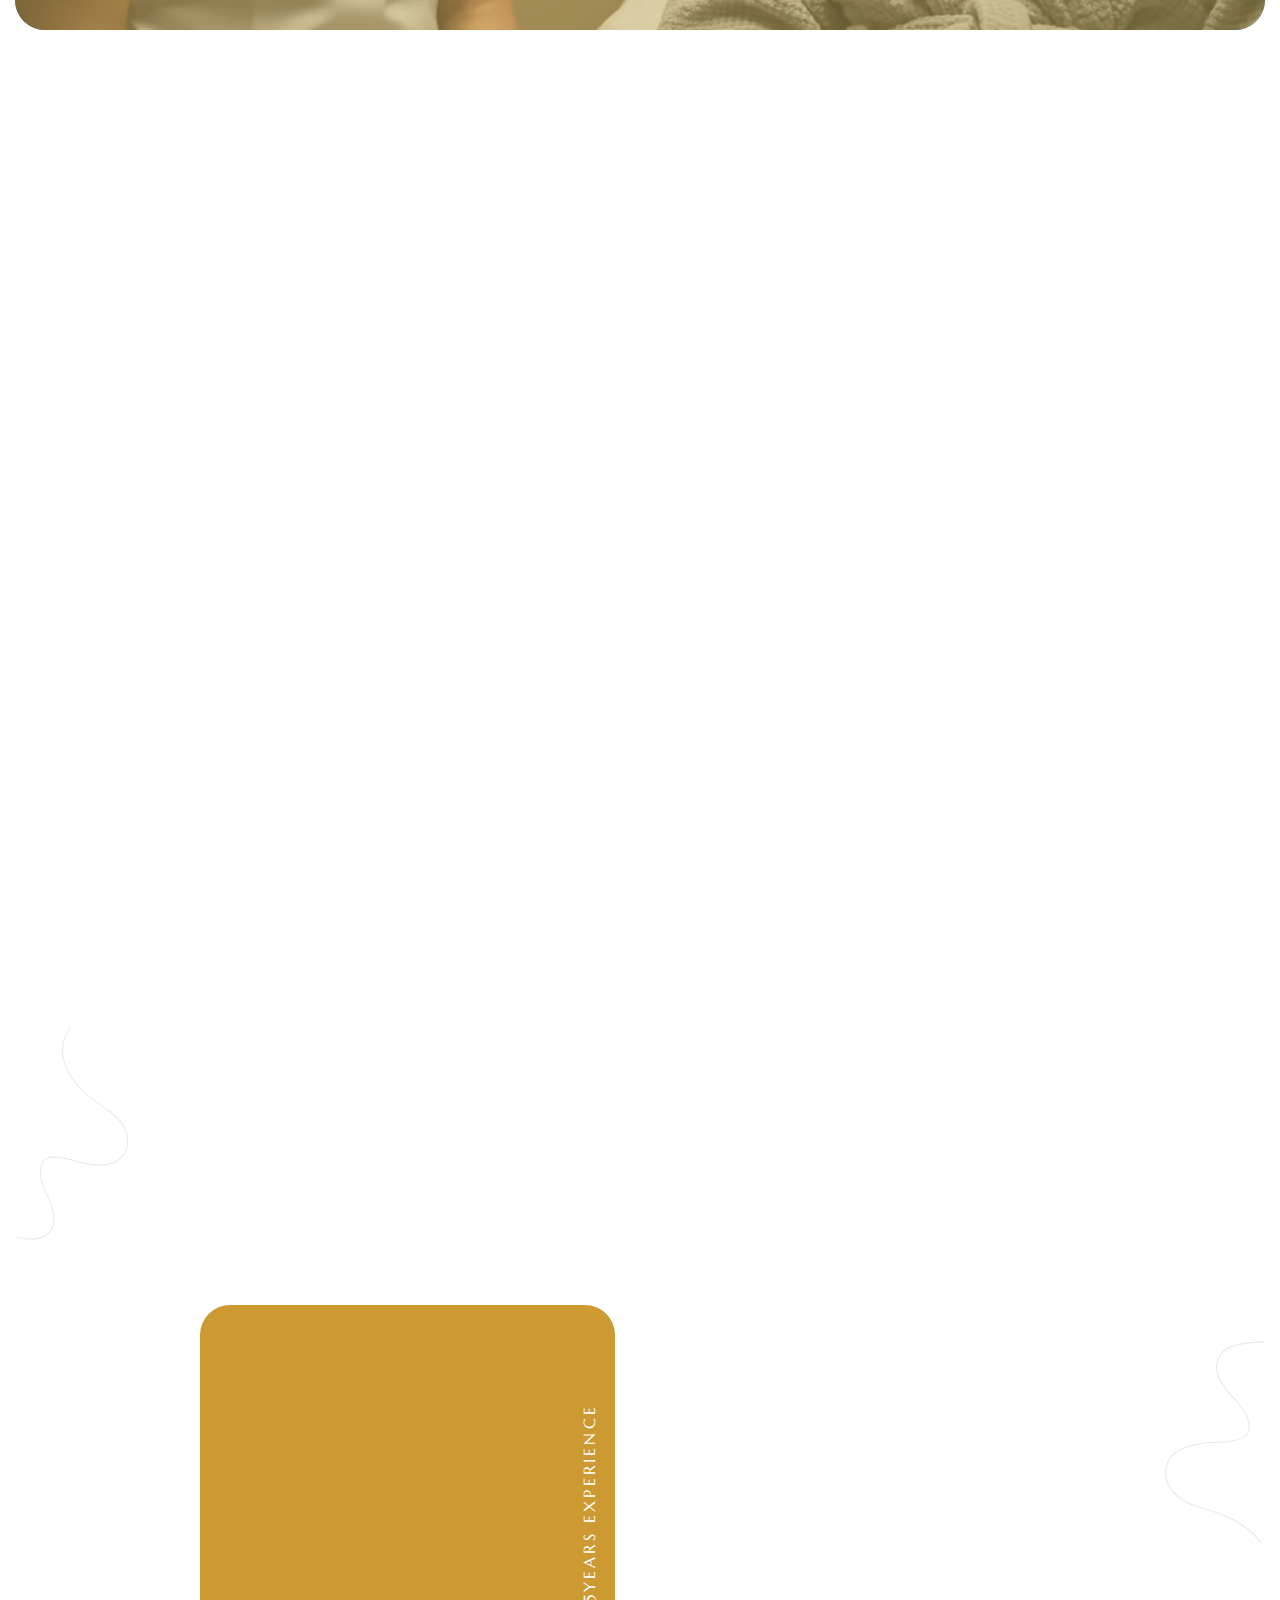
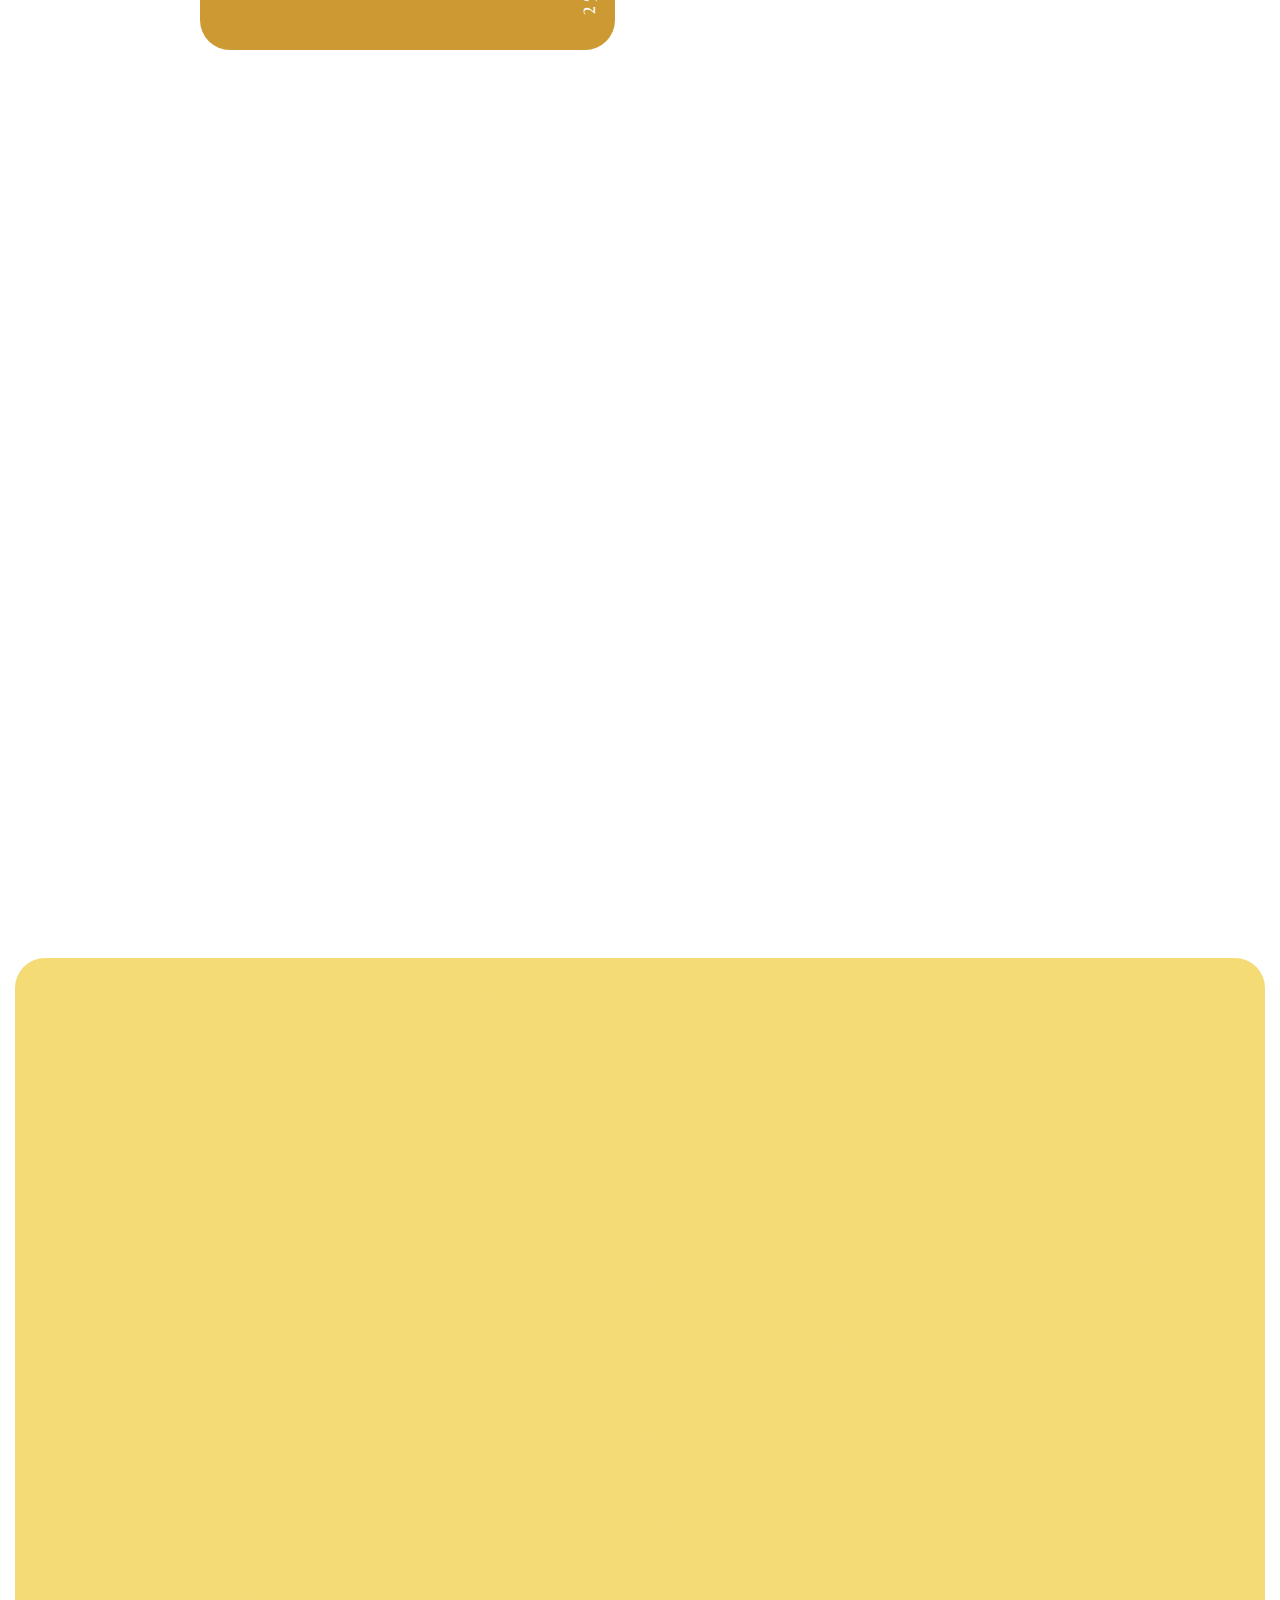
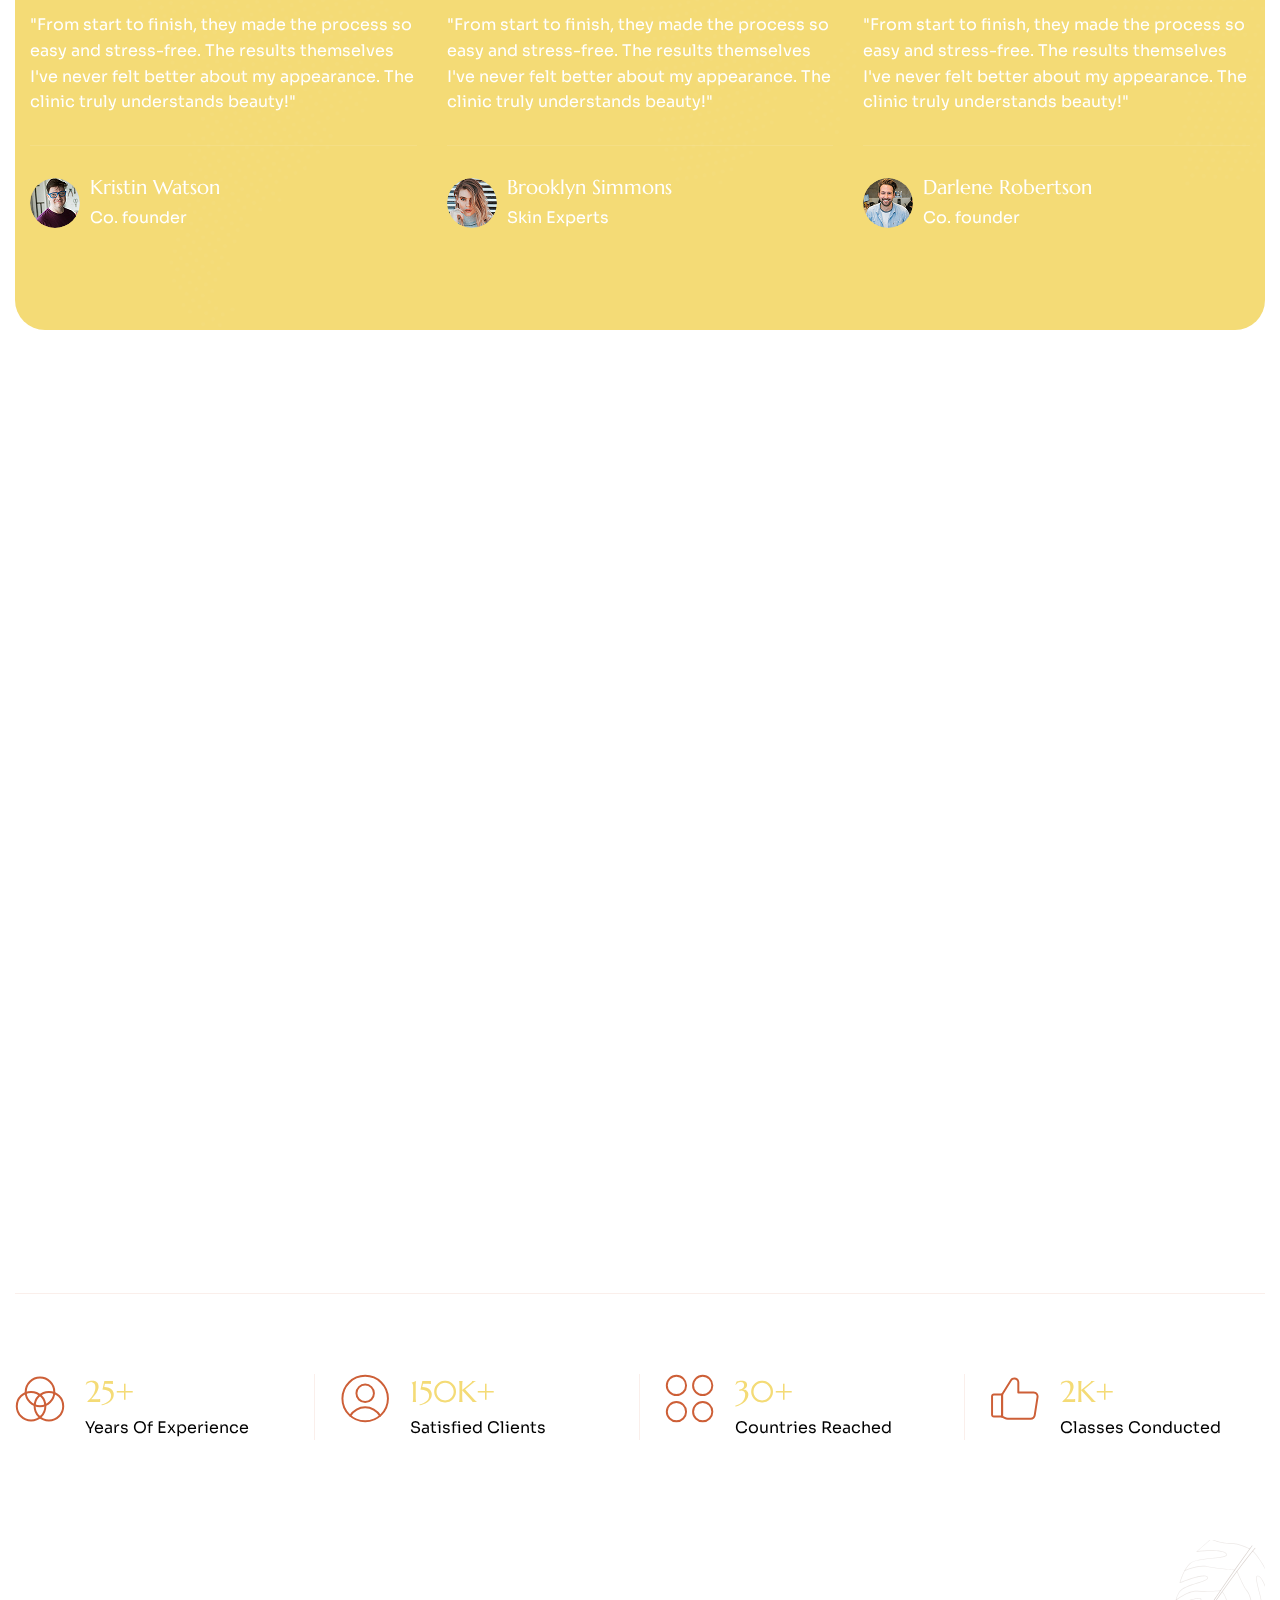
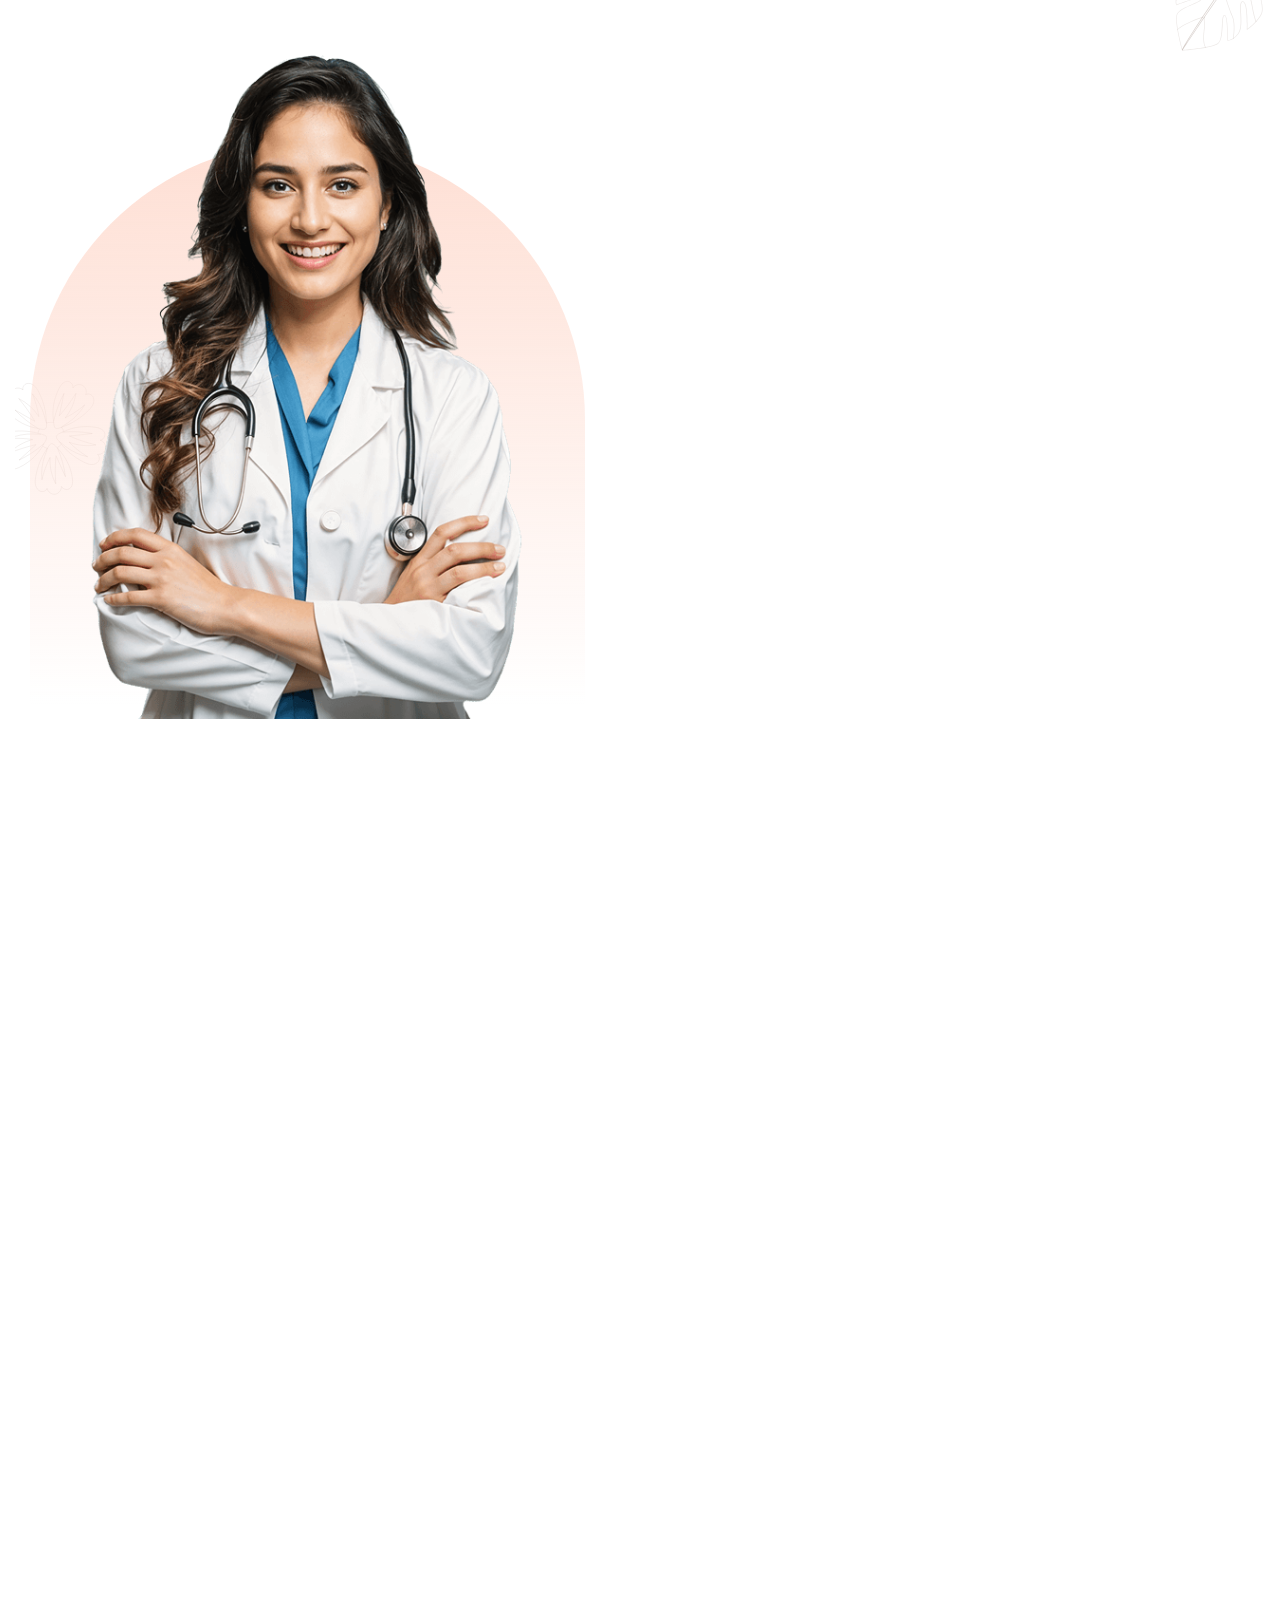
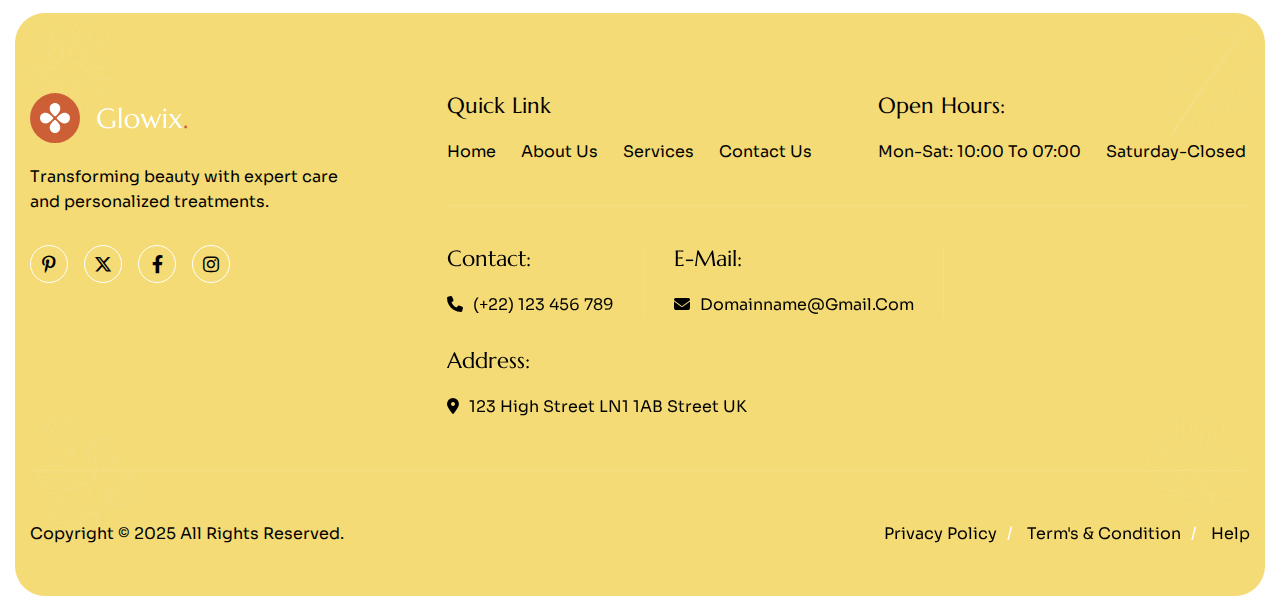
<file: index (2).html>
<!DOCTYPE html><html lang="zxx"><head>
	<!-- Meta -->
	<meta charset="utf-8">
	<meta http-equiv="X-UA-Compatible" content="IE=edge">
	<meta name="viewport" content="width=device-width, initial-scale=1.0, maximum-scale=1">
	<meta name="description" content="">
	<meta name="keywords" content="">
	<meta name="author" content="Awaiken">
	<!-- Page Title -->
    <title>Glowix - Plastic Surgery & Beauty Clinic HTML Template</title>
	<!-- Favicon Icon -->
	<link rel="shortcut icon" type="image/x-icon" href="images/favicon.png">
	<!-- Google Fonts Css-->
	<link rel="preconnect" href="https://fonts.googleapis.com">
    <link rel="preconnect" href="https://fonts.gstatic.com" crossorigin="">
    <link href="https://fonts.googleapis.com/css2?family=Marcellus&family=Sora:wght@100..800&display=swap" rel="stylesheet">
	<!-- Bootstrap Css -->
	<link href="css/bootstrap.min.css" rel="stylesheet" media="screen">
	<!-- SlickNav Css -->
	<link href="css/slicknav.min.css" rel="stylesheet">
	<!-- Swiper Css -->
	<link rel="stylesheet" href="css/swiper-bundle.min.css">
	<!-- Font Awesome Icon Css-->
	<link href="css/all.min.css" rel="stylesheet" media="screen">
	<!-- Animated Css -->
	<link href="css/animate.css" rel="stylesheet">
    <!-- Magnific Popup Core Css File -->
	<link rel="stylesheet" href="css/magnific-popup.css">
	<!-- Mouse Cursor Css File -->
	<link rel="stylesheet" href="css/mousecursor.css">
	<!-- Main Custom Css -->
	<link href="css/custom.css" rel="stylesheet" media="screen">
</head>
<body>

    <!-- Preloader Start -->
	<div class="preloader">
		<div class="loading-container">
			<div class="loading"></div>
			<div id="loading-icon"><img src="images/loader.svg" alt=""></div>
		</div>
	</div>
	<!-- Preloader End -->

    <!-- Header Start -->
	<header class="main-header">
		<div class="header-sticky bg-section">
			<nav class="navbar navbar-expand-lg">
				<div class="container-fluid">
					<!-- Logo Start -->
					<a class="navbar-brand" href="./">
						<img src="images/logo.svg" alt="Logo">
					</a>
					<!-- Logo End -->

					<!-- Main Menu Start -->
					<div class="collapse navbar-collapse main-menu">
                        <div class="nav-menu-wrapper">
                            <ul class="navbar-nav mr-auto" id="menu">
                                <li class="nav-item submenu"><a class="nav-link" href="./">Home</a>
                                    <ul>
                                        <li class="nav-item"><a class="nav-link" href="index.html">Home - Main</a></li>
                                        <li class="nav-item"><a class="nav-link" href="index-image.html">Home - Image</a></li>
                                        <li class="nav-item"><a class="nav-link" href="index-video.html">Home - Video</a></li>
                                        <li class="nav-item"><a class="nav-link" href="index-slider.html">Home - Slider</a></li>
                                    </ul>
                                </li>                                
                                <li class="nav-item"><a class="nav-link" href="about.html">About Us</a>
                                </li><li class="nav-item"><a class="nav-link" href="services.html">Services</a></li>
                                <li class="nav-item"><a class="nav-link" href="blog.html">Blog</a></li>
                                <li class="nav-item submenu"><a class="nav-link" href="#">Pages</a>
                                    <ul>                                        
                                        <li class="nav-item"><a class="nav-link" href="service-single.html">Service Details</a></li>
                                        <li class="nav-item"><a class="nav-link" href="blog-single.html">Blog Details</a></li>
                                        <li class="nav-item"><a class="nav-link" href="case-study.html">Case Study</a></li>
                                        <li class="nav-item"><a class="nav-link" href="case-study-single.html">Case Study details</a></li>
                                        <li class="nav-item"><a class="nav-link" href="team.html">Our Team</a></li>
                                        <li class="nav-item"><a class="nav-link" href="team-single.html">Team Details</a></li>
                                        <li class="nav-item"><a class="nav-link" href="testimonials.html">Testimonials</a></li>
                                        <li class="nav-item"><a class="nav-link" href="image-gallery.html">Image Gallery</a></li>
                                        <li class="nav-item"><a class="nav-link" href="video-gallery.html">Video Gallery</a></li>
                                        <li class="nav-item"><a class="nav-link" href="faqs.html">FAQs</a></li>
                                        <li class="nav-item"><a class="nav-link" href="404.html">404</a></li>
                                    </ul>
                                </li>
                                <li class="nav-item"><a class="nav-link" href="contact.html">Contact Us</a></li>                         
                                <li class="nav-item highlighted-menu"><a class="nav-link" href="book-appointment.html">Make an Appointment</a></li>                         
                            </ul>
                        </div>
                        
                        <!-- Header Contact Btn Start -->
                        <div class="header-contact-btn">
                            <a href="tel:123456789" class="header-contact-now"><i class="fa-solid fa-phone"></i>(+22) 123 456 789</a>
                            <a href="book-appointment.html" class="btn-default">Make an Appointment</a>
                        </div>
                        <!-- Header Contact Btn End -->
					</div>
					<!-- Main Menu End -->
					<div class="navbar-toggle"></div>
				</div>
			</nav>
			<div class="responsive-menu"></div>
		</div>
	</header>
	<!-- Header End -->

    <!-- Hero Section Start -->
    <div class="hero hero-bg-image hero-video bg-section dark-section">
        <!-- Video Start -->
        <div class="hero-bg-video">
            <!-- Selfhosted Video Start -->
            <!-- <video autoplay muted loop id="myvideo"><source src="images/hero-bg-video.mp4" type="video/mp4"></video> -->
            <video autoplay="" muted="" loop="" id="myvideo"><source src="media/glowix-video.mp4" type="video/mp4"></video>
            
            <!-- Selfhosted Video End -->

            <!-- Youtube Video Start -->
            <!-- <div id="herovideo" class="player" data-property="{videoURL:'74DWwSxsVSs',containment:'.hero-video', showControls:false, autoPlay:true, loop:true, vol:0, mute:false, startAt:0,  stopAt:296, opacity:1, addRaster:true, quality:'large', optimizeDisplay:true}"></div> -->
            <!-- Youtube Video End -->
        </div>
        <!-- Video End -->
        <div class="container">
            <div class="row">
                <div class="col-lg-6">
                    <!-- Hero Content Start -->
                    <div class="hero-content">
                        <!-- Section Title Start -->
                        <div class="section-title">
                            <h3 class="wow fadeInUp">welcome to glowix</h3>
                            <h1 class="text-anime-style-3" data-cursor="-opaque">Discover Your Best Self With Us!</h1>
                            <p class="wow fadeInUp" data-wow-delay="0.2s">Unlock your full potential with personalized coaching, expert guidance transformative wellness strategies. Together, we'll help you build a healthier, happier, and more balanced life.</p>
                        </div>
                        <!-- Section Title End -->

                        <!-- Hero Content Body Start -->
                        <div class="hero-body wow fadeInUp" data-wow-delay="0.4s">
                            <!-- Hero Button Start -->
                            <div class="hero-btn">
                                <a href="book-appointment.html" class="btn-default btn-highlighted">Get Started</a>                                
                            </div>
                            <!-- Hero Button End -->

                            <!-- Video Play Button Start -->
                            <div class="video-play-button">
                                <p>Watch Video</p>
                                <a href="https://www.youtube.com/watch?v=Y-x0efG1seA" class="popup-video" data-cursor-text="Play">
                                    <i class="fa-solid fa-play"></i>
                                </a>
                            </div>
                            <!-- Video Play Button End -->
                        </div>
                        <!-- Hero Content Body End -->
                    </div>
                    <!-- Hero Content End -->
                </div>
            </div>
        </div>
    </div>
    <!-- Hero Section End -->

    <!-- About Us Section Start -->
    <div class="about-us">
        <div class="container">
            <div class="row align-items-center">
                <div class="col-lg-6">
                    <!-- About Us Images Start -->
                    <div class="about-us-images">
                        <!-- About Image 1 Start -->
                        <div class="about-img-1">
                            <figure class="image-anime reveal">
                                <img src="images/about-img-1.jpg" alt="">
                            </figure>

                            <!-- Experience Circle Start -->
                            <div class="company-experience-circle">
                                <img src="images/experience-circle.svg" alt="">
                            </div>
                            <!-- Experience Circle End -->      
                        </div>
                        <!-- About Image 1 End -->

                        <!-- About Image 2 Start -->
                        <div class="about-img-2">
                            <figure class="image-anime reveal">
                                <img src="images/about-img-2.jpg" alt="">
                            </figure>
                        </div>
                        <!-- About Image 2 End -->                  
                    </div>
                    <!-- About Us Images End -->
                </div>

                <div class="col-lg-6">
                    <!-- Hero Content Box Start -->
                    <div class="about-us-content">
                        <!-- Section Title Start -->
                        <div class="section-title">
                            <h3 class="wow fadeInUp">About us</h3>
                            <h2 class="text-anime-style-3" data-cursor="-opaque">Your journey to radiant confidence</h2>
                            <p class="wow fadeInUp" data-wow-delay="0.2s">Discover personalized care & expertise at our clinic, where we blend artistry and precision to enhance your natural beauty and boost your confidence.</p>
                        </div>
                        <!-- Section Title End -->

                        <!-- About Experience Box Start -->
                        <div class="about-experience-box">                           
                            <!-- About Experience List Start -->
                            <div class="about-experience-list wow fadeInUp" data-wow-delay="0.4s">
                                <ul>
                                    <li>Your Beauty, Our Expertise</li>
                                    <li>Where Science Meets Beauty</li>
                                    <li>Cutting-Edge Techniques</li>
                                </ul>
                            </div>
                            <!-- About Experience List End -->

                            <!-- About Experience Image Start -->
                            <div class="about-experience-image">
                                <figure class="image-anime reveal">
                                    <img src="images/about-experience-image.jpg" alt="">
                                </figure>
                            </div>
                            <!-- About Experience Image End -->
                        </div>
                        <!-- About Experience Box End -->

                        <!-- About Us Body Start -->
                        <div class="about-us-body wow fadeInUp" data-wow-delay="0.6s">
                            <!-- About Contact Box Start -->
                            <div class="about-contact-box">
                                <div class="icon-box">
                                    <i class="fa-solid fa-phone"></i>
                                </div>
                                <div class="about-contact-box-content">
                                    <p>Need Help!</p>
                                    <h3><a href="tel:123456789">(+22) 123 456 789</a></h3>
                                </div>
                            </div>
                            <!-- About Contact Box End -->

                            <!-- About Contact Button Start -->
                            <div class="about-us-btn">
                                <a href="about.html" class="btn-default">more about</a>
                            </div>
                            <!-- About Contact Button End -->
                        </div>
                        <!-- About Us Body End -->
                    </div>
                    <!-- Hero Content Box End -->
                </div>
            </div>
        </div>
    </div>
    <!-- About Us Section End -->

    <!-- Our Services Section Start -->
    <div class="our-services bg-section">
        <div class="container">
            <div class="row section-row align-items-center">
                <div class="col-lg-12">
                    <!-- Section Title Start -->
                    <div class="section-title section-title-center">
                        <h3 class="wow fadeInUp">Services</h3>
                        <h2 class="text-anime-style-3" data-cursor="-opaque">Explore our wide range of aesthetic treatments</h2>
                    </div>
                    <!-- Section Title End -->
                </div>
            </div>
            
            <div class="row">
                <div class="col-lg-4 col-md-6">
                    <!-- Service Item Start -->
                    <div class="service-item wow fadeInUp">
                        <div class="service-content">
                            <div class="service-content-title">
                                <h2><a href="service-single.html">Botox and Dermal Fillers</a></h2>
                                <a href="service-single.html" class="readmore-btn"><img src="images/arrow-white.svg" alt=""></a>
                            </div>
                            <p>Achieve a smoother, appearance with a Botox and dermal fillers.</p>                            
                        </div>
                        <div class="service-image">
                            <a href="service-single.html" data-cursor-text="View">
                                <figure class="image-anime">
                                    <img src="images/service-image-1.jpg" alt="">
                                </figure>
                            </a>                            
                        </div>
                    </div>
                    <!-- Service Item End -->
                </div>

                <div class="col-lg-4 col-md-6">
                    <!-- Service Item Start -->
                    <div class="service-item wow fadeInUp" data-wow-delay="0.2s">
                        <div class="service-content">
                            <div class="service-content-title">
                                <h2><a href="service-single.html">Laser Skin or Treatments</a></h2>
                                <a href="service-single.html" class="readmore-btn"><img src="images/arrow-white.svg" alt=""></a>
                            </div>
                            <p>Achieve a smoother, appearance with a Botox and dermal fillers.</p>                            
                        </div>
                        <div class="service-image">
                            <a href="service-single.html" data-cursor-text="View">
                                <figure class="image-anime">
                                    <img src="images/service-image-2.jpg" alt="">
                                </figure>
                            </a>                            
                        </div>
                    </div>
                    <!-- Service Item End -->
                </div>

                <div class="col-lg-4 col-md-6">
                    <!-- Service Item Start -->
                    <div class="service-item wow fadeInUp" data-wow-delay="0.4s">
                        <div class="service-content">
                            <div class="service-content-title">
                                <h2><a href="service-single.html">Male Aesthetic Procedures</a></h2>
                                <a href="service-single.html" class="readmore-btn"><img src="images/arrow-white.svg" alt=""></a>
                            </div>
                            <p>Achieve a smoother, appearance with a Botox and dermal fillers.</p>                            
                        </div>
                        <div class="service-image">
                            <a href="service-single.html" data-cursor-text="View">
                                <figure class="image-anime">
                                    <img src="images/service-image-3.jpg" alt="">
                                </figure>
                            </a>                            
                        </div>
                    </div>
                    <!-- Service Item End -->
                </div>

                <div class="col-lg-4 col-md-6">
                    <!-- Service Item Start -->
                    <div class="service-item wow fadeInUp" data-wow-delay="0.6s">
                        <div class="service-content">
                            <div class="service-content-title">
                                <h2><a href="service-single.html">Post-Weight Loss Surgery</a></h2>
                                <a href="service-single.html" class="readmore-btn"><img src="images/arrow-white.svg" alt=""></a>
                            </div>
                            <p>Achieve a smoother, appearance with a Botox and dermal fillers.</p>                            
                        </div>
                        <div class="service-image">
                            <a href="service-single.html" data-cursor-text="View">
                                <figure class="image-anime">
                                    <img src="images/service-image-4.jpg" alt="">
                                </figure>
                            </a>                            
                        </div>
                    </div>
                    <!-- Service Item End -->
                </div>

                <div class="col-lg-4 col-md-6">
                    <!-- Service Item Start -->
                    <div class="service-item wow fadeInUp" data-wow-delay="0.8s">
                        <div class="service-content">
                            <div class="service-content-title">
                                <h2><a href="service-single.html">Medical Spa & Treatments</a></h2>
                                <a href="service-single.html" class="readmore-btn"><img src="images/arrow-white.svg" alt=""></a>
                            </div>
                            <p>Achieve a smoother, appearance with a Botox and dermal fillers.</p>                            
                        </div>
                        <div class="service-image">
                            <a href="service-single.html" data-cursor-text="View">
                                <figure class="image-anime">
                                    <img src="images/service-image-5.jpg" alt="">
                                </figure>
                            </a>                            
                        </div>
                    </div>
                    <!-- Service Item End -->
                </div>

                <div class="col-lg-4 col-md-6">
                    <!-- Service Item Start -->
                    <div class="service-item wow fadeInUp" data-wow-delay="1s">
                        <div class="service-content">
                            <div class="service-content-title">
                                <h2><a href="service-single.html">Tighten & Define Neck Contours</a></h2>
                                <a href="service-single.html" class="readmore-btn"><img src="images/arrow-white.svg" alt=""></a>
                            </div>
                            <p>Achieve a smoother, appearance with a Botox and dermal fillers.</p>                            
                        </div>
                        <div class="service-image">
                            <a href="service-single.html" data-cursor-text="View">
                                <figure class="image-anime">
                                    <img src="images/service-image-6.jpg" alt="">
                                </figure>
                            </a>                            
                        </div>
                    </div>
                    <!-- Service Item End -->
                </div>

                <div class="col-lg-12">
                    <!-- Section Footer Text Start -->
                    <div class="section-footer-text wow fadeInUp" data-wow-delay="1.2s">
                        <p><span>Free</span>Let's make something great work together. <a href="contact.html">Get Free Quote</a></p>
                    </div>
                    <!-- Section Footer Text End -->
                </div>
            </div>
        </div>
    </div>
    <!-- Our Services Section End -->

    <!-- What We Do section Start -->
    <div class="what-we-do">
        <div class="container">
            <div class="row align-items-center">
                <div class="col-lg-4 col-md-6">
                    <!-- What We Image Start -->
                    <div class="what-we-image-1">
                        <img src="images/what-we-image-1.png" alt="">
                    </div>
                    <!-- What We Image End -->
                </div>

                <div class="col-lg-4 col-md-6">
                    <!-- What We Content Start -->
                    <div class="what-we-content">
                        <!-- Section Title Start -->
                        <div class="section-title">
                            <h3 class="wow fadeInUp">what we do</h3>
                            <h2 class="text-anime-style-3" data-cursor="-opaque">Transforming beauty confidence</h2>
                            <p class="wow fadeInUp" data-wow-delay="0.2s">We specialize in transforming beauty and boosting confidence through personalized treatments, and  enhancing your natural beauty.</p>
                        </div>
                        <!-- Section Title End -->

                        <!-- About Experience List Start -->
                        <div class="about-experience-list wow fadeInUp" data-wow-delay="0.4s">
                            <ul>
                                <li>Restore Firmness and Shape</li>
                                <li>Minimize and Improve Scars</li>
                                <li>Tailored Enhancements for Men</li>
                            </ul>
                        </div>
                        <!-- About Experience List End -->

                        <!-- What We Button Start -->
                        <div class="what-we-btn wow fadeInUp" data-wow-delay="0.6s">
                            <a href="contact.html" class="btn-default">learn more</a>
                        </div>
                        <!-- What We Button End -->
                    </div>
                </div>

                <div class="col-lg-4">
                    <!-- What We Image Start -->
                    <div class="what-we-image-2">
                        <figure class="image-anime">
                            <img src="images/what-we-image-2.jpg" alt="">
                        </figure>

                        <!-- Experirnce Box Start -->
                        <div class="experirnce-box">
                            <h2><span class="counter">25</span>+</h2>
                            <p>Years of Experirnce</p>
                        </div>
                        <!-- Experirnce Box End -->
                    </div>
                    <!-- What We Image Start -->                   
                </div>
            </div>
        </div>
    </div>
    <!-- What We Do section End -->

    <!-- Intro Video Section Start -->
    <div class="intro-video bg-section">
        <div class="container-fluid">
            <div class="row no-gutters">
                <div class="col-lg-12">
                    <!-- Intro Video Box Start -->
                    <div class="intro-video-box">
                        <div class="intro-bg-video">
                            <!-- Selfhosted Video Start -->
                            <!-- <video autoplay muted loop id="introVideo"><source src="images/restraint-video.mp4" type="video/mp4"></video> -->
                            <video autoplay="" muted="" loop="" id="introVideo"><source src="media/glowix-video.mp4" type="video/mp4"></video>
                            <!-- Selfhosted Video End -->

                            <!-- Youtube Video Start -->
                            <!-- <div id="introvideo" class="player" data-property="{videoURL:'74DWwSxsVSs',containment:'.hero-video', showControls:false, autoPlay:true, loop:true, vol:0, mute:false, startAt:0,  stopAt:296, opacity:1, addRaster:true, quality:'large', optimizeDisplay:true}"></div> -->
                            <!-- Youtube Video End -->
                        </div>
                        <!-- Video Play Button Start -->

                        <!-- Video Play Button Start -->
                        <div class="video-play-button">
                            <a href="https://www.youtube.com/watch?v=Y-x0efG1seA" class="popup-video" data-cursor-text="Play">Play</a>
                        </div>
                        <!-- Video Play Button End -->
                    </div>
                    <!-- Intro Video Box End -->
                </div>
            </div>
        </div>
    </div>
    <!-- Intro Video Section End -->

    <!-- Case Study Section Start -->
    <div class="case-study">
        <div class="container">
            <div class="row">
                <div class="col-lg-4">
                    <!-- Case Study Content Start -->
                    <div class="case-study-content">
                        <!-- Section Title Start -->
                        <div class="section-title">
                            <h3 class="wow fadeInUp">case study's</h3>
                            <h2 class="text-anime-style-3" data-cursor="-opaque">Our remarkable transformation</h2>
                            <p class="wow fadeInUp" data-wow-delay="0.2s">Discover inspiring stories of real transformations at our clinic, where individuals have regained confidence through personalized plastic surgery and beauty treatments.</p>
                        </div>
                        <!-- Section Title End -->

                        <!-- Case Study Button Start -->
                        <div class="case-study-btn wow fadeInUp" data-wow-delay="0.4s">
                            <a href="case-study.html" class="btn-default">All Case Study's</a>
                        </div>
                        <!-- Case Study Button End -->
                    </div>
                    <!-- Case Study Content End -->
                </div>

                <div class="col-lg-8">
                    <div class="row">
                        <div class="col-md-6">
                            <!-- Case Study Item Start -->
                            <div class="case-study-item wow fadeInUp">
                                <!-- Case Study Image Start -->
                                <div class="case-study-image">
                                    <a href="case-study-single.html" data-cursor-text="View">
                                        <figure class="image-anime">
                                            <img src="images/case-study-image-1.jpg" alt="">
                                        </figure>
                                    </a>
                                </div>
                                <!-- Case Study Image End -->
                        
                                <!-- Case Study Body Start -->
                                <div class="case-study-body">
                                    <!-- Case Study Content Start -->
                                    <div class="case-study-item-content">
                                        <h3><a href="case-study-single.html">Restoring Youthful Radiance</a></h3>
                                    </div>
                                    <!-- Case Study Content End -->
                        
                                    <!-- Case Study Button Start -->
                                    <div class="case-study-readmore-btn">
                                        <a href="case-study-single.html" class="readmore-btn"><img src="images/arrow-white.svg" alt=""></a>
                                    </div>
                                    <!-- Case Study Button End -->
                                </div>
                                <!-- Case Study Body End -->                 
                            </div>
                            <!-- Case Study Item End -->
                        </div>

                        <div class="col-md-6">
                            <!-- Case Study Item Start -->
                            <div class="case-study-item wow fadeInUp" data-wow-delay="0.2s">
                                <!-- Case Study Image Start -->
                                <div class="case-study-image">
                                    <a href="case-study-single.html" data-cursor-text="View">
                                        <figure class="image-anime">
                                            <img src="images/case-study-image-2.jpg" alt="">
                                        </figure>
                                    </a>
                                </div>
                                <!-- Case Study Image End -->
                        
                                <!-- Case Study Body Start -->
                                <div class="case-study-body">
                                    <!-- Case Study Content Start -->
                                    <div class="case-study-item-content">
                                        <h3><a href="case-study-single.html">Natural & Beautiful Results</a></h3>
                                    </div>
                                    <!-- Case Study Content End -->
                        
                                    <!-- Case Study Button Start -->
                                    <div class="case-study-readmore-btn">
                                        <a href="case-study-single.html" class="readmore-btn"><img src="images/arrow-white.svg" alt=""></a>
                                    </div>
                                    <!-- Case Study Button End -->
                                </div>
                                <!-- Case Study Body End -->                 
                            </div>
                            <!-- Case Study Item End -->
                        </div>

                        <div class="col-md-6">
                            <!-- Case Study Item Start -->
                            <div class="case-study-item wow fadeInUp" data-wow-delay="0.4s">
                                <!-- Case Study Image Start -->
                                <div class="case-study-image">
                                    <a href="case-study-single.html" data-cursor-text="View">
                                        <figure class="image-anime">
                                            <img src="images/case-study-image-3.jpg" alt="">
                                        </figure>
                                    </a>
                                </div>
                                <!-- Case Study Image End -->
                        
                                <!-- Case Study Body Start -->
                                <div class="case-study-body">
                                    <!-- Case Study Content Start -->
                                    <div class="case-study-item-content">
                                        <h3><a href="case-study-single.html">Restoring Post-Pregnancy Beauty</a></h3>
                                    </div>
                                    <!-- Case Study Content End -->
                        
                                    <!-- Case Study Button Start -->
                                    <div class="case-study-readmore-btn">
                                        <a href="case-study-single.html" class="readmore-btn"><img src="images/arrow-white.svg" alt=""></a>
                                    </div>
                                    <!-- Case Study Button End -->
                                </div>
                                <!-- Case Study Body End -->                 
                            </div>
                            <!-- Case Study Item End -->
                        </div>

                        <div class="col-md-6">
                            <!-- Case Study Item Start -->
                            <div class="case-study-item wow fadeInUp" data-wow-delay="0.6s">
                                <!-- Case Study Image Start -->
                                <div class="case-study-image">
                                    <a href="case-study-single.html" data-cursor-text="View">
                                        <figure class="image-anime">
                                            <img src="images/case-study-image-4.jpg" alt="">
                                        </figure>
                                    </a>
                                </div>
                                <!-- Case Study Image End -->
                        
                                <!-- Case Study Body Start -->
                                <div class="case-study-body">
                                    <!-- Case Study Content Start -->
                                    <div class="case-study-item-content">
                                        <h3><a href="case-study-single.html">A Smoother, Glowing Complexion</a></h3>
                                    </div>
                                    <!-- Case Study Content End -->
                        
                                    <!-- Case Study Button Start -->
                                    <div class="case-study-readmore-btn">
                                        <a href="case-study-single.html" class="readmore-btn"><img src="images/arrow-white.svg" alt=""></a>
                                    </div>
                                    <!-- Case Study Button End -->
                                </div>
                                <!-- Case Study Body End -->                 
                            </div>
                            <!-- Case Study Item End -->
                        </div>
                    </div>
                </div>
            </div>
        </div>
    </div>
    <!-- Case Study Section End -->

    <!-- Why Choose Us Section Start -->
    <div class="why-choose-us bg-section">
        <div class="container">
            <div class="row align-items-center">
                <div class="col-lg-6">
                    <!-- Why Choose Image Start -->
                    <div class="why-choose-images">
                        <div class="why-choose-image img-1">
                            <figure class="image-anime reveal">
                                <img src="images/why-choose-image-1.jpg" alt="">
                            </figure>
                        </div>

                        <div class="why-choose-image img-2">
                            <figure class="image-anime reveal">
                                <img src="images/why-choose-image-2.jpg" alt="">
                            </figure>
                        </div>

                        <!-- Years Experience Text Start -->
                        <div class="years-experience-text">
                            <p>25years experience</p>
                        </div>
                        <!-- Years Experience Text End -->
                    </div>
                    <!-- Why Choose Image End -->
                </div>

                <div class="col-lg-6">
                    <!-- Why Choose Content Start -->
                    <div class="why-choose-content">
                        <!-- Section Title Start -->
                        <div class="section-title">
                            <h3 class="wow fadeInUp">why choose us</h3>
                            <h2 class="text-anime-style-3" data-cursor="-opaque">Experience the art of beauty with expert hands</h2>
                            <p class="wow fadeInUp" data-wow-delay="0.2s">Experience personalized care and transformative results with our expert team, dedicated to enhancing your techniques and exceptional service.</p>
                        </div>
                        <!-- Section Title End -->

                        <!-- Why Choose Contact Box Start -->
                        <div class="why-choose-contact-box">
                            <h3 class="wow fadeInUp" data-wow-delay="0.4s">"Delivering Exceptional Care Expert Treatments, Solutions Your Beauty, Boost Confidence, and Ensure Outstanding Results with Support Every Step of Your Journey."</h3>
                            <div class="why-choose-contact-item wow fadeInUp" data-wow-delay="0.6s">
                                <div class="icon-box">
                                    <img src="images/author-2.jpg" alt="">
                                    <i class="fa-solid fa-phone"></i>
                                </div>
                                <div class="why-choose-contact-item-content">
                                    <p>Contact Us: <a href="tel:123456789">(+22) 123 456 789</a></p>
                                </div>
                            </div>
                        </div>
                        <!-- Why Choose Contact Box End -->
                    </div>
                    <!-- Why Choose Content End -->
                </div>                
            </div>
        </div>
    </div>
    <!-- Why Choose Us Section End -->

    <!-- How It Work Section Start -->
    <div class="how-it-work">
        <div class="container">
            <div class="row">
                <div class="col-lg-6">
                    <!-- How Work Content Start -->
                    <div class="how-work-content">
                        <!-- Section Title Start -->
                        <div class="section-title">
                            <h3 class="wow fadeInUp">how it work</h3>
                            <h2 class="text-anime-style-3" data-cursor="-opaque">Simple steps to stunning transformations</h2>
                            <p class="wow fadeInUp" data-wow-delay="0.2s">Discover a seamless process designed to enhance your beauty personalized consultations to expert procedures and dedicated aftercare, we guide you every step of the way toward achieving stunning.</p>
                        </div>
                        <!-- Section Title End -->

                        <!-- How Work Button Start -->
                        <div class="how-work-btn wow fadeInUp" data-wow-delay="0.4s">
                            <a href="contact.html" class="btn-default">contact us</a>
                        </div>
                        <!-- How Work Button End -->
                    </div>
                    <!-- How Work Content End -->
                </div>

                <div class="col-lg-6">
                    <!-- How Work Steps Start -->
                    <div class="how-work-steps">
                        <!-- How Work Step Item Start -->
                        <div class="how-work-step-item wow fadeInUp">
                            <div class="icon-box">
                                <img src="images/icon-how-work-step-1.svg" alt="">
                            </div>
                            <div class="how-work-step-content">
                                <h3>01. Comprehensive Consultation</h3>
                                <p>Our Comprehensive Consultation is a thorough meeting with one of our specialists to understand your goals.</p>
                            </div>
                        </div>
                        <!-- How Work Step Item End -->

                        <!-- How Work Step Item Start -->
                        <div class="how-work-step-item wow fadeInUp" data-wow-delay="0.2s">
                            <div class="icon-box">
                                <img src="images/icon-how-work-step-2.svg" alt="">
                            </div>
                            <div class="how-work-step-content">
                                <h3>02. Personalized Treatment Plan</h3>
                                <p>Our Comprehensive Consultation is a thorough meeting with one of our specialists to understand your goals.</p>
                            </div>
                        </div>
                        <!-- How Work Step Item End -->

                        <!-- How Work Step Item Start -->
                        <div class="how-work-step-item wow fadeInUp" data-wow-delay="0.4s">
                            <div class="icon-box">
                                <img src="images/icon-how-work-step-3.svg" alt="">
                            </div>
                            <div class="how-work-step-content">
                                <h3>03. Expert Procedures</h3>
                                <p>Our Comprehensive Consultation is a thorough meeting with one of our specialists to understand your goals.</p>
                            </div>
                        </div>
                        <!-- How Work Step Item End -->

                        <!-- How Work Step Item Start -->
                        <div class="how-work-step-item wow fadeInUp" data-wow-delay="0.6s">
                            <div class="icon-box">
                                <img src="images/icon-how-work-step-4.svg" alt="">
                            </div>
                            <div class="how-work-step-content">
                                <h3>04. Ongoing Support & Follow-Up</h3>
                                <p>Our Comprehensive Consultation is a thorough meeting with one of our specialists to understand your goals.</p>
                            </div>
                        </div>
                        <!-- How Work Step Item End -->
                    </div>
                    <!-- How Work Steps End -->
                </div>
            </div>
        </div>
    </div>
    <!-- How It Work Section End -->

    <!-- Our Testimonials Section Start -->
    <div class="our-testimonials bg-section dark-section">
        <div class="container">
            <div class="row align-items-center">
                <div class="col-lg-6">
                    <div class="our-testimonial-image">
                        <figure class="image-anime reveal">
                            <img src="images/testimonial-image.jpg" alt="">
                        </figure>
                    </div>
                </div>

                <div class="col-lg-6">
                    <!-- Our Testimonial Content Start -->
                    <div class="our-testimonial-content">
                        <!-- Section Title Start -->
                        <div class="section-title">
                            <h3 class="wow fadeInUp">testimonials</h3>
                            <h2 class="text-anime-style-3" data-cursor="-opaque">Life-Changing results from our clients</h2>
                            <p class="wow fadeInUp" data-wow-delay="0.2s">"The expertise and care I received here were outstanding. I couldn't be happier with my results Thanks to the team, I feel more confident than ever before. Highly recommend From consultation to aftercare, everything was perfect. My transformation exceeded my expectations.!"</p>
                        </div>
                        <!-- Section Title End -->

                        <!-- Testimonial Content Button Start -->
                        <div class="testimonial-author-details wow fadeInUp" data-wow-delay="0.4s">
                            <h3>Kristin Watson</h3>
                            <p>Co. founder</p>
                        </div>
                        <!-- Testimonial Content Button End -->
                    </div>
                    <!-- Our Testimonial Content End -->
                </div>

                <div class="col-lg-12">
                    <!-- Testimonial Slider Start -->
                    <div class="testimonial-slider">
                        <div class="swiper">
                            <div class="swiper-wrapper" data-cursor-text="Drag">
                                <!-- Testimonial Slide Start -->
                                <div class="swiper-slide">
                                    <div class="testimonial-item">
                                        <div class="testimonial-item-content">
                                            <p>"From start to finish, they made the process so easy and stress-free. The results themselves I've never felt better about my appearance. The clinic truly understands beauty!"</p>
                                        </div>
                                        <div class="testimonial-author">
                                            <div class="author-image">
                                                <figure class="image-anime">
                                                    <img src="images/author-1.jpg" alt="">
                                                </figure>
                                            </div>            
                                            <div class="author-content">
                                                <h3>Kristin Watson</h3>
                                                <p>Co. founder</p>
                                            </div>
                                        </div>                                    
                                    </div>
                                </div>
                                <!-- Testimonial Slide End -->

                                <!-- Testimonial Slide Start -->
                                <div class="swiper-slide">
                                    <div class="testimonial-item">
                                        <div class="testimonial-item-content">
                                            <p>"From start to finish, they made the process so easy and stress-free. The results themselves I've never felt better about my appearance. The clinic truly understands beauty!"</p>
                                        </div>
                                        <div class="testimonial-author">
                                            <div class="author-image">
                                                <figure class="image-anime">
                                                    <img src="images/author-2.jpg" alt="">
                                                </figure>
                                            </div>            
                                            <div class="author-content">
                                                <h3>Brooklyn Simmons</h3>
                                                <p>Skin Experts</p>
                                            </div>
                                        </div>                                    
                                    </div>
                                </div>
                                <!-- Testimonial Slide End -->

                                <!-- Testimonial Slide Start -->
                                <div class="swiper-slide">
                                    <div class="testimonial-item">
                                        <div class="testimonial-item-content">
                                            <p>"From start to finish, they made the process so easy and stress-free. The results themselves I've never felt better about my appearance. The clinic truly understands beauty!"</p>
                                        </div>
                                        <div class="testimonial-author">
                                            <div class="author-image">
                                                <figure class="image-anime">
                                                    <img src="images/author-3.jpg" alt="">
                                                </figure>
                                            </div>            
                                            <div class="author-content">
                                                <h3>Darlene Robertson</h3>
                                                <p>Co. founder</p>
                                            </div>
                                        </div>                                    
                                    </div>
                                </div>
                                <!-- Testimonial Slide End -->

                                <!-- Testimonial Slide Start -->
                                <div class="swiper-slide">
                                    <div class="testimonial-item">
                                        <div class="testimonial-item-content">
                                            <p>"From start to finish, they made the process so easy and stress-free. The results themselves I've never felt better about my appearance. The clinic truly understands beauty!"</p>
                                        </div>
                                        <div class="testimonial-author">
                                            <div class="author-image">
                                                <figure class="image-anime">
                                                    <img src="images/author-4.jpg" alt="">
                                                </figure>
                                            </div>            
                                            <div class="author-content">
                                                <h3>Arlene McCoy</h3>
                                                <p>Co. founder</p>
                                            </div>
                                        </div>                                    
                                    </div>
                                </div>
                                <!-- Testimonial Slide End -->
                            </div>
                        </div>
                    </div>
                    <!-- Testimonial Slider End -->
                </div>
            </div>
        </div>
    </div>
    <!-- Our Testimonials Section End -->

    <!-- Our Result Section Start -->
    <div class="our-results">
        <div class="container">
            <div class="row section-row align-items-center">
                <div class="col-lg-12">
                    <!-- Section Title Start -->
                    <div class="section-title section-title-center">
                        <h3 class="wow fadeInUp">See the Difference</h3>
                        <h2 class="text-anime-style-3" data-cursor="-opaque">Our real patient transformation & stunning results</h2>
                    </div>
                    <!-- Section Title End -->
                </div>
            </div>

            <div class="row">
                <div class="col-md-6">					
                    <!-- Transformation Image Start -->
                    <div class="transformation-image wow fadeInUp" data-wow-delay="0.2s">					
                        <figure class="transform-img-1">
                            <img src="images/transformation-img-1.jpg" alt="">
                        </figure>
						<figure class="transform-img-2">
                            <img src="images/transformation-img-2.jpg" alt="">
                        </figure>
                    </div>
                    <!-- Transformation Image End -->
                </div>

                <div class="col-md-6">					
                    <!-- Transformation Image Start -->
                    <div class="transformation-image wow fadeInUp" data-wow-delay="0.4s">					
                        <figure class="transform-img-1">
                            <img src="images/transformation-img-3.jpg" alt="">
                        </figure>
						<figure class="transform-img-2">
                            <img src="images/transformation-img-4.jpg" alt="">
                        </figure>
                    </div>
                    <!-- Transformation Image End -->
                </div>
                
                <div class="col-lg-12">
                    <!-- Facts Counter Box Start -->
                    <div class="facts-counter-box">
                        <!-- Facts Counter Item Start -->
                        <div class="facts-counter-item">
                            <div class="icon-box">
                                <img src="images/icon-facts-counter-1.svg" alt="">
                            </div>
                            <div class="facts-counter-content">
                                <h3><span class="counter">25</span>+</h3>
                                <p>Years Of Experience</p>
                            </div>
                        </div>
                        <!-- Facts Counter Item End -->

                        <!-- Facts Counter Item Start -->
                        <div class="facts-counter-item">
                            <div class="icon-box">
                                <img src="images/icon-facts-counter-2.svg" alt="">
                            </div>
                            <div class="facts-counter-content">
                                <h3><span class="counter">150</span>K+</h3>
                                <p>Satisfied clients</p>
                            </div>
                        </div>
                        <!-- Facts Counter Item End -->

                        <!-- Facts Counter Item Start -->
                        <div class="facts-counter-item">
                            <div class="icon-box">
                                <img src="images/icon-facts-counter-3.svg" alt="">
                            </div>
                            <div class="facts-counter-content">
                                <h3><span class="counter">30</span>+</h3>
                                <p>Countries Reached</p>
                            </div>
                        </div>
                        <!-- Facts Counter Item End -->

                        <!-- Facts Counter Item Start -->
                        <div class="facts-counter-item">
                            <div class="icon-box">
                                <img src="images/icon-facts-counter-4.svg" alt="">
                            </div>
                            <div class="facts-counter-content">
                                <h3><span class="counter">2</span>K+</h3>
                                <p>Classes Conducted</p>
                            </div>
                        </div>
                        <!-- Facts Counter Item End -->
                    </div>
                    <!-- Facts Counter Box End -->
                </div>
            </div>
        </div>
    </div>
    <!-- Our Result Section End -->

    <!-- Our Appointment Section Start -->
    <div class="our-appointment bg-section">
        <div class="container">
            <div class="row align-items-center">
                <div class="col-lg-6 order-lg-1 order-2">
                    <!-- Our Appointment Image Start -->
                    <div class="our-appointment-image">
                        <figure>
                            <img src="images/appointment-image.png" alt="">
                        </figure>
                    </div>
                    <!-- Our Appointment Image End -->
                </div>

                <div class="col-lg-6 order-lg-2 order-1">
                    <!-- Appointment Form Start -->
                    <div class="appointment-form">
                        <!-- Section Title Start -->
                        <div class="section-title">
                            <h3 class="wow fadeInUp">Appointment</h3>
                            <h2 class="text-anime-style-3" data-cursor="-opaque">Schedule your consultation today!</h2>
                        </div>
                        <!-- Section Title End -->

                        <!-- Contact Us Form Start -->
                        <form id="appointmentForm" action="#" method="POST" data-toggle="validator" class="wow fadeInUp" data-wow-delay="0.2s">
                            <div class="row">
                                <div class="form-group col-md-6 mb-4">
                                    <input type="text" name="fname" class="form-control" id="fname" placeholder="First Name" required="">
                                    <div class="help-block with-errors"></div>
                                </div>

                                <div class="form-group col-md-6 mb-4">
                                    <input type="text" name="lname" class="form-control" id="lname" placeholder="Last Name" required="">
                                    <div class="help-block with-errors"></div>
                                </div>

                                <div class="form-group col-md-6 mb-4">
                                    <input type="email" name="email" class="form-control" id="email" placeholder="Email Address" required="">
                                    <div class="help-block with-errors"></div>
                                </div>
                                
                                <div class="form-group col-md-6 mb-4">
                                    <input type="text" name="phone" class="form-control" id="phone" placeholder="Phone Number" required="">
                                    <div class="help-block with-errors"></div>
                                </div>

                                <div class="form-group col-md-6 mb-4">
                                    <input type="date" name="date" class="form-control" id="date" required="">
                                    <div class="help-block with-errors"></div>
                                </div>

                                <div class="form-group col-md-6 mb-4">
                                    <select name="doctor" class="form-control form-select" id="doctor" required="">
                                        <option value="" disabled="" selected="">Choose Doctor</option>
                                        <option value="beginner_yoga_classes">Dr. Neha Verma</option>
                                        <option value="stress_relief_sessions">Cameron Williamson</option>
                                        <option value="mindful_meditation">Dr. Ayesha Kapoor</option>
                                        <option value="relaxation_techniques">Dr. Karan Gohel</option>
                                        <option value="group_yoga_workshops">Dr. Aryan Malhotra</option>
                                        <option value="restorative_yoga">Dr. Aisha Kapoor</option>
                                        <option value="mental_clarity_meditation">Dr. Rahul Mehta</option>
                                        <option value="personalized_yoga_sessions">Dr. Emily Verma</option>
                                    </select>
                                    <div class="help-block with-errors"></div>
                                </div>                               

                                <div class="col-lg-12">
                                    <div class="contact-form-btn">
                                        <button type="submit" class="btn-default">get appointment</button>
                                        <div id="msgSubmit" class="h3 hidden"></div>
                                    </div>
                                </div>
                            </div>
                        </form>
                        <!-- Contact Us Form End -->
                    </div>
                    <!-- Appointment Form Start -->
                </div>               
            </div>
        </div>
    </div>
    <!-- Our Appointment Section End -->

    <!-- Our Blog Section Start -->
    <div class="our-blog">
        <div class="container">
            <div class="row section-row align-items-center">
                <div class="col-lg-12">
                    <!-- Section Title Start -->
                    <div class="section-title section-title-center">
                        <h3 class="wow fadeInUp">Latest blog</h3>
                        <h2 class="text-anime-style-3" data-cursor="-opaque">Our latest insights on plastic surgery & skincare</h2>
                    </div>
                    <!-- Section Title End -->
                </div>
            </div>
            
            <div class="row">
                <div class="col-lg-4 col-md-6">
                    <!-- Post Item Start -->
                    <div class="post-item wow fadeInUp" data-wow-delay="0.2s">
                        <!-- Post Featured Image Start-->
                        <div class="post-featured-image">
                            <a href="blog-single.html" data-cursor-text="View">
                                <figure class="image-anime">
                                    <img src="images/post-1.jpg" alt="">
                                </figure>
                            </a>
                        </div>
                        <!-- Post Featured Image End -->

                        <!-- Post Item Body Start -->
                        <div class="post-item-body">
                            <!-- Post Item Content Start -->
                            <div class="post-item-content">
                                <h2><a href="blog-single.html">Top Tips for Preparing for Plastic Surgery</a></h2>
                            </div>
                            <!-- Post Item Content End -->

                            <!-- Post Item Readmore Button Start-->
                            <div class="post-item-btn">
                                <a href="blog-single.html" class="readmore-btn"><img src="images/arrow-white.svg" alt=""></a>
                            </div>
                            <!-- Post Item Readmore Button End-->
                        </div>
                        <!-- Post Item Body End -->
                    </div>
                    <!-- Post Item End -->
                </div>

                <div class="col-lg-4 col-md-6">
                    <!-- Post Item Start -->
                    <div class="post-item wow fadeInUp" data-wow-delay="0.4s">
                       <!-- Post Featured Image Start-->
                       <div class="post-featured-image">
                            <a href="blog-single.html" data-cursor-text="View">
                                <figure class="image-anime">
                                    <img src="images/post-2.jpg" alt="">
                                </figure>
                            </a>
                        </div>
                        <!-- Post Featured Image End -->

                        <!-- Post Item Body Start -->
                        <div class="post-item-body">
                            <!-- Post Item Content Start -->
                            <div class="post-item-content">
                                <h2><a href="blog-single.html">Myths and Facts About Plastic Surgery</a></h2>
                            </div>
                            <!-- Post Item Content End -->

                            <!-- Post Item Readmore Button Start-->
                            <div class="post-item-btn">
                                <a href="blog-single.html" class="readmore-btn"><img src="images/arrow-white.svg" alt=""></a>
                            </div>
                            <!-- Post Item Readmore Button End-->
                        </div>
                        <!-- Post Item Body End -->
                    </div>
                    <!-- Post Item End -->
                </div>

                <div class="col-lg-4 col-md-6">
                    <!-- Post Item Start -->
                    <div class="post-item wow fadeInUp" data-wow-delay="0.6s">
                        <!-- Post Featured Image Start-->
                        <div class="post-featured-image">
                            <a href="blog-single.html" data-cursor-text="View">
                                <figure class="image-anime">
                                    <img src="images/post-3.jpg" alt="">
                                </figure>
                            </a>
                        </div>
                        <!-- Post Featured Image End -->

                        <!-- Post Item Body Start -->
                        <div class="post-item-body">
                            <!-- Post Item Content Start -->
                            <div class="post-item-content">
                                <h2><a href="blog-single.html">What to Expect During Your First Consultation</a></h2>
                            </div>
                            <!-- Post Item Content End -->

                            <!-- Post Item Readmore Button Start-->
                            <div class="post-item-btn">
                                <a href="blog-single.html" class="readmore-btn"><img src="images/arrow-white.svg" alt=""></a>
                            </div>
                            <!-- Post Item Readmore Button End-->
                        </div>
                        <!-- Post Item Body End -->
                    </div>
                    <!-- Post Item End -->
                </div>
            </div>
        </div>
    </div>
    <!-- Our Blog Section End -->

    <!-- Footer Main Start -->
    <footer class="main-footer bg-section dark-section">
        <div class="container">
            <div class="row">
                <div class="col-lg-12">
                    <!-- Footer Header Start -->
                    <div class="footer-header">
                        <!-- Section Title Start -->
                        <div class="section-title footer-newsletter-title">
                            <h2 class="text-anime-style-3" data-cursor="-opaque">Our latest insights on plastic surgery & skincare</h2>
                        </div>
                        <!-- Section Title End -->

                        <!-- Footer Newsletter Form Start -->
                        <div class="footer-newsletter-form">
                            <form id="newslettersForm" action="#" method="POST">
                                <div class="form-group">
                                    <input type="email" name="mail" class="form-control" id="mail" placeholder="Enter your email" required="">
                                    <button type="submit" class="readmore-btn"><img src="images/arrow-white.svg" alt=""></button>
                                </div>
                            </form>
                        </div>
                        <!-- Footer Newsletter Form End -->
                    </div>
                    <!-- Footer Header End -->                 
                </div>

                <div class="col-lg-4 col-md-12">
                    <!-- About Footer start -->
                    <div class="about-footer">
                        <!-- Footer Logo Start -->
                        <div class="footer-logo">
                            <img src="images/footer-logo.svg" alt="">
                        </div>
                        <!-- Footer Logo End -->

                        <!-- About Footer Content Start -->
                        <div class="about-footer-content">
                            <p>Transforming beauty with expert care and personalized treatments.</p>
                        </div>
                        <!-- About Footer Content End -->

                        <!-- Footer Social Link Start -->
                        <div class="footer-social-links">
                            <ul>
                                <li><a href="#"><i class="fa-brands fa-pinterest-p"></i></a></li>
                                <li><a href="#"><i class="fa-brands fa-x-twitter"></i></a></li>
                                <li><a href="#"><i class="fa-brands fa-facebook-f"></i></a></li>
                                <li><a href="#"><i class="fa-brands fa-instagram"></i></a></li>
                            </ul>
                        </div>
                        <!-- Footer Social Link End -->
                    </div>
                    <!-- About Footer End -->
                </div>

                <div class="col-lg-8">
                    <div class="footer-links-box">
                        <!-- Footer Links Start -->
                        <div class="footer-links quick-links">
                            <h3>quick link</h3>
                            <ul>
                                <li><a href="index.html">Home</a></li>
                                <li><a href="about.html">About us</a></li>
                                <li><a href="services.html">services</a></li>
                                <li><a href="contact.html">Contact us</a></li>
                            </ul>
                        </div>
                        <!-- Footer Links End -->

                        <!-- Footer Links Start -->
                        <div class="footer-links">
                            <h3>Open Hours:</h3>
                            <ul>
                                <li>Mon-Sat: 10:00 to 07:00</li>
                                <li>Saturday-Closed</li>
                            </ul>
                        </div>
                        <!-- Footer Links End -->
                    </div>
                    
                    <!-- Footer Contact Box Start -->
                    <div class="footer-contact-box">
                        <!-- Footer Contact Item Start -->
                        <div class="footer-links footer-contact-item">
                            <h3>Contact:</h3>
                            <ul>
                                <li><i class="fa-solid fa-phone"></i><a href="tel:123456789">(+22) 123 456 789</a></li>
                            </ul>
                        </div>
                        <!-- Footer Contact Item End -->

                        <!-- Footer Contact Item Start -->
                        <div class="footer-links footer-contact-item">
                            <h3>E-mail:</h3>
                            <ul>
                                <li><i class="fa-solid fa-envelope"></i><a href="mailto:domainname@gmail.com">domainname@gmail.com</a></li>
                            </ul>
                        </div>
                        <!-- Footer Contact Item End -->

                        <!-- Footer Contact Item Start -->
                        <div class="footer-links footer-contact-item">
                            <h3>Address:</h3>
                            <ul>
                                <li><i class="fa-solid fa-location-dot"></i>123 High Street LN1 1AB Street UK</li>
                            </ul>
                        </div>
                        <!-- Footer Contact Item End -->
                    </div>
                    <!-- Footer Contact Box End -->
                </div>

                <div class="col-lg-12">
                    <!-- Footer Copyright Section Start -->
                    <div class="footer-copyright">
                        <!-- Footer Copyright Text Start -->
                        <div class="footer-copyright-text">
                            <p>Copyright © 2025 All Rights Reserved.</p>
                        </div>
                        <!-- Footer Copyright Text End -->

                        <!-- Footer Privacy Policy Start -->
                        <div class="footer-privacy-policy">
                            <ul>
                                <li><a href="#">Privacy policy</a></li>
                                <li><a href="#">Term's & condition</a></li>
                                <li><a href="#">help</a></li>
                            </ul>
                        </div>
                        <!-- Footer Privacy Policy End -->
                    </div>
                    <!-- Footer Copyright Section End -->
                </div>
            </div>
        </div>
    </footer>
    <!-- Footer Main End -->

    <!-- Jquery Library File -->
    <script src="js/jquery-3.7.1.min.js"></script>
    <!-- Bootstrap js file -->
    <script src="js/bootstrap.min.js"></script>
    <!-- Validator js file -->
    <script src="js/validator.min.js"></script>
    <!-- SlickNav js file -->
    <script src="js/jquery.slicknav.js"></script>
    <!-- Swiper js file -->
    <script src="js/swiper-bundle.min.js"></script>
    <!-- Counter js file -->
    <script src="js/jquery.waypoints.min.js"></script>
    <script src="js/jquery.counterup.min.js"></script>
    <!-- Magnific js file -->
    <script src="js/jquery.magnific-popup.min.js"></script>
    <!-- SmoothScroll -->
    <script src="js/SmoothScroll.js"></script>
    <!-- Parallax js -->
    <script src="js/parallaxie.js"></script>
    <!-- MagicCursor js file -->
    <script src="js/gsap.min.js"></script>
    <script src="js/magiccursor.js"></script>
    <!-- Text Effect js file -->
    <script src="js/SplitText.js"></script>
    <script src="js/ScrollTrigger.min.js"></script>
    <!-- YTPlayer js File -->
    <script src="js/jquery.mb.YTPlayer.min.js"></script>
    <!-- Wow js file -->
    <script src="js/wow.min.js"></script>
    <!-- Main Custom js file -->
    <script src="js/function.js"></script>

</body></html>
</file>
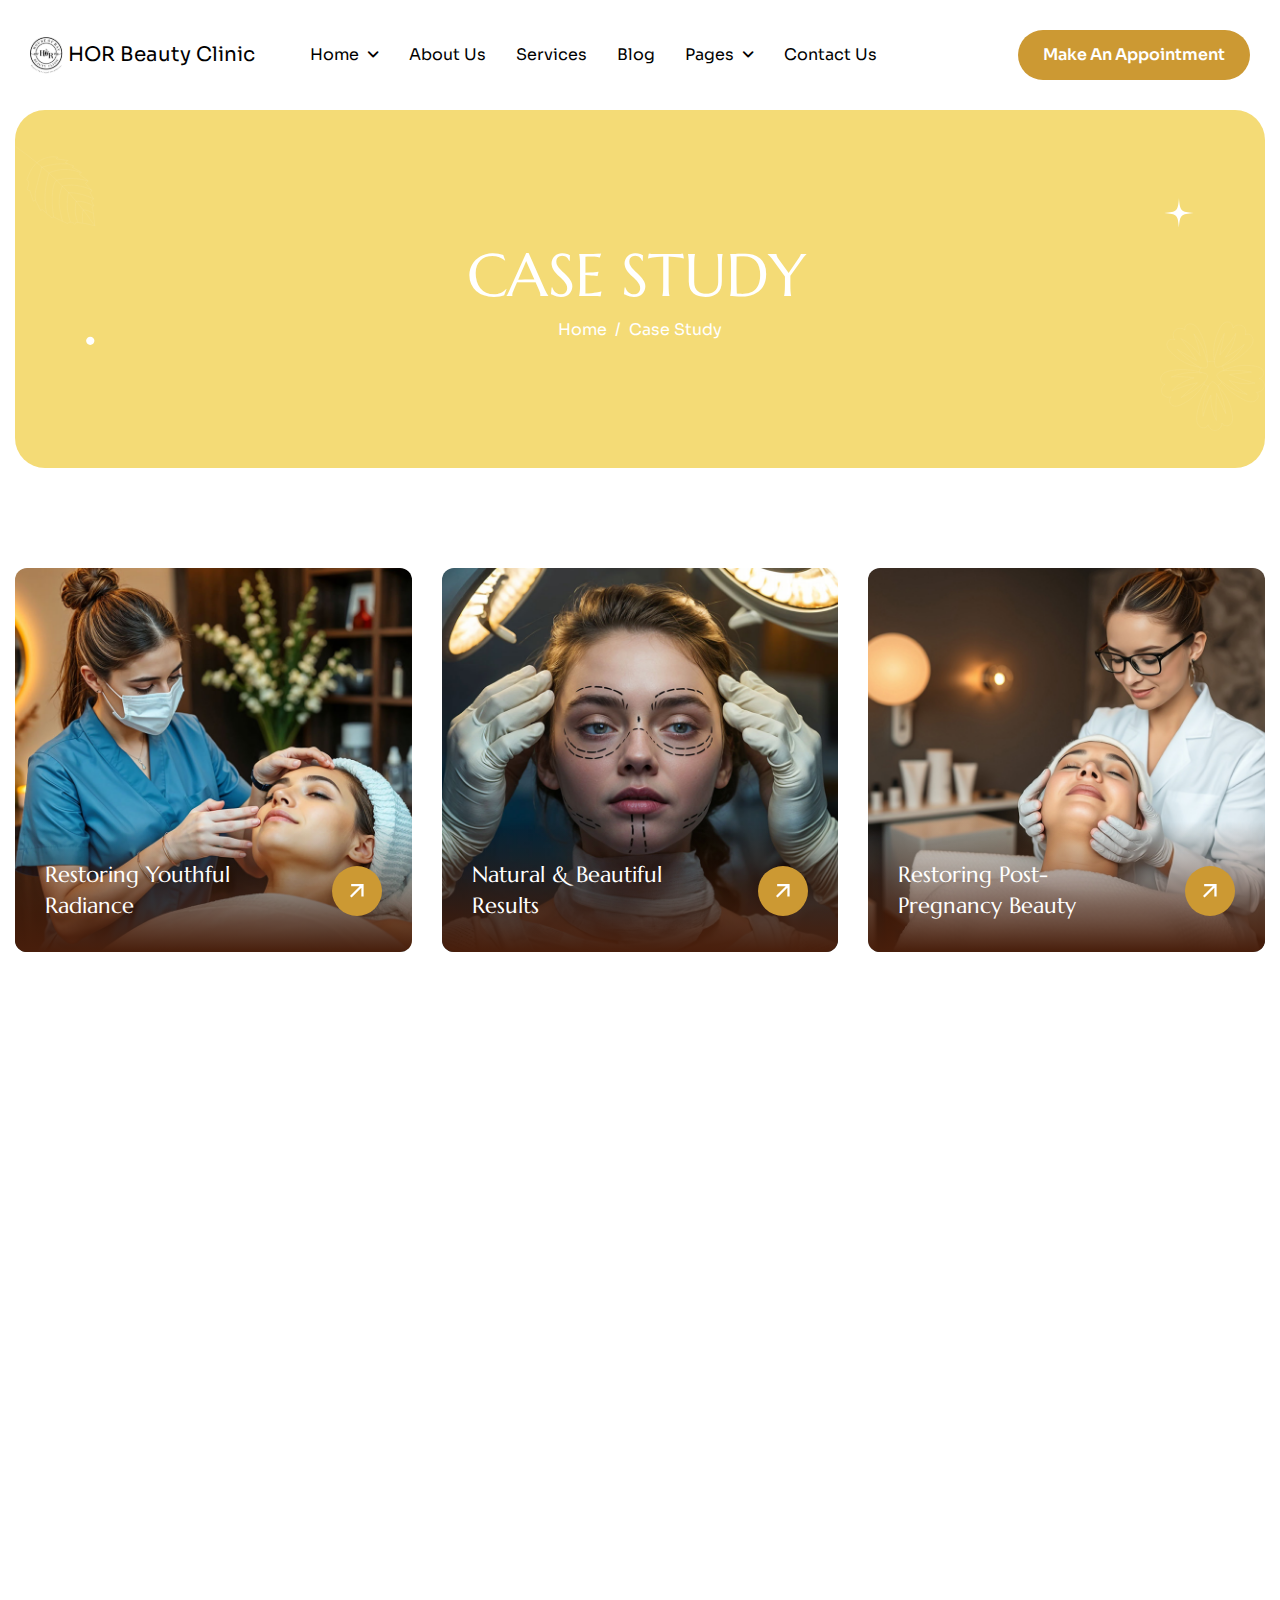
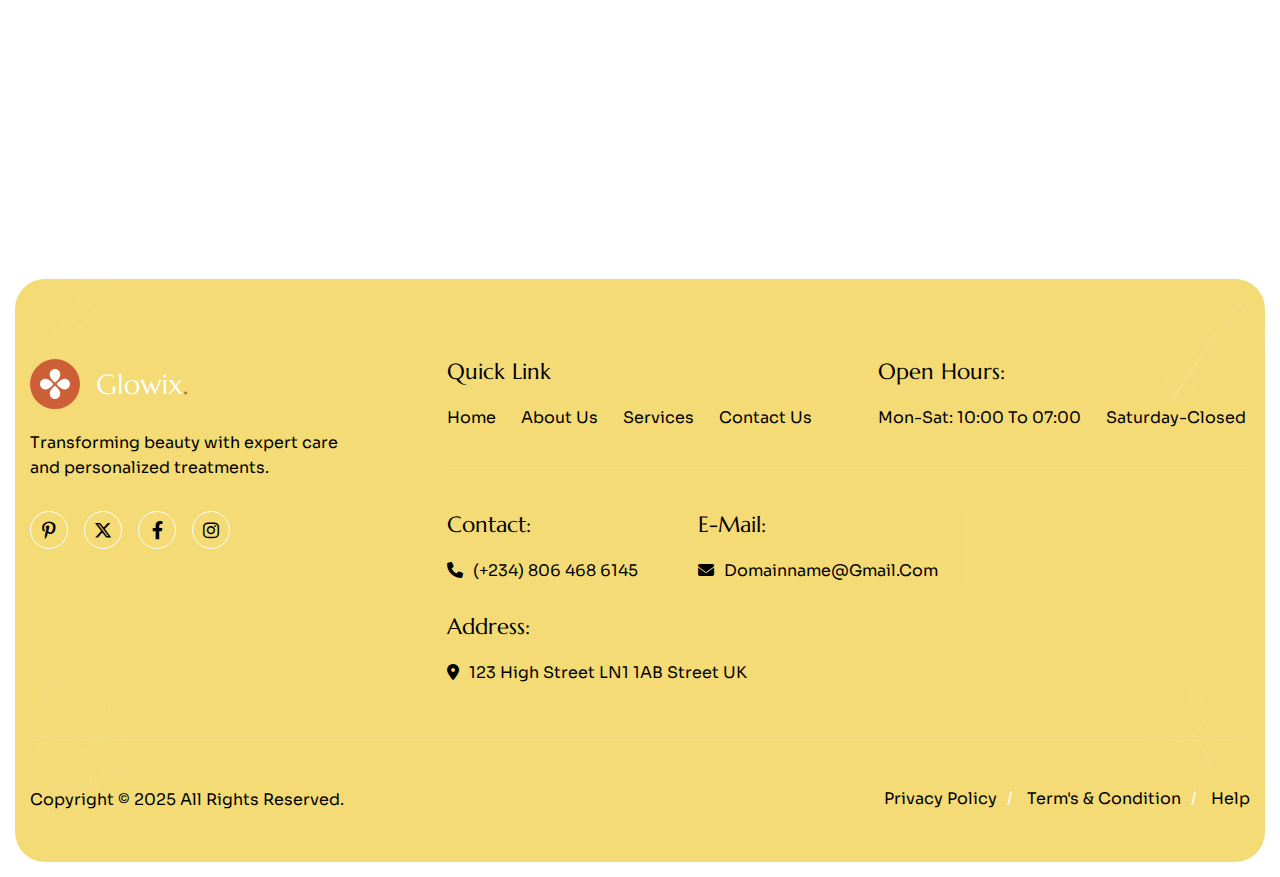
<file: noindex.html>
<!DOCTYPE html><html lang="zxx"><head>
	<!-- Meta -->
	<meta charset="utf-8">
	<meta http-equiv="X-UA-Compatible" content="IE=edge">
	<meta name="viewport" content="width=device-width, initial-scale=1.0, maximum-scale=1">
	<meta name="description" content="">
	<meta name="keywords" content="">
	<meta name="author" content="Awaiken">
	<!-- Page Title -->
    <title>Glowix - Plastic Surgery & Beauty Clinic HTML Template</title>
	<!-- Favicon Icon -->
	<link rel="shortcut icon" type="image/x-icon" href="images/favicon.png">
	<!-- Google Fonts Css-->
	<link rel="preconnect" href="https://fonts.googleapis.com">
    <link rel="preconnect" href="https://fonts.gstatic.com" crossorigin="">
    <link href="https://fonts.googleapis.com/css2?family=Marcellus&family=Sora:wght@100..800&display=swap" rel="stylesheet">
	<!-- Bootstrap Css -->
	<link href="css/bootstrap.min.css" rel="stylesheet" media="screen">
	<!-- SlickNav Css -->
	<link href="css/slicknav.min.css" rel="stylesheet">
	<!-- Swiper Css -->
	<link rel="stylesheet" href="css/swiper-bundle.min.css">
	<!-- Font Awesome Icon Css-->
	<link href="css/all.min.css" rel="stylesheet" media="screen">
	<!-- Animated Css -->
	<link href="css/animate.css" rel="stylesheet">
    <!-- Magnific Popup Core Css File -->
	<link rel="stylesheet" href="css/magnific-popup.css">
	<!-- Mouse Cursor Css File -->
	<link rel="stylesheet" href="css/mousecursor.css">
	<!-- Main Custom Css -->
	<link href="css/custom.css" rel="stylesheet" media="screen">
</head>
<body>

    <!-- Preloader Start -->
	<div class="preloader">
		<div class="loading-container">
			<div class="loading"></div>
			<div id="loading-icon"><img src="images/loader.svg" alt=""></div>
		</div>
	</div>
	<!-- Preloader End -->

    <!-- Header Start -->
	<header class="main-header">
		<div class="header-sticky bg-section">
			<nav class="navbar navbar-expand-lg">
				<div class="container-fluid">
					<!-- Logo Start -->
					<a class="navbar-brand" href="./">
						<img src="images/logo.svg" alt="Logo"> HOR Beauty Clinic
					</a>
					<!-- Logo End -->

					<!-- Main Menu Start -->
					<div class="collapse navbar-collapse main-menu">
                        <div class="nav-menu-wrapper">
                            <ul class="navbar-nav mr-auto" id="menu">
                                <li class="nav-item submenu"><a class="nav-link" href="./">Home</a>
                                    <ul>
                                        <li class="nav-item"><a class="nav-link" href="index.html">Home - Main</a></li>
                                        <li class="nav-item"><a class="nav-link" href="index-image.html">Home - Image</a></li>
                                        <li class="nav-item"><a class="nav-link" href="index-video.html">Home - Video</a></li>
                                        <li class="nav-item"><a class="nav-link" href="index-slider.html">Home - Slider</a></li>
                                    </ul>
                                </li>                                
                                <li class="nav-item"><a class="nav-link" href="about.html">About Us</a>
                                </li><li class="nav-item"><a class="nav-link" href="services.html">Services</a></li>
                                <li class="nav-item"><a class="nav-link" href="blog.html">Blog</a></li>
                                <li class="nav-item submenu"><a class="nav-link" href="#">Pages</a>
                                    <ul>                                        
                                        <li class="nav-item"><a class="nav-link" href="service-single.html">Service Details</a></li>
                                        <li class="nav-item"><a class="nav-link" href="blog-single.html">Blog Details</a></li>
                                        <li class="nav-item"><a class="nav-link" href="case-study.html">Case Study</a></li>
                                        <li class="nav-item"><a class="nav-link" href="case-study-single.html">Case Study details</a></li>
                                        <li class="nav-item"><a class="nav-link" href="team.html">Our Team</a></li>
                                        <li class="nav-item"><a class="nav-link" href="team-single.html">Team Details</a></li>
                                        <li class="nav-item"><a class="nav-link" href="testimonials.html">Testimonials</a></li>
                                        <li class="nav-item"><a class="nav-link" href="image-gallery.html">Image Gallery</a></li>
                                        <li class="nav-item"><a class="nav-link" href="video-gallery.html">Video Gallery</a></li>
                                        <li class="nav-item"><a class="nav-link" href="faqs.html">FAQs</a></li>
                                        <li class="nav-item"><a class="nav-link" href="404.html">404</a></li>
                                    </ul>
                                </li>
                                <li class="nav-item"><a class="nav-link" href="contact.html">Contact Us</a></li>                         
                                <li class="nav-item highlighted-menu"><a class="nav-link" href="book-appointment.html">Make an Appointment</a></li>                         
                            </ul>
                        </div>
                        
                        <!-- Header Contact Btn Start -->
                        <div class="header-contact-btn">
                            <a href="tel:123456789" class="header-contact-now"><i class="fa-solid fa-phone"></i>(+234) 806 468 6145</a>
                            <a href="book-appointment.html" class="btn-default">Make an Appointment</a>
                        </div>
                        <!-- Header Contact Btn End -->
					</div>
					<!-- Main Menu End -->
					<div class="navbar-toggle"></div>
				</div>
			</nav>
			<div class="responsive-menu"></div>
		</div>
	</header>
	<!-- Header End -->

    <!-- Page Header Start -->
	<div class="page-header bg-section dark-section">
		<div class="container">
			<div class="row">
				<div class="col-lg-12">
					<!-- Page Header Box Start -->
					<div class="page-header-box">
						<h1 class="text-anime-style-3" data-cursor="-opaque">Case study</h1>
						<nav class="wow fadeInUp">
							<ol class="breadcrumb">
								<li class="breadcrumb-item"><a href="./">home</a></li>
								<li class="breadcrumb-item active" aria-current="page">Case Study</li>
							</ol>
						</nav>
					</div>
					<!-- Page Header Box End -->
				</div>
			</div>
		</div>
	</div>
	<!-- Page Header End -->

    <!-- Page Case Study Start -->
    <div class="page-case-study">
        <div class="container">
            <div class="row">
                <div class="col-lg-4 col-md-6">
                    <!-- Case Study Item Start -->
                    <div class="case-study-item wow fadeInUp">
                        <!-- Case Study Image Start -->
                        <div class="case-study-image">
                            <a href="case-study-single.html" data-cursor-text="View">
                                <figure class="image-anime">
                                    <img src="images/case-study-image-1.jpg" alt="">
                                </figure>
                            </a>
                        </div>
                        <!-- Case Study Image End -->
                
                        <!-- Case Study Body Start -->
                        <div class="case-study-body">
                            <!-- Case Study Content Start -->
                            <div class="case-study-item-content">
                                <h3><a href="case-study-single.html">Restoring Youthful Radiance</a></h3>
                            </div>
                            <!-- Case Study Content End -->
                
                            <!-- Case Study Button Start -->
                            <div class="case-study-readmore-btn">
                                <a href="case-study-single.html" class="readmore-btn"><img src="images/arrow-white.svg" alt=""></a>
                            </div>
                            <!-- Case Study Button End -->
                        </div>
                        <!-- Case Study Body End -->                 
                    </div>
                    <!-- Case Study Item End -->
                </div>

                <div class="col-lg-4 col-md-6">
                    <!-- Case Study Item Start -->
                    <div class="case-study-item wow fadeInUp" data-wow-delay="0.2s">
                        <!-- Case Study Image Start -->
                        <div class="case-study-image">
                            <a href="case-study-single.html" data-cursor-text="View">
                                <figure class="image-anime">
                                    <img src="images/case-study-image-2.jpg" alt="">
                                </figure>
                            </a>
                        </div>
                        <!-- Case Study Image End -->
                
                        <!-- Case Study Body Start -->
                        <div class="case-study-body">
                            <!-- Case Study Content Start -->
                            <div class="case-study-item-content">
                                <h3><a href="case-study-single.html">Natural & Beautiful Results</a></h3>
                            </div>
                            <!-- Case Study Content End -->
                
                            <!-- Case Study Button Start -->
                            <div class="case-study-readmore-btn">
                                <a href="case-study-single.html" class="readmore-btn"><img src="images/arrow-white.svg" alt=""></a>
                            </div>
                            <!-- Case Study Button End -->
                        </div>
                        <!-- Case Study Body End -->                 
                    </div>
                    <!-- Case Study Item End -->
                </div>

                <div class="col-lg-4 col-md-6">
                    <!-- Case Study Item Start -->
                    <div class="case-study-item wow fadeInUp" data-wow-delay="0.4s">
                        <!-- Case Study Image Start -->
                        <div class="case-study-image">
                            <a href="case-study-single.html" data-cursor-text="View">
                                <figure class="image-anime">
                                    <img src="images/case-study-image-3.jpg" alt="">
                                </figure>
                            </a>
                        </div>
                        <!-- Case Study Image End -->
                
                        <!-- Case Study Body Start -->
                        <div class="case-study-body">
                            <!-- Case Study Content Start -->
                            <div class="case-study-item-content">
                                <h3><a href="case-study-single.html">Restoring Post-Pregnancy Beauty</a></h3>
                            </div>
                            <!-- Case Study Content End -->
                
                            <!-- Case Study Button Start -->
                            <div class="case-study-readmore-btn">
                                <a href="case-study-single.html" class="readmore-btn"><img src="images/arrow-white.svg" alt=""></a>
                            </div>
                            <!-- Case Study Button End -->
                        </div>
                        <!-- Case Study Body End -->                 
                    </div>
                    <!-- Case Study Item End -->
                </div>

                <div class="col-lg-4 col-md-6">
                    <!-- Case Study Item Start -->
                    <div class="case-study-item wow fadeInUp" data-wow-delay="0.6s">
                        <!-- Case Study Image Start -->
                        <div class="case-study-image">
                            <a href="case-study-single.html" data-cursor-text="View">
                                <figure class="image-anime">
                                    <img src="images/case-study-image-4.jpg" alt="">
                                </figure>
                            </a>
                        </div>
                        <!-- Case Study Image End -->
                
                        <!-- Case Study Body Start -->
                        <div class="case-study-body">
                            <!-- Case Study Content Start -->
                            <div class="case-study-item-content">
                                <h3><a href="case-study-single.html">A Smoother, Glowing Complexion</a></h3>
                            </div>
                            <!-- Case Study Content End -->
                
                            <!-- Case Study Button Start -->
                            <div class="case-study-readmore-btn">
                                <a href="case-study-single.html" class="readmore-btn"><img src="images/arrow-white.svg" alt=""></a>
                            </div>
                            <!-- Case Study Button End -->
                        </div>
                        <!-- Case Study Body End -->                 
                    </div>
                    <!-- Case Study Item End -->
                </div>

                <div class="col-lg-4 col-md-6">
                    <!-- Case Study Item Start -->
                    <div class="case-study-item wow fadeInUp" data-wow-delay="0.8s">
                        <!-- Case Study Image Start -->
                        <div class="case-study-image">
                            <a href="case-study-single.html" data-cursor-text="View">
                                <figure class="image-anime">
                                    <img src="images/case-study-image-5.jpg" alt="">
                                </figure>
                            </a>
                        </div>
                        <!-- Case Study Image End -->
                
                        <!-- Case Study Body Start -->
                        <div class="case-study-body">
                            <!-- Case Study Content Start -->
                            <div class="case-study-item-content">
                                <h3><a href="case-study-single.html">Radiant Skin Tips for a Glow</a></h3>
                            </div>
                            <!-- Case Study Content End -->
                
                            <!-- Case Study Button Start -->
                            <div class="case-study-readmore-btn">
                                <a href="case-study-single.html" class="readmore-btn"><img src="images/arrow-white.svg" alt=""></a>
                            </div>
                            <!-- Case Study Button End -->
                        </div>
                        <!-- Case Study Body End -->                 
                    </div>
                    <!-- Case Study Item End -->
                </div>

                <div class="col-lg-4 col-md-6">
                    <!-- Case Study Item Start -->
                    <div class="case-study-item wow fadeInUp" data-wow-delay="1s">
                        <!-- Case Study Image Start -->
                        <div class="case-study-image">
                            <a href="case-study-single.html" data-cursor-text="View">
                                <figure class="image-anime">
                                    <img src="images/case-study-image-6.jpg" alt="">
                                </figure>
                            </a>
                        </div>
                        <!-- Case Study Image End -->
                
                        <!-- Case Study Body Start -->
                        <div class="case-study-body">
                            <!-- Case Study Content Start -->
                            <div class="case-study-item-content">
                                <h3><a href="case-study-single.html">Clear & Radiant Skin Guide</a></h3>
                            </div>
                            <!-- Case Study Content End -->
                
                            <!-- Case Study Button Start -->
                            <div class="case-study-readmore-btn">
                                <a href="case-study-single.html" class="readmore-btn"><img src="images/arrow-white.svg" alt=""></a>
                            </div>
                            <!-- Case Study Button End -->
                        </div>
                        <!-- Case Study Body End -->                 
                    </div>
                    <!-- Case Study Item End -->
                </div>

                <div class="col-lg-4 col-md-6">
                    <!-- Case Study Item Start -->
                    <div class="case-study-item wow fadeInUp" data-wow-delay="1.2s">
                        <!-- Case Study Image Start -->
                        <div class="case-study-image">
                            <a href="case-study-single.html" data-cursor-text="View">
                                <figure class="image-anime">
                                    <img src="images/case-study-image-7.jpg" alt="">
                                </figure>
                            </a>
                        </div>
                        <!-- Case Study Image End -->
                
                        <!-- Case Study Body Start -->
                        <div class="case-study-body">
                            <!-- Case Study Content Start -->
                            <div class="case-study-item-content">
                                <h3><a href="case-study-single.html">Smooth Skin Radiant Glow Tips</a></h3>
                            </div>
                            <!-- Case Study Content End -->
                
                            <!-- Case Study Button Start -->
                            <div class="case-study-readmore-btn">
                                <a href="case-study-single.html" class="readmore-btn"><img src="images/arrow-white.svg" alt=""></a>
                            </div>
                            <!-- Case Study Button End -->
                        </div>
                        <!-- Case Study Body End -->                 
                    </div>
                    <!-- Case Study Item End -->
                </div>

                <div class="col-lg-4 col-md-6">
                    <!-- Case Study Item Start -->
                    <div class="case-study-item wow fadeInUp" data-wow-delay="1.4s">
                        <!-- Case Study Image Start -->
                        <div class="case-study-image">
                            <a href="case-study-single.html" data-cursor-text="View">
                                <figure class="image-anime">
                                    <img src="images/case-study-image-8.jpg" alt="">
                                </figure>
                            </a>
                        </div>
                        <!-- Case Study Image End -->
                
                        <!-- Case Study Body Start -->
                        <div class="case-study-body">
                            <!-- Case Study Content Start -->
                            <div class="case-study-item-content">
                                <h3><a href="case-study-single.html">Glow Up Perfect Skin Routine</a></h3>
                            </div>
                            <!-- Case Study Content End -->
                
                            <!-- Case Study Button Start -->
                            <div class="case-study-readmore-btn">
                                <a href="case-study-single.html" class="readmore-btn"><img src="images/arrow-white.svg" alt=""></a>
                            </div>
                            <!-- Case Study Button End -->
                        </div>
                        <!-- Case Study Body End -->                 
                    </div>
                    <!-- Case Study Item End -->
                </div>

                <div class="col-lg-4 col-md-6">
                    <!-- Case Study Item Start -->
                    <div class="case-study-item wow fadeInUp" data-wow-delay="1.6s">
                        <!-- Case Study Image Start -->
                        <div class="case-study-image">
                            <a href="case-study-single.html" data-cursor-text="View">
                                <figure class="image-anime">
                                    <img src="images/case-study-image-9.jpg" alt="">
                                </figure>
                            </a>
                        </div>
                        <!-- Case Study Image End -->
                
                        <!-- Case Study Body Start -->
                        <div class="case-study-body">
                            <!-- Case Study Content Start -->
                            <div class="case-study-item-content">
                                <h3><a href="case-study-single.html">Secrets to Soft Radiant Skin</a></h3>
                            </div>
                            <!-- Case Study Content End -->
                
                            <!-- Case Study Button Start -->
                            <div class="case-study-readmore-btn">
                                <a href="case-study-single.html" class="readmore-btn"><img src="images/arrow-white.svg" alt=""></a>
                            </div>
                            <!-- Case Study Button End -->
                        </div>
                        <!-- Case Study Body End -->                 
                    </div>
                    <!-- Case Study Item End -->
                </div>
            </div>
        </div>
    </div>
    <!-- Page Case Study End -->

    <!-- Footer Main Start -->
    <footer class="main-footer bg-section dark-section">
        <div class="container">
            <div class="row">
                <div class="col-lg-12">
                    <!-- Footer Header Start -->
                    <div class="footer-header">
                        <!-- Section Title Start -->
                        <div class="section-title footer-newsletter-title">
                            <h2 class="text-anime-style-3" data-cursor="-opaque">Our latest insights on plastic surgery & skincare</h2>
                        </div>
                        <!-- Section Title End -->

                        <!-- Footer Newsletter Form Start -->
                        <div class="footer-newsletter-form">
                            <form id="newslettersForm" action="#" method="POST">
                                <div class="form-group">
                                    <input type="email" name="mail" class="form-control" id="mail" placeholder="Enter your email" required="">
                                    <button type="submit" class="readmore-btn"><img src="images/arrow-white.svg" alt=""></button>
                                </div>
                            </form>
                        </div>
                        <!-- Footer Newsletter Form End -->
                    </div>
                    <!-- Footer Header End -->                 
                </div>

                <div class="col-lg-4 col-md-12">
                    <!-- About Footer start -->
                    <div class="about-footer">
                        <!-- Footer Logo Start -->
                        <div class="footer-logo">
                            <img src="images/footer-logo.svg" alt="">
                        </div>
                        <!-- Footer Logo End -->

                        <!-- About Footer Content Start -->
                        <div class="about-footer-content">
                            <p>Transforming beauty with expert care and personalized treatments.</p>
                        </div>
                        <!-- About Footer Content End -->

                        <!-- Footer Social Link Start -->
                        <div class="footer-social-links">
                            <ul>
                                <li><a href="#"><i class="fa-brands fa-pinterest-p"></i></a></li>
                                <li><a href="#"><i class="fa-brands fa-x-twitter"></i></a></li>
                                <li><a href="#"><i class="fa-brands fa-facebook-f"></i></a></li>
                                <li><a href="#"><i class="fa-brands fa-instagram"></i></a></li>
                            </ul>
                        </div>
                        <!-- Footer Social Link End -->
                    </div>
                    <!-- About Footer End -->
                </div>

                <div class="col-lg-8">
                    <div class="footer-links-box">
                        <!-- Footer Links Start -->
                        <div class="footer-links quick-links">
                            <h3>quick link</h3>
                            <ul>
                                <li><a href="index.html">Home</a></li>
                                <li><a href="about.html">About us</a></li>
                                <li><a href="services.html">services</a></li>
                                <li><a href="contact.html">Contact us</a></li>
                            </ul>
                        </div>
                        <!-- Footer Links End -->

                        <!-- Footer Links Start -->
                        <div class="footer-links">
                            <h3>Open Hours:</h3>
                            <ul>
                                <li>Mon-Sat: 10:00 to 07:00</li>
                                <li>Saturday-Closed</li>
                            </ul>
                        </div>
                        <!-- Footer Links End -->
                    </div>
                    
                    <!-- Footer Contact Box Start -->
                    <div class="footer-contact-box">
                        <!-- Footer Contact Item Start -->
                        <div class="footer-links footer-contact-item">
                            <h3>Contact:</h3>
                            <ul>
                                <li><i class="fa-solid fa-phone"></i><a href="tel:123456789">(+234) 806 468 6145</a></li>
                            </ul>
                        </div>
                        <!-- Footer Contact Item End -->

                        <!-- Footer Contact Item Start -->
                        <div class="footer-links footer-contact-item">
                            <h3>E-mail:</h3>
                            <ul>
                                <li><i class="fa-solid fa-envelope"></i><a href="mailto:domainname@gmail.com">domainname@gmail.com</a></li>
                            </ul>
                        </div>
                        <!-- Footer Contact Item End -->

                        <!-- Footer Contact Item Start -->
                        <div class="footer-links footer-contact-item">
                            <h3>Address:</h3>
                            <ul>
                                <li><i class="fa-solid fa-location-dot"></i>123 High Street LN1 1AB Street UK</li>
                            </ul>
                        </div>
                        <!-- Footer Contact Item End -->
                    </div>
                    <!-- Footer Contact Box End -->
                </div>

                <div class="col-lg-12">
                    <!-- Footer Copyright Section Start -->
                    <div class="footer-copyright">
                        <!-- Footer Copyright Text Start -->
                        <div class="footer-copyright-text">
                            <p>Copyright © 2025 All Rights Reserved.</p>
                        </div>
                        <!-- Footer Copyright Text End -->

                        <!-- Footer Privacy Policy Start -->
                        <div class="footer-privacy-policy">
                            <ul>
                                <li><a href="#">Privacy policy</a></li>
                                <li><a href="#">Term's & condition</a></li>
                                <li><a href="#">help</a></li>
                            </ul>
                        </div>
                        <!-- Footer Privacy Policy End -->
                    </div>
                    <!-- Footer Copyright Section End -->
                </div>
            </div>
        </div>
    </footer>
    <!-- Footer Main End -->

    <!-- Jquery Library File -->
    <script src="js/jquery-3.7.1.min.js"></script>
    <!-- Bootstrap js file -->
    <script src="js/bootstrap.min.js"></script>
    <!-- Validator js file -->
    <script src="js/validator.min.js"></script>
    <!-- SlickNav js file -->
    <script src="js/jquery.slicknav.js"></script>
    <!-- Swiper js file -->
    <script src="js/swiper-bundle.min.js"></script>
    <!-- Counter js file -->
    <script src="js/jquery.waypoints.min.js"></script>
    <script src="js/jquery.counterup.min.js"></script>
    <!-- Magnific js file -->
    <script src="js/jquery.magnific-popup.min.js"></script>
    <!-- SmoothScroll -->
    <script src="js/SmoothScroll.js"></script>
    <!-- Parallax js -->
    <script src="js/parallaxie.js"></script>
    <!-- MagicCursor js file -->
    <script src="js/gsap.min.js"></script>
    <script src="js/magiccursor.js"></script>
    <!-- Text Effect js file -->
    <script src="js/SplitText.js"></script>
    <script src="js/ScrollTrigger.min.js"></script>
    <!-- YTPlayer js File -->
    <script src="js/jquery.mb.YTPlayer.min.js"></script>
    <!-- Wow js file -->
    <script src="js/wow.min.js"></script>
    <!-- Main Custom js file -->
    <script src="js/function.js"></script>

</body></html>
</file>
<file: css/custom.css>
/* ----------------------------------------------------------------------------------------
* Author        : Awaiken
* Template Name : Glowix - Plastic Surgery & Beauty Clinic HTML Template
* File          : CSS File
* Version       : 1.0
* ---------------------------------------------------------------------------------------- */
/* INDEX
----------------------------------------------------------------------------------------
01. Global Variables
02. General css
03. Header css
04. Hero css
05. About Us css
06. Our Services css
07. What We Do css
08. Intro Video css
09. Case Study css
10. Why Choose Us css
11. How It Work css
12. Our Testimonial css
13. Our Result css
14. Our Appointment css
15. Our Blog css
16. Footer css
17. About Us Page css
18. Services Page css
19. Services Single css
20. Blog Archive css
21. Blog Single css
22. Case Study Page css
23. Case Study Single css
24. Team Page css
25. Team Single css
26. Testimonials Page css
27. Image Gallery css
28. Video Gallery css
29. FAQs Page css
30. Contact Us Page css
31. Book Appointment css
32. 404 Error Page css
33. Responsive css
-------------------------------------------------------------------------------------- */

/************************************/
/*** 	 01. Global Variables	  ***/
/************************************/

:root{
	--primary-color				: #F4DB76;
	--secondary-color			: #f4db768a;
	--text-color				: #000;
	--accent-color				: #cc9933;
	--white-color				: #FFFFFF;
	--divider-color				: #CD5F371A;
	--dark-divider-color		: #FFFFFF1A;
	--error-color				: rgb(230, 87, 87);
	--default-font				: "Sora", sans-serif;
	--accent-font				: "Marcellus", serif;
}

/************************************/
/*** 	   02. General css		  ***/
/************************************/
.navbar-brand span{
	color: var(--accent-color);
	font-weight: 900;
}
body{
	position: relative;
	font-family: var(--default-font);
	font-size: 16px;
	font-weight: 400;
	line-height: 1em;
	color: var(--text-color);
	background: var(--black-color);
}

::-webkit-scrollbar-track{
	background-color: var(--primary-color);
	border-left: 1px solid var(--primary-color);
}
::-webkit-scrollbar{
	width: 7px;
	background-color: var(--primary-color);
}
::-webkit-scrollbar-thumb{
	background: var(--accent-color);
}

::selection{
	color: var(--primary-color);
	background-color: var(--secondary-color);
	filter: invert(1);
}

p{
	line-height: 1.6em;
	margin-bottom: 1.5em;
}

h1,
h2,
h3,
h4,
h5,
h6{
	margin :0;
	font-family: var(--accent-font);
	font-weight: 400;
	line-height: 1.2em;
	color: var(--primary-color);
}

figure{
	margin: 0;
}

img{
	max-width: 100%;
}

a{
	text-decoration: none;
}

a:hover{
	text-decoration: none;
	outline: 0;
}

a:focus{
	text-decoration: none;
	outline: 0;
}

html,
body{
	width: 100%;
	overflow-x: clip;
}

.container{
	max-width: 1300px;
}

.container,
.container-fluid,
.container-lg,
.container-md,
.container-sm,
.container-xl,
.container-xxl{
    padding-right: 15px;
    padding-left: 15px;
}

.image-anime{
	position: relative;
	overflow: hidden;
}

.image-anime:after{
	content: "";
	position: absolute;
    width: 200%;
    height: 0%;
    left: 50%;
    top: 50%;
    background-color: rgba(255,255,255,.3);
    transform: translate(-50%,-50%) rotate(-45deg);
    z-index: 1;
}

.image-anime:hover:after{
    height: 250%;
    transition: all 600ms linear;
    background-color: transparent;
}

.reveal{
	position: relative;
    display: -webkit-inline-box;
    display: -ms-inline-flexbox;
    display: inline-flex;
    visibility: hidden;
    overflow: hidden;
}

.reveal img{
    height: 100%;
    width: 100%;
    -o-object-fit: cover;
    object-fit: cover;
    -webkit-transform-origin: left;
    transform-origin: left;
}

.row{
    margin-right: -15px;
    margin-left: -15px;
}

.row > *{
	padding-right: 15px;
	padding-left: 15px;
}

.row.no-gutters{
    margin-right: 0px;
    margin-left: 0px;
}

.row.no-gutters > *{
    padding-right: 0px;
    padding-left: 0px;
}

.btn-default{
	position: relative;
	display: inline-block;
	font-size: 16px;
	font-weight: 600;
	line-height: 1em;
	text-transform: capitalize;
	background: var(--accent-color);
	color: var(--white-color);
	border-radius: 100px;
	padding: 17px 25px;
	margin-right: 50px;
	border: none;
	transition: all 0.5s ease-in-out;
	z-index: 1;
}

.btn-default::before{
	content: '';
	position: absolute;
	top: 50%;
	right: -50px;
	width: 50px;
	height: 50px;
	border-radius: 50%;
	background-color: var(--primary-color);
	background-image: url('../images/arrow-white.svg');
	background-repeat: no-repeat;
	background-position: center center;
	background-size: 14px auto;
	transform: translateY(-50%);
	transition: all 0.3s ease-in-out;
}

.btn-default:hover::before{
	transform: translateY(-50%) rotate(45deg);
}

.btn-default::after{
	content: "";
	position: absolute;
	top: 0;
	bottom: 0;
  	left: 50%;
  	right: 50%;
  	opacity: 0;
	background: var(--primary-color);
	border-radius: 100px;
	transition: all 0.4s ease-in-out;
	z-index: -1;
}
  
.btn-default:hover::after{
	left: 0;
  	right: 0;
	opacity: 1;
}

.btn-default.btn-highlighted:hover{
	background: transparent;
	color: var(--primary-color);
}

.btn-default.btn-highlighted::before{
	background-color: var(--white-color);
	background-image: url('../images/arrow-primary.svg');
}

.btn-default.btn-highlighted:hover::after{
	background: var(--white-color);
}

.readmore-btn{
	background: var(--accent-color);
	border-radius: 50%;
	width: 50px;
	height: 50px;
	display: flex;
	align-items: center;
	justify-content: center;
	transition: all 0.3s ease-in-out;
}

.readmore-btn:hover{
	background: var(--primary-color);
}

.readmore-btn img{
	max-width: 14px;
	transition: all 0.3s ease-in-out;
}

.readmore-btn:hover img{
	transform: rotate(45deg);
}

.cb-cursor:before{
	background: var(--accent-color);
}

.preloader{
	position: fixed;
	top: 0;
	left: 0;
	right: 0;
	bottom: 0;
	z-index: 1000;
	background: var(--primary-color);
	display: flex;
	align-items: center;
	justify-content: center;
}

.loading-container,
.loading{
	height: 100px;
	position: relative;
	width: 100px;
	border-radius: 100%;
}

.loading-container{
	margin: 40px auto;
}

.loading{
	border: 1px solid transparent;
	border-color: transparent var(--white-color) transparent var(--white-color);
	animation: rotate-loading 1.5s linear 0s infinite normal;
	transform-origin: 50% 50%;
}

.loading-container:hover .loading,
.loading-container .loading{
	transition: all 0.5s ease-in-out;
}

#loading-icon{
	position: absolute;
	top: 50%;
	left: 50%;
	max-width: 196px;
	transform: translate(-50%, -50%);
}

@keyframes rotate-loading{
	0%{
		transform: rotate(0deg);
	}

	100%{
		transform: rotate(360deg);
	}
}

.bg-section{
	width: 100%;
	max-width: 1800px;
	margin: 0 auto;
	background-color: #fff;
	border-radius: 30px;
}

.bg-section.dark-section{
	background-color: var(--primary-color);
}

.section-row{
	margin-bottom: 80px;
}

.section-row .section-title{
	margin-bottom: 0;
}

.section-row .section-title.section-title-center{
	width: 100%;
	max-width: 700px;
	text-align: center;
	margin: 0 auto;
}

.section-title{
	margin-bottom: 40px;
}

.section-title h3{
	display: inline-block;
	position: relative;
	font-family: var(--default-font);
	font-size: 14px;
    font-weight: 400;
	line-height: 1.7em;
	letter-spacing: 0.2em;
    text-transform: uppercase;
    color: var(--accent-color);
	padding-left: 34px;
    margin-bottom: 10px;
}


.bg-section h3{

    color: black;

}

.bg-section h3, .bg-section h2{

    color: black;
	
}
.approach-support-box-content{
	color: black !important;
}

.bg-section  .approach-support-box-content h3 {
		color: black !important;
}

.bg-section  .approach-support-box-content p {
		color: black !important;
}

 .bg-section .icon-box, .how-work-step-item .icon-box, .contact-info-list .icon-box{
	background-color: #cc9933 !important;
}

.section-title h3::before{
	content: '';
    position: absolute;
    top: 50%;
    left: 0;
    transform: translateY(-50%);
    background: url('../images/icon-sub-heading.svg') no-repeat;
	background-position: left center;
	background-size: cover;
    width: 24px;
    height: 24px;
}

.dark-section .section-title h3{
	color: var(--white-color);
}

.dark-section .section-title h3::before{
	filter: brightness(0) invert(1);
}

.section-title h1{
	font-size: 60px;
	text-transform: uppercase;
	margin-bottom: 0;
	cursor: none;
}

.section-title h2{
	font-size: 48px;
	margin-bottom: 0;
	cursor: none;
}

.section-title h1 span,
.section-title h2 span{
	color: var(--white-color);
}

.section-title p{
	margin-top: 20px;
	margin-bottom: 0;
}

.section-title-content p{
	margin: 0;
}

.dark-section .section-title-content p,
.dark-section .section-title p,
.dark-section .section-title h2,
.dark-section .section-title h1{
	color: var(--white-color);
}

.section-btn{
	text-align: right;
}

.section-content-btn .section-btn{
	text-align: left;
	margin-top: 30px;
}

.help-block.with-errors ul{
	margin: 0;
	text-align: left;
}

.help-block.with-errors ul li{
	color: var(--error-color);
	font-weight: 500;
	font-size: 14px;
}

/************************************/
/**** 	   03. Header css		 ****/
/************************************/

header.main-header{
	position: relative;
	z-index: 100;
}

.main-header .bg-section{
	background: transparent;
	max-width: 1720px;
}

header.main-header .header-sticky{
	position: relative;
	top: 0;
	z-index: 100;
}

header.main-header .header-sticky.hide{
	transform: translateY(-100%);
	transition: transform 0.3s ease-in-out;
	border-radius: 0;
}

header.main-header .header-sticky.active{
	position: fixed;
	top: 0;
	left: 0;
	right: 0;
	border-radius: 0;
    transform: translateY(0);
	background: var(--white-color);
	border: 1px solid var(--divider-color);
	border-top: none;
	border-radius: 0 0 20px 20px;
}

.navbar{
	padding: 30px 0;
	align-items: center;
}

.navbar-brand{
	padding: 0;
	margin: 0;
}

.main-menu .nav-menu-wrapper{
	flex: 1;
	text-align: left;
	margin: 0 40px;
}

.main-menu .nav-menu-wrapper > ul{
	align-items: center;
	display: inline-flex;
}

.main-menu ul li{
	margin: 0;
	position: relative;
}

.main-menu ul li a{
	font-size: 16px;
	font-weight: 400;
	line-height: 1em;
	padding: 15px !important;
	color: var(--text-color);
	text-transform: capitalize;
	transition: all 0.3s ease-in-out;
}

.main-menu ul li.submenu > a:after{
	content: '\f107';
	font-family: 'FontAwesome';
	font-weight: 900;
	font-size: 14px;
	margin-left: 8px;
}

.main-menu ul li a:hover,
.main-menu ul li a:focus{
	color: var(--accent-color);
}

.main-menu ul ul{
	visibility: hidden;
	opacity: 0;
	transform: scaleY(0.8);
	transform-origin: top;
	padding: 0;
	margin: 0;
	list-style: none;
	width: 235px;
	border-radius: 20px;
	position: absolute;
	left: 0;
	top: 100%;
	background: var(--accent-color);
	transition: all 0.3s ease-in-out;
	text-align: left;
}

.main-menu ul li.submenu:first-child ul{
    width: 235px;
}

.main-menu ul ul ul{
	left: 100%;
	top: 0;
	text-align: left;
}
.main-menu ul li:hover > ul{
	visibility: visible;
	opacity: 1;
	transform: scaleY(1);
    padding: 5px 0;
}

.main-menu ul li.submenu ul li.submenu > a:after{
    content: '\f105';
    float: right;
}

.main-menu ul ul li{
	margin: 0;
	padding: 0;
}

.main-menu ul ul li a{
	color: var(--white-color);
	padding: 8px 20px !important;
	transition: all 0.3s ease-in-out;
}

.main-menu ul li:hover > ul{
	visibility: visible;
	opacity: 1;
	transform: scaleY(1);
    padding: 5px 0;
}

.main-menu ul ul li a:hover,
.main-menu ul ul li a:focus{
	color: var(--primary-color);
	background-color: transparent;
	padding: 8px 20px 8px 23px !important;
}

.header-contact-btn{
	display: flex;
	align-items: center;
	gap: 25px;
}

.header-contact-now{
	font-family: var(--accent-font);
	font-size: 20px;
	line-height: normal;
	color: var(--primary-color);
	transition: all 0.3s ease-in-out;
}

.header-contact-now:hover{
	color: var(--accent-color);
}

.header-contact-now i{
	background-color: var(--secondary-color);
    border-radius: 50%;
    width: 40px;
    height: 40px;
    text-align: center;
    align-content: center;
    font-size: 18px;
    color: var(--accent-color);
    margin-right: 15px;
}

.header-contact-btn .btn-default{
	margin-right: 0;
}

.header-contact-btn .btn-default::before{
	display: none;
}

.main-menu ul li.highlighted-menu{
    display: none;
}

.responsive-menu,
.navbar-toggle{
	display: none;
}

.responsive-menu{
	top: 0;
	position: relative;
}

.slicknav_btn{
	background: var(--accent-color);
	padding: 0;
	display: flex;
	align-items: center;
	justify-content: center;
	width: 38px;
	height: 38px;
	margin: 0;
	border-radius: 8px;
}

.slicknav_icon .slicknav_icon-bar{
	display: block;
	width: 100%;
	height: 3px;
	width: 22px;
	background-color: var(--white-color);
	border-radius: 6px;
	margin: 4px auto !important;
	transition: all 0.1s ease-in-out;
}

.slicknav_icon .slicknav_icon-bar:first-child{
	margin-top: 0 !important;
}

.slicknav_icon .slicknav_icon-bar:last-child{
	margin-bottom: 0 !important;
}

.navbar-toggle a.slicknav_btn.slicknav_open .slicknav_icon span.slicknav_icon-bar:nth-child(1){
    transform: rotate(-45deg) translate(-5px, 5px);
	background-color: var(--white-color);
}

.navbar-toggle a.slicknav_btn.slicknav_open .slicknav_icon span.slicknav_icon-bar:nth-child(2){
    opacity: 0;
}

.navbar-toggle a.slicknav_btn.slicknav_open .slicknav_icon span.slicknav_icon-bar:nth-child(3){
    transform: rotate(45deg) translate(-5px, -5px);
	background-color: var(--white-color);
}

.slicknav_menu{
	position: absolute;
    width: 100%;
	padding: 0;
	background: var(--accent-color);
}

.slicknav_menu ul{
	margin: 5px 0;
}

.slicknav_menu ul ul{
	margin: 0;
}

.slicknav_nav .slicknav_row,
.slicknav_nav li a{
	position: relative;
	font-size: 16px;
	font-weight: 400;
	text-transform: capitalize;
	padding: 8px 20px;
	color: var(--white-color);
	line-height: normal;
	margin: 0;
	border-radius: 0 !important;
	transition: all 0.3s ease-in-out;
}

.slicknav_nav a:hover,
.slicknav_nav a:focus,
.slicknav_nav .slicknav_row:hover{
	background-color: transparent;
	color: var(--primary-color);
}

.slicknav_menu ul ul li a{
    padding: 8px 20px 8px 30px;
}

.slicknav_arrow{
	font-size: 0 !important;
}

.slicknav_arrow:after{
	content: '\f107';
	font-family: 'FontAwesome';
	font-weight: 900;
	font-size: 12px;
	margin-left: 8px;
	color: var(--white-color);
	position: absolute;
	right: 15px;
	top: 50%;
	transform: translateY(-50%);
	transition: all 0.3s ease-out;
}

.slicknav_open > a .slicknav_arrow:after{
    transform: translateY(-50%) rotate(-180deg);
	color: var(--primary-color);
}

/************************************/
/***        04. Hero css	      ***/
/************************************/

.hero{
	position: relative;
	background-image: url('../images/hero-bg-shape.svg');
	background-repeat: no-repeat;
	background-position: top center;
	background-size: 100% auto;
	padding: 180px 0;
	overflow: clip;
}

.hero.hero-bg-image{
	position: relative;
	background: url('../images/hero-bg.jpg') no-repeat;
	background-position: center center;
	background-size: cover;
	padding: 200px 0;
}

.hero.hero-bg-image::before{
	content: '';
    display: block;
    position: absolute;
    top: 0;
    bottom: 0;
    left: 0;
    right: 0;
	background: var(--primary-color);
	background-color: #372e1c;
    opacity: 60%;
    width: 100%;
    height: 100%;
    z-index: 1;
}

.hero.hero-video .hero-bg-video{
	position: absolute;
	top: 0;
	right: 0;
	left: 0;
	bottom: 0;
	width: 100%;
	height: 100%;
}

.hero.hero-video .hero-bg-video video{
	width: 100%;
	height: 100%;
	object-fit: cover;
}

.hero.hero-bg-image.hero-slider-layout{
	background: none;
	padding: 0;
}

.hero.hero-bg-image.hero-slider-layout .hero-slide{
	position: relative;
    padding: 200px 0;
}

.hero.hero-bg-image.hero-slider-layout .hero-slide::before{
	content: '';
    display: block;
    position: absolute;
    top: 0;
    bottom: 0;
    left: 0;
    right: 0;
    background: var(--primary-color);
	opacity: 60%;
    width: 100%;
    height: 100%;
    z-index: 1;
}

.hero.hero-bg-image.hero-slider-layout .hero-slide .hero-slider-image{
	position: absolute;
	top: 0;
	right: 0;
	left: 0;
	bottom: 0;
}

.hero.hero-bg-image.hero-slider-layout .hero-slide .hero-slider-image img{
	width: 100%;
	height: 100%;
	object-fit: cover;
}

.hero.hero-bg-image.hero-slider-layout .hero-pagination{
	position: absolute;
    bottom: 50px;
	text-align: left;
	left: calc(((1800px - 1300px) / 2) + 15px);
	z-index: 2;
}

.hero.hero-bg-image.hero-slider-layout .hero-pagination .swiper-pagination-bullet{
    width: 12px;
    height: 12px;
    background: var(--dark-divider-color);
    opacity: 1;
    transition: all 0.3s ease-in-out;
    margin: 0 5px;
}

.hero.hero-bg-image.hero-slider-layout .hero-pagination .swiper-pagination-bullet-active{
    background-color: var(--accent-color);
}

.hero-content{
	align-content: center;
	position: relative;
	z-index: 2;
}

.hero-body{
	display: flex;
	flex-wrap: wrap;
	align-items: center;
	gap: 10px 40px;
}

.hero-body .video-play-button{
	display: inline-flex;
	align-items: center;
	gap: 10px;
}

.hero-body .video-play-button p{
	font-weight: 500;
	text-transform: capitalize;
	color: var(--white-color);
	margin: 0;
}

.video-play-button a{
	height: 50px;
	width: 50px;
	border: 2px solid var(--white-color);
	border-radius: 50%;
	display: flex;
	justify-content: center;
	align-items: center;
	cursor: none;
	transition: all 0.3s ease-in-out;
}

.video-play-button:hover a{
	border-color: var(--accent-color);
}

.video-play-button a i{
	font-size: 18px;
	color: var(--white-color);
	transition: all 0.3s ease-in-out;
}

.video-play-button:hover a i{
	color: var(--accent-color);
}

.hero-review-box{
	margin-top: 40px;
}

.hero-review-box ul{
	margin: 0;
	padding: 0;
	list-style: none;
}

.hero-review-box ul li{
	display: inline-block;
	color: var(--secondary-color);
	margin-right: 10px;
}

.hero-review-box ul li:last-child{
	margin: 0;
}

.hero-review-box ul li img{
	max-width: 20px;
}

.hero-review-box ul li i{
	color: var(--accent-color);
}

.hero-image{
	background: url('../images/hero-image-bg-star.svg') no-repeat;
	background-position: center bottom;
	background-size: contain;
	height: 100%;
	align-content: end;
	text-align: center;
}

.hero-image img{
	margin-bottom: -180px;
    margin-top: -120px;
    max-width: initial;
}

/************************************/
/***       05. About Us css	      ***/
/************************************/

.about-us{
	padding: 100px 0;
}

.about-us-images{
	background: url('../images/about-us-image-bg-shape.svg') no-repeat;
	background-position: top 30px left 70px;
	background-size: 76px auto;
	display: flex;
	flex-wrap: wrap;
	margin-right: 20px;
}

.about-img-2,
.about-img-1{
	width: 100%;
}

.about-img-1{
	position: relative;
	padding-left: 240px;
}

.about-img-2{
	max-width: 360px;
	margin-top: -312px;
}

.about-img-2 figure,
.about-img-1 figure{
	display: block;
	border-radius: 30px;
}

.about-img-2 img,
.about-img-1 img{
	width: 100%;
	object-fit: cover;
	border-radius: 30px;
}

.about-img-2 figure img,
.about-img-1 figure img{
	aspect-ratio: 1 / 1.257;
}

.company-experience-circle{
	position: absolute;
	right: 50%;
	bottom: 0;
	transform: translate(100%, 50%);
	border-radius: 50%;
	z-index: 2;
}

.company-experience-circle img{
	width: 100%;
	max-width: 180px;
	border-radius: 50%;
	animation: infiniterotate 25s infinite linear;
}

@keyframes infiniterotate{
	from{
		transform: rotate(0deg);
	}
	to{
		transform: rotate(360deg);
	}
}

.about-experience-box{
	display: flex;
	flex-wrap: wrap;
	align-items: center;
	gap: 20px 30px;
}

.about-experience-list,
.about-experience-image{
	width: calc(50% - 15px);
}

.about-experience-list ul{
	list-style: none;
	padding: 0;
	margin: 0;
}

.about-experience-list ul li{
	position: relative;
	line-height: 1.5em;
	margin-bottom: 15px;
	padding-left: 30px;
}

.about-experience-list ul li:last-child{
	margin-bottom: 0;
}

.about-experience-list ul li::before{
	content: '\f14a';
    font-family: "FontAwesome";
    position: absolute;
    left: 0;
	top: 0;
    font-size: 20px;
    font-weight: 900;
    color: var(--accent-color);
}

.about-experience-image figure{
	display: block;
	border-radius: 30px;
}

.about-experience-image img{
	width: 100%;
	aspect-ratio: 1 / 0.596;
	object-fit: cover;
	border-radius: 30px;
}

.about-us-body{
	background: var(--secondary-color);
	border-radius: 30px;
	display: flex;
	flex-wrap: wrap;
	align-items: center;
	justify-content: space-between;
	gap: 30px;
	padding: 30px;
	margin-top: 40px;
}

.about-contact-box{
	display: flex;
	align-items: center;
}

.about-contact-box .icon-box{
	background: var(--white-color);
	border-radius: 50%;
	width: 50px;
	height: 50px;
	display: flex;
	align-items: center;
	justify-content: center;
	margin-right: 10px;
}

.about-contact-box .icon-box i{
	font-size: 22px;
	color: var(--accent-color);
}

.about-contact-box-content{
	width: calc(100% - 60px);
}

.about-contact-box-content p{
	margin-bottom: 5px;
}

.about-contact-box-content h3{
	font-size: 20px;
}

.about-contact-box-content h3 a{
	color: inherit;
	transition: all 0.3s ease-in-out;
}

.about-contact-box-content h3:hover a{
	color: var(--accent-color);
}

/************************************/
/***     06. Our Services css	  ***/
/************************************/

.our-services{
	background-image: url(../images/service-bg-shape.svg);
    background-repeat: no-repeat;
    background-position: top center;
    background-size: 100% auto; 
	padding: 100px 0;
}

.service-item{
	background-color: var(--white-color);
	border-radius: 30px;
	height: calc(100% - 30px);
    margin-bottom: 30px;
	padding: 40px;
}

.service-content{
	margin-bottom: 30px;
}

.service-content-title{
	display: flex;
	flex-wrap: wrap;
	align-items: center;
	justify-content: space-between;
	gap: 40px;
	margin-bottom: 20px;
}

.service-content-title h2{
	width: calc(100% - 90px);
	font-size: 22px;
	text-transform: capitalize;
	line-height: 1.4em;
}

.service-content-title h2 a{
	color: inherit;
	font-weight: 700;
}

.page-services .service-content-title h2 {
	color: rgba(0, 0, 0, 0.882) !important;
}

.service-content p{
	margin: 0;
}

.service-image a{
	display: block;
	border-radius: 30px;
	cursor: none;
	overflow: hidden;
}

.service-image img{
	width: 100%;
	aspect-ratio: 1 / 0.667;
	object-fit: cover;
	border-radius: 30px;
	transition: all 0.5s ease-out;
}

.service-item:hover .service-image img{
	transform: scale(1.1)
}

.section-footer-text{
	margin-top: 30px;
	text-align: center;
}

.section-footer-text p{
	margin: 0;
}

.section-footer-text p span{
	font-family: var(--accent-font);
	color: var(--primary-color);
	background: var(--accent-color);
	border-radius: 30px;
	padding: 4px 12px;
	margin-right: 10px;
}

.section-footer-text p a{
	color: var(--primary-color);
	font-weight: 600;
	text-transform: capitalize;
	text-decoration: underline;
	transition: all 0.3s ease-in-out;
}

.section-footer-text p a:hover{
	color: var(--accent-color);
}

/************************************/
/***      07. What We Do css	  ***/
/************************************/

.what-we-do{
	padding: 100px 0;
}

.what-we-image-1{
	position: relative;
	margin-right: 10px;
}

.what-we-image-1::before{
	content: '';
	position: absolute;
	top: auto;
	bottom: 0;
	left: 0;
	right: 0;
	background: var(--secondary-color);
	border-radius: 999px 999px 0 0;
	width: 100%;
	height: 80%;
}

.what-we-image-1 img{
	position: relative;
	width: 100%;
	aspect-ratio: 1 / 1.668;
	object-fit: cover;
	z-index: 1;
}

.what-we-content .about-experience-list{
	width: 100%;
}

.what-we-btn{
	margin-top: 40px;
}

.what-we-image-2{
	position: relative;
	padding-left: 30px;
}

.what-we-image-2 figure{
	display: block;
	border-radius: 999px;
}

.what-we-image-2 img{
	width: 100%;
	aspect-ratio: 1 / 1.661;
	object-fit: cover;
	border-radius: 999px;
}

.experirnce-box{
	position: absolute;
	bottom: 100px;
	left: 0;
	background: var(--accent-color);
	border-radius: 999px;
	max-width: 130px;
	text-align: center;
	padding: 30px 20px;
	z-index: 1;
}

.experirnce-box h2{
	position: relative;
	font-size: 46px;
	color: var(--white-color);
	margin-bottom: 5px;
	z-index: 1;
}

.experirnce-box p{
	position: relative;
	color: var(--white-color);
	margin: 0;
	z-index: 1;
}

/************************************/
/***      08. Intro Video css     ***/
/************************************/

.intro-video{
	border-radius: 30px;
	overflow: hidden;
}

.intro-video .container-fluid{
	padding: 0;
}

.intro-video-box{
	position: relative;
	overflow: hidden;
	height: 800px;
}

.intro-bg-video{
	position: absolute;
	top: 0;
	right: 0;
	left: 0;
	bottom: 0;
	width: 100%;
	height: 100%;
}

.intro-bg-video::before{
	content: '';
	position: absolute;
	top: 0;
	bottom: 0;
	left: 0;
	right: 0;
	background: var(--primary-color);
	border-radius: 30px;
	opacity: 40%;
	width: 100%;
	height: 100%;
}

.intro-bg-video video{
	width: 100%;
	height: 100%;
	object-fit: cover;
}

.intro-video-box .video-play-button{
	content: '';
	position: absolute;
	top: 50%;
	left: 50%;
	transform: translate(-50%, -50%);
	z-index: 1;
}

.intro-video-box .video-play-button a{
	width: 100px;
	height: 100px;
	font-size: 20px;
	font-weight: 500;
	text-transform: capitalize;
	color: var(--white-color);
}

.intro-video-box .video-play-button:hover a{
	border-color: var(--primary-color);
	color: var(--primary-color);
}

/************************************/
/***      09. Case Study css      ***/
/************************************/

.case-study{
	padding: 100px 0 70px;
}

.case-study-content{
	position: sticky;
	top: 30px;
	margin-bottom: 30px;
}

.case-study-item{
    position: relative;
	border-radius: 12px;
    height: calc(100% - 30px);
    margin-bottom: 30px;
    overflow: hidden;
}

.case-study-image a,
.case-study-image figure{
    display: block;
    cursor: none;
}

.case-study-image figure::before{
    content: '';
    position: absolute;
    top: 0;
    left: 0;
    right: 0;
    bottom: 0;
    background: linear-gradient(180deg, rgba(72, 30, 11, 0) 66.06%, #481E0B 100%);
    width: 100%;
    height: 100%;
    z-index: 1;
}

.case-study-image img{
    width: 100%;
    aspect-ratio: 1 / 0.967;
    object-fit: cover;
	transition: all 0.4s ease-in-out;
}

.case-study-item:hover .case-study-image img{
	transform: scale(1.1);
}

.case-study-body{
	position: absolute;
	left: 30px;
	bottom: 30px;
	right: 30px;
	display: flex;
	flex-wrap: wrap;
	align-items: center;
	justify-content: space-between;
	gap: 40px;
	z-index: 2;
}

.case-study-item-content{
	width: calc(100% - 90px);
}

.case-study-item-content h3{
	font-size: 22px;
	line-height: 1.4em;
	color: var(--white-color);
}

.case-study-item-content h3 a{
	color: inherit;
}

/************************************/
/***     10. Why Choose Us css	  ***/
/************************************/

.why-choose-us{
	background-image: url('../images/why-choose-bg-shape.svg');
	background-repeat: no-repeat;
	background-position: top center;
	background-size: 100% auto;
	padding: 100px 0;
}

.why-choose-images{
	position: relative;
	display: flex;
	flex-wrap: wrap;
	gap: 30px;
	padding: 0 50px 25px 0;
	margin-right: 10px;
}

.why-choose-images::before{
	content: '';
	position: absolute;
	right: 0;
	bottom: 0;
	background: var(--accent-color);
	border-radius: 30px;
	width: 415px;
	height: 345px;
}

.why-choose-image{
	position: relative;
	width: calc(50% - 15px);
	z-index: 1;
}

.why-choose-image.img-2{
	margin-top: 90px;
}

.why-choose-image figure{
	display: block;
	border-radius: 30px;
}

.why-choose-image img{
	width: 100%;
	aspect-ratio: 1 / 1.546;
	object-fit: cover;
	border-radius: 20px;
}

.years-experience-text{
	position: absolute;
	right: 12px;
	bottom: 35px;
	transform: rotate(-180deg);
    writing-mode: vertical-rl;
}

.years-experience-text p{
	font-family: var(--accent-font);
	letter-spacing: 0.2em;
	text-transform: uppercase;
	color: var(--white-color);
	margin: 0;
}

.why-choose-contact-box h3{
	font-size: 22px;
	line-height: 1.4em;
}

.why-choose-contact-item{
	display: flex;
	align-items: center;
	border-top: 1px solid var(--divider-color);
	margin-top: 40px;
	padding-top: 40px;
}

.why-choose-contact-item .icon-box{
	display: flex;
	align-items: center;
	margin-right: 20px;
}

.why-choose-contact-item .icon-box img{
	max-width: 60px;
	border-radius: 50%;
}

.why-choose-contact-item .icon-box i{
	position: relative;
	background: var(--accent-color);
	border-radius: 50%;
	width: 36px;
	height: 36px;
	font-size: 18px;
	color: var(--white-color);
	text-align: center;
	align-content: center;
	margin-left: -18px;
}

.why-choose-contact-item-content p{
	margin: 0;
}

.why-choose-contact-item-content p a{
	font-family: var(--accent-font);
	font-size: 22px;
	color: var(--primary-color);
	margin-left: 5px;
	transition: all 0.3s ease-in-out;
}

.why-choose-contact-item-content p a:hover{
	color: var(--accent-color);
}

/************************************/
/***     11. How It Wwork css	  ***/
/************************************/

.how-it-work{
	padding: 100px 0;
}

.how-work-content{
	position: sticky;
	top: 30px;
	margin-right: 20px;
}

.how-work-step-item{
	position: relative;
	display: flex;
	margin-bottom: 80px;
}

.how-work-step-item:last-child{
	margin-bottom: 0;
}

.how-work-step-item::before{
	content: "";
    display: block;
    position: absolute;
    left: 0;
    bottom: 0;
    transform: translate(30px, 60px);
    border-left: 1px solid var(--divider-color);
    height: 85%;
    z-index: 0;
}

.how-work-step-item:last-child:before{
	display: none;
}

.how-work-step-item .icon-box{
	position: relative;
	background: var(--primary-color);
	border-radius: 50%;
	width: 60px;
	height: 60px;
	display: flex;
	align-items: center;
	justify-content: center;
	margin-right: 20px;
}

.how-work-step-item .icon-box::before{
	content: '';
    position: absolute;
    top: 0;
    bottom: 0;
    left: 0;
    right: 0;
    background-color: var(--accent-color);
    border-radius: 50%;
    height: 100%;
    width: 100%;
    transform: scale(0);
    transition: all 0.4s ease-in-out;
}

.how-work-step-item:hover .icon-box::before{
	transform: scale(1);
}

.how-work-step-item .icon-box img{
	position: relative;
	max-width: 34px;
	z-index: 1;
}

.how-work-step-content{
	width: calc(100% - 80px);
}

.how-work-step-content h3{
	font-size: 22px;
	margin-bottom: 10px;
}

.how-work-step-content p{
	margin: 0;
}

/************************************/
/***    12. Our Testimonial css	  ***/
/************************************/

.our-testimonials{
	background-image: url('../images/testimonials-bg-shape.png');
	background-repeat: no-repeat;
	background-position: center center;
	background-size: cover;
	padding: 100px 0;
}

.our-testimonial-image{
	margin-right: 15px;
}

.our-testimonial-image figure{
	display: block;
	border-radius: 30px;
}

.our-testimonial-image img{
	width: 100%;
	aspect-ratio: 1 / 0.852;
	object-fit: cover;
	border-radius: 30px;
}

.testimonial-author-details{
	border-top: 1px solid var(--dark-divider-color);
	margin-top: 40px;
	padding-top: 40px;
}

.testimonial-author-details h3{
	font-size: 22px;
	text-transform: capitalize;
	color: var(--white-color);
	margin-bottom: 5px;
}

.testimonial-author-details p{
	color: var(--white-color);
	margin: 0;
}

.testimonial-slider{
	margin-top: 60px;
}

.testimonial-slider .swiper-wrapper{
	cursor: none;
}

.testimonial-item-content{
	border-bottom: 1px solid var(--dark-divider-color);
	margin-bottom: 30px;
	padding-bottom: 30px;
}

.testimonial-item-content p{
	color: var(--white-color);
	margin: 0;
}

.testimonial-author{
	display: flex;
	align-items: center;
}

.testimonial-author .author-image{
	margin-right: 10px;
}

.testimonial-author .author-image figure{
	border-radius: 50%;
}

.testimonial-author .author-image img{
	width: 100%;
	max-width: 50px;
	border-radius: 50%;
}

.testimonial-author .author-content{
	width: calc(100% - 60px);
}

.testimonial-author .author-content h3{
	font-size: 20px;
	text-transform: capitalize;
	color: var(--white-color);
	margin-bottom: 5px;
}

.testimonial-author .author-content p{
	color: var(--white-color);
	margin: 0;
}

.testimonial-btn{
	position: relative;
	bottom: 0;
	right: 0;
	display: flex;
	align-items: center;
	justify-content: center;
	margin-top: 30px;
	z-index: 2;
}

.testimonial-slider .testimonial-button-next,
.testimonial-slider .testimonial-button-prev{
	position: relative;
	width: 40px;
	height: 40px;
	background: var(--white-color);
	border-radius: 50%;
	transition: all 0.4s ease-in-out;
}

.testimonial-slider .testimonial-button-next{
	margin-left: 15px;
}

.testimonial-slider .testimonial-button-next:hover,
.testimonial-slider .testimonial-button-prev:hover{
	background: var(--accent-color);
}

.testimonial-slider .testimonial-button-next::before,
.testimonial-slider .testimonial-button-prev::before{
	content: '';
	position: absolute;
    top: 0;
    bottom: 0;
    left: 0;
    right: 0;
	background-image: url('../images/arrow-primary.svg');
	background-repeat: no-repeat;
	background-position: center center;
	background-size: 14px auto;
    display: flex;
    align-items: center;
    justify-content: center;
	transform: rotate(45deg);
    transition: all 0.4s ease-in-out;
}

.testimonial-slider .testimonial-button-prev::before{
	transform: rotate(225deg);
}

/************************************/
/***      13. Our Result css	  ***/
/************************************/

.our-results{
	padding: 100px 0;
}

.transformation-image{
	position: relative;
	display: flex;
	flex-wrap: wrap;
	border-radius: 30px;
	height: calc(100% - 30px);
	margin-bottom: 30px;
	overflow: hidden;
}

.transformation-image::before{
	content: '';
	position: absolute;
	top: 0;
	bottom: 0;
	left: 0;
	right: 0;
	background: linear-gradient(180deg, rgba(72, 30, 11, 0) 66.37%, #481E0B 103.38%);
	width: 100%;
	height: 100%;
	z-index: 1;
}

.transformation-image figure{
	position: relative;
	display: block;
	width: 50%;
}

.transformation-image .transform-img-2::before,
.transformation-image .transform-img-1::before{
	content: 'before';
	position: absolute;
	top: auto;
	bottom: 30px;
	left: 0;
	right: 0;
	text-align: center;
	font-family: var(--accent-font);
	font-size: 30px;
	text-transform: capitalize;
	color: var(--white-color);
	z-index: 1;
}

.transformation-image .transform-img-2::before{
	content: 'After';
}

.transformation-image img{
	position: relative;
	width: 100%;
	aspect-ratio: 1 / 1.626;
	border-right: 5px solid var(--white-color);
	object-fit: cover;
}

.transformation-image figure:last-child img{
	border: none;
}

.transformation-button{
	text-align: center;
	margin-top: 30px;
}

.facts-counter-box{
	display: flex;
	flex-wrap: wrap;
	gap: 50px;
	border-top: 1px solid var(--divider-color);
	margin-top: 50px;
	padding-top: 80px;
}

.facts-counter-item{
	position: relative;
	width: calc(25% - 37.5px);
	display: flex;
}

.facts-counter-item::before{
	content: '';
	position: absolute;
	right: -25px;
	background: var(--divider-color);
	width: 1px;
	height: 100%;
}

.facts-counter-item:nth-child(4n + 4):before,
.facts-counter-item:last-child:before{
	display: none;
}

.facts-counter-item .icon-box{
	margin-right: 20px;
}

.facts-counter-item .icon-box img{
	max-width: 50px;
}

.facts-counter-content h3{
	font-size: 30px;
	margin-bottom: 5px;
}

.facts-counter-content p{
	text-transform: capitalize;
	margin: 0;
}

/************************************/
/***    14. Our Appointment css	  ***/
/************************************/

.our-appointment{
	background-image: url('../images/appointment-bg-shape.svg');
	background-repeat: no-repeat;
	background-position: top center;
	background-size: 100% auto;
	padding: 100px 0 0;
}

.our-appointment-image{
	position: relative;
	text-align: center;
	margin-right: 40px;
	padding: 0 57px;
}

.our-appointment-image::before{
    content: '';
    position: absolute;
    top: auto;
    bottom: 0;
    left: 0;
    right: 0;
    background: linear-gradient(180deg, #FEDFD4 0%, rgba(255, 233, 224, 0) 97.53%);
    border-radius: 999px 999px 0 0;
    width: 100%;
    height: 85%;
}

.our-appointment-image figure{
	position: relative;
	z-index: 1;
}

.our-appointment-image img{
	width: 100%;
	aspect-ratio: 1 / 1.538;
	object-fit: cover;
}

.appointment-form form .form-control{
    font-size: 16px;
    font-weight: 400;
    line-height: 1.5em;
    color: var(--text-color);
    background-color: var(--white-color);
    border-radius: 100px;
    padding: 17px 20px;
	border: 1px solid var(--accent-color);
    outline: none;
    box-shadow: none;
}

.footer-header{
	display: NONE !important;
}

.dsitem .service-item{
	border: 0.7px solid var(--primary-color);
}

.appointment-form form .form-control::placeholder{
	text-transform: capitalize;
    color: var(--text-color);
}

.how-work-step-content h3{
	
	color:black;
	font-weight: bold;

}

.appointment-form form .form-group select{
	padding: 16px 30px 16px 20px;
}

.appointment-form form .form-group select option{
	color: var(--primary-color);
}

.contact-form-btn .btn-default{
	width: 100%;
	margin-right: 0;
}

.contact-form-btn .btn-default::before{
	display: none;
}

/************************************/
/*** 	   15. Our Blog css 	  ***/
/************************************/

.our-blog{
	padding: 100px 0 70px;
}

.post-item{
	height: calc(100% - 30px);
	margin-bottom: 30px;
}

.post-featured-image{
	margin-bottom: 20px;
}

.post-featured-image a{
    cursor: none;	
    display: block;
	border-radius: 30px;
    overflow: hidden;
}

.post-featured-image figure{
	display: block;
}

.post-featured-image img{
    aspect-ratio: 1 / 0.967;
    object-fit: cover;
    transition: all 0.5s ease-in-out;
}

.post-item:hover .post-featured-image img{
	transform: scale(1.1);
}

.post-item-body{
	display: flex;
	flex-wrap: wrap;
	align-items: center;
	gap: 30px;
	margin: 0 15px;
}

.post-item-content{
	width: calc(100% - 80px);
}

.post-item-content h2{
    font-size: 22px;
	line-height: 1.4em;
}

.post-item-content h2 a{
	display: inline-block;
    color: inherit;
}

/************************************/
/***         16. Footer css	      ***/
/************************************/

.main-footer{
	background-image: url('../images/footer-bg-shape.svg');
	background-repeat: no-repeat;
	background-position: top center;
	background-size: 100% auto;
	padding: 80px 0 0;
	margin-bottom: 60px;
}

.footer-header{
	display: flex;
	flex-wrap: wrap;
	align-items: center;
	gap: 20px 30px;
	border-bottom: 1px solid var(--dark-divider-color);
	margin-bottom: 60px;
	padding-bottom: 60px;
}

.section-title.footer-newsletter-title{
	width: calc(58% - 15px);
	margin: 0;
}

.footer-newsletter-form{
	width: calc(42% - 15px);
}

.footer-newsletter-form .form-group{
	display: flex;
}

.footer-newsletter-form .form-group .form-control{
	width: calc(100% - 50px);
	font-size: 16px;
	font-weight: 400;
	line-height: 1.4em;
	color: var(--white-color);
	background: var(--dark-divider-color);
	border: none;
	border-radius: 100px;
	outline: none;
	box-shadow: none;
	padding: 14px 20px;
}

.footer-newsletter-form .form-group .form-control::placeholder{
	color: var(--white-color);
}

.footer-newsletter-form .form-group .readmore-btn{
	border: none;
	padding: 0;
}

.footer-newsletter-form .form-group .readmore-btn:hover{
	background: var(--white-color);
}

.footer-newsletter-form .form-group .readmore-btn:hover img{
	filter: brightness(1) invert(1);
}

.about-footer{
    margin-right: 70px;
}

.footer-logo{
    margin-bottom: 20px;
}

.footer-logo img{
    width: 100%;
    max-width: 159px;
}

.about-footer-content{
    margin-bottom: 30px;
}

.about-footer-content p{
    color: var(--white-color);
    margin-bottom: 0;
}

.footer-social-links ul{
    margin: 0;
    padding: 0;
    list-style: none;
}

.footer-social-links ul li{
	display: inline-block;
	margin-right: 12px;
}

.footer-social-links ul li:last-child{
	margin-right: 0;
}

.footer-social-links ul li a{
	width: 38px;
	height: 38px;
	color: var(--white-color);
    border: 1px solid var(--white-color);
	border-radius: 50%;
	display: flex;
	align-items: center;
	justify-content: center;
	transition: all 0.3s ease-in-out;
}

.footer-social-links ul li a:hover{
	color: var(--accent-color);
	border-color: var(--accent-color);
}

.footer-social-links ul li a i{
	font-size: 18px;
	color: inherit;
}

.footer-links-box{
	display: flex;
	flex-wrap: wrap;
	gap: 60px;
}

.footer-links{
	width: calc(50% - 30px);
}

.footer-links h3{
    font-size: 22px;
    color: var(--white-color);
    text-transform: capitalize;
    margin-bottom: 20px;
}

.footer-links ul{
    list-style: none;
    margin: 0;
    padding: 0;
	display: flex;
	flex-wrap: wrap;
	gap: 15px 25px;
}

.footer-links ul li{
	display: inline-block;
    color: var(--white-color);
	text-transform: capitalize;
	line-height: 1.6em;
}

.footer-links ul li a{
	color: inherit;
	transition: all 0.3s ease-in-out;
}

.footer-links ul li a:hover{
    color: var(--accent-color);
}

.footer-contact-box{
	display: flex;
	flex-wrap: wrap;
	gap: 30px 60px;
	border-top: 1px solid var(--dark-divider-color);
	margin-top: 40px;
	padding-top: 40px;
}

.footer-contact-item{
	width: auto;
	position: relative;
}

.footer-contact-item::before{
	content: '';
	position: absolute;
	right: -30px;
	top: 0;
	bottom: 0;
	border-right: 1px solid var(--dark-divider-color);
	height: 100%;
}

.footer-contact-item:nth-child(3n + 3):before,
.footer-contact-item:last-child:before{
	display: none;
}

.footer-contact-item ul li i{
	font-size: 16px;
	color: var(--white-color);
	margin-right: 10px;
}

.footer-copyright{
	display: flex;
	align-items: center;
	justify-content: space-between;
	gap: 20px;
	border-top: 1px solid var(--dark-divider-color);
	margin-top: 50px;
	padding: 50px 0;
}

.footer-copyright-text p{
	color: var(--white-color);
	margin-bottom: 0;
}

.footer-privacy-policy ul{
	margin: 0;
	padding: 0;
	list-style: none;
}

.footer-privacy-policy ul li{
	position: relative;
    color: var(--white-color);
	text-transform: capitalize;
	display: inline-block;
	margin-right: 10px;
    padding-right: 16px;
	transition: all 0.3s ease-in-out;
}

.footer-privacy-policy ul li:hover{
	color: var(--accent-color);
}

.footer-privacy-policy ul li::before{
	content: '/';
	position: absolute;
	top: 0;
	right: 0;
	bottom: 0;
	color: var(--white-color);
}

.footer-privacy-policy ul li:last-child{
	padding: 0;
	margin: 0;
}

.footer-privacy-policy ul li:last-child:before{
	display: none;
}

.footer-privacy-policy ul li a{
	color: inherit;
}

/************************************/
/***     17. About Us Page css	  ***/
/************************************/

.page-header{
    position: relative;
	background-image: url('../images/page-header-bg.svg');
	background-repeat: no-repeat;
	background-position: center center;
	background-size: 100% auto;
	padding: 130px 0;
}

.page-header-box{
	text-align: center;
}

.page-header-box h1{
	display: inline-block;
	color: var(--white-color);
	font-size: 60px;
    font-weight: 400;
	text-transform: uppercase;
	margin-bottom: 10px;
	cursor: none;
}

.page-header-box ol{
	margin: 0;
	padding: 0;
	justify-content: center;
}

.page-header-box ol li.breadcrumb-item{
	font-size: 16px;
	font-weight: 400;
	text-transform: capitalize;
	color: var(--white-color);
}

.page-header-box ol li.breadcrumb-item a{
    color: inherit;
}

.page-header-box ol .breadcrumb-item+.breadcrumb-item::before{
    color: var(--white-color);
}

.our-approach{
	background-image: url('../images/approach-bg-shape.svg');
	background-repeat: no-repeat;
	background-position: top center;
	background-size: 100% auto;
	padding: 100px 0;
}

.our-approach-body{
	background-color: var(--white-color);
	border: 1px solid var(--divider-color);
	border-radius: 30px;
	padding: 40px;
}

.mission-vison-item{
	display: flex;
	border-bottom: 1px solid var(--divider-color);
	margin-bottom: 40px;
	padding-bottom: 40px;
}

.mission-vison-item:last-child{
	margin-bottom: 0px;
	padding-bottom: 0px;
	border-bottom: none;
}

.mission-vison-item .icon-box{
	position: relative;
	width: 60px;
	height: 60px;
	background-color: var(--primary-color);
	border-radius: 50%;
	display: flex;
	align-items: center;
	justify-content: center;
	margin-right: 20px;
}

.mission-vison-item .icon-box::before{
	content: '';
    position: absolute;
    top: 0;
    bottom: 0;
    left: 0;
    right: 0;
    background-color: var(--accent-color);
    border-radius: 50%;
    height: 100%;
    width: 100%;
    transform: scale(0);
    transition: all 0.4s ease-in-out;
}

.mission-vison-item:hover .icon-box::before{
	transform: scale(1);
}

.mission-vison-item .icon-box img{
	position: relative;
	width: 100%;
	max-width: 34px;
	z-index: 1;
}

.mission-vison-content{
	width: calc(100% - 80px);
}

.mission-vison-content h3{
	font-size: 22px;
	text-transform: capitalize;
	margin-bottom: 10px;
}

.mission-vison-content p{
	margin: 0;
}

.approach-image{
	position: relative;
	padding: 55px 6px 35px 70px;
	margin-left: 20px;
}

.approach-img-1 figure{
	display: block;
	border-radius: 30px;
}

.approach-img-1 img{
	width: 100%;
    aspect-ratio: 1 / 1.241;
	object-fit: cover;
	border-radius: 30px;
}

.approach-img-2{
	max-width: 242px;
	position: absolute;
	bottom: 0;
	left: 0;
	border: 10px solid var(--secondary-color);
	border-radius: 999px;
	overflow: hidden;
	z-index: 1;
}

.approach-img-2 img{
	width: 100%;
    aspect-ratio: 1 / 1.69;
	object-fit: cover;
}

.approach-support-box{
	position: absolute;
	top: 0;
	right: 0;
	display: flex;
	align-items: center;
	padding: 20px;
	background-color: var(--primary-color);
	border: 6px solid var(--secondary-color);
	border-radius: 20px 20px 0 20px;
	overflow: hidden;
	z-index: 1;
}

.approach-support-box::before{
	content: '';
    position: absolute;
    top: 0;
    right: 0;
    bottom: 0;
    width: 0;
    height: 100%;
    background: var(--accent-color);
    z-index: 0;
    transition: all 0.4s ease-in-out;
}

.approach-support-box:hover::before{
	right: auto;
	left: 0;
    width: 100%;
}

.approach-support-box .icon-box{
	position: relative;
	width: 50px;
	height: 50px;
	background-color: var(--dark-divider-color);
	border-radius: 50%;
	display: flex;
	align-items: center;
	justify-content: center;
	margin-right: 20px;
	z-index: 1;
}

.approach-support-box .icon-box::before{
	content: '';
    position: absolute;
    top: 0;
    bottom: 0;
    left: 0;
    right: 0;
    background-color: var(--primary-color);
    border-radius: 50%;
    height: 100%;
    width: 100%;
    transform: scale(0);
    transition: all 0.4s ease-in-out;
}

.approach-support-box:hover .icon-box::before{
	transform: scale(1);
}

.approach-support-box .icon-box img{
	position: relative;
	width: 100%;
	max-width: 30px;
	z-index: 1;
}

.approach-support-box-content{
	position: relative;
	width: calc(100% - 70px);
	z-index: 1;
}

.approach-support-box-content h3{
	font-size: 22px;
	text-transform: capitalize;
	color: var(--white-color);
	margin-bottom: 5px;
}

.approach-support-box-content p{
	color: var(--white-color);
	margin: 0;
}

.approach-support-box-content p a{
	color: inherit;
	transition: all 0.3s ease-in-out;
}

.approach-support-box-content p a:hover{
	color: var(--primary-color);
}

.our-journey{
	background-image: url('../images/journey-bg-shape.svg');
	background-repeat: no-repeat;
	background-position: bottom center;
	background-size: 100% auto;
	padding: 100px 0;
}

.our-journey-image{
	display: flex;
	flex-wrap: wrap;
	gap: 30px;
}

.journey-img{
	width: calc(50% - 15px);
}

.journey-img figure{
	display: block;
	border-radius: 30px;
}

.journey-img img{
	width: 100%;
	object-fit: cover;
	border-radius: 30px;
}

.journey-img img{
	aspect-ratio: 1 / 0.872;
}

.journey-image-box{
	position: relative;
	width: 100%;
	padding-left: 80px;
}

.journey-image-box .journey-img{
	width: 100%;
}

.journey-image-box .journey-img img{
	aspect-ratio: 1 / 0.591;
}

.journey-experience-circle{
	position: absolute;
	top: 50%;
	transform: translateY(-50%);
	left: 0;
}

.journey-experience-circle img{
	width: 100%;
	max-width: 160px;
	animation: infiniterotate 25s infinite linear;
}

.our-journey-content{
	margin-left: 30px;
}

.our-journey-list{
	border-bottom: 1px solid var(--dark-divider-color);
	margin-bottom: 40px;
	padding-bottom: 40px;
}

.our-journey-list ul{
	display: flex;
	flex-wrap: wrap;
	gap: 20px 30px;
	list-style: none;
	padding: 0;
	margin: 0;
}

.our-journey-list ul li{
	position: relative;
	width: calc(50% - 15px);
	color: var(--white-color);
	line-height: 1.5em;
	padding-left: 30px;
}

.our-journey-list ul li::before{
	content: '\f14a';
    font-family: "FontAwesome";
    position: absolute;
    left: 0;
	top: 0;
    font-size: 20px;
    font-weight: 900;
    color: var(--accent-color);
}

.our-journey-body{
	display: flex;
	flex-wrap: wrap;
	gap: 20px 30px;
	margin-bottom: 40px;
}

.journey-item{
	width: calc(50% - 15px);
	display: flex;
	align-items: center;
}

.journey-item .icon-box{
	position: relative;
	width: 60px;
	height: 60px;
	background-color: var(--accent-color);
	border-radius: 50%;
	display: flex;
	align-items: center;
	justify-content: center;
	margin-right: 20px;
}

.journey-item .icon-box::before{
	content: '';
    position: absolute;
    top: 0;
    bottom: 0;
    left: 0;
    right: 0;
    background-color: var(--white-color);
    border-radius: 50%;
    height: 100%;
    width: 100%;
    transform: scale(0);
    transition: all 0.4s ease-in-out;
}

.journey-item:hover .icon-box::before{
	transform: scale(1);
}

.journey-item .icon-box img{
	position: relative;
	width: 100%;
	max-width: 34px;
	z-index: 1;
	transition: all 0.4s ease-in-out;
}

.journey-item:hover .icon-box img{
	filter: brightness(1) invert(1);
}

.journey-item-content{
	width: calc(100% - 80px);
}

.journey-item-content h3{
	color: var(--white-color);
	font-size: 20px;
	line-height: 1.4em;
	text-transform: capitalize;
}

.our-team{
	padding: 100px 0 70px;
}

.team-item{
	height: calc(100% - 30px);
	text-align: center;
	margin-bottom: 30px;
}

.team-image{
	margin-bottom: 20px;
}

.team-image a,
.team-image figure{
	display: block;
	cursor: none;
	border-radius: 30px;
}

.team-image img{
	width: 100%;
	aspect-ratio: 1 / 1.187;
	object-fit: cover;
	border-radius: 30px;
	transition: all 0.4s ease-in-out;
}

.team-item:hover .team-image img{
	transform: scale(1.1);
}

.team-content{
	margin-bottom: 20px;
}

.team-content h3{
	font-size: 22px;
	text-transform: capitalize;
}

.team-content h3 a{
	color: inherit;
}

.team-social-icons ul{
    list-style: none;
    padding: 0;
    margin: 0;
}

.team-social-icons ul li{
    display: inline-block;
    margin-right: 10px;
}

.team-social-icons ul li:last-child{
    margin: 0;
}

.team-social-icons ul li a{
    display: flex;
    justify-content: center;
    align-items: center;
    width: 40px;
    height: 40px;
    background: var(--accent-color);
	color: var(--secondary-color);
    border-radius: 50%;
	transition: all 0.3s ease-in-out;
}

.team-social-icons ul li i{
	color: inherit;
    font-size: 18px;
}

.team-social-icons ul li:hover a{
    background: var(--primary-color);
	color: var(--white-color);
}

.our-faqs{
	padding: 100px 0;
}

.our-faqs-images{
	position: relative;
	background: url('../images/faq-dot-img.svg') no-repeat;
	background-position: left 187px bottom 46px;
	background-size: 84px auto;
	display: flex;
	flex-wrap: wrap;
	margin-right: 20px;
	padding: 0 242px 105px 0;
}

.faqs-img-2{
	max-width: 353px;
	position: absolute;
	right: 0;
	bottom: 0;
}

.faqs-img-1 figure,
.faqs-img-2 figure{
	display: block;
	border-radius: 30px;
}

.faqs-img-1 img,
.faqs-img-2 img{
	width: 100%;
	object-fit: cover;
	border-radius: 30px;
}

.faqs-img-1 img{
	aspect-ratio: 1 / 1.514;
}

.faqs-img-2 img{
	aspect-ratio: 1 / 1.155;	
}

.faqs-circle{
	position: absolute;
	top: 35px;
	right: 35px;
}

.faqs-circle a{
	display: block;
	border-radius: 50%;
}

.faqs-circle a img{
	width: 100%;
	max-width: 170px;
	border-radius: 50%;
	animation: infiniterotate 25s infinite linear;
}

.faq-accordion .accordion-item{
    border-bottom: 1px solid var(--divider-color);
    margin-bottom: 30px;
    padding-bottom: 30px;
}

.faq-accordion .accordion-item:last-child{
    margin-bottom: 0;
	padding-bottom: 0;
    border-bottom: none;
}

.faq-accordion .accordion-header .accordion-button{
    font-size: 22px;
    font-weight: 400;
    line-height: 1.4em;
    color: var(--primary-color);
    padding-right: 30px;
    transition: all 0.3s ease-in-out;
}

.faq-accordion .accordion-button:not(.collapsed){
    color: var(--accent-color);
    padding-bottom: 10px;
}

.faq-accordion .accordion-item .accordion-button::after, 
.faq-accordion .accordion-item .accordion-button.collapsed::after{
    content: '\f107';
    font-family: 'FontAwesome';
    position: absolute;
    right: 0;
    top: 0;    
    font-size: 18px;
    color: var(--primary-color);
    transition: all 0.3s ease-in-out;
}

.faq-accordion .accordion-button:not(.collapsed)::after{
    transform: rotate(180deg);
    color: var(--accent-color);
}

.faq-accordion .accordion-item .accordion-body{
    padding-right: 30px;
}

.faq-accordion .accordion-item .accordion-body p{
    color: var(--text-color);
    margin-bottom: 15px;
}

.faq-accordion .accordion-item .accordion-body p:last-child{
	margin-bottom: 0;
}

/************************************/
/***    18. Services Page css	  ***/
/************************************/

.page-services{
	padding: 100px 0 70px;
}

.page-services .service-item{
	background: var(--secondary-color);
}

/************************************/
/***   19. Services Single css    ***/
/************************************/

.page-service-single{
	padding: 100px 0;
}

.page-single-sidebar{
	position: sticky;
	top: 20px;
	margin-right: 20px;
}

.page-single-category-list{
	background: var(--secondary-color);
	border-radius: 20px;
    margin-bottom: 60px;
	overflow: hidden;
}

.page-single-category-list h3{
    font-size: 22px;
    color: var(--white-color);
    text-transform: uppercase;
	background: var(--primary-color);
    padding: 20px 30px;
}

.page-single-category-list ul{
    list-style: none;
    margin: 0;
    padding: 30px;
}

.page-single-category-list ul li{
    border-bottom: 1px solid var(--divider-color);
    padding-bottom: 20px;
    margin-bottom: 20px;
}

.page-single-category-list ul li:last-child{
    margin: 0;
    padding: 0;
    border-bottom: none;
}

.page-single-category-list ul li a{
    position: relative;
    display: block;
	line-height: 1.4em;
    text-transform: capitalize;
    color: var(--text-color);
    padding-right: 30px;
    transition: all 0.4s ease-in-out;
}

.page-single-category-list ul li:hover a{
    color: var(--primary-color);
}

.page-single-category-list ul li a::before{
    content: '';
    position: absolute;
    right: 0;
    top: 50%;
    transform: translateY(-50%);
    background: url('../images/arrow-text.svg');
    background-repeat: no-repeat;
    background-position: center center;
    background-size: cover;
    width: 22px;
    height: 22px;
    transition: all 0.4s ease-in-out;
}

.page-single-category-list ul li a:hover::before{
    transform: translateY(-50%) rotate(45deg);
    filter: brightness(0) invert(0);
}

.sidebar-cta-box{
    position: relative;
}

.sidebar-cta-image{
	position: relative;
	border-radius: 20px;
	overflow: hidden;
}

.sidebar-cta-image::before{
    content: '';
    position: absolute;
    top: 0;
    left: 0;
    right: 0;
    bottom: 0;
    background: linear-gradient(179.96deg, rgba(72, 30, 11, 0) 50.09%, rgba(72, 30, 11, 0.9) 99.23%);
    width: 100%;
    height: 100%;
	z-index: 1;
}

.sidebar-cta-image figure img{
	width: 100%;
	aspect-ratio: 1 / 1.22;
	object-fit: cover;
	transition: all 0.4s ease-in-out;
}

.sidebar-cta-box:hover .sidebar-cta-image figure img{
	transform: scale(1.05);
}

.sidebar-cta-item{
	position: absolute;
	bottom: 30px;
	left: 30px;
	right: 30px;
	display: flex;
	z-index: 1;
}

.sidebar-cta-item .icon-box{
	margin-right: 20px;
}

.sidebar-cta-item .icon-box img{
	max-width: 40px;
}

.sidebar-cta-content h3{
    font-size: 22px;
    text-transform: capitalize;
    color: var(--white-color);
    margin-bottom: 15px;
}

.sidebar-cta-content p{
    color: var(--white-color);
    margin-bottom: 5px;
}

.sidebar-cta-content p:last-child{
	margin-bottom: 0;
}

.page-single-image{
	margin-bottom: 40px;
}

.page-single-image figure{
	display: block;
	border-radius: 30px;
}

.page-single-image img{
	width: 100%;
	aspect-ratio: 1 / 0.598;
	object-fit: cover;
	border-radius: 30px;
}

.service-entry{
	margin-bottom: 60px;
}

.service-entry p{
	margin-bottom: 20px;
}

.service-entry p:last-child{
	margin-bottom: 0;
}

.service-entry h2{
	font-size: 48px;
    margin-bottom: 20px;
}

.service-entry ul{
	list-style: none;
	padding: 0;
	margin: 0 0 20px 0;
}

.service-enhance-box,
.service-achieve-box{
	margin-top: 40px;
}

.service-enhance-item-list{
	display: flex;
	flex-wrap: wrap;
	gap: 30px;
	margin-top: 40px;
}

.service-enhance-item{
	width: calc(33.33% - 20px);
	border: 1px solid var(--divider-color);
	border-radius: 30px;
	padding: 20px;
}

.service-enhance-item .icon-box{
	position: relative;
	background: var(--primary-color);
	border-radius: 50%;
	width: 60px;
	height: 60px;
	display: flex;
	align-items: center;
	justify-content: center;
	margin-bottom: 35px;
}

.service-enhance-item .icon-box::before{
	content: '';
    position: absolute;
    top: 0;
    bottom: 0;
    left: 0;
    right: 0;
    background-color: var(--accent-color);
    border-radius: 50%;
    height: 100%;
    width: 100%;
    transform: scale(0);
    transition: all 0.4s ease-in-out;
}

.service-enhance-item:hover .icon-box::before{
	transform: scale(1);
}

.service-enhance-item .icon-box img{
	position: relative;
	max-width: 34px;
	z-index: 1;
}

.service-enhance-item-content h3{
	font-size: 22px;
	text-transform: capitalize;
	margin-bottom: 10px;
}

.servie-entry-video-image.intro-video-box{
	position: relative;
	height: auto;
	margin: 40px 0;
}

.servie-entry-image figure{
	display: block;
	border-radius: 30px;
}

.servie-entry-image figure::before{
	content: '';
	position: absolute;
	top: 0;
	left: 0;
	right: 0;
	bottom: 0;
	background: var(--primary-color);
	opacity: 40%;
	width: 100%;
	height: 100%;
	z-index: 1;
}

.servie-entry-image img{
	width: 100%;
	aspect-ratio: 1 / 0.457;
	object-fit: cover;
	border-radius: 30px;
}

.service-achieve-list{
	margin-top: 40px;
}

.service-achieve-list .how-work-step-item{
	margin-bottom: 40px;
}

.service-achieve-list .how-work-step-item::before{
	display: none;
}

/************************************/
/***     20. Blog Archive css     ***/
/************************************/

.page-blog{
    padding: 100px 0;
}

.page-pagination{
    margin-top: 30px;
    text-align: center;
}

.page-pagination ul{
    justify-content: center;
    padding: 0;
    margin: 0;
}

.page-pagination ul li a,
.page-pagination ul li span{
    display: flex;
    text-decoration: none;
    justify-content: center;
    align-items: center;
    background: var(--secondary-color);
    color: var(--primary-color);
    border-radius: 10px;
    width: 40px;
    height: 40px;
    margin: 0 5px;
    font-weight: 700;
    line-height: 1em;
    transition: all 0.3s ease-in-out;
}

.page-pagination ul li.active a,
.page-pagination ul li a:hover{
    background: var(--accent-color);
	color: var(--white-color);
}

/************************************/
/***     21. Blog Single css	  ***/
/************************************/

.page-single-post{
	padding: 100px 0;
}

.post-single-meta ol li{
	font-size: 18px;
	color: var(--white-color);
	margin-right: 15px;
}

.post-single-meta ol li:last-child{
	margin-right: 0;
}

.post-single-meta ol li i{
    font-size: 18px;
    color: var(--white-color);
    margin-right: 5px;
}

.post-image{
	position: relative;
	margin-bottom: 30px;
}

.post-image figure{
	display: block;	
	border-radius: 30px;
	overflow: hidden;
}

.post-image img{
	width: 100%;
	aspect-ratio: 1 / 0.50;
	object-fit: cover;
	border-radius: 30px;
}

.post-content{
	width: 100%;
	max-width: 1100px;
	margin: 0 auto;
}

.post-entry{
	border-bottom: 1px solid var(--divider-color);
	padding-bottom: 30px;
    margin-bottom: 30px;
}

.post-entry:after{
    content: '';
    display: block;
    clear: both;
}

.post-entry a{
    color: var(--accent-color);
}

.post-entry h1,
.post-entry h2,
.post-entry h3,
.post-entry h4,
.post-entry h5,
.post-entry h6{
	font-weight: 400;
	line-height: 1.2em;
	margin: 0 0 0.417em;
}

.post-entry h1{
	font-size: 60px;
}

.post-entry h2{
	font-size: 48px;
}

.post-entry h3{
	font-size: 40px;
}

.post-entry h4{
	font-size: 30px;
}

.post-entry h5{
	font-size: 24px;
}

.post-entry h6{
	font-size: 20px;
}

.post-entry p{
	margin-bottom: 20px;
}

.post-entry p:last-child{
	margin-bottom: 0;
}

.post-entry p strong{
	color: var(--primary-color);
	font-size: 18px;
	font-weight: 600;
}

.post-entry ol{
    margin: 0 0 30px;
}

.post-entry ul{
	padding: 0;
	margin: 20px 0 20px;
	padding-left: 20px;
}

.post-entry ol li,
.post-entry ul li{
    position: relative;
	font-size: 18px;
    font-weight: 500;
    line-height: 1.5em;
    color: var(--text-color);
    margin-bottom: 15px;
}

.post-entry ul li:last-child{
	margin-bottom: 0;
}

.post-entry ul ul,
.post-entry ul ol,
.post-entry ol ol,
.post-entry ol ul{
    margin-top: 20px;
    margin-bottom: 0;
}

.post-entry ul ul li:last-child,
.post-entry ul ol li:last-child,
.post-entry ol ol li:last-child,
.post-entry ol ul li:last-child{
    margin-bottom: 0;
}

.post-entry blockquote{
	background: url('../images/icon-blockquote.svg'), var(--primary-color);
	background-repeat: no-repeat;
	background-position: 30px 30px;
    background-size: 45px;
	border-radius: 20px;
    padding: 30px 30px 30px 90px;
    margin-bottom: 30px;
}

.post-entry blockquote p{
	font-family: var(--accent-font);
	font-size: 22px;
	font-weight: 400;
	line-height: 1.5em;
	color: var(--white-color);
}

.post-entry blockquote p:last-child{
	margin-bottom: 0;
}

.tag-links{
	font-family: var(--accent-font);
    font-size: 22px;
	font-weight: 400;
    text-transform: capitalize;
	color: var(--primary-color);
	display: inline-flex;
	align-items: center;
	flex-wrap: wrap;
	gap: 15px;
}

.post-tags .tag-links a{
    display: inline-block;
	font-family: var(--default-font);
    font-size: 16px;
    font-weight: 600;
    text-transform: capitalize;
    line-height: 1em;
	background: var(--accent-color);
    color: var(--white-color);
	border-radius: 10px;
    padding: 12px 20px;
	transition: all 0.3s ease-in-out;
}

.post-tags .tag-links a:hover{
	background: var(--primary-color);
}

.post-social-sharing{
    text-align: right;
}

.post-social-sharing ul{
    list-style: none;
    padding: 0;
    margin: 0;
}

.post-social-sharing ul li{
    display: inline-block;
    margin-right: 10px;
}

.post-social-sharing ul li:last-child{
	margin-right: 0;
}

.post-social-sharing ul li a{
    display: flex;
    align-items: center;
    justify-content: center;
    text-align: center;
	background: var(--accent-color);
    color: var(--white-color);
	border-radius: 10px;
    width: 40px;
    height: 40px;
    transition: all 0.3s ease-in-out;
}

.post-social-sharing ul li:hover a{
	background: var(--primary-color);
}

.post-social-sharing ul li a i{
    font-size: 18px;
    color: inherit;
}

/************************************/
/***    22. Case Study Page css   ***/
/************************************/

.page-case-study{
	padding: 100px 0 70px;
}

/************************************/
/***   23. Case Study Single css  ***/
/************************************/

.page-case-study-single{
	padding: 100px 0;
}

.case-study-detail-list{
    background: var(--secondary-color);
	box-shadow: 0px 4px 30px 0px #0000000A;
	border-radius: 20px;
	margin-bottom: 60px;
    padding: 40px;
}

.case-study-detail-item{
	display: flex;
	align-items: center;
	flex-wrap: wrap;
	border-bottom: 1px solid var(--divider-color);
    margin-bottom: 25px;
	padding-bottom: 25px;
}

.case-study-detail-item:last-child{
	border-bottom: none;
	padding-bottom: 0;
	margin-bottom: 0;
}

.case-study-detail-item .icon-box{
	position: relative;
	background: var(--primary-color);
	border-radius: 50%;
	width: 50px;
	height: 50px;
	display: flex;
	align-items: center;
	justify-content: center;
	margin-right: 20px;
}

.case-study-detail-item .icon-box::before{
	content: '';
    position: absolute;
    top: 0;
    bottom: 0;
    left: 0;
    right: 0;
    background-color: var(--accent-color);
    border-radius: 50%;
    height: 100%;
    width: 100%;
    transform: scale(0);
    transition: all 0.4s ease-in-out;
}

.case-study-detail-item:hover .icon-box::before{
	transform: scale(1);
}

.case-study-detail-item .icon-box img{
	position: relative;
	width: 100%;
	max-width: 30px;
	z-index: 1;
}

.case-study-detail-content{
	width: calc(100% - 70px);
}

.case-study-detail-item h3{
	font-size: 20px;
	text-transform: capitalize;
	margin-bottom: 5px;
}

.case-study-detail-content p{
	text-transform: capitalize;
	margin-bottom: 0;
}

.case-study-detail-item ul{
	width: 100%;
    margin: 0;
    padding: 0;
    list-style: none;
}

.case-study-detail-item ul li{
	display: inline-block;
	margin-right: 15px;
}

.case-study-detail-item ul li:last-child{
	margin-right: 0;
}

.case-study-detail-item ul li a{
	width: 40px;
	height: 40px;
	color: var(--primary-color);
	border: 1px solid var(--primary-color);
	border-radius: 50%;
	display: flex;
	align-items: center;
	justify-content: center;
	transition: all 0.3s ease-in-out;
}

.case-study-detail-item ul li a:hover{
    color: var(--accent-color);
	border-color: var(--accent-color);
}

.case-study-detail-item ul li a i{
	font-size: 20px;
	color: inherit;
}

.case-study-entry{
	margin-bottom: 60px;
}

.case-study-entry p{
	margin-bottom: 20px;
}

.case-study-entry p:last-child{
	margin-bottom: 0;
}

.case-study-entry h2{
	font-size: 48px;
    margin-bottom: 20px;
}

.case-study-entry ul{
	list-style: none;
	padding: 0;
	margin: 0 0 20px 0;
}

.case-study-entry ul li{
	position: relative;
	line-height: 1.5em;
	margin-bottom: 15px;
	padding-left: 30px;
}

.case-study-entry ul li:last-child{
	margin-bottom: 0;
}

.case-study-entry ul li::before{
	content: '\f14a';
    font-family: "FontAwesome";
    position: absolute;
    left: 0;
	top: 0;
    font-size: 20px;
    font-weight: 900;
    color: var(--accent-color);
}

.transformative-beauty-box,
.glow-up-box,
.real-transformation-box{
	margin-top: 40px;
}

.transformative-beauty-list{
	display: flex;
	gap: 40px 30px;
	flex-wrap: wrap;
	margin-top: 40px;
}

.transformative-beauty-list .how-work-step-item{
	width: calc(50% - 15px);
	margin-bottom: 0;
}

.transformative-beauty-list .how-work-step-item::before{
	display: none;
}

.glow-up-box{
	display: flex;
	flex-wrap: wrap;
	gap: 20px 30px;
}

.glow-up-image,
.glow-up-content{
	width: calc(50% - 15px);
}

.glow-up-image figure{
	display: block;
	border-radius: 30px;
}

.glow-up-image img{
	width: 100%;
	aspect-ratio: 1 / 1.219;
	object-fit: cover;
	border-radius: 30px;
}

.glow-up-content ul{
	margin: 40px 0;
}

.glow-up-content .how-work-step-item{
	border: 1px solid var(--divider-color);
	box-shadow: 0px 0px 50px 2px #00000008;
	border-radius: 30px;
	padding: 20px;
}

.real-transformation-box ul{
	display: flex;
	flex-wrap: wrap;
	gap: 30px;
}

.real-transformation-box ul li{
	width: calc(50% - 15px);
	border: 1px solid var(--divider-color);
	border-radius: 16px;
	padding: 20px 16px 20px 46px;
	overflow: hidden;
	transition: all 0.4s ease-in-out;
	margin-bottom: 0;
	z-index: 0;
}

.real-transformation-box ul li::before{
	top: 20px;
	left: 16px;
	transition: all 0.4s ease-in-out;
}

.real-transformation-box ul li:hover,
.real-transformation-box ul li:hover::before{
	color: var(--white-color);
}

.real-transformation-box ul li::after{
	content: '';
	position: absolute;
	top: 100%;
	right: 0;
	bottom: 0;
	left: 0;
	background-color: var(--accent-color);
	height: 100%;
	width: 100%;
	z-index: -1;
	transition: all 0.4s ease-in-out;
}

.real-transformation-box ul li:hover::after{
	top: 0;
}

/************************************/
/***      24. Team Page css       ***/
/************************************/

.page-team{
	padding: 100px 0 70px;
}

/************************************/
/***      25. Team Single css     ***/
/************************************/

.page-team-single{
	padding: 100px 0;
}

.team-member-info-box,
.team-member-about{
	margin-bottom: 80px;
}

.team-member-info-box{
	display: flex;
	gap: 30px 60px;
	align-items: center;
	flex-wrap: wrap;
}

.team-member-image,
.team-member-content{
	width: calc(50% - 30px);
}

.team-member-image figure{
	border-radius: 30px;
	display: block;
}

.team-member-image img{
	width: 100%;
	aspect-ratio: 1 / 0.992;
	object-fit: cover;
	border-radius: 30px;
}

.member-info-list ul{
    list-style: none;
    margin: 0;
    padding: 0;
}

.member-info-list ul li{
	font-family: var(--accent-font);
    font-size: 22px;
	line-height: 1.4em;
    color: var(--primary-color);
    display: flex;
    justify-content: space-between;
    margin-bottom: 15px;
}

.member-info-list ul li:last-child{
    margin-bottom: 0;
}

.member-info-list ul li span{
	font-family: var(--default-font);
    width: 75%;
    font-size: 16px;
    color: var(--text-color);
}

.member-social-list{
	border-top: 1px solid var(--divider-color);
	margin-top: 40px;
	padding-top: 40px;
}

.member-social-list ul{
    list-style: none;
    padding: 0;
    margin: 0;
}

.member-social-list ul li{
    display: inline-block;
    margin-right: 10px;
}

.member-social-list ul li:last-child{
    margin-right: 0;
}

.member-social-list ul li a{
    color: var(--primary-color);
    border: 1px solid var(--primary-color);
	border-radius: 50%;
	width: 36px;
	height: 36px;
	display: flex;
	align-items: center;
	justify-content: center;
	transition: all 0.3s ease-in-out;
}

.member-social-list ul li a:hover{
    color: var(--accent-color);
	border-color: var(--accent-color);    
}

.member-social-list ul li a i{
    color: inherit;
    font-size: 18px;
}

.team-member-list ul{
	list-style: none;
	padding: 0;
	margin: 0;
}

.team-member-list ul li{
	position: relative;
	line-height: 1.5em;
	margin-bottom: 15px;
	padding-left: 30px;
}

.team-member-list ul li:last-child{
	margin-bottom: 0;
}

.team-member-list ul li::before{
	content: '\f14a';
    font-family: "FontAwesome";
    position: absolute;
    left: 0;
	top: 0;
    font-size: 20px;
    font-weight: 900;
    color: var(--accent-color);
}

.team-member-skills-box{
	display: flex;
	gap: 30px 60px;
	align-items: center;
	flex-wrap: wrap;
}

.team-member-skills-info,
.team-contact-form{
	width: calc(50% - 30px);
}

.skills-progress-bar{
	margin-bottom: 30px;
}

.skills-progress-bar:last-child{
	margin-bottom: 0px;
}

.skills-progress-bar .skill-data{
	display: flex;
    justify-content: space-between;
    margin-bottom: 15px;
}

.skills-progress-bar .skill-data .skill-title{
	font-family: var(--accent-font);
	font-size: 18px;
	line-height: 1.5em;
	text-transform: capitalize;
	color: var(--primary-color);
}

.skills-progress-bar .skill-data .skill-no{
	font-size: 16px;
	line-height: 1.5em;
	color: var(--primary-color);
}

.skills-progress-bar .skillbar .skill-progress{
	position: relative;
	width: 100%;
	height: 16px;
	background: var(--secondary-color);
	border-radius: 100px;
    overflow: hidden;
}

.skills-progress-bar .skillbar .skill-progress .count-bar{
	position: absolute;
	top: 0;
	left: 0;
	bottom: 0;
	background: var(--accent-color);
	border-radius: 100px;
}

.team-member-skills-info .team-member-list{
	border-top: 1px solid var(--divider-color);
	margin-top: 40px;
	padding-top: 40px;
}

.team-member-skills-info .team-member-list ul{
	display: flex;
	flex-wrap: wrap;
	gap: 30px;
}

.team-member-skills-info .team-member-list ul li{
	width: calc(50% - 15px);
	margin-bottom: 0;
}

.team-contact-form .contact-form{
	border-radius: 30px;
}

/************************************/
/***  26. Testimonials Page css   ***/
/************************************/

.page-testimonials{
	padding: 100px 0 70px;
}

.page-testimonials .testimonial-item{
	position: relative;
	background: var(--secondary-color);
	border-radius: 30px;
	height: calc(100% - 30px);
	margin-bottom: 30px;
	padding: 30px 25px;
	overflow: hidden;
}

.page-testimonials .testimonial-item .testimonial-item-content{
	border-color: var(--divider-color);
}

.page-testimonials .testimonial-item .testimonial-author .author-content p,
.page-testimonials .testimonial-item .testimonial-item-content p{
	color: var(--text-color);
}

.page-testimonials .testimonial-item .testimonial-author .author-content h3{
	color: var(--primary-color);
}

/************************************/
/***    27.  Image Gallery css    ***/
/************************************/

.page-gallery{
	padding: 100px 0 70px;
}

.page-gallery-box .photo-gallery{
	height: calc(100% - 30px);
	margin-bottom: 30px;
}

.page-gallery-box .photo-gallery a{
	cursor: none;
}

.page-gallery-box .photo-gallery figure{
	display: block;
	border-radius: 20px;
}

.page-gallery-box .photo-gallery img{
	width: 100%;
	aspect-ratio: 1 / 0.794;
	object-fit: cover;
	border-radius: 20px;
}

/************************************/
/***     28. Video Gallery css    ***/
/************************************/

.page-video-gallery{
	padding: 100px 0 70px;
}

.video-gallery-image{
	height: calc(100% - 30px);
	margin-bottom: 30px;
	overflow: hidden;
}

.video-gallery-image a{
	position: relative;
	display: block;
	cursor: none;
}

.video-gallery-image a::before{
    content: '';
    position: absolute;
    top: 0;
    left: 0;
    right: 0;
    bottom: 0;
    background-color: var(--primary-color);
	border-radius: 20px;
    opacity: 0%;
    visibility: hidden;
    width: 100%;
    height: 100%;
    z-index: 1;
    transform: scale(0);
    transition: all 0.4s ease-in-out;
}

.video-gallery-image:hover a::before{
    opacity: 40%;
    visibility: visible;
    transform: scale(1);
}

.video-gallery-image a::after{
    content: '\f04b';
	font-family: 'FontAwesome';
    position: absolute;
    top: 50%;
    left: 50%;
    right: 0;
    transform: translate(-50%, -50%);
	font-size: 20px;
	background: var(--accent-color);
	color: var(--white-color);
    border-radius: 50%;
    height: 60px;
    width: 60px;
    cursor: none;
	display: flex;
	align-items: center;
	justify-content: center;
    opacity: 0;
    visibility: hidden;
    transition: all 0.5s ease-in-out;
    z-index: 1;
}

.video-gallery-image:hover a::after{
    opacity: 1;
    visibility: visible;
}

.video-gallery-image img{
	width: 100%;
	aspect-ratio: 1 / 0.794;
	object-fit: cover;
	border-radius: 20px;
}

/************************************/
/***       29. FAQs Page css      ***/
/************************************/

.page-faqs{
    padding: 100px 0;
}

.page-faqs-catagery .page-single-faqs{
    margin-bottom: 60px;
}

.page-faqs-catagery .page-single-faqs:last-child{
    margin-bottom: 0px;
}

/************************************/
/***    30. Contact Us Page css   ***/
/************************************/

.page-contact-us{
	padding: 100px 0 50px;
}

.contact-us-content .section-title{
	margin-bottom: 0;
}

.contact-info-list{
	display: flex;
	gap: 30px;
	flex-wrap: wrap;
}

.contact-info-item{
	width: calc(33.33% - 20px);
	background: var(--secondary-color);
	border-radius: 20px;
	padding: 30px;
}

.contact-info-item .icon-box{
	position: relative;
	background: var(--primary-color);
	border-radius: 50%;
	width: 50px;
	height: 50px;
	display: flex;
	align-items: center;
	justify-content: center;
	margin-bottom: 30px;
}

.contact-info-item .icon-box::before{
	content: '';
    position: absolute;
    top: 0;
    bottom: 0;
    left: 0;
    right: 0;
    background-color: var(--accent-color);
    border-radius: 50%;
    height: 100%;
    width: 100%;
    transform: scale(0);
    transition: all 0.4s ease-in-out;
}

.contact-info-item:hover .icon-box::before{
	transform: scale(1);
}

.contact-info-item .icon-box img{
	position: relative;
	max-width: 26px;
	z-index: 1;
}

.contact-info-content h3{
	font-size: 22px;
	text-transform: capitalize;
	margin-bottom: 5px;
}

.contact-info-content p{
	margin-bottom: 5px;
}

.contact-info-content p:last-child{
	margin-bottom: 0;
}

.contact-info-content p a{
	color: inherit;
	transition: all 0.3s ease-in-out;
}

.contact-info-content p a:hover{
	color: var(--accent-color);
}

.conatct-us-form{
	padding: 50px 0 100px;
}

.contact-form{
	background-color: var(--secondary-color);
	border-radius: 40px 0 0 40px;
	padding: 40px;
}

.contact-form form .form-control{
    font-size: 16px;
    font-weight: 400;
    line-height: 1.5em;
    color: var(--text-color);
    background-color: var(--white-color);
    border-radius: 40px;
    padding: 17px 20px;
	border: none;
    outline: none;
    box-shadow: none;
}

.contact-form form .form-control::placeholder{
    color: var(--text-color);
}

.google-map-iframe{
	height: 100%;
	border-radius: 0 40px 40px 0;
	overflow: hidden;
}

.google-map-iframe iframe{
	height: 100%;
	width: 100%;
}

/************************************/
/***   31. Book Appointment css   ***/
/************************************/

.page-book-appointment{
	padding: 100px 0;
}

.appointment-item{
	display: flex;
	border-bottom: 1px solid var(--divider-color);
	margin-bottom: 40px;
	padding-bottom: 40px;
}

.appointment-item:last-child{
	border-bottom: none;
	margin-bottom: 0;
	padding-bottom: 0;
}

.appointment-item .icon-box{
	margin-right: 20px;
}

.appointment-item .icon-box img{
	width: 100%;
	max-width: 40px;
}

.appointment-item-content{
	width: calc(100% - 60px);
}

.appointment-item-content h3{
	font-size: 22px;
	text-transform: capitalize;
	margin-bottom: 10px;
}

.appointment-item-content p{
	margin: 0;
}

.appointment-item-content p a{
	color: inherit;
	transition: all 0.3s ease-in-out;
}

.appointment-item-content p a:hover{
	color: var(--primary-color);
}

.page-book-appointment .appointment-form{
	background: var(--secondary-color);
	border-radius: 30px;
	padding: 40px;
}

/************************************/
/***    32. 404 Error Page css    ***/
/************************************/

.error-page{
	padding: 100px 0;
}

.error-page-image{
	text-align: center;
	margin-bottom: 30px;
}

.error-page-image img{
	width: 100%;
	max-width: 40%;
}

.error-page-content{
	text-align: center;
}

.error-page-content .section-title,
.error-page-content-body p{
	margin-bottom: 20px;
}

/************************************/
/***      33. Responsive css      ***/
/************************************/

@media only screen and (max-width: 1800px){

	.bg-section{
		width: calc(100% - 100px);
		margin-left: 50px;
		margin-right: 50px;
		max-width: 100%;
	}

	.hero.hero-bg-image.hero-slider-layout .hero-pagination{
		padding-left: calc(((100vw - 1300px) / 2) - 30px);
		left: 0;
	}

	.main-footer{
		margin-bottom: 50px;
	}
}

@media only screen and (max-width: 1560px){

	.bg-section{
		width: calc(100% - 30px);
		margin-left: 15px;
		margin-right: 15px;
	}

	.hero.hero-bg-image.hero-slider-layout .hero-pagination{
		padding-left: calc(((100vw - 1300px) / 2));
	}

	.main-footer{
		margin-bottom: 15px;
	}
}

@media only screen and (max-width: 1300px){

	.header-contact-now{
		display: none;
	}

	.hero{
		padding: 100px 0;
	}

	.hero.hero-bg-image.hero-slider-layout .hero-pagination{
		padding-left: 15px;
	}

	.hero-image img{
		margin-bottom: -100px;
		margin-top: -40px;
		max-width: 100%;
	}
}

@media only screen and (max-width: 991px){

	.btn-default{
		padding: 15px 20px;
		margin-right: 46px;
	}

	.btn-default::before{
		right: -46px;
		width: 46px;
		height: 46px;
	}

	.navbar{
		padding: 20px 0;
	}

	header.main-header .header-sticky.active{
		border-left: none;
		border-right: none;
		border-radius: 0;
	}

	.slicknav_nav li,
	.slicknav_nav ul{
        display: block;
    }

	.responsive-menu,
    .navbar-toggle{
        display: block;
    }

	.header-btn{
		display: none;
	}

	.bg-section{
		width: 100%;
		margin-left: 0px;
		margin-right: 0px;
		border-radius: 0;
	}

	.section-row{
		margin-bottom: 40px;
	}

	.section-row .section-title.section-title-center{
		max-width: 100%;
	}

	.section-title{
		margin-bottom: 30px;
	}

	.section-title h3{
		padding-left: 30px
	}

	.section-title h3::before{
		width: 20px;
		height: 20px;
	}

	.section-title h1{
		font-size: 45px;
	}

	.section-title h2{
		font-size: 38px;
	}

	.section-title p{
		margin-top: 15px;
	}

	.section-title p span{
		font-size: 18px;
	}

	.section-title-content{
		margin-top: 15px;
	}

	.section-btn{
		text-align: left;
	}

	.section-content-btn .section-btn{
		margin-top: 15px;
	}

	.hero{
		padding: 50px 0;
	}

	.hero.hero-bg-image,
	.hero.hero-bg-image.hero-slider-layout .hero-slide{
		padding: 100px 0;
	}

	.hero.hero-bg-image.hero-slider-layout .hero-pagination{
		bottom: 30px;
	}

	.hero-content{
		margin-bottom: 30px;
	}

	.hero-review-box{
		margin-top: 30px;
	}

	.hero-image{
		max-width: 80%;
		margin: 0 auto;
	}

	.hero-image img{
		margin-bottom: -50px;
		margin-top: 0px;
		max-width: 100%;
	}

	.about-us{
		padding: 50px 0;
	}

	.about-us-images{
		background-size: 60px auto;
		max-width: 80%;
		margin: 0 auto;
		margin-bottom: 30px;
	}

	.about-img-2 figure,
	.about-img-1 figure,
	.about-img-2 img,
	.about-img-1 img{
		border-radius: 20px;
	}

	.company-experience-circle img{
		max-width: 140px;
	}

	.about-experience-image figure,
	.about-experience-image img{
		border-radius: 20px;
	}

	.about-us-body{
		border-radius: 20px;
		padding: 20px;
		margin-top: 30px;
	}

	.our-services{
		padding: 50px 0;
	}

	.service-item{
		border-radius: 20px;
		padding: 30px;
	}

	.service-content-title{
		gap: 10px;
		margin-bottom: 15px;
	}

	.service-content-title h2{
		width: calc(100% - 60px);
	}

	.service-content{
		margin-bottom: 20px;
	}

	.service-image a,
	.service-image img{
		border-radius: 20px;
	}

	.section-footer-text{
		margin-top: 10px;
	}

	.section-footer-text p span{
		padding: 2px 8px;
		margin-right: 5px;
	}

	.what-we-do{
		padding: 50px 0;
	}

	.what-we-btn{
		margin-top: 30px;
	}

	.what-we-image-2{
		max-width: 55%;
		margin: 0 auto;
		margin-top: 30px;
	}

	.experirnce-box h2{
		font-size: 34px;
	}

	.experirnce-box p{
		font-size: 14px;
	}

	.intro-video-box{
		height: 500px;
	}

	.intro-bg-video::before{
		border-radius: 0px;
	}

	.intro-video-box .video-play-button a{
		width: 80px;
		height: 80px;
		font-size: 18px;
	}

	.case-study{
		padding: 50px 0 20px;
	}

	.case-study-image img{
		aspect-ratio: 1 / 0.9;
	}

	.case-study-content{
		position: initial;
		top: 0;
	}

	.case-study-body{
		left: 20px;
		bottom: 20px;
		right: 20px;
	}

	.case-study-item-content h3{
		font-size: 20px;
	}

	.why-choose-us{
		padding: 50px 0;
	}

	.why-choose-images{
		margin-right: 0px;
		margin-bottom: 30px;
	}

	.why-choose-image figure,
	.why-choose-image img{
		border-radius: 20px;
	}

	.why-choose-contact-box h3{
		font-size: 20px;
	}

	.why-choose-contact-item{
		margin-top: 30px;
		padding-top: 30px;
	}

	.why-choose-contact-item-content p a{
		font-size: 20px;
	}

	.how-it-work{
		padding: 50px 0;
	}

	.how-work-content{
		position: inherit;
		top: 0;
		margin-right: 0;
		margin-bottom: 30px;
	}

	.how-work-step-item{
		margin-bottom: 40px;
	}

	.how-work-step-item::before{
        transform: translate(30px, 32px);
        height: 60%;
    }

	.how-work-step-content h3{
		font-size: 20px;
	}

	.our-testimonials{
		padding: 50px 0;
	}

	.our-testimonial-image{
		margin-right: 0px;
		margin-bottom: 30px;
	}

	.our-testimonial-image figure{
		border-radius: 20px;
	}

	.our-testimonial-image img{
		aspect-ratio: 1 / 0.7;
		border-radius: 20px;
	}

	.our-testimonial-content .section-title{
		margin-bottom: 20px;
	}

	.testimonial-author-details{
		margin-top: 20px;
		padding-top: 20px;
	}

	.testimonial-author-details h3{
		font-size: 20px;
	}

	.testimonial-slider{
		margin-top: 40px;
	}

	.testimonial-item-content{
		margin-bottom: 20px;
		padding-bottom: 20px;
	}

	.transformation-image{
		border-radius: 20px;
	}

	.transformation-image .transform-img-2::before,
	.transformation-image .transform-img-1::before{
		bottom: 20px;
		font-size: 24px;
	}

	.our-results{
		padding: 50px 0;
	}

	.facts-counter-box{
		gap: 30px;
		margin-top: 10px;
		padding-top: 40px;
	}

	.facts-counter-item{
		display: block;
		width: calc(25% - 22.5px);
	}

	.facts-counter-item::before{
		right: -15px;
	}

	.facts-counter-item .icon-box{
        margin: 0 0 10px 0;
    }

	.facts-counter-item .icon-box img{
		max-width: 40px;
	}

	.facts-counter-content h3{
		font-size: 26px;
	}

	.facts-counter-content p{
		font-size: 14px;
	}

	.our-appointment{
		padding: 50px 0 0;
	}

	.appointment-form{
		margin-bottom: 30px;
	}

	.appointment-form form .form-control{
		padding: 14px 20px;
	}

	.our-appointment-image{
		max-width: 80%;
		margin-right: 0px;
		margin: 0 auto;
		padding: 0 57px;
	}

	.our-blog{
		padding: 50px 0 20px;
	}

	.post-featured-image{
		margin-bottom: 15px;
	}

	.post-featured-image a{
		border-radius: 20px;
	}

	.post-item-content h2{
		font-size: 20px;
	}

	.main-footer{
		padding: 40px 0 0;
		margin-bottom: 0px;
	}

	.footer-header{
		margin-bottom: 40px;
		padding-bottom: 40px;
	}

	.about-footer{
		margin-right: 0px;
		margin-bottom: 30px;
	}

	.footer-logo{
		margin-bottom: 15px;
	}

	.about-footer-content{
		margin-bottom: 20px;
	}

	.footer-links-box{
		gap: 20px;
	}

	.footer-links{
		width: calc(50% - 10px);
		color: black;
	}

	.footer-links h3{
		font-size: 20px;
		margin-bottom: 15px;
	}

	.footer-links ul{
		gap: 10px 20px;
	}

	.footer-contact-box{
		gap: 30px 20px;
		margin-top: 30px;
    	padding-top: 30px;
	}

	.footer-contact-item{
		width: auto;
	}

	.footer-contact-item::before{
		right: -10px;
	}

	.footer-contact-item ul li i{
		margin-right: 5px;
	}

	.footer-copyright{
		margin-top: 30px;
		padding: 30px 0;
	}

	.page-header{
		padding: 60px 0;
	}

	.page-header-box h1{
		font-size: 45px;
	}

	.our-approach{
		padding: 50px 0;
	}

	.our-approach-content{
		margin-bottom: 30px;
	}

	.our-approach-body{
		padding: 20px;
		border-radius: 20px;
	}

	.mission-vison-item{
		margin-bottom: 30px;
		padding-bottom: 30px;
	}

	.mission-vison-content h3{
		font-size: 20px;
	}

	.approach-image{
		max-width: 80%;
		margin: 0 auto;
	}

	.approach-img-1 figure,
	.approach-img-1 img{
		border-radius: 20px;
	}

	.approach-support-box{
		padding: 15px;
	}

	.approach-support-box-content h3{
		font-size: 20px;
	}

	.our-journey{
		padding: 50px 0;
	}

	.our-journey-image{
		margin-bottom: 30px;
	}

	.journey-img figure,
	.journey-img img{
		border-radius: 20px;
	}

	.journey-image-box{
		padding-left: 60px;
	}

	.journey-experience-circle img{
		max-width: 130px;
	}

	.our-journey-content{
		margin-left: 0;
	}

	.our-journey-list{
		margin-bottom: 30px;
		padding-bottom: 30px;
	}

	.our-journey-body{
		margin-bottom: 30px;
	}

	.our-team{
		padding: 50px 0 20px;
	}

	.team-image{
		margin-bottom: 15px;
	}

	.team-image figure{
		border-radius: 20px;
	}

	.team-image img{
		aspect-ratio: 1 / 1.03;
		border-radius: 20px;
	}

	.team-content{
		margin-bottom: 15px;
	}

	.team-content h3{
		font-size: 20px;
	}

	.our-faqs{
		padding: 50px 0;
	}

	.our-faqs-images{
		max-width: 75%;
		margin: 0 auto;
		margin-bottom: 30px;
	}

	.faqs-img-1 figure,
	.faqs-img-2 figure,
	.faqs-img-1 img,
	.faqs-img-2 img{
		border-radius: 20px;
	}

	.faqs-img-2{
		max-width: 300px;
	}

	.faqs-circle{
		top: 25px;
		right: 25px;
	}

	.faqs-circle a img{
		max-width: 140px;
	}

	.faq-accordion .accordion-item{
		margin-bottom: 20px;
		padding-bottom: 20px;
	}

	.faq-accordion .accordion-header .accordion-button{
		font-size: 20px;
		padding-right: 25px;
	}

	.faq-accordion .accordion-item .accordion-body{
		padding-right: 25px;
	}

	.page-services{
		padding: 50px 0 20px;
	}

	.page-service-single{
		padding: 50px 0;
	}

	.page-single-sidebar{
		position: initial;
		margin: 0 0 30px 0;
	}

	.page-single-category-list{
		margin-bottom: 30px;
	}

	.page-single-category-list h3{
		font-size: 20px;
		padding: 15px 20px;
	}

	.page-single-category-list ul{
		padding: 20px;
	}

	.page-single-category-list ul li{
		padding-bottom: 15px;
		margin-bottom: 15px;
	}

	.page-single-category-list ul li a::before{
		width: 20px;
		height: 20px;
	}

	.sidebar-cta-image figure img{
		aspect-ratio: 1 / 0.56;
	}

	.sidebar-cta-item{
		bottom: 20px;
		left: 20px;
		right: 20px;
	}

	.sidebar-cta-content h3{
		font-size: 20px;
		margin-bottom: 10px;
	}

	.page-single-image{
		margin-bottom: 30px;
	}

	.page-single-image figure,
	.page-single-image img{
		border-radius: 20px;
	}

	.service-entry{
		margin-bottom: 40px;
	}

	.service-entry p{
		margin-bottom: 15px;
	}

	.service-entry h2{
		font-size: 38px;
		margin-bottom: 15px;
	}

	.service-enhance-box,
	.service-achieve-box{
		margin-top: 30px;
	}

	.service-enhance-item-list{
		margin-top: 30px;
	}

	.service-enhance-item{
		border-radius: 20px;
		padding: 16px;
	}
	
	.service-enhance-item .icon-box{
		width: 50px;
		height: 50px;
		margin-bottom: 20px;
	}

	.service-enhance-item .icon-box img{
		max-width: 26px;
	}

	.service-enhance-item-content h3{
		font-size: 20px;
	}

	.service-enhance-item-content p{
		font-size: 14px;
	}

	.servie-entry-video-image.intro-video-box{
		margin: 30px 0;
	}

	.servie-entry-image figure,
	.servie-entry-image img{
		border-radius: 20px;
	}

	.service-achieve-list .how-work-step-item{
		margin-bottom: 30px;
	}

	.page-blog{
        padding: 50px 0;
    }
    
    .page-pagination{
        margin-top: 10px;
    }

	.page-single-post{
        padding: 50px 0;
    }
    
    .post-image{
        margin-bottom: 20px;
    }
    
    .post-entry h1,
    .post-entry h2,
    .post-entry h3,
    .post-entry h4,
    .post-entry h5,
    .post-entry h6{
        margin: 0 0 0.442em;
    }
    
    .post-entry h2{
        font-size: 34px;
    }
    
    .post-entry p{
        margin-bottom: 15px;
    }
    
    .post-entry ol li,
    .post-entry ul li{
        font-size: 16px;
        margin-bottom: 10px;
    }
    
    .post-entry blockquote{
        background-position: 20px 20px;
        background-size: 35px;
        padding: 20px 20px 20px 70px;
        margin-bottom: 20px;
    }
    
    .post-entry blockquote p{
        font-size: 20px;
    }
    
    .post-tags{
        margin-bottom: 20px;
    }

	.tag-links{
		font-size: 20px;
	}
    
    .post-tags .tag-links a{
        padding: 12px 15px;
    }
    
    .post-social-sharing ul{
        text-align: left;
    }

	.page-case-study{
		padding: 50px 0 20px;
	}

	.page-case-study-single{
		padding: 50px 0;
	}

	.case-study-detail-list{
		margin-bottom: 30px;
		padding: 20px;
	}

	.case-study-detail-item{
		margin-bottom: 15px;
		padding-bottom: 15px;
	}

	.case-study-entry{
		margin-bottom: 40px;
	}

	.case-study-entry p{
		margin-bottom: 15px;
	}

	.case-study-entry h2{
		font-size: 38px;
		margin-bottom: 15px;
	}

	.case-study-entry ul li{
		font-size: 14px;
		margin-bottom: 10px;
		padding-left: 25px;
	}
	
	.case-study-entry ul li::before{
		font-size: 18px;
	}

	.transformative-beauty-box,
	.glow-up-box,
	.real-transformation-box{
		margin-top: 30px;
	}

	.transformative-beauty-list{
		gap: 30px 20px;
		margin-top: 30px;
	}

	.transformative-beauty-list .how-work-step-item{
		width: calc(50% - 10px);
	}

	.glow-up-image figure{
		border-radius: 20px;
	}

	.glow-up-image img{
		aspect-ratio: 1 / 1.27;
		border-radius: 20px;
	}

	.glow-up-content ul{
		margin: 30px 0;
	}

	.glow-up-content .how-work-step-item{
		border-radius: 20px;
		padding: 15px;
	}

	.real-transformation-box ul{
		gap: 20px;
	}

	.real-transformation-box ul li{
		width: calc(50% - 10px);
		border-radius: 10px;
		padding: 10px 10px 10px 32px;
		margin-bottom: 0;
	}

	.real-transformation-box ul li::before{
		top: 10px;
		left: 10px;
	}

	.page-team{
		padding: 50px 0 20px;
	}

	.page-team-single{
		padding: 50px 0;
	}

	.team-member-info-box,
	.team-member-about{
		margin-bottom: 40px;
	}

	.team-member-image,
	.team-member-content{
		width: 100%;
	}

	.team-member-image figure{
		border-radius: 20px;
	}

	.team-member-image img{
		aspect-ratio: 1 / 0.67;
		border-radius: 20px;
	}

	.member-info-list ul li{
		font-size: 20px;
		margin-bottom: 10px;
	}

	.member-social-list{
		margin-top: 30px;
		padding-top: 30px;
	}

	.team-member-list ul li{
		margin-bottom: 10px;
		padding-left: 25px;
	}

	.team-member-list ul li::before{
		font-size: 18px;
	}

	.team-member-skills-info,
	.team-contact-form{
		width: 100%;
	}

	.skills-progress-bar{
		margin-bottom: 20px;
	}

	.skills-progress-bar .skill-data{
		margin-bottom: 10px;
	}

	.team-member-skills-info .team-member-list{
		margin-top: 30px;
		padding-top: 30px;
	}

	.team-contact-form .contact-form{
		border-radius: 20px;
	}

	.page-testimonials{
		padding: 50px 0 20px;
	}
	
	.page-testimonials .testimonial-item{
		border-radius: 20px;
		padding: 20px;
	}

	.page-gallery{
        padding: 50px 0 20px;
    }

	.page-video-gallery{
        padding: 50px 0 20px;
    }

	.page-faqs{
		padding: 50px 0;
	}

	.page-faqs-catagery .page-single-faqs{
        margin-bottom: 40px;
    }

	.page-contact-us{
		padding: 50px 0 25px;
	}

	.contact-us-content .section-title{
		margin-bottom: 30px;
	}

	.contact-info-item{
		padding: 20px;
	}

	.contact-info-item .icon-box{
		margin-bottom: 20px;
	}

	.contact-info-content h3{
		font-size: 20px;
	}

	.conatct-us-form{
		padding: 25px 0 50px;
	}

	.contact-form{
		border-radius: 26px 26px 0 0;
		padding: 30px;
	}

	.contact-form form .form-control{
		border-radius: 24px;
		padding: 14px 20px;
	}

	.google-map-iframe{
		height: auto;
		border-radius: 0 0 26px 26px;
	}

	.google-map-iframe iframe{
		height: 400px;
	}

	.page-book-appointment{
		padding: 50px 0;
	}
	
	.our-appointment-content{
		margin-bottom: 30px;
	}
	
	.appointment-item{
		margin-bottom: 30px;
		padding-bottom: 30px;
	}

	.appointment-item-content h3{
		font-size: 20px;
		margin-bottom: 5px;
	}
	
	.page-book-appointment .appointment-form{
		padding: 30px;
		border-radius: 20px;
		margin: 0;
	}

	.error-page{
		padding: 50px 0;
	}

	.error-page-image{
		margin-bottom: 20px;
	}

	.error-page-image img{
		max-width: 60%;
	}

	.error-page-content .section-title,
	.error-page-content-body p{
		margin-bottom: 15px;
	}
}

@media only screen and (max-width: 767px){

	.readmore-btn{
		width: 44px;
		height: 44px;
	}

	.readmore-btn img{
		max-width: 12px;
	}

	.section-row{
		margin-bottom: 30px;
	}

	.section-title h1{
		font-size: 30px;
	}

	.section-title h2{
		font-size: 28px;
	}

	.section-title p{
        margin-top: 10px;
    }

	.section-title-content{
        margin-top: 10px;
    }

	.hero-body{
		gap: 15px;
	}

	.video-play-button a{
		height: 45px;
		width: 45px;
	}

	.video-play-button a i{
		font-size: 16px;
	}

	.hero-body .video-play-button p{
		font-size: 14px;
	}

	.hero-image{
		max-width: 100%;
	}

	.about-us-images{
		background-position: top 30px left 40px;
        background-size: 40px auto;
        max-width: 100%;
    }

	.about-img-1{
		padding-left: 145px;
	}

	.about-img-2{
		max-width: 200px;
		margin-top: -150px;
	}

	.company-experience-circle img{
        max-width: 100px;
    }

	.about-experience-list,
	.about-experience-image{
		width: 100%;
	}

	.about-experience-list ul li{
		margin-bottom: 10px;
		padding-left: 25px;
	}

	.about-experience-list ul li::before{
		top: -1px;
		font-size: 18px;
	}

	.about-contact-box-content h3{
		font-size: 18px;
	}

	.service-item{
        padding: 20px;
    }

	.service-content-title h2{
		width: calc(100% - 55px);
		font-size: 20px;
	}

	.section-footer-text p span{
		font-size: 14px;
	}

	.what-we-image-1{
		margin-right: 0;
		margin-bottom: 30px;
	}

	.what-we-image-2{
		max-width: 100%;
	}

	.experirnce-box{
		bottom: 100px;
		max-width: 95px;
		padding: 25px 15px;
	}

	.experirnce-box h2{
		font-size: 26px;
	}

	.experirnce-box p{
        font-size: 12px;
    }

	.intro-video-box{
        height: 350px;
    }

	.why-choose-images{
		gap: 20px;
        padding: 0 30px 15px 0;
    }

	.why-choose-image{
		width: calc(50% - 10px);
	}

	.why-choose-image.img-2{
		margin-top: 45px;
	}

	.why-choose-images::before{
		border-radius: 20px;
		width: 250px;
		height: 220px;
	}

	.years-experience-text{
		right: 6px;
		bottom: 20px;
	}

	.years-experience-text p{
		font-size: 14px;
	}

	.why-choose-contact-box h3{
        font-size: 18px;
    }

	.why-choose-contact-item{
        margin-top: 20px;
        padding-top: 20px;
    }

	.why-choose-contact-item .icon-box{
		margin-right: 10px;
	}

	.why-choose-contact-item-content p a{
        font-size: 18px;
    }

	.how-work-step-item::before{
		transform: translate(25px, 30px);
		height: 70%;
	}

	.how-work-step-item .icon-box{
		width: 50px;
		height: 50px;
		margin-right: 10px;
	}

	.how-work-step-item .icon-box img{
		max-width: 28px;
	}

	.how-work-step-content{
		width: calc(100% - 60px);
	}

	.how-work-step-content h3{
        font-size: 18px;
    }

	.how-work-step-content p{
		font-size: 14px;
	}

	.our-testimonial-image img{
        aspect-ratio: 1 / 0.852;
    }

	.transformation-image .transform-img-2::before,
	.transformation-image .transform-img-1::before{
        font-size: 20px;
    }

	.facts-counter-item{
        width: calc(50% - 15px);
    }

	.facts-counter-item .icon-box img{
		max-width: 30px;
	}

	.facts-counter-content h3{
        font-size: 22px;
    }

	.our-appointment-image{
        max-width: 100%;
        padding: 0 30px;
    }

	.footer-header{
        margin-bottom: 30px;
        padding-bottom: 30px;
    }

	.footer-newsletter-form,
	.section-title.footer-newsletter-title{
		width: 100%;
	}

	.footer-links{
		width: calc(62% - 10px);
	}

	.footer-links.quick-links{
		width: calc(38% - 10px);
	}

	.footer-links ul li{
		width: 100%;
	}

	.footer-contact-box{
        gap: 25px;
		margin-top: 20px;
    	padding-top: 20px;
    }

	.footer-contact-item{
        width: 100%;
    }

	.footer-contact-item::before{
		display: none;
	}

	.footer-links.footer-contact-item h3{
		margin-bottom: 10px;
	}

	.footer-copyright{
        flex-direction: column;
        gap: 15px;
        padding: 20px 0;
    }

	.footer-privacy-policy ul li{
		margin-right: 5px;
		padding-right: 12px;
	}

	.page-header-box h1{
		font-size: 30px;
	}

	.page-header-box ol li.breadcrumb-item{
		font-size: 14px;
	}

	.mission-vison-item{
        margin-bottom: 20px;
        padding-bottom: 20px;
    }

	.mission-vison-item .icon-box{
		width: 50px;
		height: 50px;
		margin-right: 10px;
	}

	.mission-vison-item .icon-box img{
		max-width: 28px;
	}

	.mission-vison-content{
		width: calc(100% - 60px);
	}

	.mission-vison-content h3{
		font-size: 18px;
	}

	.mission-vison-content p{
		font-size: 14px;
	}

    .approach-image{
        max-width: 100%;
		padding: 50px 0 35px 50px;
    }

	.approach-img-2{
		max-width: 170px;
		border-width: 5px;
	}

	.approach-support-box{
        padding: 10px;
    }

	.approach-support-box .icon-box{
		margin-right: 10px;
	}

	.approach-support-box .icon-box img{
		max-width: 26px;
	}

	.approach-support-box-content{
		width: calc(100% - 60px);
	}

	.approach-support-box-content h3{
		font-size: 18px;
	}

	.approach-support-box-content p{
		font-size: 14px;
	}

	.our-journey-image{
		max-width: 100%;
		gap: 20px;
	}

	.journey-img{
		width: calc(50% - 10px);
	}

	.journey-image-box{
        padding-left: 50px;
    }

	.journey-experience-circle img{
        max-width: 100px;
    }

	.our-journey-list ul{
		gap: 10px;
	}

	.our-journey-list ul li{
		width: 100%;
		padding-left: 25px;
	}

	.our-journey-list ul li::before{
		font-size: 18px;
	}

	.journey-item{
		width: 100%;
	}

	.journey-item .icon-box{
		width: 50px;
		height: 50px;
		margin-right: 10px;
	}

	.journey-item .icon-box img{
		max-width: 26px;
	}

	.journey-item-content{
		width: calc(100% - 60px);
	}

	.journey-item-content h3{
		font-size: 18px;
	}

	.our-faqs-images{
		max-width: 100%;
		padding: 0 140px 50px 0;
	}

	.faqs-img-2{
        max-width: 190px;
    }

	.faqs-circle{
		top: 15px;
		right: 15px;
	}

	.faqs-circle a img{
        max-width: 110px;
    }

	.faq-accordion .accordion-item{
        margin-bottom: 15px;
        padding-bottom: 15px;
    }

	.faq-accordion .accordion-header .accordion-button{
        font-size: 18px;
    }

	.faq-accordion .accordion-item .accordion-body{
        padding-right: 0;
    }

	.page-single-category-list h3{
        font-size: 18px;
    }

	.sidebar-cta-image figure img{
        aspect-ratio: 1 / 0.92;
    }

	.sidebar-cta-item .icon-box{
		margin-right: 15px;
	}

	.sidebar-cta-item .icon-box img{
		max-width: 34px;
	}

	.page-single-image{
        margin-bottom: 20px;
    }

	.page-single-image img{
		aspect-ratio: 1 / 0.7;
	}

	.service-entry h2{
        font-size: 28px;
    }

	.service-enhance-item-list{
		gap: 20px;
	}

	.service-enhance-item{
     	width: 100%;
		display: flex;
    }

	.service-enhance-item .icon-box{
		margin: 0 15px 0 0;
	}

	.service-enhance-item-content{
		width: calc(100% - 65px);
	}

	.servie-entry-image img{
		aspect-ratio: 1 / 0.8;
	}

	.service-achieve-list .how-work-step-item{
        margin-bottom: 20px;
    }

	.post-single-meta ol li{
        font-size: 16px;
    }
    
    .post-single-meta ol li i{
        font-size: 16px;
    }
    
    .post-image img{
        aspect-ratio: 1 / 0.7;
    }
    
    .post-entry blockquote{
        background-position: 15px 15px;
        padding: 60px 15px 15px 15px;
    }
    
    .post-entry blockquote p{
        font-size: 18px;
    }
    
    .post-entry h2{
        font-size: 24px;
    }

	.case-study-detail-item .icon-box{
		width: 45px;
		height: 45px;
		margin-right: 15px;
	}

	.case-study-detail-item .icon-box img{
		max-width: 24px;
	}

	.case-study-detail-content{
		width: calc(100% - 60px);
	}

	.case-study-detail-item h3{
		font-size: 18px;
	}
	
	.case-study-entry h2{
        font-size: 28px;
    }

	.transformative-beauty-list{
		gap: 20px;
	}

	.transformative-beauty-list .how-work-step-item{
		width: 100%;
	}

	.glow-up-image,
	.glow-up-content{
		width: 100%;
	}

	.glow-up-image img{
        aspect-ratio: 1 / 0.8;
    }

	.glow-up-content ul{
        margin: 20px 0;
    }

	.real-transformation-box ul{
        gap: 10px;
    }

	.real-transformation-box ul li{
		width: 100%;
	}

	.team-member-image img{
        aspect-ratio: 1 / 0.88;
    }

	.member-info-list ul li{
        font-size: 18px;
    }

	.member-info-list ul li span{
		width: 65%;
	}

	.member-social-list,
	.team-member-skills-info .team-member-list{
        margin-top: 20px;
        padding-top: 20px;
    }

	.skills-progress-bar .skillbar .skill-progress{
		height: 14px;
	}

	.team-member-skills-info .team-member-list ul{
		gap: 10px;
	}

	.team-member-skills-info .team-member-list ul li{
		width: 100%;
	}

	.contact-info-list{
		gap: 20px;
	}

	.contact-info-item{
		width: 100%;
	}

	.contact-info-item .icon-box{
        margin-bottom: 15px;
    }

	.contact-info-content h3{
        font-size: 18px;
    }

	.contact-form{
        padding: 20px;
    }

	.google-map-iframe iframe{
        height: 300px;
    }

	.appointment-item{
        margin-bottom: 20px;
        padding-bottom: 20px;
    }
	
	.appointment-item-content h3{
        font-size: 18px;
    }

	.page-book-appointment .appointment-form{
        padding: 30px 20px;
    }

	.error-page-image img{
        max-width: 80%;
    }
}

.main-footer,
.main-footer * {
	color: #000 !important;
}
</file>
<file: css/mousecursor.css>
/*! normalize.css v7.0.0 | MIT License | github.com/necolas/normalize.css */
.cb-cursor {
	position: fixed;
	top: 0;
	left: 0;
	z-index: 150;
	contain: layout style size;
	pointer-events: none;
	will-change: transform;
	-webkit-transition: opacity 0.3s, color 0.4s;
	-o-transition: opacity 0.3s, color 0.4s;
	-moz-transition: opacity 0.3s, color 0.4s;
	transition: opacity 0.3s, color 0.4s;
}

.cb-cursor:before {
	content: "";
	position: absolute;
	top: -24px;
	left: -24px;
	display: block;
	width: 48px;
	height: 48px;
	-webkit-transform: scale(0);
	-moz-transform: scale(0);
	-ms-transform: scale(0);
	-o-transform: scale(0);
	transform: scale(0);
	-webkit-border-radius: 50%;
	-moz-border-radius: 50%;
	border-radius: 50%;
	-webkit-transition: opacity 0.1s, -webkit-transform 0.3s ease-in-out;
	transition: opacity 0.1s, -webkit-transform 0.3s ease-in-out;
	-o-transition: opacity 0.1s, -o-transform 0.3s ease-in-out;
	-moz-transition: transform 0.3s ease-in-out, opacity 0.1s, -moz-transform 0.3s ease-in-out;
	transition: transform 0.3s ease-in-out, opacity 0.1s;
	transition: transform 0.3s ease-in-out, opacity 0.1s, -webkit-transform 0.3s ease-in-out, -moz-transform 0.3s ease-in-out, -o-transform 0.3s ease-in-out;
}

.cb-cursor-text {
	position: absolute;
	top: -18px;
	left: -18px;
	width: 36px;
	height: 36px;
	display: -webkit-box;
	display: -webkit-flex;
	display: -moz-box;
	display: -ms-flexbox;
	display: flex;
	-webkit-box-align: center;
	-webkit-align-items: center;
	-moz-box-align: center;
	-ms-flex-align: center;
	align-items: center;
	-webkit-box-pack: center;
	-webkit-justify-content: center;
	-moz-box-pack: center;
	-ms-flex-pack: center;
	justify-content: center;
	-webkit-transform: scale(0) rotate(10deg);
	-moz-transform: scale(0) rotate(10deg);
	-ms-transform: scale(0) rotate(10deg);
	-o-transform: scale(0) rotate(10deg);
	transform: scale(0) rotate(10deg);
	opacity: 0;
	color: white;
	font-size: 16px;
	line-height: 20px;
	text-align: center;
	letter-spacing: -0.01em;
	-webkit-transition: opacity 0.4s, -webkit-transform 0.3s;
	transition: opacity 0.4s, -webkit-transform 0.3s;
	-o-transition: opacity 0.4s, -o-transform 0.3s;
	-moz-transition: opacity 0.4s, transform 0.3s, -moz-transform 0.3s;
	transition: opacity 0.4s, transform 0.3s;
	transition: opacity 0.4s, transform 0.3s, -webkit-transform 0.3s, -moz-transform 0.3s, -o-transform 0.3s;
}

@supports (mix-blend-mode: exclusion) {
	.cb-cursor.-exclusion, .cb-cursor.-opaque {
		mix-blend-mode: exclusion;
	}
}

@supports (mix-blend-mode: exclusion) {
	.cb-cursor.-exclusion:before, .cb-cursor.-opaque:before {
		background: white;
	}
}

.cb-cursor.-normal, .cb-cursor.-text {
	mix-blend-mode: normal;
}

.cb-cursor.-normal:before, .cb-cursor.-text:before {
	background: currentColor;
}

.cb-cursor.-inverse {
	color: white;
}

.cb-cursor.-visible:before {
	-webkit-transform: scale(0.2);
	-moz-transform: scale(0.2);
	-ms-transform: scale(0.2);
	-o-transform: scale(0.2);
	transform: scale(0.2);
}

.cb-cursor.-visible.-active:before {
	-webkit-transform: scale(0.23);
	-moz-transform: scale(0.23);
	-ms-transform: scale(0.23);
	-o-transform: scale(0.23);
	transform: scale(0.23);
	-webkit-transition-duration: 0.2s;
	-moz-transition-duration: 0.2s;
	-o-transition-duration: 0.2s;
	transition-duration: 0.2s;
}

.cb-cursor.-pointer:before {
	-webkit-transform: scale(0);
	-moz-transform: scale(0);
	-ms-transform: scale(0);
	-o-transform: scale(0);
	transform: scale(0);
}

.cb-cursor.-text:before {
	background: #000;
	opacity: 0.80;
	backdrop-filter: blur(10);
	-webkit-transform: scale(1.7);
	-moz-transform: scale(1.7);
	-ms-transform: scale(1.7);
	-o-transform: scale(1.7);
	transform: scale(1.7);
}

.cb-cursor.-text .cb-cursor-text {
	opacity: 1;
	-webkit-transform: scale(1);
	-moz-transform: scale(1);
	-ms-transform: scale(1);
	-o-transform: scale(1);
	transform: scale(1);
}

.cb-cursor.-text.-active:before {
	-webkit-transform: scale(1.6);
	-moz-transform: scale(1.6);
	-ms-transform: scale(1.6);
	-o-transform: scale(1.6);
	transform: scale(1.6);
	-webkit-transition-duration: 0.2s;
	-moz-transition-duration: 0.2s;
	-o-transition-duration: 0.2s;
	transition-duration: 0.2s;
}

.cb-cursor.-opaque:before {
	-webkit-transform: scale(1.32);
	-moz-transform: scale(1.32);
	-ms-transform: scale(1.32);
	-o-transform: scale(1.32);
	transform: scale(1.32);
}

.cb-cursor.-opaque.-active:before {
	-webkit-transform: scale(1.2);
	-moz-transform: scale(1.2);
	-ms-transform: scale(1.2);
	-o-transform: scale(1.2);
	transform: scale(1.2);
}

.cb-cursor.-lg:before {
	-webkit-transform: scale(2);
	-moz-transform: scale(2);
	-ms-transform: scale(2);
	-o-transform: scale(2);
	transform: scale(2);
}

.cb-cursor.-hidden:before {
	-webkit-transform: scale(0);
	-moz-transform: scale(0);
	-ms-transform: scale(0);
	-o-transform: scale(0);
	transform: scale(0);
}

.-color-red {
	color: red;
}

.-color-green {
	color: #51c67d;
}

.cb-demo {
	background: #fff;
}

.cb-demo-content {
	display: -webkit-box;
	display: -webkit-flex;
	display: -moz-box;
	display: -ms-flexbox;
	display: flex;
	-webkit-box-align: center;
	-webkit-align-items: center;
	-moz-box-align: center;
	-ms-flex-align: center;
	align-items: center;
	-webkit-box-pack: center;
	-webkit-justify-content: center;
	-moz-box-pack: center;
	-ms-flex-pack: center;
	justify-content: center;
	height: 100vh;
}

.cb-demo-container {
	padding: 0 20px;
}

@media (min-width: 1600px) {
	.cb-demo-container {
		padding: 0 120px;
	}
}

.cb-demo-row {
	display: -webkit-box;
	display: -webkit-flex;
	display: -moz-box;
	display: -ms-flexbox;
	display: flex;
	-webkit-box-pack: center;
	-webkit-justify-content: center;
	-moz-box-pack: center;
	-ms-flex-pack: center;
	justify-content: center;
	text-align: center;
	margin: 30px 0;
}

@media (min-width: 1600px) {
	.cb-demo-row {
		margin: 60px 0;
	}
}

.cb-demo-item {
	position: relative;
	-webkit-box-flex: 1;
	-webkit-flex: 1;
	-moz-box-flex: 1;
	-ms-flex: 1;
	flex: 1;
	padding: 50px 30px;
	margin: 0 20px;
	color: #000;
}

@media (min-width: 1600px) {
	.cb-demo-item {
		padding: 90px 30px;
		margin: 0 30px;
	}
}

.cb-demo-item-title {
	position: relative;
	margin: 0 0 25px 0;
	font-size: 30px;
	font-weight: bold;
}

.cb-demo-item-text {
	position: relative;
	max-width: 70%;
	margin: 0 auto;
	color: rgba(0, 0, 0, 0.5);
	font-size: 16px;
	font-weight: 300;
	line-height: 150%;
}

.cb-demo-item:before {
	content: "";
	display: block;
	position: absolute;
	top: 0;
	left: 0;
	right: 0;
	bottom: 0;
	-webkit-border-radius: 30px;
	-moz-border-radius: 30px;
	border-radius: 30px;
	background: #f8f8f8;
	-webkit-transition: -webkit-box-shadow 0.2s;
	transition: -webkit-box-shadow 0.2s;
	-o-transition: box-shadow 0.2s;
	-moz-transition: box-shadow 0.2s, -moz-box-shadow 0.2s;
	transition: box-shadow 0.2s;
	transition: box-shadow 0.2s, -webkit-box-shadow 0.2s, -moz-box-shadow 0.2s;
}
</file>
